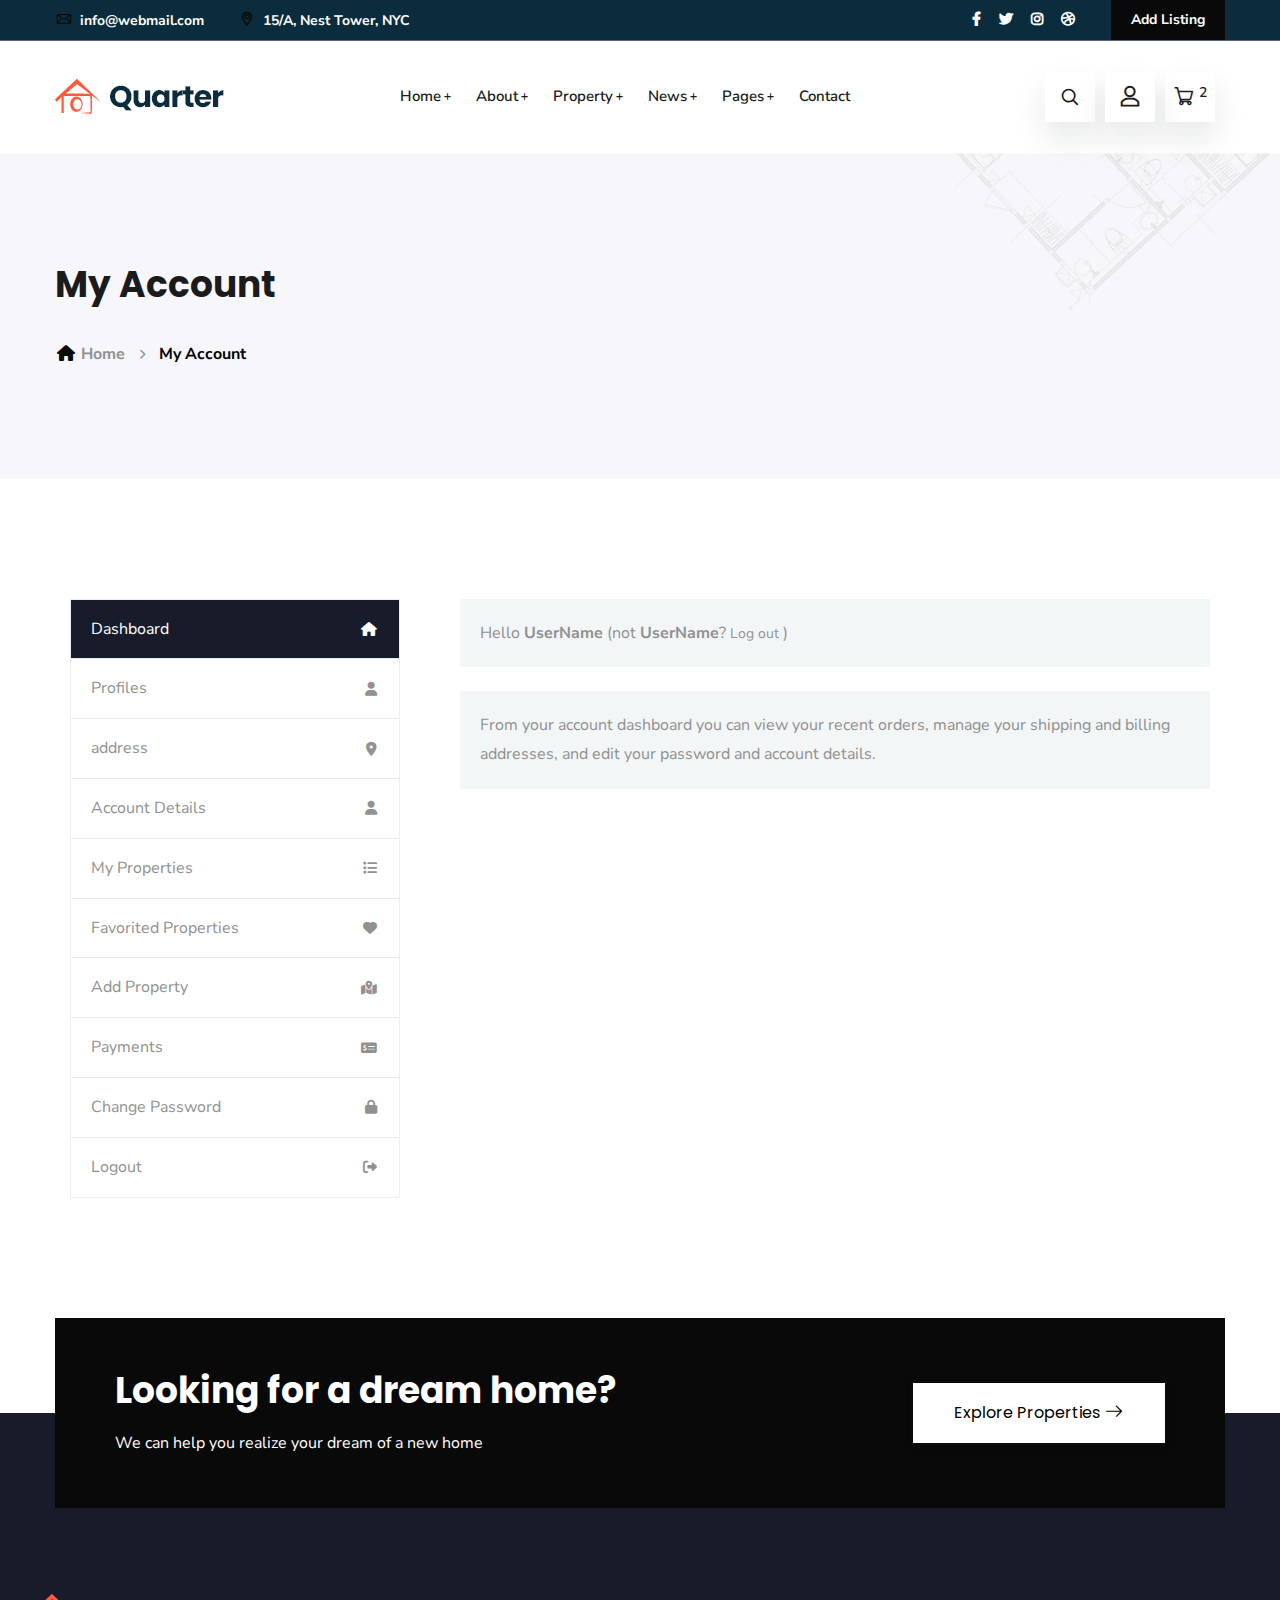
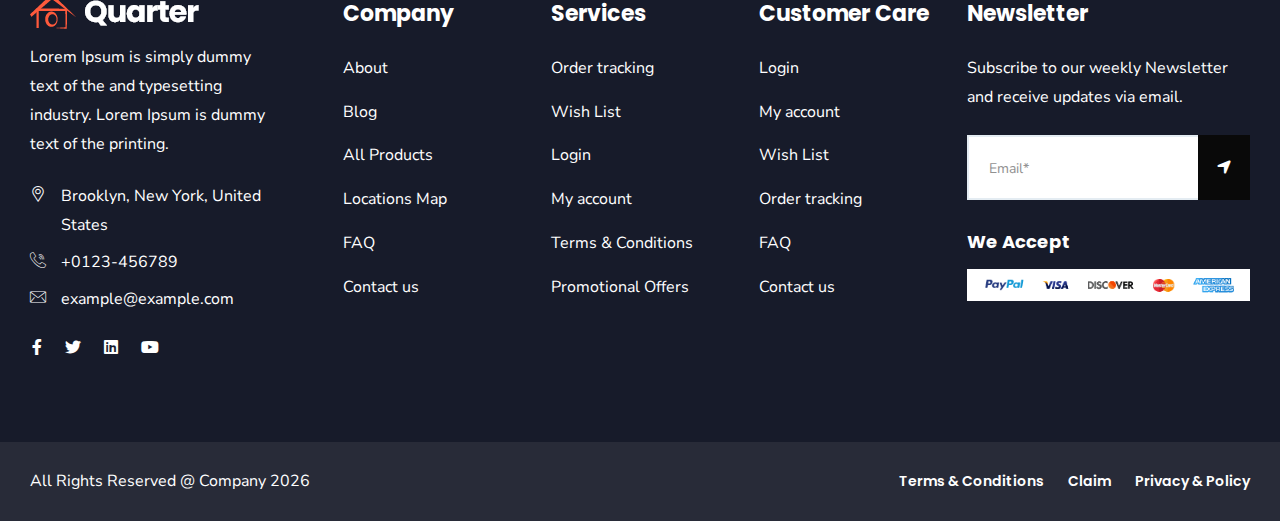
<file: account.html>
<!doctype html>
<html class="no-js" lang="zxx">

<head>
    <meta charset="utf-8">
    <meta http-equiv="x-ua-compatible" content="ie=edge">
    <title>Quarter - Real Estate HTML Template</title>
    <meta name="robots" content="noindex, follow" />
    <meta name="description" content="">
    <meta name="viewport" content="width=device-width, initial-scale=1, shrink-to-fit=no">

    <!-- Place favicon.png in the root directory -->
    <link rel="shortcut icon" href="img/favicon.png" type="image/x-icon" />
    <!-- Font Icons css -->
    <link rel="stylesheet" href="css/font-icons.css">
    <!-- plugins css -->
    <link rel="stylesheet" href="css/plugins.css">
    <!-- Main Stylesheet -->
    <link rel="stylesheet" href="css/style.css">
    <!-- Responsive css -->
    <link rel="stylesheet" href="css/responsive.css">
</head>

<body>
    <!--[if lte IE 9]>
        <p class="browserupgrade">You are using an <strong>outdated</strong> browser. Please <a href="https://browsehappy.com/">upgrade your browser</a> to improve your experience and security.</p>
    <![endif]-->

    <!-- Add your site or application content here -->

<!-- Body main wrapper start -->
<div class="body-wrapper">

    <!-- HEADER AREA START (header-5) -->
    <header class="ltn__header-area ltn__header-5 ltn__header-transparent--- gradient-color-4---">
        <!-- ltn__header-top-area start -->
        <div class="ltn__header-top-area section-bg-6 top-area-color-white---">
            <div class="container">
                <div class="row">
                    <div class="col-md-7">
                        <div class="ltn__top-bar-menu">
                            <ul>
                                <li><a href="mailto:info@webmail.com?Subject=Flower%20greetings%20to%20you"><i class="icon-mail"></i> info@webmail.com</a></li>
                                <li><a href="locations.html"><i class="icon-placeholder"></i> 15/A, Nest Tower, NYC</a></li>
                            </ul>
                        </div>
                    </div>
                    <div class="col-md-5">
                        <div class="top-bar-right text-end">
                            <div class="ltn__top-bar-menu">
                                <ul>
                                    <li class="d-none">
                                        <!-- ltn__language-menu -->
                                        <div class="ltn__drop-menu ltn__currency-menu ltn__language-menu">
                                            <ul>
                                                <li><a href="#" class="dropdown-toggle"><span class="active-currency">English</span></a>
                                                    <ul>
                                                        <li><a href="#">Arabic</a></li>
                                                        <li><a href="#">Bengali</a></li>
                                                        <li><a href="#">Chinese</a></li>
                                                        <li><a href="#">English</a></li>
                                                        <li><a href="#">French</a></li>
                                                        <li><a href="#">Hindi</a></li>
                                                    </ul>
                                                </li>
                                            </ul>
                                        </div>
                                    </li>
                                    <li>
                                        <!-- ltn__social-media -->
                                        <div class="ltn__social-media">
                                            <ul>
                                                <li><a href="#" title="Facebook"><i class="fab fa-facebook-f"></i></a></li>
                                                <li><a href="#" title="Twitter"><i class="fab fa-twitter"></i></a></li>
                                                
                                                <li><a href="#" title="Instagram"><i class="fab fa-instagram"></i></a></li>
                                                <li><a href="#" title="Dribbble"><i class="fab fa-dribbble"></i></a></li>
                                            </ul>
                                        </div>
                                    </li>
                                    <li>
                                        <!-- header-top-btn -->
                                        <div class="header-top-btn">
                                            <a href="add-listing.html">Add Listing</a>
                                        </div>
                                    </li>
                                </ul>
                            </div>
                        </div>
                    </div>
                </div>
            </div>
        </div>
        <!-- ltn__header-top-area end -->
        
        <!-- ltn__header-middle-area start -->
        <div class="ltn__header-middle-area ltn__header-sticky ltn__sticky-bg-white">
            <div class="container">
                <div class="row">
                    <div class="col">
                        <div class="site-logo-wrap">
                            <div class="site-logo">
                                <a href="index.html"><img src="img/logo.png" alt="Logo"></a>
                            </div>
                            <div class="get-support clearfix d-none">
                                <div class="get-support-icon">
                                    <i class="icon-call"></i>
                                </div>
                                <div class="get-support-info">
                                    <h6>Get Support</h6>
                                    <h4><a href="tel:+123456789">123-456-789-10</a></h4>
                                </div>
                            </div>
                        </div>
                    </div>
                    <div class="col header-menu-column">
                        <div class="header-menu d-none d-xl-block">
                            <nav>
                                <div class="ltn__main-menu">
                                    <ul>
                                        <li class="menu-icon"><a href="#">Home</a>
                                            <ul class="sub-menu menu-pages-img-show">
                                                <li>
                                                    <a href="index.html">Home Style 01</a>
                                                    <img src="img/home-demos/home-1.jpg" alt="#">
                                                </li>
                                                <li>
                                                    <a href="index-2.html">Home Style 02</a>
                                                    <img src="img/home-demos/home-2.jpg" alt="#">
                                                </li>
                                                <li>
                                                    <a href="index-3.html">Home Style 03</a>
                                                    <img src="img/home-demos/home-3.jpg" alt="#">
                                                </li>
                                                <li>
                                                    <a href="index-4.html">Home Style 04</a>
                                                    <img src="img/home-demos/home-4.jpg" alt="#">
                                                </li>
                                                <li>
                                                    <a href="index-5.html">Home Style 05 <span class="menu-item-badge">video</span></a>
                                                    <img src="img/home-demos/home-5.jpg" alt="#">
                                                </li>
                                                <li>
                                                    <a href="index-6.html">Home Style 06</a>
                                                    <img src="img/home-demos/home-6.jpg" alt="#">
                                                </li>
                                                <li>
                                                    <a href="index-7.html">Home Style 07</a>
                                                    <img src="img/home-demos/home-7.jpg" alt="#">
                                                </li>
                                                <li>
                                                    <a href="index-8.html">Home Style 08</a>
                                                    <img src="img/home-demos/home-8.jpg" alt="#">
                                                </li>
                                                <li>
                                                    <a href="index-9.html">Home Style 09</a>
                                                    <img src="img/home-demos/home-9.jpg" alt="#">
                                                </li>
                                                <li>
                                                    <a href="index-10.html">Home Style 10 <span class="menu-item-badge">Map</span></a>
                                                    <img src="img/home-demos/home-10.jpg" alt="#">
                                                </li>
                                                <li>
                                                    <a href="index-11.html">Home Style 11</a>
                                                    <img src="img/home-demos/home-11.jpg" alt="#">
                                                </li>
                                            </ul>
                                        </li>
                                        <li class="menu-icon"><a href="about.html">About</a>
                                            <ul>
                                                <li><a href="about.html">About</a></li>
                                                <li><a href="service.html">Services</a></li>
                                                <li><a href="service-details.html">Service Details</a></li>
                                                <li><a href="portfolio.html">Portfolio</a></li>
                                                <li><a href="portfolio-2.html">Portfolio - 02</a></li>
                                                <li><a href="portfolio-details.html">Portfolio Details</a></li>
                                                <li><a href="team.html">Team</a></li>
                                                <li><a href="team-details.html">Team Details</a></li>
                                                <li><a href="faq.html">FAQ</a></li>
                                                <li><a href="locations.html">Google Map Locations</a></li>
                                            </ul>
                                        </li>
                                        <li class="menu-icon"><a href="shop.html">Property</a>
                                            <ul>
                                                <li><a href="shop.html">Property Grid</a></li>
                                                <li><a href="shop-list.html">Property List</a></li>
                                                <li><a href="shop-grid.html">Property No Sidebar</a></li>
                                                <li><a href="shop-left-sidebar.html">Property Left sidebar</a></li>
                                                <li><a href="shop-right-sidebar.html">Property right sidebar</a></li>
                                                <li><a href="product-details.html">Property details </a></li>
                                                <li><a href="#">Other Pages <span class="float-end">>></span></a>
                                                    <ul>
                                                        <li><a href="cart.html">Cart</a></li>
                                                        <li><a href="wishlist.html">Wishlist</a></li>
                                                        <li><a href="checkout.html">Checkout</a></li>
                                                        <li><a href="order-tracking.html">Order Tracking</a></li>
                                                        <li><a href="account.html">My Account</a></li>
                                                        <li><a href="login.html">Sign in</a></li>
                                                        <li><a href="register.html">Register</a></li>
                                                    </ul>
                                                </li>
                                            </ul>
                                        </li>
                                        <li class="menu-icon"><a href="blog.html">News</a>
                                            <ul>
                                                <li><a href="blog.html">News</a></li>
                                                <li><a href="blog-grid.html">News Grid</a></li>
                                                <li><a href="blog-left-sidebar.html">News Left sidebar</a></li>
                                                <li><a href="blog-right-sidebar.html">News Right sidebar</a></li>
                                                <li><a href="blog-details.html">News details</a></li>
                                            </ul>
                                        </li>
                                        <li class="menu-icon"><a href="#">Pages</a>
                                            <ul class="mega-menu">
                                                <li><a href="#">Inner Pages</a>
                                                    <ul>
                                                        <li><a href="portfolio.html">Portfolio</a></li>
                                                        <li><a href="portfolio-2.html">Portfolio - 02</a></li>
                                                        <li><a href="portfolio-details.html">Portfolio Details</a></li>
                                                        <li><a href="team.html">Team</a></li>
                                                        <li><a href="team-details.html">Team Details</a></li>
                                                        <li><a href="faq.html">FAQ</a></li>
                                                    </ul>
                                                </li>
                                                <li><a href="#">Inner Pages</a>
                                                    <ul>
                                                        <li><a href="history.html">History</a></li>
                                                        <li><a href="add-listing.html">Add Listing</a></li>
                                                        <li><a href="locations.html">Google Map Locations</a></li>
                                                        <li><a href="404.html">404</a></li>
                                                        <li><a href="contact.html">Contact</a></li>
                                                        <li><a href="coming-soon.html">Coming Soon</a></li>
                                                    </ul>
                                                </li>
                                                <li><a href="#">Shop Pages</a>
                                                    <ul>
                                                        <li><a href="shop.html">Shop</a></li>
                                                        <li><a href="shop-left-sidebar.html">Shop Left sidebar</a></li>
                                                        <li><a href="shop-right-sidebar.html">Shop right sidebar</a></li>
                                                        <li><a href="shop-grid.html">Shop Grid</a></li>
                                                        <li><a href="product-details.html">Shop details </a></li>
                                                        <li><a href="cart.html">Cart</a></li>
                                                    </ul>
                                                </li>
                                                <li><a href="shop.html"><img src="img/banner/menu-banner-1.jpg" alt="#"></a>
                                                </li>
                                            </ul>
                                        </li>
                                        <li><a href="contact.html">Contact</a></li>
                                    </ul>
                                </div>
                            </nav>
                        </div>
                    </div>
                    <div class="col ltn__header-options ltn__header-options-2 mb-sm-20">
                        <!-- header-search-1 -->
                        <div class="header-search-wrap">
                            <div class="header-search-1">
                                <div class="search-icon">
                                    <i class="icon-search for-search-show"></i>
                                    <i class="icon-cancel  for-search-close"></i>
                                </div>
                            </div>
                            <div class="header-search-1-form">
                                <form id="#" method="get"  action="#">
                                    <input type="text" name="search" value="" placeholder="Search here..."/>
                                    <button type="submit">
                                        <span><i class="icon-search"></i></span>
                                    </button>
                                </form>
                            </div>
                        </div>
                        <!-- user-menu -->
                        <div class="ltn__drop-menu user-menu">
                            <ul>
                                <li>
                                    <a href="#"><i class="icon-user"></i></a>
                                    <ul>
                                        <li><a href="login.html">Sign in</a></li>
                                        <li><a href="register.html">Register</a></li>
                                        <li><a href="account.html">My Account</a></li>
                                        <li><a href="wishlist.html">Wishlist</a></li>
                                    </ul>
                                </li>
                            </ul>
                        </div>
                        <!-- mini-cart -->
                        <div class="mini-cart-icon">
                            <a href="#ltn__utilize-cart-menu" class="ltn__utilize-toggle">
                                <i class="icon-shopping-cart"></i>
                                <sup>2</sup>
                            </a>
                        </div>
                        <!-- mini-cart -->
                        <!-- Mobile Menu Button -->
                        <div class="mobile-menu-toggle d-xl-none">
                            <a href="#ltn__utilize-mobile-menu" class="ltn__utilize-toggle">
                                <svg viewBox="0 0 800 600">
                                    <path d="M300,220 C300,220 520,220 540,220 C740,220 640,540 520,420 C440,340 300,200 300,200" id="top"></path>
                                    <path d="M300,320 L540,320" id="middle"></path>
                                    <path d="M300,210 C300,210 520,210 540,210 C740,210 640,530 520,410 C440,330 300,190 300,190" id="bottom" transform="translate(480, 320) scale(1, -1) translate(-480, -318) "></path>
                                </svg>
                            </a>
                        </div>
                    </div>
                </div>
            </div>
        </div>
        <!-- ltn__header-middle-area end -->
    </header>
    <!-- HEADER AREA END -->

    <!-- Utilize Cart Menu Start -->
    <div id="ltn__utilize-cart-menu" class="ltn__utilize ltn__utilize-cart-menu">
        <div class="ltn__utilize-menu-inner ltn__scrollbar">
            <div class="ltn__utilize-menu-head">
                <span class="ltn__utilize-menu-title">Cart</span>
                <button class="ltn__utilize-close">×</button>
            </div>
            <div class="mini-cart-product-area ltn__scrollbar">
                <div class="mini-cart-item clearfix">
                    <div class="mini-cart-img">
                        <a href="#"><img src="img/product/1.png" alt="Image"></a>
                        <span class="mini-cart-item-delete"><i class="icon-cancel"></i></span>
                    </div>
                    <div class="mini-cart-info">
                        <h6><a href="#">Wheel Bearing Retainer</a></h6>
                        <span class="mini-cart-quantity">1 x $65.00</span>
                    </div>
                </div>
                <div class="mini-cart-item clearfix">
                    <div class="mini-cart-img">
                        <a href="#"><img src="img/product/2.png" alt="Image"></a>
                        <span class="mini-cart-item-delete"><i class="icon-cancel"></i></span>
                    </div>
                    <div class="mini-cart-info">
                        <h6><a href="#">3 Rooms Manhattan</a></h6>
                        <span class="mini-cart-quantity">1 x $85.00</span>
                    </div>
                </div>
                <div class="mini-cart-item clearfix">
                    <div class="mini-cart-img">
                        <a href="#"><img src="img/product/3.png" alt="Image"></a>
                        <span class="mini-cart-item-delete"><i class="icon-cancel"></i></span>
                    </div>
                    <div class="mini-cart-info">
                        <h6><a href="#">OE Replica Wheels</a></h6>
                        <span class="mini-cart-quantity">1 x $92.00</span>
                    </div>
                </div>
                <div class="mini-cart-item clearfix">
                    <div class="mini-cart-img">
                        <a href="#"><img src="img/product/4.png" alt="Image"></a>
                        <span class="mini-cart-item-delete"><i class="icon-cancel"></i></span>
                    </div>
                    <div class="mini-cart-info">
                        <h6><a href="#">Shock Mount Insulator</a></h6>
                        <span class="mini-cart-quantity">1 x $68.00</span>
                    </div>
                </div>
            </div>
            <div class="mini-cart-footer">
                <div class="mini-cart-sub-total">
                    <h5>Subtotal: <span>$310.00</span></h5>
                </div>
                <div class="btn-wrapper">
                    <a href="cart.html" class="theme-btn-1 btn btn-effect-1">View Cart</a>
                    <a href="cart.html" class="theme-btn-2 btn btn-effect-2">Checkout</a>
                </div>
                <p>Free Shipping on All Orders Over $100!</p>
            </div>

        </div>
    </div>
    <!-- Utilize Cart Menu End -->

    <!-- Utilize Mobile Menu Start -->
    <div id="ltn__utilize-mobile-menu" class="ltn__utilize ltn__utilize-mobile-menu">
        <div class="ltn__utilize-menu-inner ltn__scrollbar">
            <div class="ltn__utilize-menu-head">
                <div class="site-logo">
                    <a href="index.html"><img src="img/logo.png" alt="Logo"></a>
                </div>
                <button class="ltn__utilize-close">×</button>
            </div>
            <div class="ltn__utilize-menu-search-form">
                <form action="#">
                    <input type="text" placeholder="Search...">
                    <button><i class="fas fa-search"></i></button>
                </form>
            </div>
            <div class="ltn__utilize-menu">
                <ul>
                    <li><a href="#">Home</a>
                        <ul class="sub-menu">
                            <li><a href="index.html">Home Style 01</a></li>
                            <li><a href="index-2.html">Home Style 02</a></li>
                            <li><a href="index-3.html">Home Style 03</a></li>
                            <li><a href="index-4.html">Home Style 04</a></li>
                            <li><a href="index-5.html">Home Style 05  <span class="menu-item-badge">video</span></a></li>
                            <li><a href="index-6.html">Home Style 06</a></li>
                            <li><a href="index-7.html">Home Style 07</a></li>
                            <li><a href="index-8.html">Home Style 08</a></li>
                            <li><a href="index-9.html">Home Style 09</a></li>
                            <li><a href="index-10.html">Home Style 10 <span class="menu-item-badge">Map</span></a></li>
                            <li><a href="index-11.html">Home Style 11</a></li>
                        </ul>
                    </li>
                    <li><a href="#">About</a>
                        <ul class="sub-menu">
                            <li><a href="about.html">About</a></li>
                            <li><a href="service.html">Services</a></li>
                            <li><a href="service-details.html">Service Details</a></li>
                            <li><a href="portfolio.html">Portfolio</a></li>
                            <li><a href="portfolio-2.html">Portfolio - 02</a></li>
                            <li><a href="portfolio-details.html">Portfolio Details</a></li>
                            <li><a href="team.html">Team</a></li>
                            <li><a href="team-details.html">Team Details</a></li>
                            <li><a href="faq.html">FAQ</a></li>
                            <li><a href="locations.html">Google Map Locations</a></li>
                        </ul>
                    </li>
                    <li><a href="#">Property</a>
                        <ul class="sub-menu">
                            <li><a href="shop.html">Property Grid</a></li>
                            <li><a href="shop-list.html">Property List</a></li>
                            <li><a href="shop-grid.html">Property No Sidebar</a></li>
                            <li><a href="shop-left-sidebar.html">Property Left sidebar</a></li>
                            <li><a href="shop-right-sidebar.html">Property right sidebar</a></li>
                            <li><a href="product-details.html">Property details </a></li>
                            <li><a href="cart.html">Cart</a></li>
                            <li><a href="wishlist.html">Wishlist</a></li>
                            <li><a href="checkout.html">Checkout</a></li>
                            <li><a href="order-tracking.html">Order Tracking</a></li>
                            <li><a href="account.html">My Account</a></li>
                            <li><a href="login.html">Sign in</a></li>
                            <li><a href="register.html">Register</a></li>
                        </ul>
                    </li>
                    <li><a href="#">News</a>
                        <ul class="sub-menu">
                            <li><a href="blog.html">News</a></li>
                            <li><a href="blog-grid.html">News Grid</a></li>
                            <li><a href="blog-left-sidebar.html">News Left sidebar</a></li>
                            <li><a href="blog-right-sidebar.html">News Right sidebar</a></li>
                            <li><a href="blog-details.html">News details</a></li>
                        </ul>
                    </li>
                    <li><a href="#">Pages</a>
                        <ul class="sub-menu">
                            <li><a href="about.html">About</a></li>
                            <li><a href="service.html">Services</a></li>
                            <li><a href="service-details.html">Service Details</a></li>
                            <li><a href="portfolio.html">Portfolio</a></li>
                            <li><a href="portfolio-2.html">Portfolio - 02</a></li>
                            <li><a href="portfolio-details.html">Portfolio Details</a></li>
                            <li><a href="team.html">Team</a></li>
                            <li><a href="team-details.html">Team Details</a></li>
                            <li><a href="faq.html">FAQ</a></li>
                            <li><a href="history.html">History</a></li>
                            <li><a href="add-listing.html">Add Listing</a></li>
                            <li><a href="locations.html">Google Map Locations</a></li>
                            <li><a href="404.html">404</a></li>
                            <li><a href="contact.html">Contact</a></li>
                            <li><a href="coming-soon.html">Coming Soon</a></li>
                        </ul>
                    </li>
                    <li><a href="contact.html">Contact</a></li>
                </ul>
            </div>
            <div class="ltn__utilize-buttons ltn__utilize-buttons-2">
                <ul>
                    <li>
                        <a href="account.html" title="My Account">
                            <span class="utilize-btn-icon">
                                <i class="far fa-user"></i>
                            </span>
                            My Account
                        </a>
                    </li>
                    <li>
                        <a href="wishlist.html" title="Wishlist">
                            <span class="utilize-btn-icon">
                                <i class="far fa-heart"></i>
                                <sup>3</sup>
                            </span>
                            Wishlist
                        </a>
                    </li>
                    <li>
                        <a href="cart.html" title="Shoping Cart">
                            <span class="utilize-btn-icon">
                                <i class="fas fa-shopping-cart"></i>
                                <sup>5</sup>
                            </span>
                            Shoping Cart
                        </a>
                    </li>
                </ul>
            </div>
            <div class="ltn__social-media-2">
                <ul>
                    <li><a href="#" title="Facebook"><i class="fab fa-facebook-f"></i></a></li>
                    <li><a href="#" title="Twitter"><i class="fab fa-twitter"></i></a></li>
                    <li><a href="#" title="Linkedin"><i class="fab fa-linkedin"></i></a></li>
                    <li><a href="#" title="Instagram"><i class="fab fa-instagram"></i></a></li>
                </ul>
            </div>
        </div>
    </div>
    <!-- Utilize Mobile Menu End -->

    <div class="ltn__utilize-overlay"></div>

    <!-- BREADCRUMB AREA START -->
    <div class="ltn__breadcrumb-area text-left bg-overlay-white-30 bg-image "  data-bs-bg="img/bg/14.jpg">
        <div class="container">
            <div class="row">
                <div class="col-lg-12">
                    <div class="ltn__breadcrumb-inner">
                        <h1 class="page-title">My Account</h1>
                        <div class="ltn__breadcrumb-list">
                            <ul>
                                <li><a href="index.html"><span class="ltn__secondary-color"><i class="fas fa-home"></i></span> Home</a></li>
                                <li>My Account</li>
                            </ul>
                        </div>
                    </div>
                </div>
            </div>
        </div>
    </div>
    <!-- BREADCRUMB AREA END -->

    <!-- WISHLIST AREA START -->
    <div class="liton__wishlist-area pb-70">
        <div class="container">
            <div class="row">
                <div class="col-lg-12">
                    <!-- PRODUCT TAB AREA START -->
                    <div class="ltn__product-tab-area">
                        <div class="container">
                            <div class="row">
                                <div class="col-lg-4">
                                    <div class="ltn__tab-menu-list mb-50">
                                        <div class="nav">                                            
                                            <a class="active show" data-bs-toggle="tab" href="#ltn_tab_1_1">Dashboard <i class="fas fa-home"></i></a>
                                            <a data-bs-toggle="tab" href="#ltn_tab_1_2">Profiles <i class="fas fa-user"></i></a>
                                            <a data-bs-toggle="tab" href="#ltn_tab_1_3">address <i class="fas fa-map-marker-alt"></i></a>
                                            <a data-bs-toggle="tab" href="#ltn_tab_1_4">Account Details <i class="fas fa-user"></i></a>
                                            <a data-bs-toggle="tab" href="#ltn_tab_1_5">My Properties <i class="fa-solid fa-list"></i></a>
                                            <a data-bs-toggle="tab" href="#ltn_tab_1_6">Favorited Properties <i class="fa-solid fa-heart"></i></a>
                                            <a data-bs-toggle="tab" href="#ltn_tab_1_7">Add Property <i class="fa-solid fa-map-location-dot"></i></a>
                                            <a data-bs-toggle="tab" href="#ltn_tab_1_8">Payments <i class="fa-solid fa-money-check-dollar"></i></a>
                                            <a data-bs-toggle="tab" href="#ltn_tab_1_9">Change Password <i class="fa-solid fa-lock"></i></a>
                                            <a href="login.html">Logout <i class="fas fa-sign-out-alt"></i></a>
                                        </div>
                                    </div>
                                </div>
                                <div class="col-lg-8">
                                    <div class="tab-content">
                                        <div class="tab-pane fade active show" id="ltn_tab_1_1">
                                            <div class="ltn__myaccount-tab-content-inner">
                                                <p>Hello <strong>UserName</strong> (not <strong>UserName</strong>? <small><a href="login.html">Log out</a></small> )</p>
                                                <p>From your account dashboard you can view your <span>recent orders</span>, manage your <span>shipping and billing addresses</span>, and <span>edit your password and account details</span>.</p>
                                            </div>
                                        </div>
                                        <div class="tab-pane fade" id="ltn_tab_1_2">
                                            <div class="ltn__myaccount-tab-content-inner">
                                                <!-- comment-area -->
                                                <div class="ltn__comment-area mb-50">
                                                    <div class="ltn-author-introducing clearfix">
                                                        <div class="author-img">
                                                            <img src="img/blog/author.jpg" alt="Author Image">
                                                        </div>
                                                        <div class="author-info">
                                                            <h6>Agent of Property</h6>
                                                            <h2>Rosalina D. William</h2>
                                                            <div class="footer-address">
                                                                <ul>
                                                                    <li>
                                                                        <div class="footer-address-icon">
                                                                            <i class="icon-placeholder"></i>
                                                                        </div>
                                                                        <div class="footer-address-info">
                                                                            <p>Brooklyn, New York, United States</p>
                                                                        </div>
                                                                    </li>
                                                                    <li>
                                                                        <div class="footer-address-icon">
                                                                            <i class="icon-call"></i>
                                                                        </div>
                                                                        <div class="footer-address-info">
                                                                            <p><a href="tel:+0123-456789">+0123-456789</a></p>
                                                                        </div>
                                                                    </li>
                                                                    <li>
                                                                        <div class="footer-address-icon">
                                                                            <i class="icon-mail"></i>
                                                                        </div>
                                                                        <div class="footer-address-info">
                                                                            <p><a href="mailto:example@example.com">example@example.com</a></p>
                                                                        </div>
                                                                    </li>
                                                                </ul>
                                                            </div>
                                                        </div>
                                                    </div>
                                                    <div class="ltn__form-box contact-form-box box-shadow white-bg">
                                                        <h4 class="title-2">Get A Quote</h4>
                                                        <form id="contact-form" action="mail.php" method="post">
                                                            <div class="row">
                                                                <div class="col-md-6">
                                                                    <div class="input-item input-item-name ltn__custom-icon">
                                                                        <input type="text" name="name" placeholder="Enter your name">
                                                                    </div>
                                                                </div>
                                                                <div class="col-md-6">
                                                                    <div class="input-item input-item-email ltn__custom-icon">
                                                                        <input type="email" name="email" placeholder="Enter email address">
                                                                    </div>
                                                                </div>
                                                                <div class="col-md-6">
                                                                    <div class="input-item">
                                                                        <select class="nice-select">
                                                                            <option>Select Service Type</option>
                                                                            <option>Property Management </option>
                                                                            <option>Mortgage Service </option>
                                                                            <option>Consulting Service</option>
                                                                            <option>Home Buying</option>
                                                                            <option>Home Selling</option>
                                                                            <option>Escrow Services</option>
                                                                        </select>
                                                                    </div>
                                                                </div>
                                                                <div class="col-md-6">
                                                                    <div class="input-item input-item-phone ltn__custom-icon">
                                                                        <input type="text" name="phone" placeholder="Enter phone number">
                                                                    </div>
                                                                </div>
                                                            </div>
                                                            <div class="input-item input-item-textarea ltn__custom-icon">
                                                                <textarea name="message" placeholder="Enter message"></textarea>
                                                            </div>
                                                            <p><label class="input-info-save mb-0"><input type="checkbox" name="agree"> Save my name, email, and website in this browser for the next time I comment.</label></p>
                                                            <div class="btn-wrapper mt-0">
                                                                <button class="btn theme-btn-1 btn-effect-1 text-uppercase" type="submit">get a free service</button>
                                                            </div>
                                                            <p class="form-messege mb-0 mt-20"></p>
                                                        </form>
                                                    </div>
                                                </div>
                                            </div>
                                        </div>
                                        <div class="tab-pane fade" id="ltn_tab_1_3">
                                            <div class="ltn__myaccount-tab-content-inner">
                                                <p>The following addresses will be used on the checkout page by default.</p>
                                                <div class="row">
                                                    <div class="col-md-6 col-12 learts-mb-30">
                                                        <h4>Billing Address <small><a href="#">edit</a></small></h4>
                                                        <address>
                                                            <p><strong>Alex Tuntuni</strong></p>
                                                            <p>1355 Market St, Suite 900 <br>
                                                                San Francisco, CA 94103</p>
                                                            <p>Mobile: (123) 456-7890</p>
                                                        </address>
                                                    </div>
                                                    <div class="col-md-6 col-12 learts-mb-30">
                                                        <h4>Shipping Address <small><a href="#">edit</a></small></h4>
                                                        <address>
                                                            <p><strong>Alex Tuntuni</strong></p>
                                                            <p>1355 Market St, Suite 900 <br>
                                                                San Francisco, CA 94103</p>
                                                            <p>Mobile: (123) 456-7890</p>
                                                        </address>
                                                    </div>
                                                </div>
                                            </div>
                                        </div>
                                        <div class="tab-pane fade" id="ltn_tab_1_4">
                                            <div class="ltn__myaccount-tab-content-inner">
                                                <p>The following addresses will be used on the checkout page by default.</p>
                                                <div class="ltn__form-box">
                                                    <form action="#">
                                                        <div class="row mb-50">
                                                            <div class="col-md-6">
                                                                <label>First name:</label>
                                                                <input type="text" name="ltn__name">
                                                            </div>
                                                            <div class="col-md-6">
                                                                <label>Last name:</label>
                                                                <input type="text" name="ltn__lastname">
                                                            </div>
                                                            <div class="col-md-6">
                                                                <label>Display Name:</label>
                                                                <input type="text" name="ltn__lastname" placeholder="Ethan">
                                                            </div>
                                                            <div class="col-md-6">
                                                                <label>Display Email:</label>
                                                                <input type="email" name="ltn__lastname" placeholder="example@example.com">
                                                            </div>
                                                        </div>
                                                        <fieldset>
                                                            <legend>Password change</legend>
                                                            <div class="row">
                                                                <div class="col-md-12">
                                                                    <label>Current password (leave blank to leave unchanged):</label>
                                                                    <input type="password" name="ltn__name">
                                                                    <label>New password (leave blank to leave unchanged):</label>
                                                                    <input type="password" name="ltn__lastname">
                                                                    <label>Confirm new password:</label>
                                                                    <input type="password" name="ltn__lastname">
                                                                </div>
                                                            </div>
                                                        </fieldset>
                                                        <div class="btn-wrapper">
                                                            <button type="submit" class="btn theme-btn-1 btn-effect-1 text-uppercase">Save Changes</button>
                                                        </div>
                                                    </form>
                                                </div>
                                            </div>
                                        </div>
                                        <div class="tab-pane fade" id="ltn_tab_1_5">
                                            <div class="ltn__myaccount-tab-content-inner">
                                                <div class="ltn__my-properties-table table-responsive">
                                                    <table class="table">
                                                        <thead>
                                                          <tr>
                                                            <th scope="col">My Properties</th>
                                                            <th scope="col"></th>
                                                            <th scope="col">Date Added</th>
                                                            <th scope="col">Actions</th>
                                                            <th scope="col">Delete</th>
                                                          </tr>
                                                        </thead>
                                                        <tbody>
                                                          <tr>
                                                            <td class="ltn__my-properties-img">
                                                                <a href="product-details.html"><img src="img/product-3/2.jpg" alt="#"></a>
                                                            </td>
                                                            <td>
                                                                <div class="ltn__my-properties-info">
                                                                    <h6 class="mb-10"><a href="product-details.html">sdfasdfdsfsdafs</a></h6>
                                                                    <small><i class="icon-placeholder"></i> Brooklyn, New York, United States</small>
                                                                    <div class="product-ratting">
                                                                        <ul>
                                                                            <li><a href="#"><i class="fas fa-star"></i></a></li>
                                                                            <li><a href="#"><i class="fas fa-star"></i></a></li>
                                                                            <li><a href="#"><i class="fas fa-star"></i></a></li>
                                                                            <li><a href="#"><i class="fas fa-star-half-alt"></i></a></li>
                                                                            <li><a href="#"><i class="far fa-star"></i></a></li>
                                                                            <li class="review-total"> <a href="#"> ( 95 Reviews )</a></li>
                                                                        </ul>
                                                                    </div>
                                                                </div>
                                                            </td>
                                                            <td>Feb 22, 2022</td>
                                                            <td><a href="#">Edit</a></td>
                                                            <td><a href="#"><i class="fa-solid fa-trash-can"></i></a></td>
                                                          </tr>
                                                          <tr>
                                                            <td class="ltn__my-properties-img">
                                                                <a href="product-details.html"><img src="img/product-3/3.jpg" alt="#"></a>
                                                            </td>
                                                            <td>
                                                                <div class="ltn__my-properties-info">
                                                                    <h6 class="mb-10"><a href="product-details.html">sdfasdfdsfsdafs</a></h6>
                                                                    <small><i class="icon-placeholder"></i> Brooklyn, New York, United States</small>
                                                                    <div class="product-ratting">
                                                                        <ul>
                                                                            <li><a href="#"><i class="fas fa-star"></i></a></li>
                                                                            <li><a href="#"><i class="fas fa-star"></i></a></li>
                                                                            <li><a href="#"><i class="fas fa-star"></i></a></li>
                                                                            <li><a href="#"><i class="fas fa-star-half-alt"></i></a></li>
                                                                            <li><a href="#"><i class="far fa-star"></i></a></li>
                                                                            <li class="review-total"> <a href="#"> ( 95 Reviews )</a></li>
                                                                        </ul>
                                                                    </div>
                                                                </div>
                                                            </td>
                                                            <td>Feb 22, 2022</td>
                                                            <td><a href="#">Edit</a></td>
                                                            <td><a href="#"><i class="fa-solid fa-trash-can"></i></a></td>
                                                          </tr>
                                                          <tr>
                                                            <td class="ltn__my-properties-img">
                                                                <a href="product-details.html"><img src="img/product-3/7.jpg" alt="#"></a>
                                                            </td>
                                                            <td>
                                                                <div class="ltn__my-properties-info">
                                                                    <h6 class="mb-10"><a href="product-details.html">sdfasdfdsfsdafs</a></h6>
                                                                    <small><i class="icon-placeholder"></i> Brooklyn, New York, United States</small>
                                                                    <div class="product-ratting">
                                                                        <ul>
                                                                            <li><a href="#"><i class="fas fa-star"></i></a></li>
                                                                            <li><a href="#"><i class="fas fa-star"></i></a></li>
                                                                            <li><a href="#"><i class="fas fa-star"></i></a></li>
                                                                            <li><a href="#"><i class="fas fa-star-half-alt"></i></a></li>
                                                                            <li><a href="#"><i class="far fa-star"></i></a></li>
                                                                            <li class="review-total"> <a href="#"> ( 95 Reviews )</a></li>
                                                                        </ul>
                                                                    </div>
                                                                </div>
                                                            </td>
                                                            <td>Feb 22, 2022</td>
                                                            <td><a href="#">Edit</a></td>
                                                            <td><a href="#"><i class="fa-solid fa-trash-can"></i></a></td>
                                                          </tr>
                                                        </tbody>
                                                      </table>
                                                </div>
                                                <div class="ltn__pagination-area text-center">
                                                    <div class="ltn__pagination">
                                                        <ul>
                                                            <li><a href="#"><i class="fas fa-angle-double-left"></i></a></li>
                                                            <li><a href="#">1</a></li>
                                                            <li class="active"><a href="#">2</a></li>
                                                            <li><a href="#">3</a></li>
                                                            <li><a href="#">...</a></li>
                                                            <li><a href="#">10</a></li>
                                                            <li><a href="#"><i class="fas fa-angle-double-right"></i></a></li>
                                                        </ul>
                                                    </div>
                                                </div>
                                            </div>
                                        </div>
                                        <div class="tab-pane fade" id="ltn_tab_1_6">
                                            <div class="ltn__myaccount-tab-content-inner">
                                                <div class="ltn__my-properties-table table-responsive">
                                                    <table class="table">
                                                        <thead>
                                                          <tr>
                                                            <th scope="col">Top Property</th>
                                                            <th scope="col"></th>
                                                            <th scope="col">Date Added</th>
                                                            <th scope="col">Actions</th>
                                                            <th scope="col">Delete</th>
                                                          </tr>
                                                        </thead>
                                                        <tbody>
                                                          <tr>
                                                            <td class="ltn__my-properties-img">
                                                                <a href="product-details.html"><img src="img/product-3/2.jpg" alt="#"></a>
                                                            </td>
                                                            <td>
                                                                <div class="ltn__my-properties-info">
                                                                    <h6 class="mb-10"><a href="product-details.html">sdfasdfdsfsdafs</a></h6>
                                                                    <small><i class="icon-placeholder"></i> Brooklyn, New York, United States</small>
                                                                    <div class="product-ratting">
                                                                        <ul>
                                                                            <li><a href="#"><i class="fas fa-star"></i></a></li>
                                                                            <li><a href="#"><i class="fas fa-star"></i></a></li>
                                                                            <li><a href="#"><i class="fas fa-star"></i></a></li>
                                                                            <li><a href="#"><i class="fas fa-star-half-alt"></i></a></li>
                                                                            <li><a href="#"><i class="far fa-star"></i></a></li>
                                                                            <li class="review-total"> <a href="#"> ( 95 Reviews )</a></li>
                                                                        </ul>
                                                                    </div>
                                                                </div>
                                                            </td>
                                                            <td>Feb 22, 2022</td>
                                                            <td><a href="#">Edit</a></td>
                                                            <td><a href="#"><i class="fa-solid fa-trash-can"></i></a></td>
                                                          </tr>
                                                          <tr>
                                                            <td class="ltn__my-properties-img">
                                                                <a href="product-details.html"><img src="img/product-3/3.jpg" alt="#"></a>
                                                            </td>
                                                            <td>
                                                                <div class="ltn__my-properties-info">
                                                                    <h6 class="mb-10"><a href="product-details.html">sdfasdfdsfsdafs</a></h6>
                                                                    <small><i class="icon-placeholder"></i> Brooklyn, New York, United States</small>
                                                                    <div class="product-ratting">
                                                                        <ul>
                                                                            <li><a href="#"><i class="fas fa-star"></i></a></li>
                                                                            <li><a href="#"><i class="fas fa-star"></i></a></li>
                                                                            <li><a href="#"><i class="fas fa-star"></i></a></li>
                                                                            <li><a href="#"><i class="fas fa-star-half-alt"></i></a></li>
                                                                            <li><a href="#"><i class="far fa-star"></i></a></li>
                                                                            <li class="review-total"> <a href="#"> ( 95 Reviews )</a></li>
                                                                        </ul>
                                                                    </div>
                                                                </div>
                                                            </td>
                                                            <td>Feb 22, 2022</td>
                                                            <td><a href="#">Edit</a></td>
                                                            <td><a href="#"><i class="fa-solid fa-trash-can"></i></a></td>
                                                          </tr>
                                                          <tr>
                                                            <td class="ltn__my-properties-img">
                                                                <a href="product-details.html"><img src="img/product-3/7.jpg" alt="#"></a>
                                                            </td>
                                                            <td>
                                                                <div class="ltn__my-properties-info">
                                                                    <h6 class="mb-10"><a href="product-details.html">sdfasdfdsfsdafs</a></h6>
                                                                    <small><i class="icon-placeholder"></i> Brooklyn, New York, United States</small>
                                                                    <div class="product-ratting">
                                                                        <ul>
                                                                            <li><a href="#"><i class="fas fa-star"></i></a></li>
                                                                            <li><a href="#"><i class="fas fa-star"></i></a></li>
                                                                            <li><a href="#"><i class="fas fa-star"></i></a></li>
                                                                            <li><a href="#"><i class="fas fa-star-half-alt"></i></a></li>
                                                                            <li><a href="#"><i class="far fa-star"></i></a></li>
                                                                            <li class="review-total"> <a href="#"> ( 95 Reviews )</a></li>
                                                                        </ul>
                                                                    </div>
                                                                </div>
                                                            </td>
                                                            <td>Feb 22, 2022</td>
                                                            <td><a href="#">Edit</a></td>
                                                            <td><a href="#"><i class="fa-solid fa-trash-can"></i></a></td>
                                                          </tr>
                                                        </tbody>
                                                      </table>
                                                </div>
                                                <div class="ltn__pagination-area text-center">
                                                    <div class="ltn__pagination">
                                                        <ul>
                                                            <li><a href="#"><i class="fas fa-angle-double-left"></i></a></li>
                                                            <li><a href="#">1</a></li>
                                                            <li class="active"><a href="#">2</a></li>
                                                            <li><a href="#">3</a></li>
                                                            <li><a href="#">...</a></li>
                                                            <li><a href="#">10</a></li>
                                                            <li><a href="#"><i class="fas fa-angle-double-right"></i></a></li>
                                                        </ul>
                                                    </div>
                                                </div>
                                            </div>
                                        </div>
                                        <div class="tab-pane fade" id="ltn_tab_1_7">
                                            <div class="ltn__myaccount-tab-content-inner">                                                
                                                <h6>Property Description</h6>
                                                <div class="row">
                                                    <div class="col-md-12">
                                                        <div class="input-item input-item-textarea ltn__custom-icon">
                                                            <input type="text" name="ltn__name" placeholder="*Title (mandatory)">
                                                        </div>
                                                        <div class="input-item input-item-textarea ltn__custom-icon">
                                                            <textarea name="ltn__message" placeholder="Description"></textarea>
                                                        </div>
                                                    </div>
                                                </div>
                                                <h6>Property Price</h6>
                                                <div class="row">
                                                    <div class="col-md-6">
                                                        <div class="input-item  input-item-textarea ltn__custom-icon">
                                                            <input type="text" name="ltn__name" placeholder="Price in $ (only numbers)">
                                                        </div>
                                                    </div>
                                                    <div class="col-md-6">
                                                        <div class="input-item input-item-textarea ltn__custom-icon">
                                                            <input type="text" name="ltn__name" placeholder="After Price Label (ex: /month)">
                                                        </div>
                                                    </div>
                                                    <div class="col-md-6">
                                                        <div class="input-item input-item-textarea ltn__custom-icon">
                                                            <input type="text" name="ltn__name" placeholder="Before Price Label (ex: from)">
                                                        </div>
                                                    </div>
                                                    <div class="col-md-6">
                                                        <div class="input-item input-item-textarea ltn__custom-icon">
                                                            <input type="text" name="ltn__name" placeholder="Yearly Tax Rate">
                                                        </div>
                                                    </div>
                                                    <div class="col-md-6">
                                                        <div class="input-item input-item-textarea ltn__custom-icon">
                                                            <input type="text" name="ltn__name" placeholder="Homeowners Association Fee(monthly)">
                                                        </div>
                                                    </div>
                                                </div>
                                                <h6>Select Categories</h6>
                                                <div class="row">
                                                    <div class="col-lg-4 col-md-6">
                                                        <div class="input-item">
                                                            <select class="nice-select">
                                                                <option>None</option>
                                                                <option>Apartments</option>
                                                                <option>Condos</option>
                                                                <option>Duplexes</option>
                                                                <option>Houses</option>
                                                                <option>Industrial</option>
                                                                <option>Land</option>
                                                                <option>Offices</option>
                                                                <option>Retail</option>
                                                                <option>Villas</option>
                                                            </select>
                                                        </div>
                                                    </div>
                                                    <div class="col-lg-4 col-md-6">
                                                        <div class="input-item">
                                                            <select class="nice-select">
                                                                <option>None</option>
                                                                <option>Rentals</option>
                                                                <option>Sales</option>
                                                            </select>
                                                        </div>
                                                    </div>
                                                    <div class="col-lg-4 col-md-6">
                                                        <div class="input-item">
                                                            <select class="nice-select">
                                                                <option>no status</option>
                                                                <option>Active</option>
                                                                <option>hot offer</option>
                                                                <option>new offer</option>
                                                                <option>open house</option>
                                                                <option>sold</option>
                                                            </select>
                                                        </div>
                                                    </div>
                                                </div>                                                
                                                <h6>Listing Media</h6>
                                                <input type="file" id="myFile" name="filename" class="btn theme-btn-3 mb-10"><br>
                                                <p>
                                                    <small>* At least 1 image is required for a valid submission.Minimum size is 500/500px.</small><br>
                                                    <small>* PDF files upload supported as well.</small><br>
                                                    <small>* Images might take longer to be processed.</small>
                                                </p>
                                                <h6>Video Option</h6>
                                                <div class="row">
                                                    <div class="col-md-6">
                                                        <div class="input-item">
                                                            <select class="nice-select">
                                                                <option>Video from</option>
                                                                <option>vimeo</option>
                                                                <option>youtube</option>
                                                            </select>
                                                        </div>
                                                    </div>
                                                    <div class="col-md-6">
                                                        <div class="input-item input-item-textarea ltn__custom-icon">
                                                            <input type="text" name="ltn__name" placeholder="Embed Video ID">
                                                        </div>
                                                    </div>
                                                </div>
                                                <h6>Virtual Tour</h6>
                                                <div class="input-item input-item-textarea ltn__custom-icon">
                                                    <textarea name="ltn__message" placeholder="Virtual Tour:"></textarea>
                                                </div>
                                                <h6>Listing Location</h6>
                                                <div class="row">
                                                    <div class="col-md-6">
                                                        <div class="input-item input-item-textarea ltn__custom-icon">
                                                            <input type="text" name="ltn__name" placeholder="*Address">
                                                        </div>
                                                    </div>
                                                    <div class="col-md-6">
                                                        <div class="input-item input-item-textarea ltn__custom-icon">
                                                            <input type="text" name="ltn__name" placeholder="Country">
                                                        </div>
                                                    </div>
                                                    <div class="col-md-6">
                                                        <div class="input-item input-item-textarea ltn__custom-icon">
                                                            <input type="text" name="ltn__name" placeholder="County / State">
                                                        </div>
                                                    </div>
                                                    <div class="col-md-6">
                                                        <div class="input-item input-item-textarea ltn__custom-icon">
                                                            <input type="text" name="ltn__name" placeholder="City">
                                                        </div>
                                                    </div>
                                                    <div class="col-md-6">
                                                        <div class="input-item input-item-textarea ltn__custom-icon">
                                                            <input type="text" name="ltn__name" placeholder="Neighborhood">
                                                        </div>
                                                    </div>
                                                    <div class="col-md-6">
                                                        <div class="input-item input-item-textarea ltn__custom-icon">
                                                            <input type="text" name="ltn__name" placeholder="Zip">
                                                        </div>
                                                    </div>
                                                    <div class="col-lg-12">
                                                        <div class="property-details-google-map mb-60">
                                                            <iframe src="https://www.google.com/maps/embed?pb=!1m18!1m12!1m3!1d9334.271551495209!2d-73.97198251485975!3d40.668170674982946!2m3!1f0!2f0!3f0!3m2!1i1024!2i768!4f13.1!3m3!1m2!1s0x89c25b0456b5a2e7%3A0x68bdf865dda0b669!2sBrooklyn%20Botanic%20Garden%20Shop!5e0!3m2!1sen!2sbd!4v1590597267201!5m2!1sen!2sbd" width="100%" height="100%" frameborder="0" allowfullscreen="" aria-hidden="false" tabindex="0"></iframe>
                                                        </div>
                                                    </div>
                                                    <div class="col-md-6">
                                                        <div class="input-item input-item-textarea ltn__custom-icon">
                                                            <input type="text" name="ltn__name" placeholder="Latitude (for Google Maps)">
                                                        </div>
                                                    </div>
                                                    <div class="col-md-6">
                                                        <div class="input-item input-item-textarea ltn__custom-icon">
                                                            <input type="text" name="ltn__name" placeholder="Longitude (for Google Maps)">
                                                        </div>
                                                    </div>
                                                    <div class="col-md-6">
                                                        <label class="checkbox-item">Enable Google Street View
                                                            <input type="checkbox">
                                                            <span class="checkmark"></span>
                                                        </label>
                                                    </div>
                                                    <div class="col-md-6">
                                                        <div class="input-item input-item-textarea ltn__custom-icon">
                                                            <input type="text" name="ltn__name" placeholder="Google Street View - Camera Angle (value from 0 to 360)">
                                                        </div>
                                                    </div>
                                                </div>
                                                <h6>Listing Details</h6>
                                                <div class="row">
                                                    <div class="col-md-6">
                                                        <div class="input-item input-item-textarea ltn__custom-icon">
                                                            <input type="text" name="ltn__name" placeholder="Size in ft2 (*only numbers)">
                                                        </div>
                                                    </div>
                                                    <div class="col-md-6">
                                                        <div class="input-item input-item-textarea ltn__custom-icon">
                                                            <input type="text" name="ltn__name" placeholder="Lot Size in ft2 (*only numbers)">
                                                        </div>
                                                    </div>
                                                    <div class="col-md-6">
                                                        <div class="input-item input-item-textarea ltn__custom-icon">
                                                            <input type="text" name="ltn__name" placeholder="Rooms (*only numbers)">
                                                        </div>
                                                    </div>
                                                    <div class="col-md-6">
                                                        <div class="input-item input-item-textarea ltn__custom-icon">
                                                            <input type="text" name="ltn__name" placeholder="Bedrooms (*only numbers)">
                                                        </div>
                                                    </div>
                                                    <div class="col-md-6">
                                                        <div class="input-item input-item-textarea ltn__custom-icon">
                                                            <input type="text" name="ltn__name" placeholder="Bathrooms (*only numbers)">
                                                        </div>
                                                    </div>
                                                    <div class="col-md-6">
                                                        <div class="input-item input-item-textarea ltn__custom-icon">
                                                            <input type="text" name="ltn__name" placeholder="Custom ID (*text)">
                                                        </div>
                                                    </div>
                                                    <div class="col-md-6">
                                                        <div class="input-item input-item-textarea ltn__custom-icon">
                                                            <input type="text" name="ltn__name" placeholder="Garages (*text)">
                                                        </div>
                                                    </div>
                                                    <div class="col-md-6">
                                                        <div class="input-item input-item-textarea ltn__custom-icon">
                                                            <input type="text" name="ltn__name" placeholder="Year Built (*numeric)">
                                                        </div>
                                                    </div>
                                                    <div class="col-md-6">
                                                        <div class="input-item input-item-textarea ltn__custom-icon">
                                                            <input type="text" name="ltn__name" placeholder="Garage Size (*text)">
                                                        </div>
                                                    </div>
                                                    <div class="col-md-6">
                                                        <div class="input-item input-item-textarea ltn__custom-icon">
                                                            <input type="text" name="ltn__name" placeholder="Available from (*date)">
                                                        </div>
                                                    </div>
                                                    <div class="col-md-6">
                                                        <div class="input-item input-item-textarea ltn__custom-icon">
                                                            <input type="text" name="ltn__name" placeholder="Basement (*text)">
                                                        </div>
                                                    </div>
                                                    <div class="col-md-6">
                                                        <div class="input-item input-item-textarea ltn__custom-icon">
                                                            <input type="text" name="ltn__name" placeholder="Extra Details (*text)">
                                                        </div>
                                                    </div>
                                                    <div class="col-md-6">
                                                        <div class="input-item input-item-textarea ltn__custom-icon">
                                                            <input type="text" name="ltn__name" placeholder="Roofing (*text)">
                                                        </div>
                                                    </div>
                                                    <div class="col-md-6">
                                                        <div class="input-item input-item-textarea ltn__custom-icon">
                                                            <input type="text" name="ltn__name" placeholder="Exterior Material (*text)">
                                                        </div>
                                                    </div>
                                                    <div class="col-md-6">
                                                        <div class="input-item">
                                                            <select class="nice-select">
                                                                <option>Structure Type</option>
                                                                <option>Not Available</option>
                                                                <option>Brick</option>
                                                                <option>Wood</option>
                                                                <option>Cement</option>
                                                            </select>
                                                        </div>
                                                    </div>
                                                    <div class="col-md-6">
                                                        <div class="input-item">
                                                            <select class="nice-select">
                                                                <option>Floors No</option>
                                                                <option>Not Available</option>
                                                                <option>1</option>
                                                                <option>2</option>
                                                                <option>3</option>
                                                                <option>4</option>
                                                                <option>5</option>
                                                            </select>
                                                        </div>
                                                    </div>
                                                    <div class="col-lg-12">
                                                        <div class="input-item input-item-textarea ltn__custom-icon">
                                                            <textarea name="ltn__message" placeholder="Owner/Agent notes (*not visible on front end)"></textarea>
                                                        </div>
                                                    </div>
                                                </div>
                                                <h6>Select Energy Class</h6>
                                                <div class="row">
                                                    <div class="col-md-6">
                                                        <div class="input-item">
                                                            <select class="nice-select">
                                                                <option>Select Energy Class (EU regulation)</option>
                                                                <option>A+</option>
                                                                <option>A</option>
                                                                <option>B</option>
                                                                <option>C</option>
                                                                <option>D</option>
                                                                <option>E</option>
                                                            </select>
                                                        </div>
                                                    </div>
                                                    <div class="col-md-6">
                                                        <div class="input-item input-item-textarea ltn__custom-icon">
                                                            <input type="text" name="ltn__name" placeholder="Energy Index in kWh/m2a">
                                                        </div>
                                                    </div>
                                                </div>
                                                <h6>Amenities and Features</h6>  
                                                <h6>Interior Details</h6>                      
                                                <div class="row">                                
                                                    <div class="col-lg-4 col-md-6">
                                                        <label class="checkbox-item">Equipped Kitchen
                                                            <input type="checkbox">
                                                            <span class="checkmark"></span>
                                                        </label>
                                                    </div>
                                                    <div class="col-lg-4 col-md-6">
                                                        <label class="checkbox-item">Gym
                                                            <input type="checkbox">
                                                            <span class="checkmark"></span>
                                                        </label>
                                                    </div>
                                                    <div class="col-lg-4 col-md-6">
                                                        <label class="checkbox-item">Laundry
                                                            <input type="checkbox">
                                                            <span class="checkmark"></span>
                                                        </label>
                                                    </div>
                                                    <div class="col-lg-4 col-md-6">
                                                        <label class="checkbox-item">Media Room
                                                            <input type="checkbox">
                                                            <span class="checkmark"></span>
                                                        </label>
                                                    </div>
                                                </div>  
                                                <h6 class="mt-20">Outdoor Details</h6>                      
                                                <div class="row">                                
                                                    <div class="col-lg-4 col-md-6">
                                                        <label class="checkbox-item">Back yard
                                                            <input type="checkbox">
                                                            <span class="checkmark"></span>
                                                        </label>
                                                    </div>
                                                    <div class="col-lg-4 col-md-6">
                                                        <label class="checkbox-item">Basketball court
                                                            <input type="checkbox">
                                                            <span class="checkmark"></span>
                                                        </label>
                                                    </div>
                                                    <div class="col-lg-4 col-md-6">
                                                        <label class="checkbox-item">Front yard
                                                            <input type="checkbox">
                                                            <span class="checkmark"></span>
                                                        </label>
                                                    </div>
                                                    <div class="col-lg-4 col-md-6">
                                                        <label class="checkbox-item">Garage Attached
                                                            <input type="checkbox">
                                                            <span class="checkmark"></span>
                                                        </label>
                                                    </div>
                                                    <div class="col-lg-4 col-md-6">
                                                        <label class="checkbox-item">Hot Bath
                                                            <input type="checkbox">
                                                            <span class="checkmark"></span>
                                                        </label>
                                                    </div>
                                                    <div class="col-lg-4 col-md-6">
                                                        <label class="checkbox-item">Pool
                                                            <input type="checkbox">
                                                            <span class="checkmark"></span>
                                                        </label>
                                                    </div>
                                                </div> 
                                                <h6 class="mt-20">Utilities</h6>                      
                                                <div class="row">                                
                                                    <div class="col-lg-4 col-md-6">
                                                        <label class="checkbox-item">Central Air
                                                            <input type="checkbox">
                                                            <span class="checkmark"></span>
                                                        </label>
                                                    </div>
                                                    <div class="col-lg-4 col-md-6">
                                                        <label class="checkbox-item">Electricity
                                                            <input type="checkbox">
                                                            <span class="checkmark"></span>
                                                        </label>
                                                    </div>
                                                    <div class="col-lg-4 col-md-6">
                                                        <label class="checkbox-item">Heating
                                                            <input type="checkbox">
                                                            <span class="checkmark"></span>
                                                        </label>
                                                    </div>
                                                    <div class="col-lg-4 col-md-6">
                                                        <label class="checkbox-item">Natural Gas
                                                            <input type="checkbox">
                                                            <span class="checkmark"></span>
                                                        </label>
                                                    </div>
                                                    <div class="col-lg-4 col-md-6">
                                                        <label class="checkbox-item">Ventilation
                                                            <input type="checkbox">
                                                            <span class="checkmark"></span>
                                                        </label>
                                                    </div>
                                                    <div class="col-lg-4 col-md-6">
                                                        <label class="checkbox-item">Water
                                                            <input type="checkbox">
                                                            <span class="checkmark"></span>
                                                        </label>
                                                    </div>
                                                </div> 
                                                <h6 class="mt-20">Other Features</h6>                      
                                                <div class="row">                                
                                                    <div class="col-lg-4 col-md-6">
                                                        <label class="checkbox-item">Chair Accessible
                                                            <input type="checkbox">
                                                            <span class="checkmark"></span>
                                                        </label>
                                                    </div>
                                                    <div class="col-lg-4 col-md-6">
                                                        <label class="checkbox-item">Elevator
                                                            <input type="checkbox">
                                                            <span class="checkmark"></span>
                                                        </label>
                                                    </div>
                                                    <div class="col-lg-4 col-md-6">
                                                        <label class="checkbox-item">Fireplace
                                                            <input type="checkbox">
                                                            <span class="checkmark"></span>
                                                        </label>
                                                    </div>
                                                    <div class="col-lg-4 col-md-6">
                                                        <label class="checkbox-item">Smoke detectors
                                                            <input type="checkbox">
                                                            <span class="checkmark"></span>
                                                        </label>
                                                    </div>
                                                    <div class="col-lg-4 col-md-6">
                                                        <label class="checkbox-item">Washer and dryer
                                                            <input type="checkbox">
                                                            <span class="checkmark"></span>
                                                        </label>
                                                    </div>
                                                    <div class="col-lg-4 col-md-6">
                                                        <label class="checkbox-item">WiFi
                                                            <input type="checkbox">
                                                            <span class="checkmark"></span>
                                                        </label>
                                                    </div>
                                                </div>
                                                <div class="alert alert-warning d-none" role="alert">
                                                    Please note that the date and time you requested may not be available. We will contact you to confirm your actual appointment details.
                                                </div>
                                                <div class="btn-wrapper text-center--- mt-30">
                                                    <button class="btn theme-btn-1 btn-effect-1 text-uppercase" type="submit">Submit Property</button>
                                                </div>
                                            </div>
                                        </div>
                                        <div class="tab-pane fade" id="ltn_tab_1_8">
                                            <div class="ltn__myaccount-tab-content-inner">
                                                <div class="row">
                                                    <div class="col-lg-12">
                                                        <div class="ltn__checkout-inner">
                                                            <div class="ltn__checkout-single-content ltn__returning-customer-wrap">
                                                                <h5>Returning customer? <a class="ltn__secondary-color" href="#ltn__returning-customer-login" data-toggle="collapse">Click here to login</a></h5>
                                                                <div id="ltn__returning-customer-login" class="collapse ltn__checkout-single-content-info">
                                                                    <div class="ltn_coupon-code-form ltn__form-box">
                                                                        <p>Please login your accont.</p>
                                                                        <form action="#" >
                                                                            <div class="row">
                                                                                <div class="col-md-6">
                                                                                    <div class="input-item input-item-name ltn__custom-icon">
                                                                                        <input type="text" name="ltn__name" placeholder="Enter your name">
                                                                                    </div>
                                                                                </div>
                                                                                <div class="col-md-6">
                                                                                    <div class="input-item input-item-email ltn__custom-icon">
                                                                                        <input type="email" name="ltn__email" placeholder="Enter email address">
                                                                                    </div>
                                                                                </div>
                                                                            </div>
                                                                            <button class="btn theme-btn-1 btn-effect-1 text-uppercase">Login</button>
                                                                            <label class="input-info-save mb-0"><input type="checkbox" name="agree"> Remember me</label>
                                                                            <p class="mt-30"><a href="register.html">Lost your password?</a></p>
                                                                        </form>
                                                                    </div>
                                                                </div>
                                                            </div>
                                                            <div class="ltn__checkout-single-content ltn__coupon-code-wrap">
                                                                <h5>Have a coupon? <a class="ltn__secondary-color" href="#ltn__coupon-code" data-toggle="collapse">Click here to enter your code</a></h5>
                                                                <div id="ltn__coupon-code" class="collapse ltn__checkout-single-content-info">
                                                                    <div class="ltn__coupon-code-form">
                                                                        <p>If you have a coupon code, please apply it below.</p>
                                                                        <form action="#" >
                                                                            <input type="text" name="coupon-code" placeholder="Coupon code">
                                                                            <button class="btn theme-btn-2 btn-effect-2 text-uppercase">Apply Coupon</button>
                                                                        </form>
                                                                    </div>
                                                                </div>
                                                            </div>
                                                            <div class="ltn__checkout-single-content mt-50">
                                                                <h4 class="title-2">Billing Details</h4>
                                                                <div class="ltn__checkout-single-content-info">
                                                                    <form action="#" >
                                                                        <h6>Personal Information</h6>
                                                                        <div class="row">
                                                                            <div class="col-md-6">
                                                                                <div class="input-item input-item-name ltn__custom-icon">
                                                                                    <input type="text" name="ltn__name" placeholder="First name">
                                                                                </div>
                                                                            </div>
                                                                            <div class="col-md-6">
                                                                                <div class="input-item input-item-name ltn__custom-icon">
                                                                                    <input type="text" name="ltn__lastname" placeholder="Last name">
                                                                                </div>
                                                                            </div>
                                                                            <div class="col-md-6">
                                                                                <div class="input-item input-item-email ltn__custom-icon">
                                                                                    <input type="email" name="ltn__email" placeholder="email address">
                                                                                </div>
                                                                            </div>
                                                                            <div class="col-md-6">
                                                                                <div class="input-item input-item-phone ltn__custom-icon">
                                                                                    <input type="text" name="ltn__phone" placeholder="phone number">
                                                                                </div>
                                                                            </div>
                                                                            <div class="col-md-6">
                                                                                <div class="input-item input-item-website ltn__custom-icon">
                                                                                    <input type="text" name="ltn__company" placeholder="Company name (optional)">
                                                                                </div>
                                                                            </div>
                                                                            <div class="col-md-6">
                                                                                <div class="input-item input-item-website ltn__custom-icon">
                                                                                    <input type="text" name="ltn__phone" placeholder="Company address (optional)">
                                                                                </div>
                                                                            </div>
                                                                        </div>
                                                                        <div class="row">
                                                                            <div class="col-lg-4 col-md-6">
                                                                                <h6>Country</h6>
                                                                                <div class="input-item">
                                                                                    <select class="nice-select">
                                                                                        <option>Select Country</option>
                                                                                        <option>Australia</option>
                                                                                        <option>Canada</option>
                                                                                        <option>China</option>
                                                                                        <option>Morocco</option>
                                                                                        <option>Saudi Arabia</option>
                                                                                        <option>United Kingdom (UK)</option>
                                                                                        <option>United States (US)</option>
                                                                                    </select>
                                                                                </div>
                                                                            </div>
                                                                            <div class="col-lg-12 col-md-12">
                                                                                <h6>Address</h6>
                                                                                <div class="row">
                                                                                    <div class="col-md-6">
                                                                                        <div class="input-item">
                                                                                            <input type="text" placeholder="House number and street name">
                                                                                        </div>
                                                                                    </div>
                                                                                    <div class="col-md-6">
                                                                                        <div class="input-item">
                                                                                            <input type="text" placeholder="Apartment, suite, unit etc. (optional)">
                                                                                        </div>
                                                                                    </div>
                                                                                </div>
                                                                            </div>
                                                                            <div class="col-lg-4 col-md-6">
                                                                                <h6>Town / City</h6>
                                                                                <div class="input-item">
                                                                                    <input type="text" placeholder="City">
                                                                                </div>
                                                                            </div>
                                                                            <div class="col-lg-4 col-md-6">
                                                                                <h6>State </h6>
                                                                                <div class="input-item">
                                                                                    <input type="text" placeholder="State">
                                                                                </div>
                                                                            </div>
                                                                            <div class="col-lg-4 col-md-6">
                                                                                <h6>Zip</h6>
                                                                                <div class="input-item">
                                                                                    <input type="text" placeholder="Zip">
                                                                                </div>
                                                                            </div>
                                                                        </div>
                                                                        <p><label class="input-info-save mb-0"><input type="checkbox" name="agree"> Create an account?</label></p>
                                                                        <h6>Order Notes (optional)</h6>
                                                                        <div class="input-item input-item-textarea ltn__custom-icon">
                                                                            <textarea name="ltn__message" placeholder="Notes about your order, e.g. special notes for delivery."></textarea>
                                                                        </div>
                                    
                                                                    </form>
                                                                </div>
                                                            </div>
                                                        </div>
                                                    </div>
                                                    <div class="col-lg-6">
                                                        <div class="ltn__checkout-payment-method mt-50">
                                                            <h4 class="title-2">Payment Method</h4>
                                                            <div id="checkout_accordion_1">
                                                                <!-- card -->
                                                                <div class="card">
                                                                    <h5 class="collapsed ltn__card-title" data-toggle="collapse" data-target="#faq-item-2-1" aria-expanded="false">
                                                                        Check payments
                                                                    </h5>
                                                                    <div id="faq-item-2-1" class="collapse" data-parent="#checkout_accordion_1">
                                                                        <div class="card-body">
                                                                            <p>Please send a check to Store Name, Store Street, Store Town, Store State / County, Store Postcode.</p>
                                                                        </div>
                                                                    </div>
                                                                </div>
                                                                <!-- card -->
                                                                <div class="card">
                                                                    <h5 class="ltn__card-title" data-toggle="collapse" data-target="#faq-item-2-2" aria-expanded="true"> 
                                                                        Cash on delivery 
                                                                    </h5>
                                                                    <div id="faq-item-2-2" class="collapse show" data-parent="#checkout_accordion_1">
                                                                        <div class="card-body">
                                                                            <p>Pay with cash upon delivery.</p>
                                                                        </div>
                                                                    </div>
                                                                </div>                          
                                                                <!-- card -->
                                                                <div class="card">
                                                                    <h5 class="collapsed ltn__card-title" data-toggle="collapse" data-target="#faq-item-2-3" aria-expanded="false" >
                                                                        PayPal <img src="img/icons/payment-3.png" alt="#">
                                                                    </h5>
                                                                    <div id="faq-item-2-3" class="collapse" data-parent="#checkout_accordion_1">
                                                                        <div class="card-body">
                                                                            <p>Pay via PayPal; you can pay with your credit card if you don’t have a PayPal account.</p>
                                                                        </div>
                                                                    </div>
                                                                </div>
                                                            </div>
                                                            <div class="ltn__payment-note mt-30 mb-30">
                                                                <p>Your personal data will be used to process your order, support your experience throughout this website, and for other purposes described in our privacy policy.</p>
                                                            </div>
                                                            <button class="btn theme-btn-1 btn-effect-1 text-uppercase" type="submit">Place order</button>
                                                        </div>
                                                    </div>
                                                    <div class="col-lg-6">
                                                        <div class="shoping-cart-total mt-50">
                                                            <h4 class="title-2">Cart Totals</h4>
                                                            <table class="table">
                                                                <tbody>
                                                                    <tr>
                                                                        <td>3 Rooms Manhattan <strong>× 2</strong></td>
                                                                        <td>$298.00</td>
                                                                    </tr>
                                                                    <tr>
                                                                        <td>OE Replica Wheels <strong>× 2</strong></td>
                                                                        <td>$170.00</td>
                                                                    </tr>
                                                                    <tr>
                                                                        <td>Wheel Bearing Retainer <strong>× 2</strong></td>
                                                                        <td>$150.00</td>
                                                                    </tr>
                                                                    <tr>
                                                                        <td>Shipping and Handing</td>
                                                                        <td>$15.00</td>
                                                                    </tr>
                                                                    <tr>
                                                                        <td>Vat</td>
                                                                        <td>$00.00</td>
                                                                    </tr>
                                                                    <tr>
                                                                        <td><strong>Order Total</strong></td>
                                                                        <td><strong>$633.00</strong></td>
                                                                    </tr>
                                                                </tbody>
                                                            </table>
                                                        </div>
                                                    </div>
                                                </div>
                                            </div>
                                        </div>
                                        <div class="tab-pane fade" id="ltn_tab_1_9">
                                            <div class="ltn__myaccount-tab-content-inner">
                                                <div class="account-login-inner">
                                                    <form action="#" class="ltn__form-box contact-form-box">
                                                        <h5 class="mb-30">Change Password</h5>
                                                        <input type="password" name="password" placeholder="Current Password*">
                                                        <input type="password" name="password" placeholder="New Password*">
                                                        <input type="password" name="password" placeholder="Confirm New Password*">
                                                        <div class="btn-wrapper mt-0">
                                                            <button class="theme-btn-1 btn btn-block" type="submit">Save Changes</button>
                                                        </div>
                                                    </form>
                                                </div>
                                            </div>
                                        </div>
                                    </div>
                                </div>
                            </div>
                        </div>
                    </div>
                    <!-- PRODUCT TAB AREA END -->
                </div>
            </div>
        </div>
    </div>
    <!-- WISHLIST AREA START -->

    <!-- CALL TO ACTION START (call-to-action-6) -->
    <div class="ltn__call-to-action-area call-to-action-6 before-bg-bottom" data-bs-bg="img/1.jpg--">
        <div class="container">
            <div class="row">
                <div class="col-lg-12">
                    <div class="call-to-action-inner call-to-action-inner-6 ltn__secondary-bg position-relative text-center---">
                        <div class="coll-to-info text-color-white">
                            <h1>Looking for a dream home?</h1>
                            <p>We can help you realize your dream of a new home</p>
                        </div>
                        <div class="btn-wrapper">
                            <a class="btn btn-effect-3 btn-white" href="contact.html">Explore Properties <i class="icon-next"></i></a>
                        </div>
                    </div>
                </div>
            </div>
        </div>
    </div>
    <!-- CALL TO ACTION END -->

    <!-- FOOTER AREA START -->
    <footer class="ltn__footer-area  ">
        <div class="footer-top-area  section-bg-2 plr--5">
            <div class="container-fluid">
                <div class="row">
                    <div class="col-xl-3 col-md-6 col-sm-6 col-12">
                        <div class="footer-widget footer-about-widget">
                            <div class="footer-logo">
                                <div class="site-logo">
                                    <img src="img/logo-2.png" alt="Logo">
                                </div>
                            </div>
                            <p>Lorem Ipsum is simply dummy text of the and typesetting industry. Lorem Ipsum is dummy text of the printing.</p>
                            <div class="footer-address">
                                <ul>
                                    <li>
                                        <div class="footer-address-icon">
                                            <i class="icon-placeholder"></i>
                                        </div>
                                        <div class="footer-address-info">
                                            <p>Brooklyn, New York, United States</p>
                                        </div>
                                    </li>
                                    <li>
                                        <div class="footer-address-icon">
                                            <i class="icon-call"></i>
                                        </div>
                                        <div class="footer-address-info">
                                            <p><a href="tel:+0123-456789">+0123-456789</a></p>
                                        </div>
                                    </li>
                                    <li>
                                        <div class="footer-address-icon">
                                            <i class="icon-mail"></i>
                                        </div>
                                        <div class="footer-address-info">
                                            <p><a href="mailto:example@example.com">example@example.com</a></p>
                                        </div>
                                    </li>
                                </ul>
                            </div>
                            <div class="ltn__social-media mt-20">
                                <ul>
                                    <li><a href="#" title="Facebook"><i class="fab fa-facebook-f"></i></a></li>
                                    <li><a href="#" title="Twitter"><i class="fab fa-twitter"></i></a></li>
                                    <li><a href="#" title="Linkedin"><i class="fab fa-linkedin"></i></a></li>
                                    <li><a href="#" title="Youtube"><i class="fab fa-youtube"></i></a></li>
                                </ul>
                            </div>
                        </div>
                    </div>
                    <div class="col-xl-2 col-md-6 col-sm-6 col-12">
                        <div class="footer-widget footer-menu-widget clearfix">
                            <h4 class="footer-title">Company</h4>
                            <div class="footer-menu">
                                <ul>
                                    <li><a href="about.html">About</a></li>
                                    <li><a href="blog.html">Blog</a></li>
                                    <li><a href="shop.html">All Products</a></li>
                                    <li><a href="locations.html">Locations Map</a></li>
                                    <li><a href="faq.html">FAQ</a></li>
                                    <li><a href="contact.html">Contact us</a></li>
                                </ul>
                            </div>
                        </div>
                    </div>
                    <div class="col-xl-2 col-md-6 col-sm-6 col-12">
                        <div class="footer-widget footer-menu-widget clearfix">
                            <h4 class="footer-title">Services</h4>
                            <div class="footer-menu">
                                <ul>
                                    <li><a href="order-tracking.html">Order tracking</a></li>
                                    <li><a href="wishlist.html">Wish List</a></li>
                                    <li><a href="login.html">Login</a></li>
                                    <li><a href="account.html">My account</a></li>
                                    <li><a href="about.html">Terms & Conditions</a></li>
                                    <li><a href="about.html">Promotional Offers</a></li>
                                </ul>
                            </div>
                        </div>
                    </div>
                    <div class="col-xl-2 col-md-6 col-sm-6 col-12">
                        <div class="footer-widget footer-menu-widget clearfix">
                            <h4 class="footer-title">Customer Care</h4>
                            <div class="footer-menu">
                                <ul>
                                    <li><a href="login.html">Login</a></li>
                                    <li><a href="account.html">My account</a></li>
                                    <li><a href="wishlist.html">Wish List</a></li>
                                    <li><a href="order-tracking.html">Order tracking</a></li>
                                    <li><a href="faq.html">FAQ</a></li>
                                    <li><a href="contact.html">Contact us</a></li>
                                </ul>
                            </div>
                        </div>
                    </div>
                    <div class="col-xl-3 col-md-6 col-sm-12 col-12">
                        <div class="footer-widget footer-newsletter-widget">
                            <h4 class="footer-title">Newsletter</h4>
                            <p>Subscribe to our weekly Newsletter and receive updates via email.</p>
                            <div class="footer-newsletter">
                                <form action="#">
                                    <input type="email" name="email" placeholder="Email*">
                                    <div class="btn-wrapper">
                                        <button class="theme-btn-1 btn" type="submit"><i class="fas fa-location-arrow"></i></button>
                                    </div>
                                </form>
                            </div>
                            <h5 class="mt-30">We Accept</h5>
                            <img src="img/icons/payment-4.png" alt="Payment Image">
                        </div>
                    </div>
                </div>
            </div>
        </div>
        <div class="ltn__copyright-area ltn__copyright-2 section-bg-7  plr--5">
            <div class="container-fluid ltn__border-top-2">
                <div class="row">
                    <div class="col-md-6 col-12">
                        <div class="ltn__copyright-design clearfix">
                            <p>All Rights Reserved @ Company <span class="current-year"></span></p>
                        </div>
                    </div>
                    <div class="col-md-6 col-12 align-self-center">
                        <div class="ltn__copyright-menu text-end">
                            <ul>
                                <li><a href="#">Terms & Conditions</a></li>
                                <li><a href="#">Claim</a></li>
                                <li><a href="#">Privacy & Policy</a></li>
                            </ul>
                        </div>
                    </div>
                </div>
            </div>
        </div>
    </footer>
    <!-- FOOTER AREA END -->
</div>
<!-- Body main wrapper end -->

    <!-- All JS Plugins -->
    <script src="js/plugins.js"></script>
    <!-- Main JS -->
    <script src="js/main.js"></script>
  
</body>
</html>
</file>
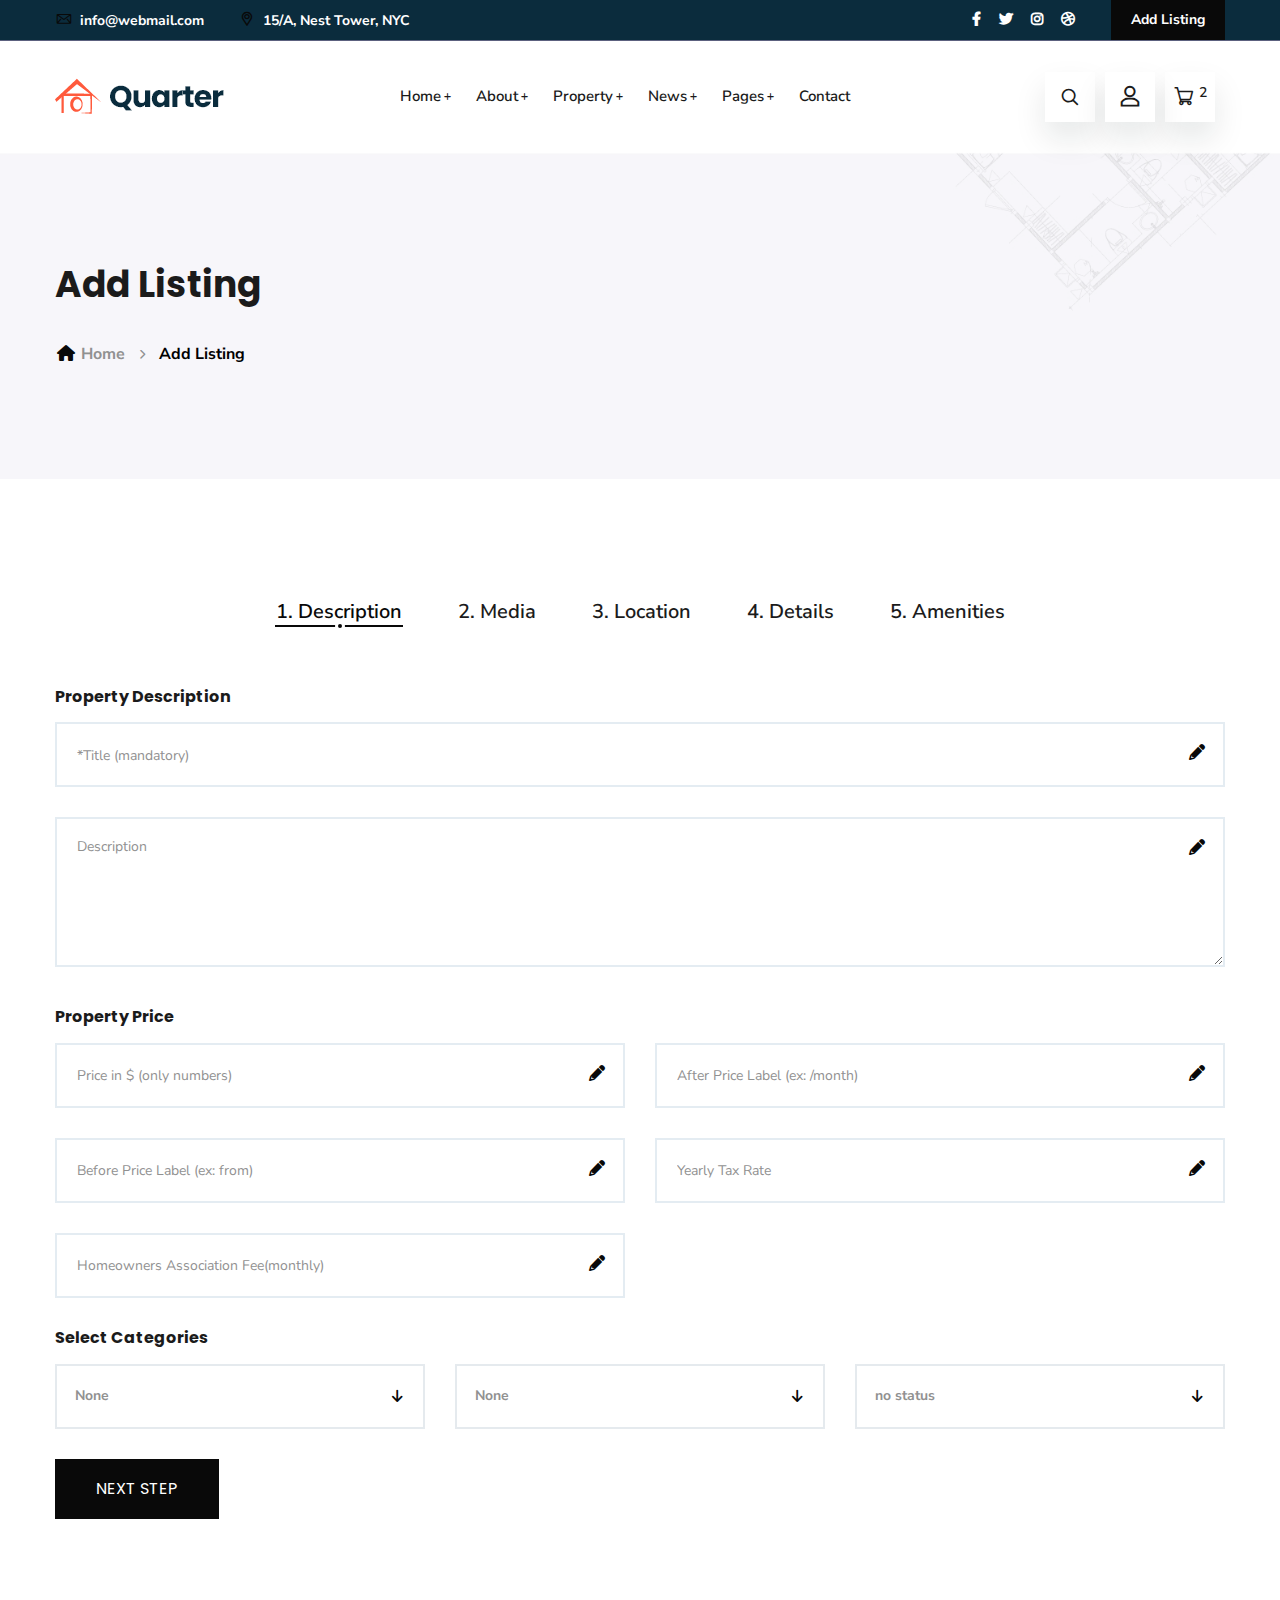
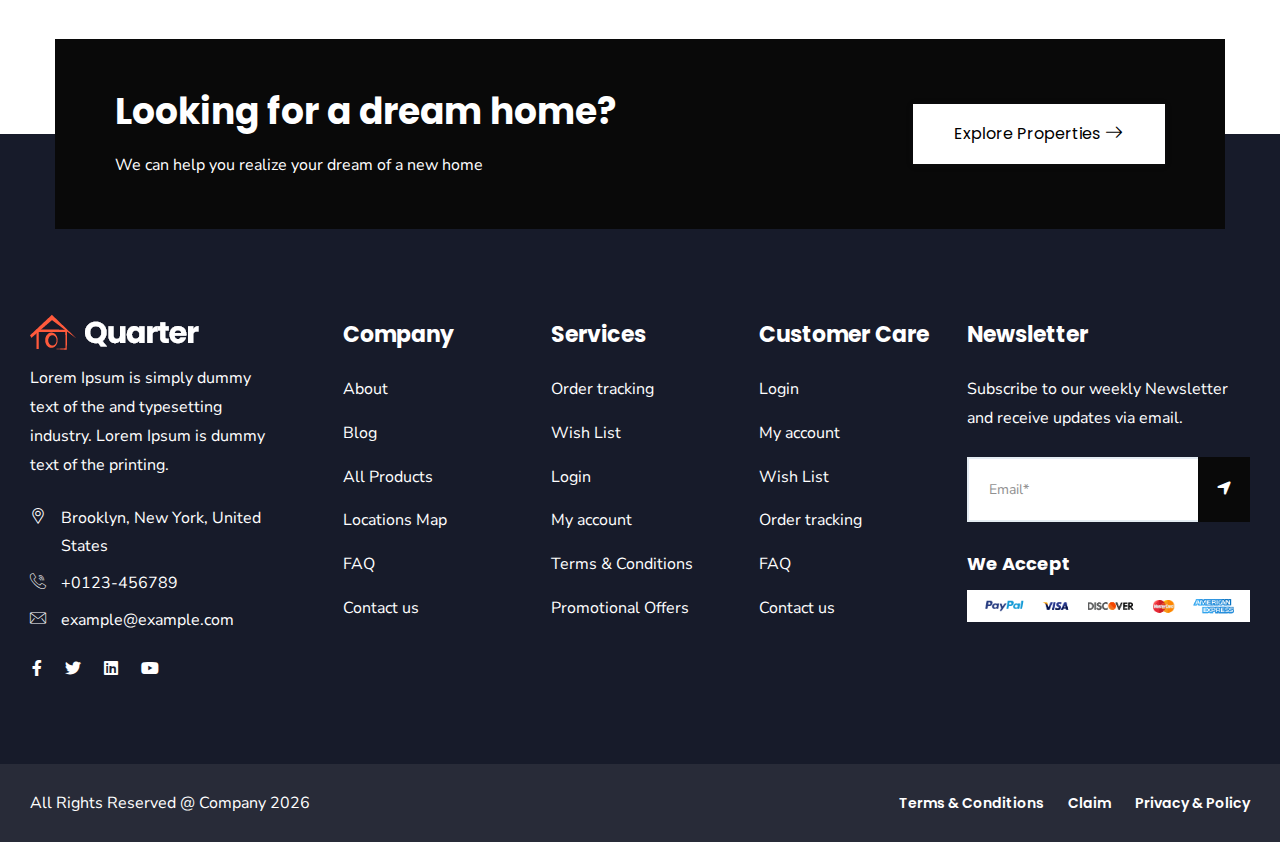
<file: add-listing.html>
<!doctype html>
<html class="no-js" lang="zxx">

<head>
    <meta charset="utf-8">
    <meta http-equiv="x-ua-compatible" content="ie=edge">
    <title>Quarter - Real Estate HTML Template</title>
    <meta name="robots" content="noindex, follow" />
    <meta name="description" content="">
    <meta name="viewport" content="width=device-width, initial-scale=1, shrink-to-fit=no">

    <!-- Place favicon.png in the root directory -->
    <link rel="shortcut icon" href="img/favicon.png" type="image/x-icon" />
    <!-- Font Icons css -->
    <link rel="stylesheet" href="css/font-icons.css">
    <!-- plugins css -->
    <link rel="stylesheet" href="css/plugins.css">
    <!-- Main Stylesheet -->
    <link rel="stylesheet" href="css/style.css">
    <!-- Responsive css -->
    <link rel="stylesheet" href="css/responsive.css">
</head>

<body>
    <!--[if lte IE 9]>
        <p class="browserupgrade">You are using an <strong>outdated</strong> browser. Please <a href="https://browsehappy.com/">upgrade your browser</a> to improve your experience and security.</p>
    <![endif]-->

    <!-- Add your site or application content here -->

<!-- Body main wrapper start -->
<div class="body-wrapper">

    <!-- HEADER AREA START (header-5) -->
    <header class="ltn__header-area ltn__header-5 ltn__header-transparent--- gradient-color-4---">
        <!-- ltn__header-top-area start -->
        <div class="ltn__header-top-area section-bg-6 top-area-color-white---">
            <div class="container">
                <div class="row">
                    <div class="col-md-7">
                        <div class="ltn__top-bar-menu">
                            <ul>
                                <li><a href="mailto:info@webmail.com?Subject=Flower%20greetings%20to%20you"><i class="icon-mail"></i> info@webmail.com</a></li>
                                <li><a href="locations.html"><i class="icon-placeholder"></i> 15/A, Nest Tower, NYC</a></li>
                            </ul>
                        </div>
                    </div>
                    <div class="col-md-5">
                        <div class="top-bar-right text-end">
                            <div class="ltn__top-bar-menu">
                                <ul>
                                    <li class="d-none">
                                        <!-- ltn__language-menu -->
                                        <div class="ltn__drop-menu ltn__currency-menu ltn__language-menu">
                                            <ul>
                                                <li><a href="#" class="dropdown-toggle"><span class="active-currency">English</span></a>
                                                    <ul>
                                                        <li><a href="#">Arabic</a></li>
                                                        <li><a href="#">Bengali</a></li>
                                                        <li><a href="#">Chinese</a></li>
                                                        <li><a href="#">English</a></li>
                                                        <li><a href="#">French</a></li>
                                                        <li><a href="#">Hindi</a></li>
                                                    </ul>
                                                </li>
                                            </ul>
                                        </div>
                                    </li>
                                    <li>
                                        <!-- ltn__social-media -->
                                        <div class="ltn__social-media">
                                            <ul>
                                                <li><a href="#" title="Facebook"><i class="fab fa-facebook-f"></i></a></li>
                                                <li><a href="#" title="Twitter"><i class="fab fa-twitter"></i></a></li>
                                                
                                                <li><a href="#" title="Instagram"><i class="fab fa-instagram"></i></a></li>
                                                <li><a href="#" title="Dribbble"><i class="fab fa-dribbble"></i></a></li>
                                            </ul>
                                        </div>
                                    </li>
                                    <li>
                                        <!-- header-top-btn -->
                                        <div class="header-top-btn">
                                            <a href="add-listing.html">Add Listing</a>
                                        </div>
                                    </li>
                                </ul>
                            </div>
                        </div>
                    </div>
                </div>
            </div>
        </div>
        <!-- ltn__header-top-area end -->
        
        <!-- ltn__header-middle-area start -->
        <div class="ltn__header-middle-area ltn__header-sticky ltn__sticky-bg-white">
            <div class="container">
                <div class="row">
                    <div class="col">
                        <div class="site-logo-wrap">
                            <div class="site-logo">
                                <a href="index.html"><img src="img/logo.png" alt="Logo"></a>
                            </div>
                            <div class="get-support clearfix d-none">
                                <div class="get-support-icon">
                                    <i class="icon-call"></i>
                                </div>
                                <div class="get-support-info">
                                    <h6>Get Support</h6>
                                    <h4><a href="tel:+123456789">123-456-789-10</a></h4>
                                </div>
                            </div>
                        </div>
                    </div>
                    <div class="col header-menu-column">
                        <div class="header-menu d-none d-xl-block">
                            <nav>
                                <div class="ltn__main-menu">
                                    <ul>
                                        <li class="menu-icon"><a href="#">Home</a>
                                            <ul class="sub-menu menu-pages-img-show">
                                                <li>
                                                    <a href="index.html">Home Style 01</a>
                                                    <img src="img/home-demos/home-1.jpg" alt="#">
                                                </li>
                                                <li>
                                                    <a href="index-2.html">Home Style 02</a>
                                                    <img src="img/home-demos/home-2.jpg" alt="#">
                                                </li>
                                                <li>
                                                    <a href="index-3.html">Home Style 03</a>
                                                    <img src="img/home-demos/home-3.jpg" alt="#">
                                                </li>
                                                <li>
                                                    <a href="index-4.html">Home Style 04</a>
                                                    <img src="img/home-demos/home-4.jpg" alt="#">
                                                </li>
                                                <li>
                                                    <a href="index-5.html">Home Style 05 <span class="menu-item-badge">video</span></a>
                                                    <img src="img/home-demos/home-5.jpg" alt="#">
                                                </li>
                                                <li>
                                                    <a href="index-6.html">Home Style 06</a>
                                                    <img src="img/home-demos/home-6.jpg" alt="#">
                                                </li>
                                                <li>
                                                    <a href="index-7.html">Home Style 07</a>
                                                    <img src="img/home-demos/home-7.jpg" alt="#">
                                                </li>
                                                <li>
                                                    <a href="index-8.html">Home Style 08</a>
                                                    <img src="img/home-demos/home-8.jpg" alt="#">
                                                </li>
                                                <li>
                                                    <a href="index-9.html">Home Style 09</a>
                                                    <img src="img/home-demos/home-9.jpg" alt="#">
                                                </li>
                                                <li>
                                                    <a href="index-10.html">Home Style 10 <span class="menu-item-badge">Map</span></a>
                                                    <img src="img/home-demos/home-10.jpg" alt="#">
                                                </li>
                                                <li>
                                                    <a href="index-11.html">Home Style 11</a>
                                                    <img src="img/home-demos/home-11.jpg" alt="#">
                                                </li>
                                            </ul>
                                        </li>
                                        <li class="menu-icon"><a href="about.html">About</a>
                                            <ul>
                                                <li><a href="about.html">About</a></li>
                                                <li><a href="service.html">Services</a></li>
                                                <li><a href="service-details.html">Service Details</a></li>
                                                <li><a href="portfolio.html">Portfolio</a></li>
                                                <li><a href="portfolio-2.html">Portfolio - 02</a></li>
                                                <li><a href="portfolio-details.html">Portfolio Details</a></li>
                                                <li><a href="team.html">Team</a></li>
                                                <li><a href="team-details.html">Team Details</a></li>
                                                <li><a href="faq.html">FAQ</a></li>
                                                <li><a href="locations.html">Google Map Locations</a></li>
                                            </ul>
                                        </li>
                                        <li class="menu-icon"><a href="shop.html">Property</a>
                                            <ul>
                                                <li><a href="shop.html">Property Grid</a></li>
                                                <li><a href="shop-list.html">Property List</a></li>
                                                <li><a href="shop-grid.html">Property No Sidebar</a></li>
                                                <li><a href="shop-left-sidebar.html">Property Left sidebar</a></li>
                                                <li><a href="shop-right-sidebar.html">Property right sidebar</a></li>
                                                <li><a href="product-details.html">Property details </a></li>
                                                <li><a href="#">Other Pages <span class="float-end">>></span></a>
                                                    <ul>
                                                        <li><a href="cart.html">Cart</a></li>
                                                        <li><a href="wishlist.html">Wishlist</a></li>
                                                        <li><a href="checkout.html">Checkout</a></li>
                                                        <li><a href="order-tracking.html">Order Tracking</a></li>
                                                        <li><a href="account.html">My Account</a></li>
                                                        <li><a href="login.html">Sign in</a></li>
                                                        <li><a href="register.html">Register</a></li>
                                                    </ul>
                                                </li>
                                            </ul>
                                        </li>
                                        <li class="menu-icon"><a href="blog.html">News</a>
                                            <ul>
                                                <li><a href="blog.html">News</a></li>
                                                <li><a href="blog-grid.html">News Grid</a></li>
                                                <li><a href="blog-left-sidebar.html">News Left sidebar</a></li>
                                                <li><a href="blog-right-sidebar.html">News Right sidebar</a></li>
                                                <li><a href="blog-details.html">News details</a></li>
                                            </ul>
                                        </li>
                                        <li class="menu-icon"><a href="#">Pages</a>
                                            <ul class="mega-menu">
                                                <li><a href="#">Inner Pages</a>
                                                    <ul>
                                                        <li><a href="portfolio.html">Portfolio</a></li>
                                                        <li><a href="portfolio-2.html">Portfolio - 02</a></li>
                                                        <li><a href="portfolio-details.html">Portfolio Details</a></li>
                                                        <li><a href="team.html">Team</a></li>
                                                        <li><a href="team-details.html">Team Details</a></li>
                                                        <li><a href="faq.html">FAQ</a></li>
                                                    </ul>
                                                </li>
                                                <li><a href="#">Inner Pages</a>
                                                    <ul>
                                                        <li><a href="history.html">History</a></li>
                                                        <li><a href="add-listing.html">Add Listing</a></li>
                                                        <li><a href="locations.html">Google Map Locations</a></li>
                                                        <li><a href="404.html">404</a></li>
                                                        <li><a href="contact.html">Contact</a></li>
                                                        <li><a href="coming-soon.html">Coming Soon</a></li>
                                                    </ul>
                                                </li>
                                                <li><a href="#">Shop Pages</a>
                                                    <ul>
                                                        <li><a href="shop.html">Shop</a></li>
                                                        <li><a href="shop-left-sidebar.html">Shop Left sidebar</a></li>
                                                        <li><a href="shop-right-sidebar.html">Shop right sidebar</a></li>
                                                        <li><a href="shop-grid.html">Shop Grid</a></li>
                                                        <li><a href="product-details.html">Shop details </a></li>
                                                        <li><a href="cart.html">Cart</a></li>
                                                    </ul>
                                                </li>
                                                <li><a href="shop.html"><img src="img/banner/menu-banner-1.jpg" alt="#"></a>
                                                </li>
                                            </ul>
                                        </li>
                                        <li><a href="contact.html">Contact</a></li>
                                    </ul>
                                </div>
                            </nav>
                        </div>
                    </div>
                    <div class="col ltn__header-options ltn__header-options-2 mb-sm-20">
                        <!-- header-search-1 -->
                        <div class="header-search-wrap">
                            <div class="header-search-1">
                                <div class="search-icon">
                                    <i class="icon-search for-search-show"></i>
                                    <i class="icon-cancel  for-search-close"></i>
                                </div>
                            </div>
                            <div class="header-search-1-form">
                                <form id="#" method="get"  action="#">
                                    <input type="text" name="search" value="" placeholder="Search here..."/>
                                    <button type="submit">
                                        <span><i class="icon-search"></i></span>
                                    </button>
                                </form>
                            </div>
                        </div>
                        <!-- user-menu -->
                        <div class="ltn__drop-menu user-menu">
                            <ul>
                                <li>
                                    <a href="#"><i class="icon-user"></i></a>
                                    <ul>
                                        <li><a href="login.html">Sign in</a></li>
                                        <li><a href="register.html">Register</a></li>
                                        <li><a href="account.html">My Account</a></li>
                                        <li><a href="wishlist.html">Wishlist</a></li>
                                    </ul>
                                </li>
                            </ul>
                        </div>
                        <!-- mini-cart -->
                        <div class="mini-cart-icon">
                            <a href="#ltn__utilize-cart-menu" class="ltn__utilize-toggle">
                                <i class="icon-shopping-cart"></i>
                                <sup>2</sup>
                            </a>
                        </div>
                        <!-- mini-cart -->
                        <!-- Mobile Menu Button -->
                        <div class="mobile-menu-toggle d-xl-none">
                            <a href="#ltn__utilize-mobile-menu" class="ltn__utilize-toggle">
                                <svg viewBox="0 0 800 600">
                                    <path d="M300,220 C300,220 520,220 540,220 C740,220 640,540 520,420 C440,340 300,200 300,200" id="top"></path>
                                    <path d="M300,320 L540,320" id="middle"></path>
                                    <path d="M300,210 C300,210 520,210 540,210 C740,210 640,530 520,410 C440,330 300,190 300,190" id="bottom" transform="translate(480, 320) scale(1, -1) translate(-480, -318) "></path>
                                </svg>
                            </a>
                        </div>
                    </div>
                </div>
            </div>
        </div>
        <!-- ltn__header-middle-area end -->
    </header>
    <!-- HEADER AREA END -->

    <!-- Utilize Cart Menu Start -->
    <div id="ltn__utilize-cart-menu" class="ltn__utilize ltn__utilize-cart-menu">
        <div class="ltn__utilize-menu-inner ltn__scrollbar">
            <div class="ltn__utilize-menu-head">
                <span class="ltn__utilize-menu-title">Cart</span>
                <button class="ltn__utilize-close">×</button>
            </div>
            <div class="mini-cart-product-area ltn__scrollbar">
                <div class="mini-cart-item clearfix">
                    <div class="mini-cart-img">
                        <a href="#"><img src="img/product/1.png" alt="Image"></a>
                        <span class="mini-cart-item-delete"><i class="icon-cancel"></i></span>
                    </div>
                    <div class="mini-cart-info">
                        <h6><a href="#">Wheel Bearing Retainer</a></h6>
                        <span class="mini-cart-quantity">1 x $65.00</span>
                    </div>
                </div>
                <div class="mini-cart-item clearfix">
                    <div class="mini-cart-img">
                        <a href="#"><img src="img/product/2.png" alt="Image"></a>
                        <span class="mini-cart-item-delete"><i class="icon-cancel"></i></span>
                    </div>
                    <div class="mini-cart-info">
                        <h6><a href="#">3 Rooms Manhattan</a></h6>
                        <span class="mini-cart-quantity">1 x $85.00</span>
                    </div>
                </div>
                <div class="mini-cart-item clearfix">
                    <div class="mini-cart-img">
                        <a href="#"><img src="img/product/3.png" alt="Image"></a>
                        <span class="mini-cart-item-delete"><i class="icon-cancel"></i></span>
                    </div>
                    <div class="mini-cart-info">
                        <h6><a href="#">OE Replica Wheels</a></h6>
                        <span class="mini-cart-quantity">1 x $92.00</span>
                    </div>
                </div>
                <div class="mini-cart-item clearfix">
                    <div class="mini-cart-img">
                        <a href="#"><img src="img/product/4.png" alt="Image"></a>
                        <span class="mini-cart-item-delete"><i class="icon-cancel"></i></span>
                    </div>
                    <div class="mini-cart-info">
                        <h6><a href="#">Shock Mount Insulator</a></h6>
                        <span class="mini-cart-quantity">1 x $68.00</span>
                    </div>
                </div>
            </div>
            <div class="mini-cart-footer">
                <div class="mini-cart-sub-total">
                    <h5>Subtotal: <span>$310.00</span></h5>
                </div>
                <div class="btn-wrapper">
                    <a href="cart.html" class="theme-btn-1 btn btn-effect-1">View Cart</a>
                    <a href="cart.html" class="theme-btn-2 btn btn-effect-2">Checkout</a>
                </div>
                <p>Free Shipping on All Orders Over $100!</p>
            </div>

        </div>
    </div>
    <!-- Utilize Cart Menu End -->

    <!-- Utilize Mobile Menu Start -->
    <div id="ltn__utilize-mobile-menu" class="ltn__utilize ltn__utilize-mobile-menu">
        <div class="ltn__utilize-menu-inner ltn__scrollbar">
            <div class="ltn__utilize-menu-head">
                <div class="site-logo">
                    <a href="index.html"><img src="img/logo.png" alt="Logo"></a>
                </div>
                <button class="ltn__utilize-close">×</button>
            </div>
            <div class="ltn__utilize-menu-search-form">
                <form action="#">
                    <input type="text" placeholder="Search...">
                    <button><i class="fas fa-search"></i></button>
                </form>
            </div>
            <div class="ltn__utilize-menu">
                <ul>
                    <li><a href="#">Home</a>
                        <ul class="sub-menu">
                            <li><a href="index.html">Home Style 01</a></li>
                            <li><a href="index-2.html">Home Style 02</a></li>
                            <li><a href="index-3.html">Home Style 03</a></li>
                            <li><a href="index-4.html">Home Style 04</a></li>
                            <li><a href="index-5.html">Home Style 05  <span class="menu-item-badge">video</span></a></li>
                            <li><a href="index-6.html">Home Style 06</a></li>
                            <li><a href="index-7.html">Home Style 07</a></li>
                            <li><a href="index-8.html">Home Style 08</a></li>
                            <li><a href="index-9.html">Home Style 09</a></li>
                            <li><a href="index-10.html">Home Style 10 <span class="menu-item-badge">Map</span></a></li>
                            <li><a href="index-11.html">Home Style 11</a></li>
                        </ul>
                    </li>
                    <li><a href="#">About</a>
                        <ul class="sub-menu">
                            <li><a href="about.html">About</a></li>
                            <li><a href="service.html">Services</a></li>
                            <li><a href="service-details.html">Service Details</a></li>
                            <li><a href="portfolio.html">Portfolio</a></li>
                            <li><a href="portfolio-2.html">Portfolio - 02</a></li>
                            <li><a href="portfolio-details.html">Portfolio Details</a></li>
                            <li><a href="team.html">Team</a></li>
                            <li><a href="team-details.html">Team Details</a></li>
                            <li><a href="faq.html">FAQ</a></li>
                            <li><a href="locations.html">Google Map Locations</a></li>
                        </ul>
                    </li>
                    <li><a href="#">Property</a>
                        <ul class="sub-menu">
                            <li><a href="shop.html">Property Grid</a></li>
                            <li><a href="shop-list.html">Property List</a></li>
                            <li><a href="shop-grid.html">Property No Sidebar</a></li>
                            <li><a href="shop-left-sidebar.html">Property Left sidebar</a></li>
                            <li><a href="shop-right-sidebar.html">Property right sidebar</a></li>
                            <li><a href="product-details.html">Property details </a></li>
                            <li><a href="cart.html">Cart</a></li>
                            <li><a href="wishlist.html">Wishlist</a></li>
                            <li><a href="checkout.html">Checkout</a></li>
                            <li><a href="order-tracking.html">Order Tracking</a></li>
                            <li><a href="account.html">My Account</a></li>
                            <li><a href="login.html">Sign in</a></li>
                            <li><a href="register.html">Register</a></li>
                        </ul>
                    </li>
                    <li><a href="#">News</a>
                        <ul class="sub-menu">
                            <li><a href="blog.html">News</a></li>
                            <li><a href="blog-grid.html">News Grid</a></li>
                            <li><a href="blog-left-sidebar.html">News Left sidebar</a></li>
                            <li><a href="blog-right-sidebar.html">News Right sidebar</a></li>
                            <li><a href="blog-details.html">News details</a></li>
                        </ul>
                    </li>
                    <li><a href="#">Pages</a>
                        <ul class="sub-menu">
                            <li><a href="about.html">About</a></li>
                            <li><a href="service.html">Services</a></li>
                            <li><a href="service-details.html">Service Details</a></li>
                            <li><a href="portfolio.html">Portfolio</a></li>
                            <li><a href="portfolio-2.html">Portfolio - 02</a></li>
                            <li><a href="portfolio-details.html">Portfolio Details</a></li>
                            <li><a href="team.html">Team</a></li>
                            <li><a href="team-details.html">Team Details</a></li>
                            <li><a href="faq.html">FAQ</a></li>
                            <li><a href="history.html">History</a></li>
                            <li><a href="add-listing.html">Add Listing</a></li>
                            <li><a href="locations.html">Google Map Locations</a></li>
                            <li><a href="404.html">404</a></li>
                            <li><a href="contact.html">Contact</a></li>
                            <li><a href="coming-soon.html">Coming Soon</a></li>
                        </ul>
                    </li>
                    <li><a href="contact.html">Contact</a></li>
                </ul>
            </div>
            <div class="ltn__utilize-buttons ltn__utilize-buttons-2">
                <ul>
                    <li>
                        <a href="account.html" title="My Account">
                            <span class="utilize-btn-icon">
                                <i class="far fa-user"></i>
                            </span>
                            My Account
                        </a>
                    </li>
                    <li>
                        <a href="wishlist.html" title="Wishlist">
                            <span class="utilize-btn-icon">
                                <i class="far fa-heart"></i>
                                <sup>3</sup>
                            </span>
                            Wishlist
                        </a>
                    </li>
                    <li>
                        <a href="cart.html" title="Shoping Cart">
                            <span class="utilize-btn-icon">
                                <i class="fas fa-shopping-cart"></i>
                                <sup>5</sup>
                            </span>
                            Shoping Cart
                        </a>
                    </li>
                </ul>
            </div>
            <div class="ltn__social-media-2">
                <ul>
                    <li><a href="#" title="Facebook"><i class="fab fa-facebook-f"></i></a></li>
                    <li><a href="#" title="Twitter"><i class="fab fa-twitter"></i></a></li>
                    <li><a href="#" title="Linkedin"><i class="fab fa-linkedin"></i></a></li>
                    <li><a href="#" title="Instagram"><i class="fab fa-instagram"></i></a></li>
                </ul>
            </div>
        </div>
    </div>
    <!-- Utilize Mobile Menu End -->

    <div class="ltn__utilize-overlay"></div>

    <!-- BREADCRUMB AREA START -->
    <div class="ltn__breadcrumb-area text-left bg-overlay-white-30 bg-image "  data-bs-bg="img/bg/14.jpg">
        <div class="container">
            <div class="row">
                <div class="col-lg-12">
                    <div class="ltn__breadcrumb-inner">
                        <h1 class="page-title">Add Listing</h1>
                        <div class="ltn__breadcrumb-list">
                            <ul>
                                <li><a href="index.html"><span class="ltn__secondary-color"><i class="fas fa-home"></i></span> Home</a></li>
                                <li>Add Listing</li>
                            </ul>
                        </div>
                    </div>
                </div>
            </div>
        </div>
    </div>
    <!-- BREADCRUMB AREA END -->

    <!-- APPOINTMENT AREA START -->
    <div class="ltn__appointment-area pt-115--- pb-120">
        <div class="container">
            <div class="row">
                <div class="col-lg-12">                    
                    <form action="#">
                        <div class="ltn__tab-menu ltn__tab-menu-3 ltn__tab-menu-top-right-- text-uppercase--- text-center">
                            <div class="nav">
                                <a class="active show" data-bs-toggle="tab" href="#liton_tab_3_1">1. Description</a>
                                <a data-bs-toggle="tab" href="#liton_tab_3_2" class="">2. Media</a>
                                <a data-bs-toggle="tab" href="#liton_tab_3_3" class="">3. Location</a>
                                <a data-bs-toggle="tab" href="#liton_tab_3_4" class="">4. Details</a>
                                <a data-bs-toggle="tab" href="#liton_tab_3_5" class="">5. Amenities</a>
                            </div>
                        </div>
                        <div class="tab-content">
                            <div class="tab-pane fade active show" id="liton_tab_3_1">
                                <div class="ltn__apartments-tab-content-inner">
                                    <h6>Property Description</h6>
                                    <div class="row">
                                        <div class="col-md-12">
                                            <div class="input-item input-item-textarea ltn__custom-icon">
                                                <input type="text" name="ltn__name" placeholder="*Title (mandatory)">
                                            </div>
                                            <div class="input-item input-item-textarea ltn__custom-icon">
                                                <textarea name="ltn__message" placeholder="Description"></textarea>
                                            </div>
                                        </div>
                                    </div>
                                    <h6>Property Price</h6>
                                    <div class="row">
                                        <div class="col-md-6">
                                            <div class="input-item  input-item-textarea ltn__custom-icon">
                                                <input type="text" name="ltn__name" placeholder="Price in $ (only numbers)">
                                            </div>
                                        </div>
                                        <div class="col-md-6">
                                            <div class="input-item input-item-textarea ltn__custom-icon">
                                                <input type="text" name="ltn__name" placeholder="After Price Label (ex: /month)">
                                            </div>
                                        </div>
                                        <div class="col-md-6">
                                            <div class="input-item input-item-textarea ltn__custom-icon">
                                                <input type="text" name="ltn__name" placeholder="Before Price Label (ex: from)">
                                            </div>
                                        </div>
                                        <div class="col-md-6">
                                            <div class="input-item input-item-textarea ltn__custom-icon">
                                                <input type="text" name="ltn__name" placeholder="Yearly Tax Rate">
                                            </div>
                                        </div>
                                        <div class="col-md-6">
                                            <div class="input-item input-item-textarea ltn__custom-icon">
                                                <input type="text" name="ltn__name" placeholder="Homeowners Association Fee(monthly)">
                                            </div>
                                        </div>
                                    </div>
                                    <h6>Select Categories</h6>
                                    <div class="row">
                                        <div class="col-lg-4 col-md-6">
                                            <div class="input-item">
                                                <select class="nice-select">
                                                    <option>None</option>
                                                    <option>Apartments</option>
                                                    <option>Condos</option>
                                                    <option>Duplexes</option>
                                                    <option>Houses</option>
                                                    <option>Industrial</option>
                                                    <option>Land</option>
                                                    <option>Offices</option>
                                                    <option>Retail</option>
                                                    <option>Villas</option>
                                                </select>
                                            </div>
                                        </div>
                                        <div class="col-lg-4 col-md-6">
                                            <div class="input-item">
                                                <select class="nice-select">
                                                    <option>None</option>
                                                    <option>Rentals</option>
                                                    <option>Sales</option>
                                                </select>
                                            </div>
                                        </div>
                                        <div class="col-lg-4 col-md-6">
                                            <div class="input-item">
                                                <select class="nice-select">
                                                    <option>no status</option>
                                                    <option>Active</option>
                                                    <option>hot offer</option>
                                                    <option>new offer</option>
                                                    <option>open house</option>
                                                    <option>sold</option>
                                                </select>
                                            </div>
                                        </div>
                                    </div>
                                    <div class="btn-wrapper text-center--- mt-0">
                                        <!-- <button type="submit" class="btn theme-btn-1 btn-effect-1 text-uppercase" >Next Step</button> -->
                                        <a href="#" class="btn theme-btn-1 btn-effect-1 text-uppercase" >Next Step</a>
                                    </div>
                                </div>
                            </div>
                            <div class="tab-pane fade" id="liton_tab_3_2">
                                <div class="ltn__product-tab-content-inner">
                                    <h6>Listing Media</h6>
                                    <input type="file" id="myFile" name="filename" class="btn theme-btn-3 mb-10"><br>
                                    <p>
                                        <small>* At least 1 image is required for a valid submission.Minimum size is 500/500px.</small><br>
                                        <small>* PDF files upload supported as well.</small><br>
                                        <small>* Images might take longer to be processed.</small>
                                    </p>
                                    <h6>Video Option</h6>
                                    <div class="row">
                                        <div class="col-md-6">
                                            <div class="input-item">
                                                <select class="nice-select">
                                                    <option>Video from</option>
                                                    <option>vimeo</option>
                                                    <option>youtube</option>
                                                </select>
                                            </div>
                                        </div>
                                        <div class="col-md-6">
                                            <div class="input-item input-item-textarea ltn__custom-icon">
                                                <input type="text" name="ltn__name" placeholder="Embed Video ID">
                                            </div>
                                        </div>
                                    </div>
                                    <h6>Virtual Tour</h6>
                                    <div class="input-item input-item-textarea ltn__custom-icon">
                                        <textarea name="ltn__message" placeholder="Virtual Tour:"></textarea>
                                    </div>
                                    <div class="btn-wrapper text-center--- mt-0">
                                        <!-- <button type="submit" class="btn theme-btn-1 btn-effect-1 text-uppercase" >Next Step</button> -->
                                        <a href="#" class="btn theme-btn-1 btn-effect-1 text-uppercase" >Prev Step</a>
                                        <a href="#" class="btn theme-btn-1 btn-effect-1 text-uppercase" >Next Step</a>
                                    </div>
                                </div>
                            </div>
                            <div class="tab-pane fade" id="liton_tab_3_3">
                                <div class="ltn__product-tab-content-inner">
                                    <h6>Listing Location</h6>
                                    <div class="row">
                                        <div class="col-md-6">
                                            <div class="input-item input-item-textarea ltn__custom-icon">
                                                <input type="text" name="ltn__name" placeholder="*Address">
                                            </div>
                                        </div>
                                        <div class="col-md-6">
                                            <div class="input-item input-item-textarea ltn__custom-icon">
                                                <input type="text" name="ltn__name" placeholder="Country">
                                            </div>
                                        </div>
                                        <div class="col-md-6">
                                            <div class="input-item input-item-textarea ltn__custom-icon">
                                                <input type="text" name="ltn__name" placeholder="County / State">
                                            </div>
                                        </div>
                                        <div class="col-md-6">
                                            <div class="input-item input-item-textarea ltn__custom-icon">
                                                <input type="text" name="ltn__name" placeholder="City">
                                            </div>
                                        </div>
                                        <div class="col-md-6">
                                            <div class="input-item input-item-textarea ltn__custom-icon">
                                                <input type="text" name="ltn__name" placeholder="Neighborhood">
                                            </div>
                                        </div>
                                        <div class="col-md-6">
                                            <div class="input-item input-item-textarea ltn__custom-icon">
                                                <input type="text" name="ltn__name" placeholder="Zip">
                                            </div>
                                        </div>
                                        <div class="col-lg-12">
                                            <div class="property-details-google-map mb-60">
                                                <iframe src="https://www.google.com/maps/embed?pb=!1m18!1m12!1m3!1d9334.271551495209!2d-73.97198251485975!3d40.668170674982946!2m3!1f0!2f0!3f0!3m2!1i1024!2i768!4f13.1!3m3!1m2!1s0x89c25b0456b5a2e7%3A0x68bdf865dda0b669!2sBrooklyn%20Botanic%20Garden%20Shop!5e0!3m2!1sen!2sbd!4v1590597267201!5m2!1sen!2sbd" width="100%" height="100%" frameborder="0" allowfullscreen="" aria-hidden="false" tabindex="0"></iframe>
                                            </div>
                                        </div>
                                        <div class="col-md-6">
                                            <div class="input-item input-item-textarea ltn__custom-icon">
                                                <input type="text" name="ltn__name" placeholder="Latitude (for Google Maps)">
                                            </div>
                                        </div>
                                        <div class="col-md-6">
                                            <div class="input-item input-item-textarea ltn__custom-icon">
                                                <input type="text" name="ltn__name" placeholder="Longitude (for Google Maps)">
                                            </div>
                                        </div>
                                        <div class="col-md-6">
                                            <label class="checkbox-item">Enable Google Street View
                                                <input type="checkbox">
                                                <span class="checkmark"></span>
                                            </label>
                                        </div>
                                        <div class="col-md-6">
                                            <div class="input-item input-item-textarea ltn__custom-icon">
                                                <input type="text" name="ltn__name" placeholder="Google Street View - Camera Angle (value from 0 to 360)">
                                            </div>
                                        </div>
                                    </div>
                                    <div class="btn-wrapper text-center--- mt-0">
                                        <!-- <button type="submit" class="btn theme-btn-1 btn-effect-1 text-uppercase" >Next Step</button> -->
                                        <a href="#" class="btn theme-btn-1 btn-effect-1 text-uppercase" >Prev Step</a>
                                        <a href="#" class="btn theme-btn-1 btn-effect-1 text-uppercase" >Next Step</a>
                                    </div>
                                </div>
                            </div>
                            <div class="tab-pane fade" id="liton_tab_3_4">
                                <div class="ltn__product-tab-content-inner">
                                    <h6>Listing Details</h6>
                                    <div class="row">
                                        <div class="col-md-6">
                                            <div class="input-item input-item-textarea ltn__custom-icon">
                                                <input type="text" name="ltn__name" placeholder="Size in ft2 (*only numbers)">
                                            </div>
                                        </div>
                                        <div class="col-md-6">
                                            <div class="input-item input-item-textarea ltn__custom-icon">
                                                <input type="text" name="ltn__name" placeholder="Lot Size in ft2 (*only numbers)">
                                            </div>
                                        </div>
                                        <div class="col-md-6">
                                            <div class="input-item input-item-textarea ltn__custom-icon">
                                                <input type="text" name="ltn__name" placeholder="Rooms (*only numbers)">
                                            </div>
                                        </div>
                                        <div class="col-md-6">
                                            <div class="input-item input-item-textarea ltn__custom-icon">
                                                <input type="text" name="ltn__name" placeholder="Bedrooms (*only numbers)">
                                            </div>
                                        </div>
                                        <div class="col-md-6">
                                            <div class="input-item input-item-textarea ltn__custom-icon">
                                                <input type="text" name="ltn__name" placeholder="Bathrooms (*only numbers)">
                                            </div>
                                        </div>
                                        <div class="col-md-6">
                                            <div class="input-item input-item-textarea ltn__custom-icon">
                                                <input type="text" name="ltn__name" placeholder="Custom ID (*text)">
                                            </div>
                                        </div>
                                        <div class="col-md-6">
                                            <div class="input-item input-item-textarea ltn__custom-icon">
                                                <input type="text" name="ltn__name" placeholder="Garages (*text)">
                                            </div>
                                        </div>
                                        <div class="col-md-6">
                                            <div class="input-item input-item-textarea ltn__custom-icon">
                                                <input type="text" name="ltn__name" placeholder="Year Built (*numeric)">
                                            </div>
                                        </div>
                                        <div class="col-md-6">
                                            <div class="input-item input-item-textarea ltn__custom-icon">
                                                <input type="text" name="ltn__name" placeholder="Garage Size (*text)">
                                            </div>
                                        </div>
                                        <div class="col-md-6">
                                            <div class="input-item input-item-textarea ltn__custom-icon">
                                                <input type="text" name="ltn__name" placeholder="Available from (*date)">
                                            </div>
                                        </div>
                                        <div class="col-md-6">
                                            <div class="input-item input-item-textarea ltn__custom-icon">
                                                <input type="text" name="ltn__name" placeholder="Basement (*text)">
                                            </div>
                                        </div>
                                        <div class="col-md-6">
                                            <div class="input-item input-item-textarea ltn__custom-icon">
                                                <input type="text" name="ltn__name" placeholder="Extra Details (*text)">
                                            </div>
                                        </div>
                                        <div class="col-md-6">
                                            <div class="input-item input-item-textarea ltn__custom-icon">
                                                <input type="text" name="ltn__name" placeholder="Roofing (*text)">
                                            </div>
                                        </div>
                                        <div class="col-md-6">
                                            <div class="input-item input-item-textarea ltn__custom-icon">
                                                <input type="text" name="ltn__name" placeholder="Exterior Material (*text)">
                                            </div>
                                        </div>
                                        <div class="col-md-6">
                                            <div class="input-item">
                                                <select class="nice-select">
                                                    <option>Structure Type</option>
                                                    <option>Not Available</option>
                                                    <option>Brick</option>
                                                    <option>Wood</option>
                                                    <option>Cement</option>
                                                </select>
                                            </div>
                                        </div>
                                        <div class="col-md-6">
                                            <div class="input-item">
                                                <select class="nice-select">
                                                    <option>Floors No</option>
                                                    <option>Not Available</option>
                                                    <option>1</option>
                                                    <option>2</option>
                                                    <option>3</option>
                                                    <option>4</option>
                                                    <option>5</option>
                                                </select>
                                            </div>
                                        </div>
                                        <div class="col-lg-12">
                                            <div class="input-item input-item-textarea ltn__custom-icon">
                                                <textarea name="ltn__message" placeholder="Owner/Agent notes (*not visible on front end)"></textarea>
                                            </div>
                                        </div>
                                    </div>
                                    <h6>Select Energy Class</h6>
                                    <div class="row">
                                        <div class="col-md-6">
                                            <div class="input-item">
                                                <select class="nice-select">
                                                    <option>Select Energy Class (EU regulation)</option>
                                                    <option>A+</option>
                                                    <option>A</option>
                                                    <option>B</option>
                                                    <option>C</option>
                                                    <option>D</option>
                                                    <option>E</option>
                                                </select>
                                            </div>
                                        </div>
                                        <div class="col-md-6">
                                            <div class="input-item input-item-textarea ltn__custom-icon">
                                                <input type="text" name="ltn__name" placeholder="Energy Index in kWh/m2a">
                                            </div>
                                        </div>
                                    </div>
                                    <div class="btn-wrapper text-center--- mt-0">
                                        <!-- <button type="submit" class="btn theme-btn-1 btn-effect-1 text-uppercase" >Next Step</button> -->
                                        <a href="#" class="btn theme-btn-1 btn-effect-1 text-uppercase" >Prev Step</a>
                                        <a href="#" class="btn theme-btn-1 btn-effect-1 text-uppercase" >Next Step</a>
                                    </div>
                                </div>
                            </div>
                            <div class="tab-pane fade" id="liton_tab_3_5">
                                <div class="ltn__product-tab-content-inner">
                                    <h6>Amenities and Features</h6>  
                                    <h6>Interior Details</h6>                      
                                    <div class="row">                                
                                        <div class="col-lg-4 col-md-6">
                                            <label class="checkbox-item">Equipped Kitchen
                                                <input type="checkbox">
                                                <span class="checkmark"></span>
                                            </label>
                                        </div>
                                        <div class="col-lg-4 col-md-6">
                                            <label class="checkbox-item">Gym
                                                <input type="checkbox">
                                                <span class="checkmark"></span>
                                            </label>
                                        </div>
                                        <div class="col-lg-4 col-md-6">
                                            <label class="checkbox-item">Laundry
                                                <input type="checkbox">
                                                <span class="checkmark"></span>
                                            </label>
                                        </div>
                                        <div class="col-lg-4 col-md-6">
                                            <label class="checkbox-item">Media Room
                                                <input type="checkbox">
                                                <span class="checkmark"></span>
                                            </label>
                                        </div>
                                    </div>  
                                    <h6 class="mt-20">Outdoor Details</h6>                      
                                    <div class="row">                                
                                        <div class="col-lg-4 col-md-6">
                                            <label class="checkbox-item">Back yard
                                                <input type="checkbox">
                                                <span class="checkmark"></span>
                                            </label>
                                        </div>
                                        <div class="col-lg-4 col-md-6">
                                            <label class="checkbox-item">Basketball court
                                                <input type="checkbox">
                                                <span class="checkmark"></span>
                                            </label>
                                        </div>
                                        <div class="col-lg-4 col-md-6">
                                            <label class="checkbox-item">Front yard
                                                <input type="checkbox">
                                                <span class="checkmark"></span>
                                            </label>
                                        </div>
                                        <div class="col-lg-4 col-md-6">
                                            <label class="checkbox-item">Garage Attached
                                                <input type="checkbox">
                                                <span class="checkmark"></span>
                                            </label>
                                        </div>
                                        <div class="col-lg-4 col-md-6">
                                            <label class="checkbox-item">Hot Bath
                                                <input type="checkbox">
                                                <span class="checkmark"></span>
                                            </label>
                                        </div>
                                        <div class="col-lg-4 col-md-6">
                                            <label class="checkbox-item">Pool
                                                <input type="checkbox">
                                                <span class="checkmark"></span>
                                            </label>
                                        </div>
                                    </div> 
                                    <h6 class="mt-20">Utilities</h6>                      
                                    <div class="row">                                
                                        <div class="col-lg-4 col-md-6">
                                            <label class="checkbox-item">Central Air
                                                <input type="checkbox">
                                                <span class="checkmark"></span>
                                            </label>
                                        </div>
                                        <div class="col-lg-4 col-md-6">
                                            <label class="checkbox-item">Electricity
                                                <input type="checkbox">
                                                <span class="checkmark"></span>
                                            </label>
                                        </div>
                                        <div class="col-lg-4 col-md-6">
                                            <label class="checkbox-item">Heating
                                                <input type="checkbox">
                                                <span class="checkmark"></span>
                                            </label>
                                        </div>
                                        <div class="col-lg-4 col-md-6">
                                            <label class="checkbox-item">Natural Gas
                                                <input type="checkbox">
                                                <span class="checkmark"></span>
                                            </label>
                                        </div>
                                        <div class="col-lg-4 col-md-6">
                                            <label class="checkbox-item">Ventilation
                                                <input type="checkbox">
                                                <span class="checkmark"></span>
                                            </label>
                                        </div>
                                        <div class="col-lg-4 col-md-6">
                                            <label class="checkbox-item">Water
                                                <input type="checkbox">
                                                <span class="checkmark"></span>
                                            </label>
                                        </div>
                                    </div> 
                                    <h6 class="mt-20">Other Features</h6>                      
                                    <div class="row">                                
                                        <div class="col-lg-4 col-md-6">
                                            <label class="checkbox-item">Chair Accessible
                                                <input type="checkbox">
                                                <span class="checkmark"></span>
                                            </label>
                                        </div>
                                        <div class="col-lg-4 col-md-6">
                                            <label class="checkbox-item">Elevator
                                                <input type="checkbox">
                                                <span class="checkmark"></span>
                                            </label>
                                        </div>
                                        <div class="col-lg-4 col-md-6">
                                            <label class="checkbox-item">Fireplace
                                                <input type="checkbox">
                                                <span class="checkmark"></span>
                                            </label>
                                        </div>
                                        <div class="col-lg-4 col-md-6">
                                            <label class="checkbox-item">Smoke detectors
                                                <input type="checkbox">
                                                <span class="checkmark"></span>
                                            </label>
                                        </div>
                                        <div class="col-lg-4 col-md-6">
                                            <label class="checkbox-item">Washer and dryer
                                                <input type="checkbox">
                                                <span class="checkmark"></span>
                                            </label>
                                        </div>
                                        <div class="col-lg-4 col-md-6">
                                            <label class="checkbox-item">WiFi
                                                <input type="checkbox">
                                                <span class="checkmark"></span>
                                            </label>
                                        </div>
                                    </div>
                                    <div class="alert alert-warning d-none" role="alert">
                                        Please note that the date and time you requested may not be available. We will contact you to confirm your actual appointment details.
                                    </div>
                                    <div class="btn-wrapper text-center--- mt-30">
                                        <a href="#" class="btn theme-btn-1 btn-effect-1 text-uppercase" >Prev Step</a>
                                        <button class="btn theme-btn-1 btn-effect-1 text-uppercase" type="submit">Submit Property</button>
                                    </div>
                                </div>
                            </div>
                        </div>
                    </form>
                </div>
            </div>
        </div>
    </div>
    <!-- APPOINTMENT AREA END -->

    <!-- APPOINTMENT AREA START -->
    <div class="ltn__appointment-area pb-120 d-none">
        <div class="container">
            <div class="row">
                <div class="col-lg-12">
                    <div class="ltn__appointment-inner">
                        <form action="#">
                            <h2>1. Description</h2>
                            <p><small>These fields are mandatory: Title, Property Media</small></p>
                            <h6>Property Description</h6>
                            <div class="row">
                                <div class="col-md-12">
                                    <div class="input-item input-item-name ltn__custom-icon">
                                        <input type="text" name="ltn__name" placeholder="*Title (mandatory)">
                                    </div>
                                    <div class="input-item input-item-textarea ltn__custom-icon">
                                        <textarea name="ltn__message" placeholder="Description"></textarea>
                                    </div>
                                </div>
                            </div>
                            <h6>Property Price</h6>
                            <div class="row">
                                <div class="col-md-6">
                                    <div class="input-item input-item-name ltn__custom-icon">
                                        <input type="text" name="ltn__name" placeholder="Price in $ (only numbers)">
                                    </div>
                                </div>
                                <div class="col-md-6">
                                    <div class="input-item input-item-name ltn__custom-icon">
                                        <input type="text" name="ltn__name" placeholder="After Price Label (ex: /month)">
                                    </div>
                                </div>
                                <div class="col-md-6">
                                    <div class="input-item input-item-name ltn__custom-icon">
                                        <input type="text" name="ltn__name" placeholder="Before Price Label (ex: from)">
                                    </div>
                                </div>
                                <div class="col-md-6">
                                    <div class="input-item input-item-name ltn__custom-icon">
                                        <input type="text" name="ltn__name" placeholder="Yearly Tax Rate">
                                    </div>
                                </div>
                                <div class="col-md-6">
                                    <div class="input-item input-item-name ltn__custom-icon">
                                        <input type="text" name="ltn__name" placeholder="Homeowners Association Fee(monthly)">
                                    </div>
                                </div>
                            </div>
                            <h6>Select Categories</h6>
                            <div class="row">
                                <div class="col-lg-4 col-md-6">
                                    <div class="input-item">
                                        <select class="nice-select">
                                            <option>None</option>
                                            <option>Apartments</option>
                                            <option>Condos</option>
                                            <option>Duplexes</option>
                                            <option>Houses</option>
                                            <option>Industrial</option>
                                            <option>Land</option>
                                            <option>Offices</option>
                                            <option>Retail</option>
                                            <option>Villas</option>
                                        </select>
                                    </div>
                                </div>
                                <div class="col-lg-4 col-md-6">
                                    <div class="input-item">
                                        <select class="nice-select">
                                            <option>None</option>
                                            <option>Rentals</option>
                                            <option>Sales</option>
                                        </select>
                                    </div>
                                </div>
                                <div class="col-lg-4 col-md-6">
                                    <div class="input-item">
                                        <select class="nice-select">
                                            <option>no status</option>
                                            <option>Active</option>
                                            <option>hot offer</option>
                                            <option>new offer</option>
                                            <option>open house</option>
                                            <option>sold</option>
                                        </select>
                                    </div>
                                </div>
                            </div>
                            
                            <h2>2. Media</h2>
                            <h6>Listing Media</h6>
                            <input type="file" id="myFile" name="filename" class="btn theme-btn-3 mb-10"><br>
                            <p>
                                <small>* At least 1 image is required for a valid submission.Minimum size is 500/500px.</small><br>
                                <small>* PDF files upload supported as well.</small><br>
                                <small>* Images might take longer to be processed.</small>
                            </p>
                            <h6>Video Option</h6>
                            <div class="row">
                                <div class="col-md-6">
                                    <div class="input-item">
                                        <select class="nice-select">
                                            <option>Video from</option>
                                            <option>vimeo</option>
                                            <option>youtube</option>
                                        </select>
                                    </div>
                                </div>
                                <div class="col-md-6">
                                    <div class="input-item input-item-name ltn__custom-icon">
                                        <input type="text" name="ltn__name" placeholder="Embed Video ID">
                                    </div>
                                </div>
                            </div>
                            <h6>Virtual Tour</h6>
                            <div class="input-item input-item-textarea ltn__custom-icon">
                                <textarea name="ltn__message" placeholder="Virtual Tour:"></textarea>
                            </div>
                            <h2>3. Location</h2>
                            <h6>Listing Location</h6>
                            <div class="row">
                                <div class="col-md-6">
                                    <div class="input-item input-item-name ltn__custom-icon">
                                        <input type="text" name="ltn__name" placeholder="*Address">
                                    </div>
                                </div>
                                <div class="col-md-6">
                                    <div class="input-item input-item-name ltn__custom-icon">
                                        <input type="text" name="ltn__name" placeholder="Country">
                                    </div>
                                </div>
                                <div class="col-md-6">
                                    <div class="input-item input-item-name ltn__custom-icon">
                                        <input type="text" name="ltn__name" placeholder="County / State">
                                    </div>
                                </div>
                                <div class="col-md-6">
                                    <div class="input-item input-item-name ltn__custom-icon">
                                        <input type="text" name="ltn__name" placeholder="City">
                                    </div>
                                </div>
                                <div class="col-md-6">
                                    <div class="input-item input-item-name ltn__custom-icon">
                                        <input type="text" name="ltn__name" placeholder="Neighborhood">
                                    </div>
                                </div>
                                <div class="col-md-6">
                                    <div class="input-item input-item-name ltn__custom-icon">
                                        <input type="text" name="ltn__name" placeholder="Zip">
                                    </div>
                                </div>
                                <div class="col-lg-12">
                                    <div class="property-details-google-map mb-60">
                                        <iframe src="https://www.google.com/maps/embed?pb=!1m18!1m12!1m3!1d9334.271551495209!2d-73.97198251485975!3d40.668170674982946!2m3!1f0!2f0!3f0!3m2!1i1024!2i768!4f13.1!3m3!1m2!1s0x89c25b0456b5a2e7%3A0x68bdf865dda0b669!2sBrooklyn%20Botanic%20Garden%20Shop!5e0!3m2!1sen!2sbd!4v1590597267201!5m2!1sen!2sbd" width="100%" height="100%" frameborder="0" allowfullscreen="" aria-hidden="false" tabindex="0"></iframe>
                                    </div>
                                </div>
                                <div class="col-md-6">
                                    <div class="input-item input-item-name ltn__custom-icon">
                                        <input type="text" name="ltn__name" placeholder="Latitude (for Google Maps)">
                                    </div>
                                </div>
                                <div class="col-md-6">
                                    <div class="input-item input-item-name ltn__custom-icon">
                                        <input type="text" name="ltn__name" placeholder="Longitude (for Google Maps)">
                                    </div>
                                </div>
                                <div class="col-md-6">
                                    <label class="checkbox-item">Enable Google Street View
                                        <input type="checkbox">
                                        <span class="checkmark"></span>
                                    </label>
                                </div>
                                <div class="col-md-6">
                                    <div class="input-item input-item-name ltn__custom-icon">
                                        <input type="text" name="ltn__name" placeholder="Google Street View - Camera Angle (value from 0 to 360)">
                                    </div>
                                </div>
                            </div>
                            <h2>4. Details</h2>
                            <h6>Listing Details</h6>
                            <div class="row">
                                <div class="col-md-6">
                                    <div class="input-item input-item-name ltn__custom-icon">
                                        <input type="text" name="ltn__name" placeholder="Size in ft2 (*only numbers)">
                                    </div>
                                </div>
                                <div class="col-md-6">
                                    <div class="input-item input-item-name ltn__custom-icon">
                                        <input type="text" name="ltn__name" placeholder="Lot Size in ft2 (*only numbers)">
                                    </div>
                                </div>
                                <div class="col-md-6">
                                    <div class="input-item input-item-name ltn__custom-icon">
                                        <input type="text" name="ltn__name" placeholder="Rooms (*only numbers)">
                                    </div>
                                </div>
                                <div class="col-md-6">
                                    <div class="input-item input-item-name ltn__custom-icon">
                                        <input type="text" name="ltn__name" placeholder="Bedrooms (*only numbers)">
                                    </div>
                                </div>
                                <div class="col-md-6">
                                    <div class="input-item input-item-name ltn__custom-icon">
                                        <input type="text" name="ltn__name" placeholder="Bathrooms (*only numbers)">
                                    </div>
                                </div>
                                <div class="col-md-6">
                                    <div class="input-item input-item-name ltn__custom-icon">
                                        <input type="text" name="ltn__name" placeholder="Custom ID (*text)">
                                    </div>
                                </div>
                                <div class="col-md-6">
                                    <div class="input-item input-item-name ltn__custom-icon">
                                        <input type="text" name="ltn__name" placeholder="Garages (*text)">
                                    </div>
                                </div>
                                <div class="col-md-6">
                                    <div class="input-item input-item-name ltn__custom-icon">
                                        <input type="text" name="ltn__name" placeholder="Year Built (*numeric)">
                                    </div>
                                </div>
                                <div class="col-md-6">
                                    <div class="input-item input-item-name ltn__custom-icon">
                                        <input type="text" name="ltn__name" placeholder="Garage Size (*text)">
                                    </div>
                                </div>
                                <div class="col-md-6">
                                    <div class="input-item input-item-name ltn__custom-icon">
                                        <input type="text" name="ltn__name" placeholder="Available from (*date)">
                                    </div>
                                </div>
                                <div class="col-md-6">
                                    <div class="input-item input-item-name ltn__custom-icon">
                                        <input type="text" name="ltn__name" placeholder="Basement (*text)">
                                    </div>
                                </div>
                                <div class="col-md-6">
                                    <div class="input-item input-item-name ltn__custom-icon">
                                        <input type="text" name="ltn__name" placeholder="Extra Details (*text)">
                                    </div>
                                </div>
                                <div class="col-md-6">
                                    <div class="input-item input-item-name ltn__custom-icon">
                                        <input type="text" name="ltn__name" placeholder="Roofing (*text)">
                                    </div>
                                </div>
                                <div class="col-md-6">
                                    <div class="input-item input-item-name ltn__custom-icon">
                                        <input type="text" name="ltn__name" placeholder="Exterior Material (*text)">
                                    </div>
                                </div>
                                <div class="col-md-6">
                                    <div class="input-item">
                                        <select class="nice-select">
                                            <option>Structure Type</option>
                                            <option>Not Available</option>
                                            <option>Brick</option>
                                            <option>Wood</option>
                                            <option>Cement</option>
                                        </select>
                                    </div>
                                </div>
                                <div class="col-md-6">
                                    <div class="input-item">
                                        <select class="nice-select">
                                            <option>Floors No</option>
                                            <option>Not Available</option>
                                            <option>1</option>
                                            <option>2</option>
                                            <option>3</option>
                                            <option>4</option>
                                            <option>5</option>
                                        </select>
                                    </div>
                                </div>
                                <div class="col-lg-12">
                                    <div class="input-item input-item-textarea ltn__custom-icon">
                                        <textarea name="ltn__message" placeholder="Owner/Agent notes (*not visible on front end)"></textarea>
                                    </div>
                                </div>
                            </div>
                            <h6>Select Energy Class</h6>
                            <div class="row">
                                <div class="col-md-6">
                                    <div class="input-item">
                                        <select class="nice-select">
                                            <option>Select Energy Class (EU regulation)</option>
                                            <option>A+</option>
                                            <option>A</option>
                                            <option>B</option>
                                            <option>C</option>
                                            <option>D</option>
                                            <option>E</option>
                                        </select>
                                    </div>
                                </div>
                                <div class="col-md-6">
                                    <div class="input-item input-item-name ltn__custom-icon">
                                        <input type="text" name="ltn__name" placeholder="Energy Index in kWh/m2a">
                                    </div>
                                </div>
                            </div>
                            <h2>5. Amenities</h2>
                            <h6>Amenities and Features</h6>  
                            <h6>Interior Details</h6>                      
                            <div class="row">                                
                                <div class="col-lg-4 col-md-6">
                                    <label class="checkbox-item">Equipped Kitchen
                                        <input type="checkbox">
                                        <span class="checkmark"></span>
                                    </label>
                                </div>
                                <div class="col-lg-4 col-md-6">
                                    <label class="checkbox-item">Gym
                                        <input type="checkbox">
                                        <span class="checkmark"></span>
                                    </label>
                                </div>
                                <div class="col-lg-4 col-md-6">
                                    <label class="checkbox-item">Laundry
                                        <input type="checkbox">
                                        <span class="checkmark"></span>
                                    </label>
                                </div>
                                <div class="col-lg-4 col-md-6">
                                    <label class="checkbox-item">Media Room
                                        <input type="checkbox">
                                        <span class="checkmark"></span>
                                    </label>
                                </div>
                            </div>  
                            <h6 class="mt-20">Outdoor Details</h6>                      
                            <div class="row">                                
                                <div class="col-lg-4 col-md-6">
                                    <label class="checkbox-item">Back yard
                                        <input type="checkbox">
                                        <span class="checkmark"></span>
                                    </label>
                                </div>
                                <div class="col-lg-4 col-md-6">
                                    <label class="checkbox-item">Basketball court
                                        <input type="checkbox">
                                        <span class="checkmark"></span>
                                    </label>
                                </div>
                                <div class="col-lg-4 col-md-6">
                                    <label class="checkbox-item">Front yard
                                        <input type="checkbox">
                                        <span class="checkmark"></span>
                                    </label>
                                </div>
                                <div class="col-lg-4 col-md-6">
                                    <label class="checkbox-item">Garage Attached
                                        <input type="checkbox">
                                        <span class="checkmark"></span>
                                    </label>
                                </div>
                                <div class="col-lg-4 col-md-6">
                                    <label class="checkbox-item">Hot Bath
                                        <input type="checkbox">
                                        <span class="checkmark"></span>
                                    </label>
                                </div>
                                <div class="col-lg-4 col-md-6">
                                    <label class="checkbox-item">Pool
                                        <input type="checkbox">
                                        <span class="checkmark"></span>
                                    </label>
                                </div>
                            </div> 
                            <h6 class="mt-20">Utilities</h6>                      
                            <div class="row">                                
                                <div class="col-lg-4 col-md-6">
                                    <label class="checkbox-item">Central Air
                                        <input type="checkbox">
                                        <span class="checkmark"></span>
                                    </label>
                                </div>
                                <div class="col-lg-4 col-md-6">
                                    <label class="checkbox-item">Electricity
                                        <input type="checkbox">
                                        <span class="checkmark"></span>
                                    </label>
                                </div>
                                <div class="col-lg-4 col-md-6">
                                    <label class="checkbox-item">Heating
                                        <input type="checkbox">
                                        <span class="checkmark"></span>
                                    </label>
                                </div>
                                <div class="col-lg-4 col-md-6">
                                    <label class="checkbox-item">Natural Gas
                                        <input type="checkbox">
                                        <span class="checkmark"></span>
                                    </label>
                                </div>
                                <div class="col-lg-4 col-md-6">
                                    <label class="checkbox-item">Ventilation
                                        <input type="checkbox">
                                        <span class="checkmark"></span>
                                    </label>
                                </div>
                                <div class="col-lg-4 col-md-6">
                                    <label class="checkbox-item">Water
                                        <input type="checkbox">
                                        <span class="checkmark"></span>
                                    </label>
                                </div>
                            </div> 
                            <h6 class="mt-20">Other Features</h6>                      
                            <div class="row">                                
                                <div class="col-lg-4 col-md-6">
                                    <label class="checkbox-item">Chair Accessible
                                        <input type="checkbox">
                                        <span class="checkmark"></span>
                                    </label>
                                </div>
                                <div class="col-lg-4 col-md-6">
                                    <label class="checkbox-item">Elevator
                                        <input type="checkbox">
                                        <span class="checkmark"></span>
                                    </label>
                                </div>
                                <div class="col-lg-4 col-md-6">
                                    <label class="checkbox-item">Fireplace
                                        <input type="checkbox">
                                        <span class="checkmark"></span>
                                    </label>
                                </div>
                                <div class="col-lg-4 col-md-6">
                                    <label class="checkbox-item">Smoke detectors
                                        <input type="checkbox">
                                        <span class="checkmark"></span>
                                    </label>
                                </div>
                                <div class="col-lg-4 col-md-6">
                                    <label class="checkbox-item">Washer and dryer
                                        <input type="checkbox">
                                        <span class="checkmark"></span>
                                    </label>
                                </div>
                                <div class="col-lg-4 col-md-6">
                                    <label class="checkbox-item">WiFi
                                        <input type="checkbox">
                                        <span class="checkmark"></span>
                                    </label>
                                </div>
                            </div>
                            <div class="alert alert-warning d-none" role="alert">
                                Please note that the date and time you requested may not be available. We will contact you to confirm your actual appointment details.
                            </div>
                              <div class="btn-wrapper text-center mt-30">
                                <button class="btn theme-btn-1 btn-effect-1 text-uppercase" type="submit">Submit Property</button>
                            </div>
                        </form>
                    </div>
                </div>
            </div>
        </div>
    </div>
    <!-- APPOINTMENT AREA END -->

    <!-- CALL TO ACTION START (call-to-action-6) -->
    <div class="ltn__call-to-action-area call-to-action-6 before-bg-bottom" data-bs-bg="img/1.jpg--">
        <div class="container">
            <div class="row">
                <div class="col-lg-12">
                    <div class="call-to-action-inner call-to-action-inner-6 ltn__secondary-bg position-relative text-center---">
                        <div class="coll-to-info text-color-white">
                            <h1>Looking for a dream home?</h1>
                            <p>We can help you realize your dream of a new home</p>
                        </div>
                        <div class="btn-wrapper">
                            <a class="btn btn-effect-3 btn-white" href="contact.html">Explore Properties <i class="icon-next"></i></a>
                        </div>
                    </div>
                </div>
            </div>
        </div>
    </div>
    <!-- CALL TO ACTION END -->

    <!-- FOOTER AREA START -->
    <footer class="ltn__footer-area  ">
        <div class="footer-top-area  section-bg-2 plr--5">
            <div class="container-fluid">
                <div class="row">
                    <div class="col-xl-3 col-md-6 col-sm-6 col-12">
                        <div class="footer-widget footer-about-widget">
                            <div class="footer-logo">
                                <div class="site-logo">
                                    <img src="img/logo-2.png" alt="Logo">
                                </div>
                            </div>
                            <p>Lorem Ipsum is simply dummy text of the and typesetting industry. Lorem Ipsum is dummy text of the printing.</p>
                            <div class="footer-address">
                                <ul>
                                    <li>
                                        <div class="footer-address-icon">
                                            <i class="icon-placeholder"></i>
                                        </div>
                                        <div class="footer-address-info">
                                            <p>Brooklyn, New York, United States</p>
                                        </div>
                                    </li>
                                    <li>
                                        <div class="footer-address-icon">
                                            <i class="icon-call"></i>
                                        </div>
                                        <div class="footer-address-info">
                                            <p><a href="tel:+0123-456789">+0123-456789</a></p>
                                        </div>
                                    </li>
                                    <li>
                                        <div class="footer-address-icon">
                                            <i class="icon-mail"></i>
                                        </div>
                                        <div class="footer-address-info">
                                            <p><a href="mailto:example@example.com">example@example.com</a></p>
                                        </div>
                                    </li>
                                </ul>
                            </div>
                            <div class="ltn__social-media mt-20">
                                <ul>
                                    <li><a href="#" title="Facebook"><i class="fab fa-facebook-f"></i></a></li>
                                    <li><a href="#" title="Twitter"><i class="fab fa-twitter"></i></a></li>
                                    <li><a href="#" title="Linkedin"><i class="fab fa-linkedin"></i></a></li>
                                    <li><a href="#" title="Youtube"><i class="fab fa-youtube"></i></a></li>
                                </ul>
                            </div>
                        </div>
                    </div>
                    <div class="col-xl-2 col-md-6 col-sm-6 col-12">
                        <div class="footer-widget footer-menu-widget clearfix">
                            <h4 class="footer-title">Company</h4>
                            <div class="footer-menu">
                                <ul>
                                    <li><a href="about.html">About</a></li>
                                    <li><a href="blog.html">Blog</a></li>
                                    <li><a href="shop.html">All Products</a></li>
                                    <li><a href="locations.html">Locations Map</a></li>
                                    <li><a href="faq.html">FAQ</a></li>
                                    <li><a href="contact.html">Contact us</a></li>
                                </ul>
                            </div>
                        </div>
                    </div>
                    <div class="col-xl-2 col-md-6 col-sm-6 col-12">
                        <div class="footer-widget footer-menu-widget clearfix">
                            <h4 class="footer-title">Services</h4>
                            <div class="footer-menu">
                                <ul>
                                    <li><a href="order-tracking.html">Order tracking</a></li>
                                    <li><a href="wishlist.html">Wish List</a></li>
                                    <li><a href="login.html">Login</a></li>
                                    <li><a href="account.html">My account</a></li>
                                    <li><a href="about.html">Terms & Conditions</a></li>
                                    <li><a href="about.html">Promotional Offers</a></li>
                                </ul>
                            </div>
                        </div>
                    </div>
                    <div class="col-xl-2 col-md-6 col-sm-6 col-12">
                        <div class="footer-widget footer-menu-widget clearfix">
                            <h4 class="footer-title">Customer Care</h4>
                            <div class="footer-menu">
                                <ul>
                                    <li><a href="login.html">Login</a></li>
                                    <li><a href="account.html">My account</a></li>
                                    <li><a href="wishlist.html">Wish List</a></li>
                                    <li><a href="order-tracking.html">Order tracking</a></li>
                                    <li><a href="faq.html">FAQ</a></li>
                                    <li><a href="contact.html">Contact us</a></li>
                                </ul>
                            </div>
                        </div>
                    </div>
                    <div class="col-xl-3 col-md-6 col-sm-12 col-12">
                        <div class="footer-widget footer-newsletter-widget">
                            <h4 class="footer-title">Newsletter</h4>
                            <p>Subscribe to our weekly Newsletter and receive updates via email.</p>
                            <div class="footer-newsletter">
                                <form action="#">
                                    <input type="email" name="email" placeholder="Email*">
                                    <div class="btn-wrapper">
                                        <button class="theme-btn-1 btn" type="submit"><i class="fas fa-location-arrow"></i></button>
                                    </div>
                                </form>
                            </div>
                            <h5 class="mt-30">We Accept</h5>
                            <img src="img/icons/payment-4.png" alt="Payment Image">
                        </div>
                    </div>
                </div>
            </div>
        </div>
        <div class="ltn__copyright-area ltn__copyright-2 section-bg-7  plr--5">
            <div class="container-fluid ltn__border-top-2">
                <div class="row">
                    <div class="col-md-6 col-12">
                        <div class="ltn__copyright-design clearfix">
                            <p>All Rights Reserved @ Company <span class="current-year"></span></p>
                        </div>
                    </div>
                    <div class="col-md-6 col-12 align-self-center">
                        <div class="ltn__copyright-menu text-end">
                            <ul>
                                <li><a href="#">Terms & Conditions</a></li>
                                <li><a href="#">Claim</a></li>
                                <li><a href="#">Privacy & Policy</a></li>
                            </ul>
                        </div>
                    </div>
                </div>
            </div>
        </div>
    </footer>
    <!-- FOOTER AREA END -->

</div>
<!-- Body main wrapper end -->

    <!-- All JS Plugins -->
    <script src="js/plugins.js"></script>
    <!-- Main JS -->
    <script src="js/main.js"></script>
  
</body>
</html>
</file>
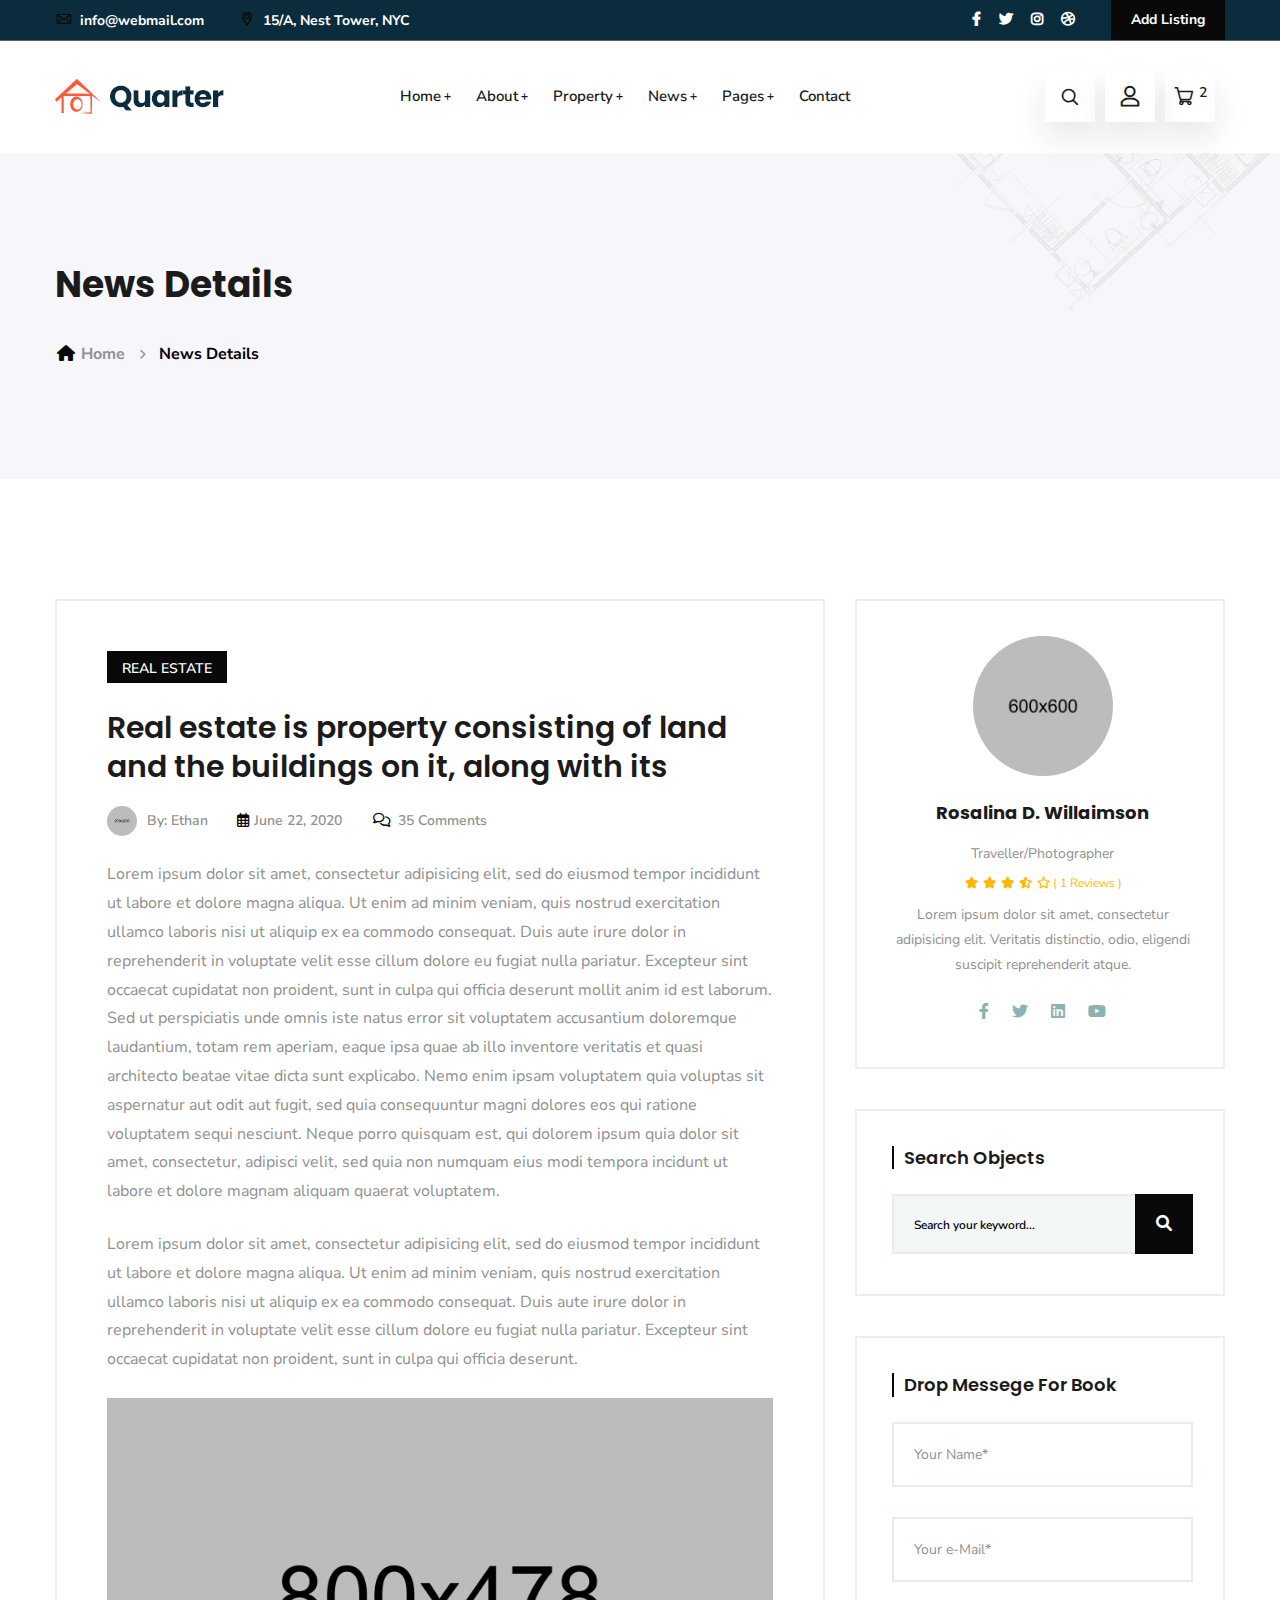
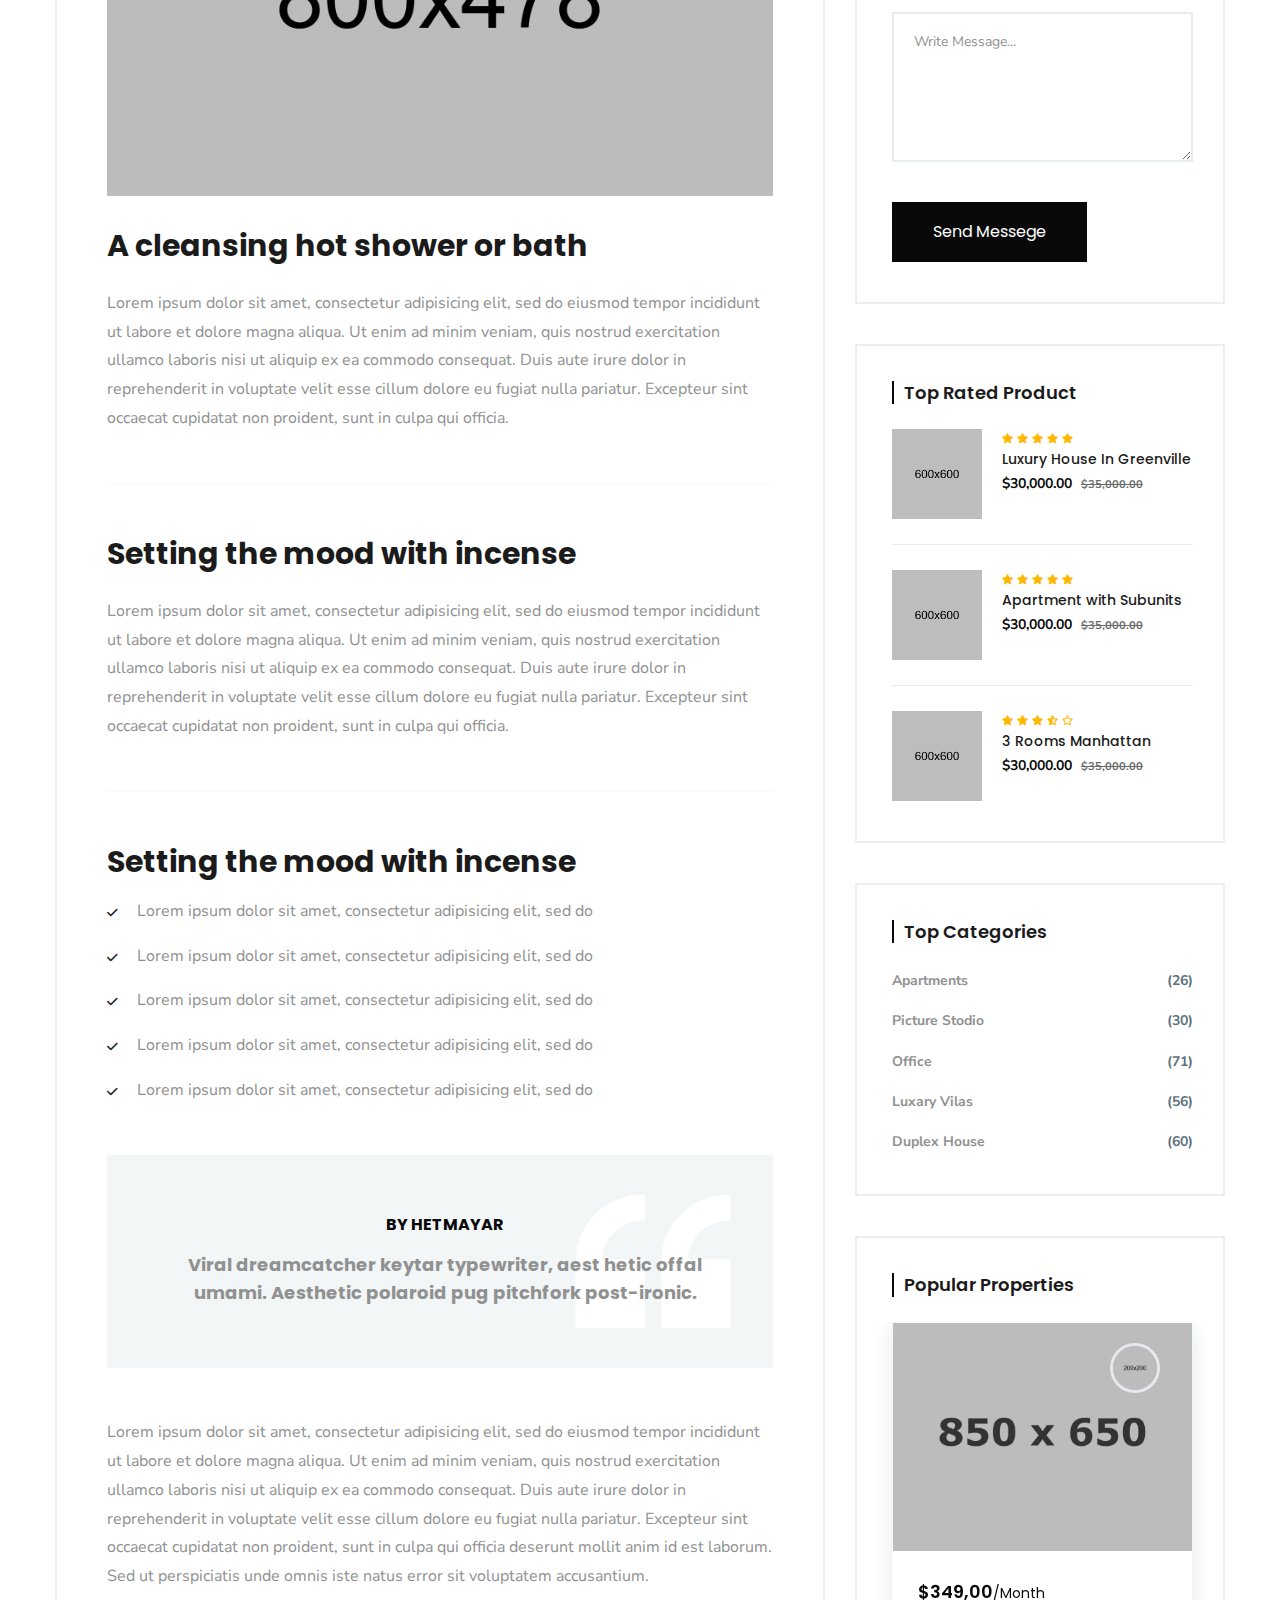
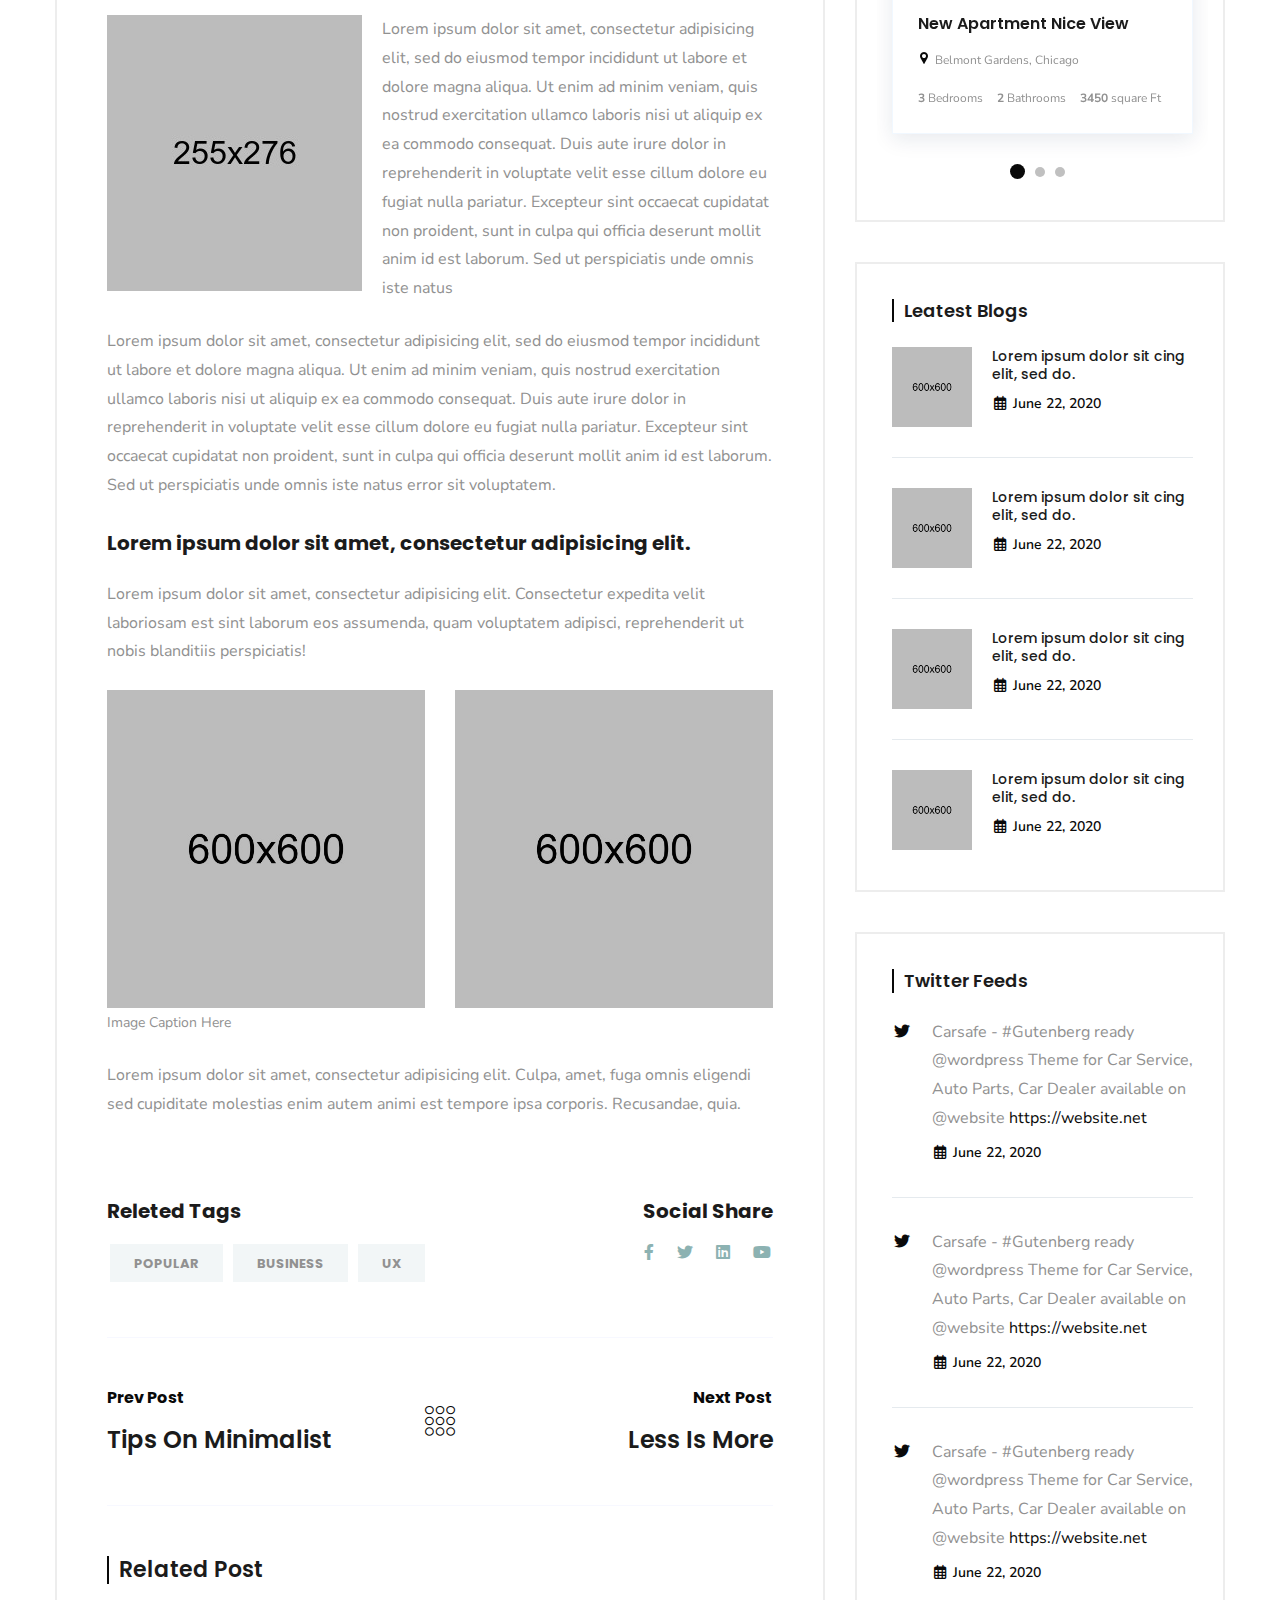
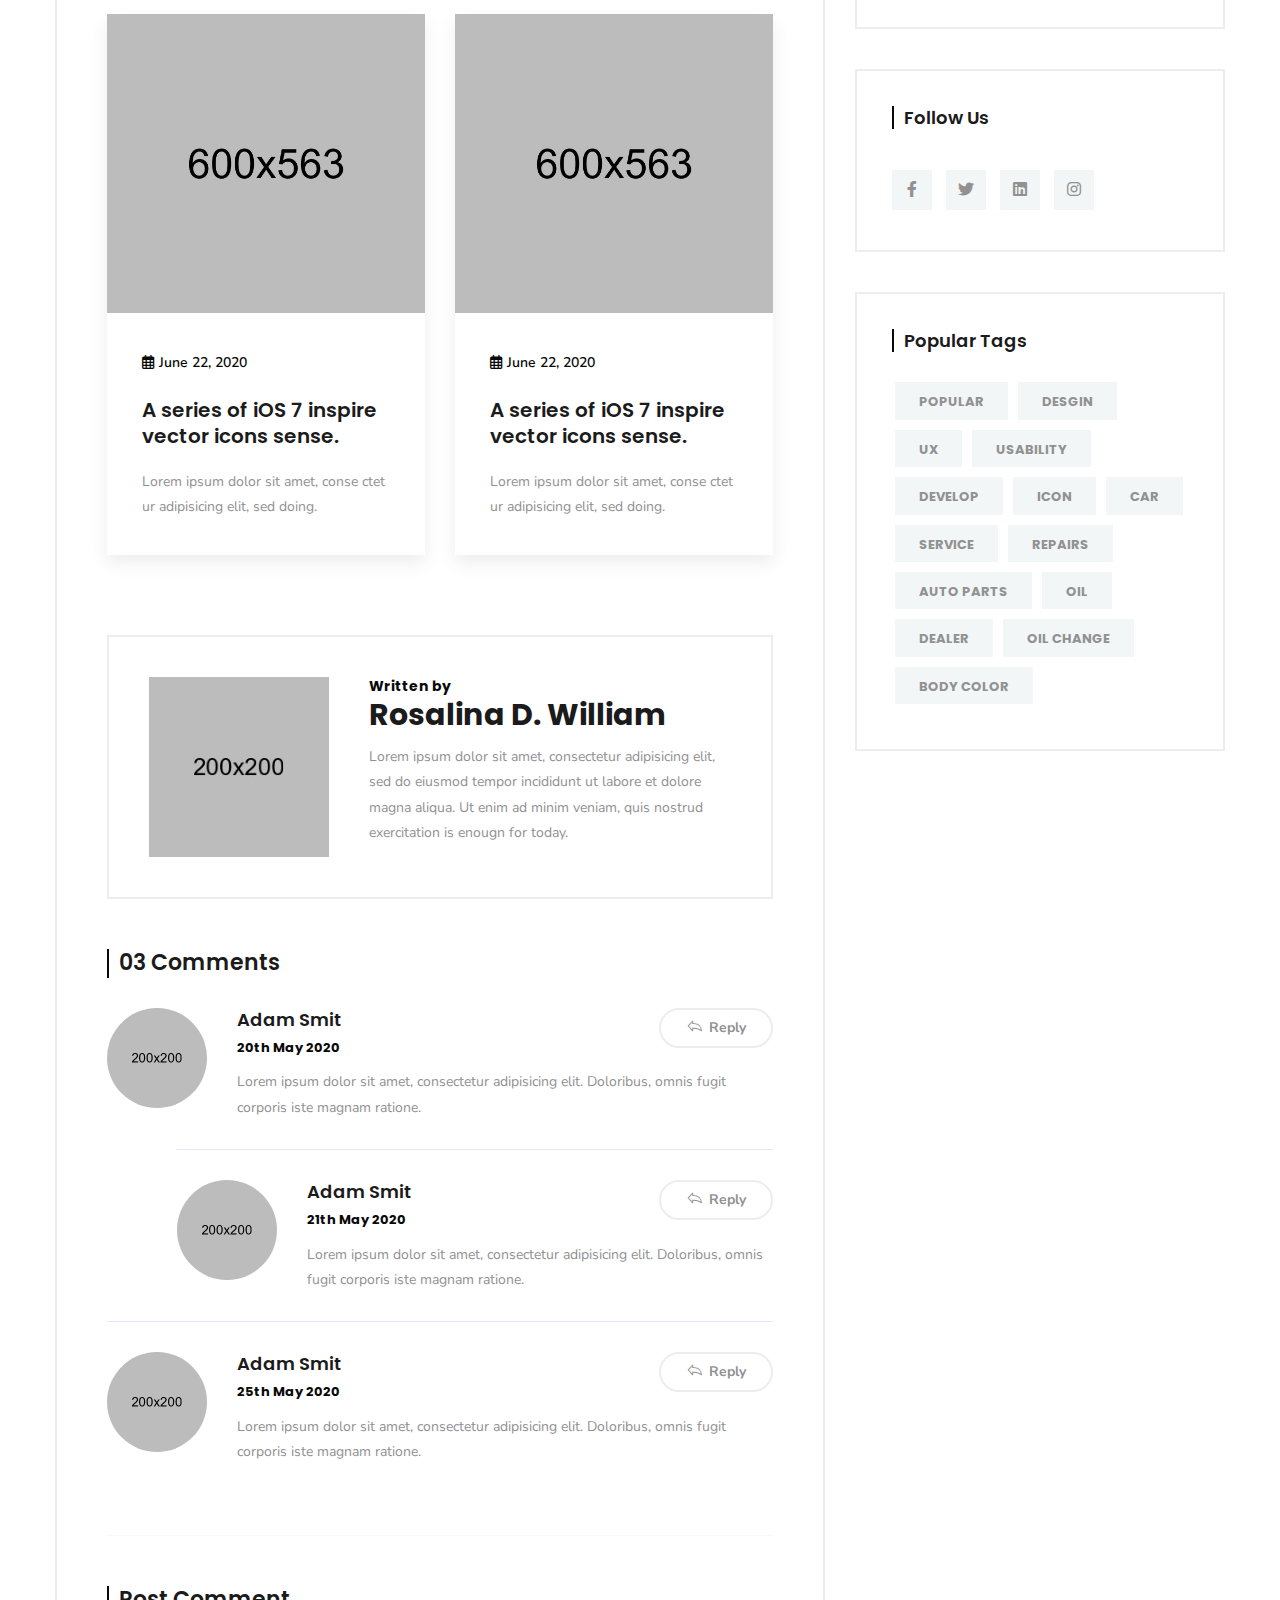
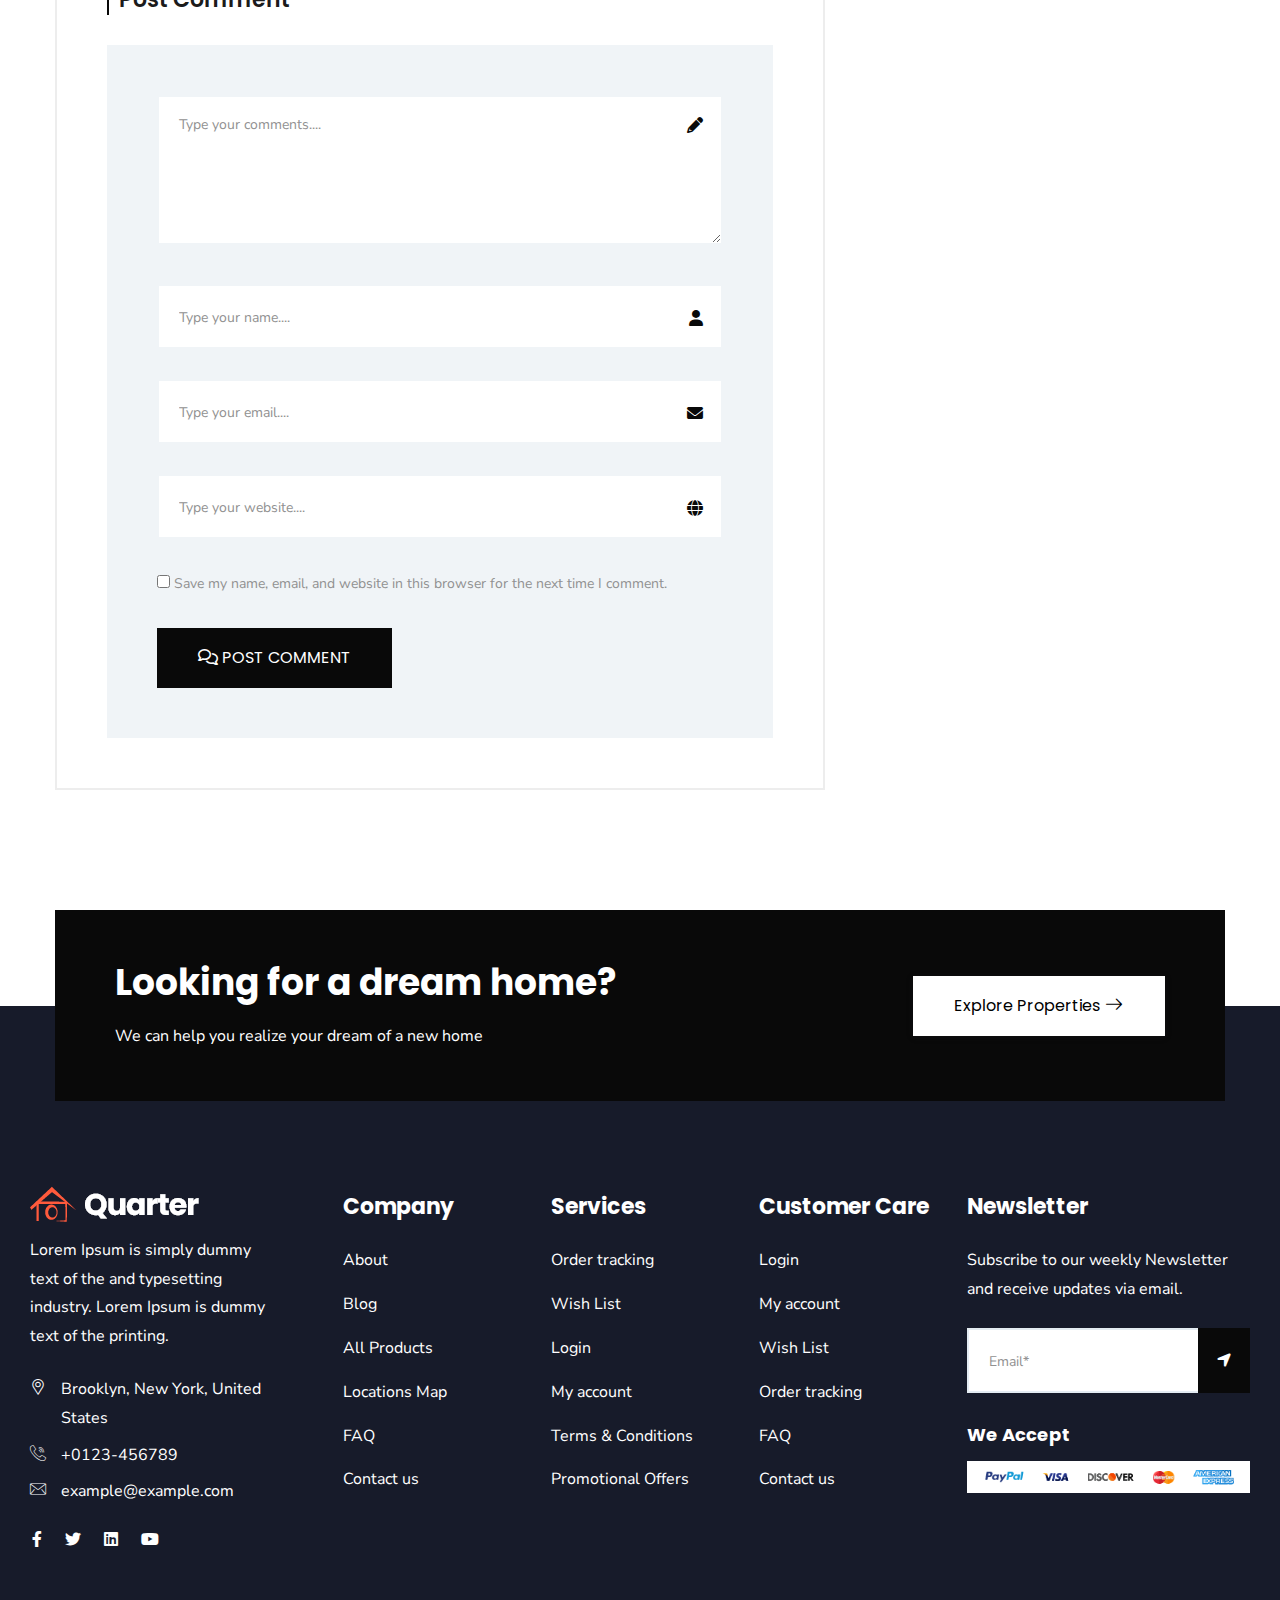
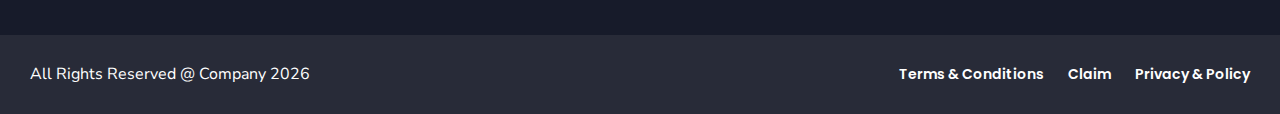
<file: blog-details.html>
<!doctype html>
<html class="no-js" lang="zxx">

<head>
    <meta charset="utf-8">
    <meta http-equiv="x-ua-compatible" content="ie=edge">
    <title>Quarter - Real Estate HTML Template</title>
    <meta name="robots" content="noindex, follow" />
    <meta name="description" content="">
    <meta name="viewport" content="width=device-width, initial-scale=1, shrink-to-fit=no">

    <!-- Place favicon.png in the root directory -->
    <link rel="shortcut icon" href="img/favicon.png" type="image/x-icon" />
    <!-- Font Icons css -->
    <link rel="stylesheet" href="css/font-icons.css">
    <!-- plugins css -->
    <link rel="stylesheet" href="css/plugins.css">
    <!-- Main Stylesheet -->
    <link rel="stylesheet" href="css/style.css">
    <!-- Responsive css -->
    <link rel="stylesheet" href="css/responsive.css">
</head>

<body>
    <!--[if lte IE 9]>
        <p class="browserupgrade">You are using an <strong>outdated</strong> browser. Please <a href="https://browsehappy.com/">upgrade your browser</a> to improve your experience and security.</p>
    <![endif]-->

    <!-- Add your site or application content here -->

<!-- Body main wrapper start -->
<div class="body-wrapper">

    <!-- HEADER AREA START (header-5) -->
    <header class="ltn__header-area ltn__header-5 ltn__header-transparent--- gradient-color-4---">
        <!-- ltn__header-top-area start -->
        <div class="ltn__header-top-area section-bg-6 top-area-color-white---">
            <div class="container">
                <div class="row">
                    <div class="col-md-7">
                        <div class="ltn__top-bar-menu">
                            <ul>
                                <li><a href="mailto:info@webmail.com?Subject=Flower%20greetings%20to%20you"><i class="icon-mail"></i> info@webmail.com</a></li>
                                <li><a href="locations.html"><i class="icon-placeholder"></i> 15/A, Nest Tower, NYC</a></li>
                            </ul>
                        </div>
                    </div>
                    <div class="col-md-5">
                        <div class="top-bar-right text-end">
                            <div class="ltn__top-bar-menu">
                                <ul>
                                    <li class="d-none">
                                        <!-- ltn__language-menu -->
                                        <div class="ltn__drop-menu ltn__currency-menu ltn__language-menu">
                                            <ul>
                                                <li><a href="#" class="dropdown-toggle"><span class="active-currency">English</span></a>
                                                    <ul>
                                                        <li><a href="#">Arabic</a></li>
                                                        <li><a href="#">Bengali</a></li>
                                                        <li><a href="#">Chinese</a></li>
                                                        <li><a href="#">English</a></li>
                                                        <li><a href="#">French</a></li>
                                                        <li><a href="#">Hindi</a></li>
                                                    </ul>
                                                </li>
                                            </ul>
                                        </div>
                                    </li>
                                    <li>
                                        <!-- ltn__social-media -->
                                        <div class="ltn__social-media">
                                            <ul>
                                                <li><a href="#" title="Facebook"><i class="fab fa-facebook-f"></i></a></li>
                                                <li><a href="#" title="Twitter"><i class="fab fa-twitter"></i></a></li>
                                                
                                                <li><a href="#" title="Instagram"><i class="fab fa-instagram"></i></a></li>
                                                <li><a href="#" title="Dribbble"><i class="fab fa-dribbble"></i></a></li>
                                            </ul>
                                        </div>
                                    </li>
                                    <li>
                                        <!-- header-top-btn -->
                                        <div class="header-top-btn">
                                            <a href="add-listing.html">Add Listing</a>
                                        </div>
                                    </li>
                                </ul>
                            </div>
                        </div>
                    </div>
                </div>
            </div>
        </div>
        <!-- ltn__header-top-area end -->
        
        <!-- ltn__header-middle-area start -->
        <div class="ltn__header-middle-area ltn__header-sticky ltn__sticky-bg-white">
            <div class="container">
                <div class="row">
                    <div class="col">
                        <div class="site-logo-wrap">
                            <div class="site-logo">
                                <a href="index.html"><img src="img/logo.png" alt="Logo"></a>
                            </div>
                            <div class="get-support clearfix d-none">
                                <div class="get-support-icon">
                                    <i class="icon-call"></i>
                                </div>
                                <div class="get-support-info">
                                    <h6>Get Support</h6>
                                    <h4><a href="tel:+123456789">123-456-789-10</a></h4>
                                </div>
                            </div>
                        </div>
                    </div>
                    <div class="col header-menu-column">
                        <div class="header-menu d-none d-xl-block">
                            <nav>
                                <div class="ltn__main-menu">
                                    <ul>
                                        <li class="menu-icon"><a href="#">Home</a>
                                            <ul class="sub-menu menu-pages-img-show">
                                                <li>
                                                    <a href="index.html">Home Style 01</a>
                                                    <img src="img/home-demos/home-1.jpg" alt="#">
                                                </li>
                                                <li>
                                                    <a href="index-2.html">Home Style 02</a>
                                                    <img src="img/home-demos/home-2.jpg" alt="#">
                                                </li>
                                                <li>
                                                    <a href="index-3.html">Home Style 03</a>
                                                    <img src="img/home-demos/home-3.jpg" alt="#">
                                                </li>
                                                <li>
                                                    <a href="index-4.html">Home Style 04</a>
                                                    <img src="img/home-demos/home-4.jpg" alt="#">
                                                </li>
                                                <li>
                                                    <a href="index-5.html">Home Style 05 <span class="menu-item-badge">video</span></a>
                                                    <img src="img/home-demos/home-5.jpg" alt="#">
                                                </li>
                                                <li>
                                                    <a href="index-6.html">Home Style 06</a>
                                                    <img src="img/home-demos/home-6.jpg" alt="#">
                                                </li>
                                                <li>
                                                    <a href="index-7.html">Home Style 07</a>
                                                    <img src="img/home-demos/home-7.jpg" alt="#">
                                                </li>
                                                <li>
                                                    <a href="index-8.html">Home Style 08</a>
                                                    <img src="img/home-demos/home-8.jpg" alt="#">
                                                </li>
                                                <li>
                                                    <a href="index-9.html">Home Style 09</a>
                                                    <img src="img/home-demos/home-9.jpg" alt="#">
                                                </li>
                                                <li>
                                                    <a href="index-10.html">Home Style 10 <span class="menu-item-badge">Map</span></a>
                                                    <img src="img/home-demos/home-10.jpg" alt="#">
                                                </li>
                                                <li>
                                                    <a href="index-11.html">Home Style 11</a>
                                                    <img src="img/home-demos/home-11.jpg" alt="#">
                                                </li>
                                            </ul>
                                        </li>
                                        <li class="menu-icon"><a href="about.html">About</a>
                                            <ul>
                                                <li><a href="about.html">About</a></li>
                                                <li><a href="service.html">Services</a></li>
                                                <li><a href="service-details.html">Service Details</a></li>
                                                <li><a href="portfolio.html">Portfolio</a></li>
                                                <li><a href="portfolio-2.html">Portfolio - 02</a></li>
                                                <li><a href="portfolio-details.html">Portfolio Details</a></li>
                                                <li><a href="team.html">Team</a></li>
                                                <li><a href="team-details.html">Team Details</a></li>
                                                <li><a href="faq.html">FAQ</a></li>
                                                <li><a href="locations.html">Google Map Locations</a></li>
                                            </ul>
                                        </li>
                                        <li class="menu-icon"><a href="shop.html">Property</a>
                                            <ul>
                                                <li><a href="shop.html">Property Grid</a></li>
                                                <li><a href="shop-list.html">Property List</a></li>
                                                <li><a href="shop-grid.html">Property No Sidebar</a></li>
                                                <li><a href="shop-left-sidebar.html">Property Left sidebar</a></li>
                                                <li><a href="shop-right-sidebar.html">Property right sidebar</a></li>
                                                <li><a href="product-details.html">Property details </a></li>
                                                <li><a href="#">Other Pages <span class="float-end">>></span></a>
                                                    <ul>
                                                        <li><a href="cart.html">Cart</a></li>
                                                        <li><a href="wishlist.html">Wishlist</a></li>
                                                        <li><a href="checkout.html">Checkout</a></li>
                                                        <li><a href="order-tracking.html">Order Tracking</a></li>
                                                        <li><a href="account.html">My Account</a></li>
                                                        <li><a href="login.html">Sign in</a></li>
                                                        <li><a href="register.html">Register</a></li>
                                                    </ul>
                                                </li>
                                            </ul>
                                        </li>
                                        <li class="menu-icon"><a href="blog.html">News</a>
                                            <ul>
                                                <li><a href="blog.html">News</a></li>
                                                <li><a href="blog-grid.html">News Grid</a></li>
                                                <li><a href="blog-left-sidebar.html">News Left sidebar</a></li>
                                                <li><a href="blog-right-sidebar.html">News Right sidebar</a></li>
                                                <li><a href="blog-details.html">News details</a></li>
                                            </ul>
                                        </li>
                                        <li class="menu-icon"><a href="#">Pages</a>
                                            <ul class="mega-menu">
                                                <li><a href="#">Inner Pages</a>
                                                    <ul>
                                                        <li><a href="portfolio.html">Portfolio</a></li>
                                                        <li><a href="portfolio-2.html">Portfolio - 02</a></li>
                                                        <li><a href="portfolio-details.html">Portfolio Details</a></li>
                                                        <li><a href="team.html">Team</a></li>
                                                        <li><a href="team-details.html">Team Details</a></li>
                                                        <li><a href="faq.html">FAQ</a></li>
                                                    </ul>
                                                </li>
                                                <li><a href="#">Inner Pages</a>
                                                    <ul>
                                                        <li><a href="history.html">History</a></li>
                                                        <li><a href="add-listing.html">Add Listing</a></li>
                                                        <li><a href="locations.html">Google Map Locations</a></li>
                                                        <li><a href="404.html">404</a></li>
                                                        <li><a href="contact.html">Contact</a></li>
                                                        <li><a href="coming-soon.html">Coming Soon</a></li>
                                                    </ul>
                                                </li>
                                                <li><a href="#">Shop Pages</a>
                                                    <ul>
                                                        <li><a href="shop.html">Shop</a></li>
                                                        <li><a href="shop-left-sidebar.html">Shop Left sidebar</a></li>
                                                        <li><a href="shop-right-sidebar.html">Shop right sidebar</a></li>
                                                        <li><a href="shop-grid.html">Shop Grid</a></li>
                                                        <li><a href="product-details.html">Shop details </a></li>
                                                        <li><a href="cart.html">Cart</a></li>
                                                    </ul>
                                                </li>
                                                <li><a href="shop.html"><img src="img/banner/menu-banner-1.jpg" alt="#"></a>
                                                </li>
                                            </ul>
                                        </li>
                                        <li><a href="contact.html">Contact</a></li>
                                    </ul>
                                </div>
                            </nav>
                        </div>
                    </div>
                    <div class="col ltn__header-options ltn__header-options-2 mb-sm-20">
                        <!-- header-search-1 -->
                        <div class="header-search-wrap">
                            <div class="header-search-1">
                                <div class="search-icon">
                                    <i class="icon-search for-search-show"></i>
                                    <i class="icon-cancel  for-search-close"></i>
                                </div>
                            </div>
                            <div class="header-search-1-form">
                                <form id="#" method="get"  action="#">
                                    <input type="text" name="search" value="" placeholder="Search here..."/>
                                    <button type="submit">
                                        <span><i class="icon-search"></i></span>
                                    </button>
                                </form>
                            </div>
                        </div>
                        <!-- user-menu -->
                        <div class="ltn__drop-menu user-menu">
                            <ul>
                                <li>
                                    <a href="#"><i class="icon-user"></i></a>
                                    <ul>
                                        <li><a href="login.html">Sign in</a></li>
                                        <li><a href="register.html">Register</a></li>
                                        <li><a href="account.html">My Account</a></li>
                                        <li><a href="wishlist.html">Wishlist</a></li>
                                    </ul>
                                </li>
                            </ul>
                        </div>
                        <!-- mini-cart -->
                        <div class="mini-cart-icon">
                            <a href="#ltn__utilize-cart-menu" class="ltn__utilize-toggle">
                                <i class="icon-shopping-cart"></i>
                                <sup>2</sup>
                            </a>
                        </div>
                        <!-- mini-cart -->
                        <!-- Mobile Menu Button -->
                        <div class="mobile-menu-toggle d-xl-none">
                            <a href="#ltn__utilize-mobile-menu" class="ltn__utilize-toggle">
                                <svg viewBox="0 0 800 600">
                                    <path d="M300,220 C300,220 520,220 540,220 C740,220 640,540 520,420 C440,340 300,200 300,200" id="top"></path>
                                    <path d="M300,320 L540,320" id="middle"></path>
                                    <path d="M300,210 C300,210 520,210 540,210 C740,210 640,530 520,410 C440,330 300,190 300,190" id="bottom" transform="translate(480, 320) scale(1, -1) translate(-480, -318) "></path>
                                </svg>
                            </a>
                        </div>
                    </div>
                </div>
            </div>
        </div>
        <!-- ltn__header-middle-area end -->
    </header>
    <!-- HEADER AREA END -->

    <!-- Utilize Cart Menu Start -->
    <div id="ltn__utilize-cart-menu" class="ltn__utilize ltn__utilize-cart-menu">
        <div class="ltn__utilize-menu-inner ltn__scrollbar">
            <div class="ltn__utilize-menu-head">
                <span class="ltn__utilize-menu-title">Cart</span>
                <button class="ltn__utilize-close">×</button>
            </div>
            <div class="mini-cart-product-area ltn__scrollbar">
                <div class="mini-cart-item clearfix">
                    <div class="mini-cart-img">
                        <a href="#"><img src="img/product/1.png" alt="Image"></a>
                        <span class="mini-cart-item-delete"><i class="icon-cancel"></i></span>
                    </div>
                    <div class="mini-cart-info">
                        <h6><a href="#">Wheel Bearing Retainer</a></h6>
                        <span class="mini-cart-quantity">1 x $65.00</span>
                    </div>
                </div>
                <div class="mini-cart-item clearfix">
                    <div class="mini-cart-img">
                        <a href="#"><img src="img/product/2.png" alt="Image"></a>
                        <span class="mini-cart-item-delete"><i class="icon-cancel"></i></span>
                    </div>
                    <div class="mini-cart-info">
                        <h6><a href="#">3 Rooms Manhattan</a></h6>
                        <span class="mini-cart-quantity">1 x $85.00</span>
                    </div>
                </div>
                <div class="mini-cart-item clearfix">
                    <div class="mini-cart-img">
                        <a href="#"><img src="img/product/3.png" alt="Image"></a>
                        <span class="mini-cart-item-delete"><i class="icon-cancel"></i></span>
                    </div>
                    <div class="mini-cart-info">
                        <h6><a href="#">OE Replica Wheels</a></h6>
                        <span class="mini-cart-quantity">1 x $92.00</span>
                    </div>
                </div>
                <div class="mini-cart-item clearfix">
                    <div class="mini-cart-img">
                        <a href="#"><img src="img/product/4.png" alt="Image"></a>
                        <span class="mini-cart-item-delete"><i class="icon-cancel"></i></span>
                    </div>
                    <div class="mini-cart-info">
                        <h6><a href="#">Shock Mount Insulator</a></h6>
                        <span class="mini-cart-quantity">1 x $68.00</span>
                    </div>
                </div>
            </div>
            <div class="mini-cart-footer">
                <div class="mini-cart-sub-total">
                    <h5>Subtotal: <span>$310.00</span></h5>
                </div>
                <div class="btn-wrapper">
                    <a href="cart.html" class="theme-btn-1 btn btn-effect-1">View Cart</a>
                    <a href="cart.html" class="theme-btn-2 btn btn-effect-2">Checkout</a>
                </div>
                <p>Free Shipping on All Orders Over $100!</p>
            </div>

        </div>
    </div>
    <!-- Utilize Cart Menu End -->

    <!-- Utilize Mobile Menu Start -->
    <div id="ltn__utilize-mobile-menu" class="ltn__utilize ltn__utilize-mobile-menu">
        <div class="ltn__utilize-menu-inner ltn__scrollbar">
            <div class="ltn__utilize-menu-head">
                <div class="site-logo">
                    <a href="index.html"><img src="img/logo.png" alt="Logo"></a>
                </div>
                <button class="ltn__utilize-close">×</button>
            </div>
            <div class="ltn__utilize-menu-search-form">
                <form action="#">
                    <input type="text" placeholder="Search...">
                    <button><i class="fas fa-search"></i></button>
                </form>
            </div>
            <div class="ltn__utilize-menu">
                <ul>
                    <li><a href="#">Home</a>
                        <ul class="sub-menu">
                            <li><a href="index.html">Home Style 01</a></li>
                            <li><a href="index-2.html">Home Style 02</a></li>
                            <li><a href="index-3.html">Home Style 03</a></li>
                            <li><a href="index-4.html">Home Style 04</a></li>
                            <li><a href="index-5.html">Home Style 05  <span class="menu-item-badge">video</span></a></li>
                            <li><a href="index-6.html">Home Style 06</a></li>
                            <li><a href="index-7.html">Home Style 07</a></li>
                            <li><a href="index-8.html">Home Style 08</a></li>
                            <li><a href="index-9.html">Home Style 09</a></li>
                            <li><a href="index-10.html">Home Style 10 <span class="menu-item-badge">Map</span></a></li>
                            <li><a href="index-11.html">Home Style 11</a></li>
                        </ul>
                    </li>
                    <li><a href="#">About</a>
                        <ul class="sub-menu">
                            <li><a href="about.html">About</a></li>
                            <li><a href="service.html">Services</a></li>
                            <li><a href="service-details.html">Service Details</a></li>
                            <li><a href="portfolio.html">Portfolio</a></li>
                            <li><a href="portfolio-2.html">Portfolio - 02</a></li>
                            <li><a href="portfolio-details.html">Portfolio Details</a></li>
                            <li><a href="team.html">Team</a></li>
                            <li><a href="team-details.html">Team Details</a></li>
                            <li><a href="faq.html">FAQ</a></li>
                            <li><a href="locations.html">Google Map Locations</a></li>
                        </ul>
                    </li>
                    <li><a href="#">Property</a>
                        <ul class="sub-menu">
                            <li><a href="shop.html">Property Grid</a></li>
                            <li><a href="shop-list.html">Property List</a></li>
                            <li><a href="shop-grid.html">Property No Sidebar</a></li>
                            <li><a href="shop-left-sidebar.html">Property Left sidebar</a></li>
                            <li><a href="shop-right-sidebar.html">Property right sidebar</a></li>
                            <li><a href="product-details.html">Property details </a></li>
                            <li><a href="cart.html">Cart</a></li>
                            <li><a href="wishlist.html">Wishlist</a></li>
                            <li><a href="checkout.html">Checkout</a></li>
                            <li><a href="order-tracking.html">Order Tracking</a></li>
                            <li><a href="account.html">My Account</a></li>
                            <li><a href="login.html">Sign in</a></li>
                            <li><a href="register.html">Register</a></li>
                        </ul>
                    </li>
                    <li><a href="#">News</a>
                        <ul class="sub-menu">
                            <li><a href="blog.html">News</a></li>
                            <li><a href="blog-grid.html">News Grid</a></li>
                            <li><a href="blog-left-sidebar.html">News Left sidebar</a></li>
                            <li><a href="blog-right-sidebar.html">News Right sidebar</a></li>
                            <li><a href="blog-details.html">News details</a></li>
                        </ul>
                    </li>
                    <li><a href="#">Pages</a>
                        <ul class="sub-menu">
                            <li><a href="about.html">About</a></li>
                            <li><a href="service.html">Services</a></li>
                            <li><a href="service-details.html">Service Details</a></li>
                            <li><a href="portfolio.html">Portfolio</a></li>
                            <li><a href="portfolio-2.html">Portfolio - 02</a></li>
                            <li><a href="portfolio-details.html">Portfolio Details</a></li>
                            <li><a href="team.html">Team</a></li>
                            <li><a href="team-details.html">Team Details</a></li>
                            <li><a href="faq.html">FAQ</a></li>
                            <li><a href="history.html">History</a></li>
                            <li><a href="add-listing.html">Add Listing</a></li>
                            <li><a href="locations.html">Google Map Locations</a></li>
                            <li><a href="404.html">404</a></li>
                            <li><a href="contact.html">Contact</a></li>
                            <li><a href="coming-soon.html">Coming Soon</a></li>
                        </ul>
                    </li>
                    <li><a href="contact.html">Contact</a></li>
                </ul>
            </div>
            <div class="ltn__utilize-buttons ltn__utilize-buttons-2">
                <ul>
                    <li>
                        <a href="account.html" title="My Account">
                            <span class="utilize-btn-icon">
                                <i class="far fa-user"></i>
                            </span>
                            My Account
                        </a>
                    </li>
                    <li>
                        <a href="wishlist.html" title="Wishlist">
                            <span class="utilize-btn-icon">
                                <i class="far fa-heart"></i>
                                <sup>3</sup>
                            </span>
                            Wishlist
                        </a>
                    </li>
                    <li>
                        <a href="cart.html" title="Shoping Cart">
                            <span class="utilize-btn-icon">
                                <i class="fas fa-shopping-cart"></i>
                                <sup>5</sup>
                            </span>
                            Shoping Cart
                        </a>
                    </li>
                </ul>
            </div>
            <div class="ltn__social-media-2">
                <ul>
                    <li><a href="#" title="Facebook"><i class="fab fa-facebook-f"></i></a></li>
                    <li><a href="#" title="Twitter"><i class="fab fa-twitter"></i></a></li>
                    <li><a href="#" title="Linkedin"><i class="fab fa-linkedin"></i></a></li>
                    <li><a href="#" title="Instagram"><i class="fab fa-instagram"></i></a></li>
                </ul>
            </div>
        </div>
    </div>
    <!-- Utilize Mobile Menu End -->

    <div class="ltn__utilize-overlay"></div>

    <!-- BREADCRUMB AREA START -->
    <div class="ltn__breadcrumb-area text-left bg-overlay-white-30 bg-image "  data-bs-bg="img/bg/14.jpg">
        <div class="container">
            <div class="row">
                <div class="col-lg-12">
                    <div class="ltn__breadcrumb-inner">
                        <h1 class="page-title">News Details</h1>
                        <div class="ltn__breadcrumb-list">
                            <ul>
                                <li><a href="index.html"><span class="ltn__secondary-color"><i class="fas fa-home"></i></span> Home</a></li>
                                <li>News Details</li>
                            </ul>
                        </div>
                    </div>
                </div>
            </div>
        </div>
    </div>
    <!-- BREADCRUMB AREA END -->

    <!-- PAGE DETAILS AREA START (blog-details) -->
    <div class="ltn__page-details-area ltn__blog-details-area mb-120">
        <div class="container">
            <div class="row">
                <div class="col-lg-8">
                    <div class="ltn__blog-details-wrap">
                        <div class="ltn__page-details-inner ltn__blog-details-inner">
                            <div class="ltn__blog-meta">
                                <ul>
                                    <li class="ltn__blog-category">
                                        <a href="#">Real Estate</a>
                                    </li>
                                </ul>
                            </div>
                            <h2 class="ltn__blog-title">Real estate is property consisting of land and the buildings on it, 
                                along with its
                            </h2>
                            <div class="ltn__blog-meta">
                                <ul>
                                    <li class="ltn__blog-author">
                                        <a href="#"><img src="img/blog/author.jpg" alt="#">By: Ethan</a>
                                    </li>
                                    <li class="ltn__blog-date">
                                        <i class="far fa-calendar-alt"></i>June 22, 2020
                                    </li>
                                    <li>
                                        <a href="#"><i class="far fa-comments"></i>35 Comments</a>
                                    </li>
                                </ul>
                            </div>
                            <p>Lorem ipsum dolor sit amet, consectetur adipisicing elit, sed do eiusmod tempor incididunt ut labore et dolore magna aliqua. Ut enim ad minim veniam, quis nostrud exercitation ullamco laboris nisi ut aliquip ex ea commodo consequat. Duis aute irure dolor in reprehenderit in voluptate velit esse cillum dolore eu fugiat nulla pariatur. Excepteur sint occaecat cupidatat non proident, sunt in culpa qui officia deserunt mollit anim id est laborum. Sed ut perspiciatis unde omnis iste natus error sit voluptatem accusantium doloremque laudantium, totam rem aperiam, eaque ipsa quae ab illo inventore veritatis et quasi architecto beatae vitae dicta sunt explicabo. Nemo enim ipsam voluptatem quia voluptas sit aspernatur aut odit aut fugit, sed quia consequuntur magni dolores eos qui ratione voluptatem sequi nesciunt. Neque porro quisquam est, qui dolorem ipsum quia dolor sit amet, consectetur, adipisci velit, sed quia non numquam eius modi tempora incidunt ut labore et dolore magnam aliquam quaerat voluptatem.</p>
                            <p>Lorem ipsum dolor sit amet, consectetur adipisicing elit, sed do eiusmod tempor incididunt ut labore et dolore magna aliqua. Ut enim ad minim veniam, quis nostrud exercitation ullamco laboris nisi ut aliquip ex ea commodo consequat. Duis aute irure dolor in reprehenderit in voluptate velit esse cillum dolore eu fugiat nulla pariatur. Excepteur sint occaecat cupidatat non proident, sunt in culpa qui officia deserunt.</p>
                            <img src="img/blog/35.jpg" alt="Image">
                            <h2>A cleansing hot shower or bath</h2>
                            <p>Lorem ipsum dolor sit amet, consectetur adipisicing elit, sed do eiusmod tempor incididunt ut labore et dolore magna aliqua. Ut enim ad minim veniam, quis nostrud exercitation ullamco laboris nisi ut aliquip ex ea commodo consequat. Duis aute irure dolor in reprehenderit in voluptate velit esse cillum dolore eu fugiat nulla pariatur. Excepteur sint occaecat cupidatat non proident, sunt in culpa qui officia. </p>
                            <hr>
                            <h2>Setting the mood with incense</h2>
                            <p>Lorem ipsum dolor sit amet, consectetur adipisicing elit, sed do eiusmod tempor incididunt ut labore et dolore magna aliqua. Ut enim ad minim veniam, quis nostrud exercitation ullamco laboris nisi ut aliquip ex ea commodo consequat. Duis aute irure dolor in reprehenderit in voluptate velit esse cillum dolore eu fugiat nulla pariatur. Excepteur sint occaecat cupidatat non proident, sunt in culpa qui officia. </p>
                            <hr>
                            <h2>Setting the mood with incense</h2>
                            <div class="list-item-with-icon-2">
                                <ul>
                                    <li>Lorem ipsum dolor sit amet, consectetur adipisicing elit, sed do</li>
                                    <li>Lorem ipsum dolor sit amet, consectetur adipisicing elit, sed do</li>
                                    <li>Lorem ipsum dolor sit amet, consectetur adipisicing elit, sed do</li>
                                    <li>Lorem ipsum dolor sit amet, consectetur adipisicing elit, sed do</li>
                                    <li>Lorem ipsum dolor sit amet, consectetur adipisicing elit, sed do</li>
                                </ul>
                            </div>
                            <blockquote>
                                <h6 class="ltn__secondary-color mt-0">BY HETMAYAR</h6>
                                Viral dreamcatcher keytar typewriter, aest hetic offal umami. Aesthetic polaroid pug pitchfork post-ironic.
                            </blockquote>
                            <p>Lorem ipsum dolor sit amet, consectetur adipisicing elit, sed do eiusmod tempor incididunt ut labore et dolore magna aliqua. Ut enim ad minim veniam, quis nostrud exercitation ullamco laboris nisi ut aliquip ex ea commodo consequat. Duis aute irure dolor in reprehenderit in voluptate velit esse cillum dolore eu fugiat nulla pariatur. Excepteur sint occaecat cupidatat non proident, sunt in culpa qui officia deserunt mollit anim id est laborum. Sed ut perspiciatis unde omnis iste natus error sit voluptatem accusantium. </p>

                            <img class="alignleft" src="img/blog/blog-details/1.jpg" alt="Image">
                            <p>Lorem ipsum dolor sit amet, consectetur adipisicing elit, sed do eiusmod tempor incididunt ut labore et dolore magna aliqua. Ut enim ad minim veniam, quis nostrud exercitation ullamco laboris nisi ut aliquip ex ea commodo consequat. Duis aute irure dolor in reprehenderit in voluptate velit esse cillum dolore eu fugiat nulla pariatur. Excepteur sint occaecat cupidatat non proident, sunt in culpa qui officia deserunt mollit anim id est laborum. Sed ut perspiciatis unde omnis iste natus</p>
                            <p>Lorem ipsum dolor sit amet, consectetur adipisicing elit, sed do eiusmod tempor incididunt ut labore et dolore magna aliqua. Ut enim ad minim veniam, quis nostrud exercitation ullamco laboris nisi ut aliquip ex ea commodo consequat. Duis aute irure dolor in reprehenderit in voluptate velit esse cillum dolore eu fugiat nulla pariatur. Excepteur sint occaecat cupidatat non proident, sunt in culpa qui officia deserunt mollit anim id est laborum. Sed ut perspiciatis unde omnis iste natus error sit voluptatem.  </p>


                            <h4>Lorem ipsum dolor sit amet, consectetur adipisicing elit.</h4>
                            <p>Lorem ipsum dolor sit amet, consectetur adipisicing elit. Consectetur expedita velit laboriosam est sint laborum eos assumenda, quam voluptatem adipisci, reprehenderit ut nobis blanditiis perspiciatis!</p>
                            <div class="row">
                                <div class="col-lg-6">
                                    <img src="img/service/31.jpg" alt="Image">
                                    <label>Image Caption Here</label>
                                </div>
                                <div class="col-lg-6">
                                    <img src="img/service/32.jpg" alt="Image">
                                </div>
                            </div>
                            <p>Lorem ipsum dolor sit amet, consectetur adipisicing elit. Culpa, amet, fuga omnis eligendi sed cupiditate molestias enim autem animi est tempore ipsa corporis. Recusandae, quia.</p>
                            
                        </div>
                        <!-- blog-tags-social-media -->
                        <div class="ltn__blog-tags-social-media mt-80 row">
                            <div class="ltn__tagcloud-widget col-lg-8">
                                <h4>Releted Tags</h4>
                                <ul>
                                    <li>
                                        <a href="#">Popular</a>
                                    </li>
                                    <li>
                                        <a href="#">Business</a>
                                    </li>
                                    <li>
                                        <a href="#">ux</a>
                                    </li>
                                </ul>
                            </div>
                            <div class="ltn__social-media text-right text-end col-lg-4">
                                <h4>Social Share</h4>
                                <ul>
                                    <li><a href="#" title="Facebook"><i class="fab fa-facebook-f"></i></a></li>
                                    <li><a href="#" title="Twitter"><i class="fab fa-twitter"></i></a></li>
                                    <li><a href="#" title="Linkedin"><i class="fab fa-linkedin"></i></a></li>
                                    
                                    <li><a href="#" title="Youtube"><i class="fab fa-youtube"></i></a></li>
                                </ul>
                            </div>
                        </div>
                        <hr>
                        <!-- prev-next-btn -->
                        <div class="ltn__prev-next-btn row mb-50">
                            <div class="blog-prev col-lg-6">
                                <h6>Prev Post</h6>
                                <h3 class="ltn__blog-title"><a href="#">Tips On Minimalist</a></h3>
                            </div>
                            <div class="blog-prev blog-next text-right text-end col-lg-6">
                                <h6>Next Post</h6>
                                <h3 class="ltn__blog-title"><a href="#">Less Is More</a></h3>
                            </div>
                        </div>
                        <hr>
                        <!-- related-post -->
                        <div class="related-post-area mb-50">
                            <h4 class="title-2">Related Post</h4>
                            <div class="row">
                                <div class="col-md-6">
                                    <!-- Blog Item -->
                                    <div class="ltn__blog-item ltn__blog-item-6">
                                        <div class="ltn__blog-img">
                                            <a href="blog-details.html"><img src="img/blog/blog-details/11.jpg" alt="Image"></a>
                                        </div>
                                        <div class="ltn__blog-brief">
                                            <div class="ltn__blog-meta">
                                                <ul>
                                                    <li class="ltn__blog-date ltn__secondary-color">
                                                        <i class="far fa-calendar-alt"></i>June 22, 2020
                                                    </li>
                                                </ul>
                                            </div>
                                            <h3 class="ltn__blog-title"><a href="blog-details.html">A series of iOS 7 inspire
                                                vector icons sense.</a></h3>
                                            <p>Lorem ipsum dolor sit amet, conse ctet ur adipisicing elit, sed doing.</p>
                                        </div>
                                    </div>
                                </div>
                                <div class="col-md-6">
                                    <!-- Blog Item -->
                                    <div class="ltn__blog-item ltn__blog-item-6">
                                        <div class="ltn__blog-img">
                                            <a href="blog-details.html"><img src="img/blog/blog-details/12.jpg" alt="Image"></a>
                                        </div>
                                        <div class="ltn__blog-brief">
                                            <div class="ltn__blog-meta">
                                                <ul>
                                                    <li class="ltn__blog-date ltn__secondary-color">
                                                        <i class="far fa-calendar-alt"></i>June 22, 2020
                                                    </li>
                                                </ul>
                                            </div>
                                            <h3 class="ltn__blog-title"><a href="blog-details.html">A series of iOS 7 inspire
                                                vector icons sense.</a></h3>
                                            <p>Lorem ipsum dolor sit amet, conse ctet ur adipisicing elit, sed doing.</p>
                                        </div>
                                    </div>
                                </div>
                            </div>
                        </div>
                        <!-- comment-area -->
                        <div class="ltn__comment-area mb-50">
                            <div class="ltn-author-introducing clearfix">
                                <div class="author-img">
                                    <img src="img/blog/author.jpg" alt="Author Image">
                                </div>
                                <div class="author-info">
                                    <h6>Written by</h6>
                                    <h2>Rosalina D. William</h2>
                                    <p>Lorem ipsum dolor sit amet, consectetur adipisicing elit, sed do eiusmod tempor incididunt ut labore et dolore magna aliqua. Ut enim ad minim veniam, quis nostrud exercitation is enougn for today.</p>
                                </div>
                            </div>
                            <h4 class="title-2">03 Comments</h4>
                            <div class="ltn__comment-inner">
                                <ul>
                                    <li>
                                        <div class="ltn__comment-item clearfix">
                                            <div class="ltn__commenter-img">
                                                <img src="img/testimonial/1.jpg" alt="Image">
                                            </div>
                                            <div class="ltn__commenter-comment">
                                                <h6><a href="#">Adam Smit</a></h6>
                                                <span class="comment-date">20th May 2020</span>
                                                <p>Lorem ipsum dolor sit amet, consectetur adipisicing elit. Doloribus, omnis fugit corporis iste magnam ratione.</p>
                                                <a href="#" class="ltn__comment-reply-btn"><i class="icon-reply-1"></i>Reply</a>
                                            </div>
                                        </div>
                                        <ul>
                                            <li>
                                                <div class="ltn__comment-item clearfix">
                                                    <div class="ltn__commenter-img">
                                                        <img src="img/testimonial/3.jpg" alt="Image">
                                                    </div>
                                                    <div class="ltn__commenter-comment">
                                                        <h6><a href="#">Adam Smit</a></h6>
                                                        <span class="comment-date">21th May 2020</span>
                                                        <p>Lorem ipsum dolor sit amet, consectetur adipisicing elit. Doloribus, omnis fugit corporis iste magnam ratione.</p>
                                                        <a href="#" class="ltn__comment-reply-btn"><i class="icon-reply-1"></i>Reply</a>
                                                    </div>
                                                </div>
                                            </li>
                                        </ul>
                                    </li>
                                    <li>
                                        <div class="ltn__comment-item clearfix">
                                            <div class="ltn__commenter-img">
                                                <img src="img/testimonial/4.jpg" alt="Image">
                                            </div>
                                            <div class="ltn__commenter-comment">
                                                <h6><a href="#">Adam Smit</a></h6>
                                                <span class="comment-date">25th May 2020</span>
                                                <p>Lorem ipsum dolor sit amet, consectetur adipisicing elit. Doloribus, omnis fugit corporis iste magnam ratione.</p>
                                                <a href="#" class="ltn__comment-reply-btn"><i class="icon-reply-1"></i>Reply</a>
                                            </div>
                                        </div>
                                    </li>
                                </ul>
                            </div>
                        </div>
                        <hr>
                        <!-- comment-reply -->
                        <div class="ltn__comment-reply-area ltn__form-box mb-60---">
                            <h4 class="title-2">Post Comment</h4>
                            <form action="#">
                                <div class="input-item input-item-textarea ltn__custom-icon">
                                    <textarea placeholder="Type your comments...."></textarea>
                                </div>
                                <div class="input-item input-item-name ltn__custom-icon">
                                    <input type="text" placeholder="Type your name....">
                                </div>
                                <div class="input-item input-item-email ltn__custom-icon">
                                    <input type="email" placeholder="Type your email....">
                                </div>
                                <div class="input-item input-item-website ltn__custom-icon">
                                    <input type="text" name="website" placeholder="Type your website....">
                                </div>
                                <label class="mb-0 input-info-save"><input type="checkbox" name="agree"> Save my name, email, and website in this browser for the next time I comment.</label>
                                <div class="btn-wrapper">
                                    <button class="btn theme-btn-1 btn-effect-1 text-uppercase" type="submit"><i class="far fa-comments"></i> Post Comment</button>
                                </div>
                            </form>
                        </div>
                    </div>
                </div>
                <div class="col-lg-4">
                    <aside class="sidebar-area blog-sidebar ltn__right-sidebar">
                        <!-- Author Widget -->
                        <div class="widget ltn__author-widget">
                            <div class="ltn__author-widget-inner text-center">
                                <img src="img/team/4.jpg" alt="Image">
                                <h5>Rosalina D. Willaimson</h5>
                                <small>Traveller/Photographer</small>
                                <div class="product-ratting">
                                    <ul>
                                        <li><a href="#"><i class="fas fa-star"></i></a></li>
                                        <li><a href="#"><i class="fas fa-star"></i></a></li>
                                        <li><a href="#"><i class="fas fa-star"></i></a></li>
                                        <li><a href="#"><i class="fas fa-star-half-alt"></i></a></li>
                                        <li><a href="#"><i class="far fa-star"></i></a></li>
                                        <li class="review-total"> <a href="#"> ( 1 Reviews )</a></li>
                                    </ul>
                                </div>
                                <p>Lorem ipsum dolor sit amet, consectetur adipisicing elit. Veritatis distinctio, odio, eligendi suscipit reprehenderit atque.</p>
                                <div class="ltn__social-media">
                                    <ul>
                                        <li><a href="#" title="Facebook"><i class="fab fa-facebook-f"></i></a></li>
                                        <li><a href="#" title="Twitter"><i class="fab fa-twitter"></i></a></li>
                                        <li><a href="#" title="Linkedin"><i class="fab fa-linkedin"></i></a></li>
                                        
                                        <li><a href="#" title="Youtube"><i class="fab fa-youtube"></i></a></li>
                                    </ul>
                                </div>
                            </div>
                        </div>
                        <!-- Search Widget -->
                        <div class="widget ltn__search-widget">
                            <h4 class="ltn__widget-title ltn__widget-title-border-2">Search Objects</h4>
                            <form action="#">
                                <input type="text" name="search" placeholder="Search your keyword...">
                                <button type="submit"><i class="fas fa-search"></i></button>
                            </form>
                        </div>
                        <!-- Form Widget -->
                        <div class="widget ltn__form-widget">
                            <h4 class="ltn__widget-title ltn__widget-title-border-2">Drop Messege For Book</h4>
                            <form action="#">
                                <input type="text" name="yourname" placeholder="Your Name*">
                                <input type="text" name="youremail" placeholder="Your e-Mail*">
                                <textarea name="yourmessage" placeholder="Write Message..."></textarea>
                                <button type="submit" class="btn theme-btn-1">Send Messege</button>
                            </form>
                        </div>
                        <!-- Top Rated Product Widget -->
                        <div class="widget ltn__top-rated-product-widget">
                            <h4 class="ltn__widget-title ltn__widget-title-border-2">Top Rated Product</h4>
                            <ul>
                                <li>
                                    <div class="top-rated-product-item clearfix">
                                        <div class="top-rated-product-img">
                                            <a href="product-details.html"><img src="img/product/1.png" alt="#"></a>
                                        </div>
                                        <div class="top-rated-product-info">
                                            <div class="product-ratting">
                                                <ul>
                                                    <li><a href="#"><i class="fas fa-star"></i></a></li>
                                                    <li><a href="#"><i class="fas fa-star"></i></a></li>
                                                    <li><a href="#"><i class="fas fa-star"></i></a></li>
                                                    <li><a href="#"><i class="fas fa-star"></i></a></li>
                                                    <li><a href="#"><i class="fas fa-star"></i></a></li>
                                                </ul>
                                            </div>
                                            <h6><a href="product-details.html">Luxury House In Greenville </a></h6>
                                            <div class="product-price">
                                                <span>$30,000.00</span>
                                                <del>$35,000.00</del>
                                            </div>
                                        </div>
                                    </div>
                                </li>
                                <li>
                                    <div class="top-rated-product-item clearfix">
                                        <div class="top-rated-product-img">
                                            <a href="product-details.html"><img src="img/product/2.png" alt="#"></a>
                                        </div>
                                        <div class="top-rated-product-info">
                                            <div class="product-ratting">
                                                <ul>
                                                    <li><a href="#"><i class="fas fa-star"></i></a></li>
                                                    <li><a href="#"><i class="fas fa-star"></i></a></li>
                                                    <li><a href="#"><i class="fas fa-star"></i></a></li>
                                                    <li><a href="#"><i class="fas fa-star"></i></a></li>
                                                    <li><a href="#"><i class="fas fa-star"></i></a></li>
                                                </ul>
                                            </div>
                                            <h6><a href="product-details.html">Apartment with Subunits</a></h6>
                                            <div class="product-price">
                                                <span>$30,000.00</span>
                                                <del>$35,000.00</del>
                                            </div>
                                        </div>
                                    </div>
                                </li>
                                <li>
                                    <div class="top-rated-product-item clearfix">
                                        <div class="top-rated-product-img">
                                            <a href="product-details.html"><img src="img/product/3.png" alt="#"></a>
                                        </div>
                                        <div class="top-rated-product-info">
                                            <div class="product-ratting">
                                                <ul>
                                                    <li><a href="#"><i class="fas fa-star"></i></a></li>
                                                    <li><a href="#"><i class="fas fa-star"></i></a></li>
                                                    <li><a href="#"><i class="fas fa-star"></i></a></li>
                                                    <li><a href="#"><i class="fas fa-star-half-alt"></i></a></li>
                                                    <li><a href="#"><i class="far fa-star"></i></a></li>
                                                </ul>
                                            </div>
                                            <h6><a href="product-details.html">3 Rooms Manhattan</a></h6>
                                            <div class="product-price">
                                                <span>$30,000.00</span>
                                                <del>$35,000.00</del>
                                            </div>
                                        </div>
                                    </div>
                                </li>
                            </ul>
                        </div>
                        <!-- Menu Widget (Category) -->
                        <div class="widget ltn__menu-widget ltn__menu-widget-2--- ltn__menu-widget-2-color-2---">
                            <h4 class="ltn__widget-title ltn__widget-title-border-2">Top Categories</h4>
                            <ul>
                                <li><a href="#">Apartments <span>(26)</span></a></li>
                                <li><a href="#">Picture Stodio <span>(30)</span></a></li>
                                <li><a href="#">Office  <span>(71)</span></a></li>
                                <li><a href="#">Luxary Vilas <span>(56)</span></a></li>
                                <li><a href="#">Duplex House <span>(60)</span></a></li>
                            </ul>
                        </div>
                        <!-- Popular Product Widget -->
                        <div class="widget ltn__popular-product-widget">       
                            <h4 class="ltn__widget-title ltn__widget-title-border-2">Popular Properties</h4>                     
                            <div class="row ltn__popular-product-widget-active slick-arrow-1">
                                <!-- ltn__product-item -->
                                <div class="col-12">
                                    <div class="ltn__product-item ltn__product-item-4 ltn__product-item-5 text-center---">
                                        <div class="product-img">
                                            <a href="product-details.html"><img src="img/product-3/6.jpg" alt="#"></a>
                                            <div class="real-estate-agent">
                                                <div class="agent-img">
                                                    <a href="team-details.html"><img src="img/blog/author.jpg" alt="#"></a>
                                                </div>
                                            </div>
                                        </div>
                                        <div class="product-info">
                                            <div class="product-price">
                                                <span>$349,00<label>/Month</label></span>
                                            </div>
                                            <h2 class="product-title"><a href="product-details.html">New Apartment Nice View</a></h2>
                                            <div class="product-img-location">
                                                <ul>
                                                    <li>
                                                        <a href="product-details.html"><i class="flaticon-pin"></i> Belmont Gardens, Chicago</a>
                                                    </li>
                                                </ul>
                                            </div>
                                            <ul class="ltn__list-item-2--- ltn__list-item-2-before--- ltn__plot-brief">
                                                <li><span>3 </span>
                                                    Bedrooms
                                                </li>
                                                <li><span>2 </span>
                                                    Bathrooms
                                                </li>
                                                <li><span>3450 </span>
                                                    square Ft
                                                </li>
                                            </ul>
                                        </div>
                                    </div>
                                </div>
                                <!-- ltn__product-item -->
                                <div class="col-12">
                                    <div class="ltn__product-item ltn__product-item-4 ltn__product-item-5 text-center---">
                                        <div class="product-img">
                                            <a href="product-details.html"><img src="img/product-3/4.jpg" alt="#"></a>
                                            <div class="real-estate-agent">
                                                <div class="agent-img">
                                                    <a href="team-details.html"><img src="img/blog/author.jpg" alt="#"></a>
                                                </div>
                                            </div>
                                        </div>
                                        <div class="product-info">
                                            <div class="product-price">
                                                <span>$349,00<label>/Month</label></span>
                                            </div>
                                            <h2 class="product-title"><a href="product-details.html">New Apartment Nice View</a></h2>
                                            <div class="product-img-location">
                                                <ul>
                                                    <li>
                                                        <a href="product-details.html"><i class="flaticon-pin"></i> Belmont Gardens, Chicago</a>
                                                    </li>
                                                </ul>
                                            </div>
                                            <ul class="ltn__list-item-2--- ltn__list-item-2-before--- ltn__plot-brief">
                                                <li><span>3 </span>
                                                    Bedrooms
                                                </li>
                                                <li><span>2 </span>
                                                    Bathrooms
                                                </li>
                                                <li><span>3450 </span>
                                                    square Ft
                                                </li>
                                            </ul>
                                        </div>
                                    </div>
                                </div>
                                <!-- ltn__product-item -->
                                <div class="col-12">
                                    <div class="ltn__product-item ltn__product-item-4 ltn__product-item-5 text-center---">
                                        <div class="product-img">
                                            <a href="product-details.html"><img src="img/product-3/5.jpg" alt="#"></a>
                                            <div class="real-estate-agent">
                                                <div class="agent-img">
                                                    <a href="team-details.html"><img src="img/blog/author.jpg" alt="#"></a>
                                                </div>
                                            </div>
                                        </div>
                                        <div class="product-info">
                                            <div class="product-price">
                                                <span>$349,00<label>/Month</label></span>
                                            </div>
                                            <h2 class="product-title"><a href="product-details.html">New Apartment Nice View</a></h2>
                                            <div class="product-img-location">
                                                <ul>
                                                    <li>
                                                        <a href="product-details.html"><i class="flaticon-pin"></i> Belmont Gardens, Chicago</a>
                                                    </li>
                                                </ul>
                                            </div>
                                            <ul class="ltn__list-item-2--- ltn__list-item-2-before--- ltn__plot-brief">
                                                <li><span>3 </span>
                                                    Bedrooms
                                                </li>
                                                <li><span>2 </span>
                                                    Bathrooms
                                                </li>
                                                <li><span>3450 </span>
                                                    square Ft
                                                </li>
                                            </ul>
                                        </div>
                                    </div>
                                </div>
                                <!--  -->
                            </div>
                        </div>
                        <!-- Popular Post Widget -->
                        <div class="widget ltn__popular-post-widget">
                            <h4 class="ltn__widget-title ltn__widget-title-border-2">Leatest Blogs</h4>
                            <ul>
                                <li>
                                    <div class="popular-post-widget-item clearfix">
                                        <div class="popular-post-widget-img">
                                            <a href="blog-details.html"><img src="img/team/5.jpg" alt="#"></a>
                                        </div>
                                        <div class="popular-post-widget-brief">
                                            <h6><a href="blog-details.html">Lorem ipsum dolor sit
                                                cing elit, sed do.</a></h6>
                                            <div class="ltn__blog-meta">
                                                <ul>
                                                    <li class="ltn__blog-date">
                                                        <a href="#"><i class="far fa-calendar-alt"></i>June 22, 2020</a>
                                                    </li>
                                                </ul>
                                            </div>
                                        </div>
                                    </div>
                                </li>
                                <li>
                                    <div class="popular-post-widget-item clearfix">
                                        <div class="popular-post-widget-img">
                                            <a href="blog-details.html"><img src="img/team/6.jpg" alt="#"></a>
                                        </div>
                                        <div class="popular-post-widget-brief">
                                            <h6><a href="blog-details.html">Lorem ipsum dolor sit
                                                cing elit, sed do.</a></h6>
                                            <div class="ltn__blog-meta">
                                                <ul>
                                                    <li class="ltn__blog-date">
                                                        <a href="#"><i class="far fa-calendar-alt"></i>June 22, 2020</a>
                                                    </li>
                                                </ul>
                                            </div>
                                        </div>
                                    </div>
                                </li>
                                <li>
                                    <div class="popular-post-widget-item clearfix">
                                        <div class="popular-post-widget-img">
                                            <a href="blog-details.html"><img src="img/team/7.jpg" alt="#"></a>
                                        </div>
                                        <div class="popular-post-widget-brief">
                                            <h6><a href="blog-details.html">Lorem ipsum dolor sit
                                                cing elit, sed do.</a></h6>
                                            <div class="ltn__blog-meta">
                                                <ul>
                                                    <li class="ltn__blog-date">
                                                        <a href="#"><i class="far fa-calendar-alt"></i>June 22, 2020</a>
                                                    </li>
                                                </ul>
                                            </div>
                                        </div>
                                    </div>
                                </li>
                                <li>
                                    <div class="popular-post-widget-item clearfix">
                                        <div class="popular-post-widget-img">
                                            <a href="blog-details.html"><img src="img/team/8.jpg" alt="#"></a>
                                        </div>
                                        <div class="popular-post-widget-brief">
                                            <h6><a href="blog-details.html">Lorem ipsum dolor sit
                                                cing elit, sed do.</a></h6>
                                            <div class="ltn__blog-meta">
                                                <ul>
                                                    <li class="ltn__blog-date">
                                                        <a href="#"><i class="far fa-calendar-alt"></i>June 22, 2020</a>
                                                    </li>
                                                </ul>
                                            </div>
                                        </div>
                                    </div>
                                </li>
                            </ul>
                        </div>
                        <!-- Popular Post Widget (Twitter Post) -->
                        <div class="widget ltn__popular-post-widget ltn__twitter-post-widget">
                            <h4 class="ltn__widget-title ltn__widget-title-border-2">Twitter Feeds</h4>
                            <ul>
                                <li>
                                    <div class="popular-post-widget-item clearfix">
                                        <div class="popular-post-widget-img">
                                            <a href="blog-details.html"><i class="fab fa-twitter"></i></a>
                                        </div>
                                        <div class="popular-post-widget-brief">
                                            <p>Carsafe - #Gutenberg ready 
                                                @wordpress
                                                 Theme for Car Service, Auto Parts, Car Dealer available on 
                                                @website
                                                <a href="https://website.net">https://website.net</a></p>
                                            <div class="ltn__blog-meta">
                                                <ul>
                                                    <li class="ltn__blog-date">
                                                        <a href="#"><i class="far fa-calendar-alt"></i>June 22, 2020</a>
                                                    </li>
                                                </ul>
                                            </div>
                                        </div>
                                    </div>
                                </li>
                                <li>
                                    <div class="popular-post-widget-item clearfix">
                                        <div class="popular-post-widget-img">
                                            <a href="blog-details.html"><i class="fab fa-twitter"></i></a>
                                        </div>
                                        <div class="popular-post-widget-brief">
                                            <p>Carsafe - #Gutenberg ready 
                                                @wordpress
                                                 Theme for Car Service, Auto Parts, Car Dealer available on 
                                                @website
                                                <a href="https://website.net">https://website.net</a></p>
                                            <div class="ltn__blog-meta">
                                                <ul>
                                                    <li class="ltn__blog-date">
                                                        <a href="#"><i class="far fa-calendar-alt"></i>June 22, 2020</a>
                                                    </li>
                                                </ul>
                                            </div>
                                        </div>
                                    </div>
                                </li>
                                <li>
                                    <div class="popular-post-widget-item clearfix">
                                        <div class="popular-post-widget-img">
                                            <a href="blog-details.html"><i class="fab fa-twitter"></i></a>
                                        </div>
                                        <div class="popular-post-widget-brief">
                                            <p>Carsafe - #Gutenberg ready 
                                                @wordpress
                                                 Theme for Car Service, Auto Parts, Car Dealer available on 
                                                @website
                                                <a href="https://website.net">https://website.net</a></p>
                                            <div class="ltn__blog-meta">
                                                <ul>
                                                    <li class="ltn__blog-date">
                                                        <a href="#"><i class="far fa-calendar-alt"></i>June 22, 2020</a>
                                                    </li>
                                                </ul>
                                            </div>
                                        </div>
                                    </div>
                                </li>
                            </ul>
                        </div>
                        <!-- Social Media Widget -->
                        <div class="widget ltn__social-media-widget">
                            <h4 class="ltn__widget-title ltn__widget-title-border-2">Follow us</h4>
                            <div class="ltn__social-media-2">
                                <ul>
                                    <li><a href="#" title="Facebook"><i class="fab fa-facebook-f"></i></a></li>
                                    <li><a href="#" title="Twitter"><i class="fab fa-twitter"></i></a></li>
                                    <li><a href="#" title="Linkedin"><i class="fab fa-linkedin"></i></a></li>
                                    <li><a href="#" title="Instagram"><i class="fab fa-instagram"></i></a></li>
                                    
                                </ul>
                            </div>
                        </div>
                        <!-- Tagcloud Widget -->
                        <div class="widget ltn__tagcloud-widget">
                            <h4 class="ltn__widget-title ltn__widget-title-border-2">Popular Tags</h4>
                            <ul>
                                <li><a href="#">Popular</a></li>
                                <li><a href="#">desgin</a></li>
                                <li><a href="#">ux</a></li>
                                <li><a href="#">usability</a></li>
                                <li><a href="#">develop</a></li>
                                <li><a href="#">icon</a></li>
                                <li><a href="#">Car</a></li>
                                <li><a href="#">Service</a></li>
                                <li><a href="#">Repairs</a></li>
                                <li><a href="#">Auto Parts</a></li>
                                <li><a href="#">Oil</a></li>
                                <li><a href="#">Dealer</a></li>
                                <li><a href="#">Oil Change</a></li>
                                <li><a href="#">Body Color</a></li>
                            </ul>
                        </div>
                        <!-- Banner Widget -->
                        <div class="widget ltn__banner-widget d-none">
                            <a href="shop.html"><img src="img/banner/2.jpg" alt="#"></a>
                        </div>
                        <!-- Instagram Widget -->
                        <div class="widget ltn__instagram-widget d-none">
                            <h4 class="ltn__widget-title ltn__widget-title-border">Instagram Feeds</h4>
                            <div class="ltn__instafeed ltn__instafeed-grid insta-grid-gutter"></div>
                        </div>
                        
                    </aside>
                </div>
            </div>
        </div>
    </div>
    <!-- PAGE DETAILS AREA END -->

    <!-- CALL TO ACTION START (call-to-action-6) -->
    <div class="ltn__call-to-action-area call-to-action-6 before-bg-bottom" data-bs-bg="img/1.jpg--">
        <div class="container">
            <div class="row">
                <div class="col-lg-12">
                    <div class="call-to-action-inner call-to-action-inner-6 ltn__secondary-bg position-relative text-center---">
                        <div class="coll-to-info text-color-white">
                            <h1>Looking for a dream home?</h1>
                            <p>We can help you realize your dream of a new home</p>
                        </div>
                        <div class="btn-wrapper">
                            <a class="btn btn-effect-3 btn-white" href="contact.html">Explore Properties <i class="icon-next"></i></a>
                        </div>
                    </div>
                </div>
            </div>
        </div>
    </div>
    <!-- CALL TO ACTION END -->

    <!-- FOOTER AREA START -->
    <footer class="ltn__footer-area  ">
        <div class="footer-top-area  section-bg-2 plr--5">
            <div class="container-fluid">
                <div class="row">
                    <div class="col-xl-3 col-md-6 col-sm-6 col-12">
                        <div class="footer-widget footer-about-widget">
                            <div class="footer-logo">
                                <div class="site-logo">
                                    <img src="img/logo-2.png" alt="Logo">
                                </div>
                            </div>
                            <p>Lorem Ipsum is simply dummy text of the and typesetting industry. Lorem Ipsum is dummy text of the printing.</p>
                            <div class="footer-address">
                                <ul>
                                    <li>
                                        <div class="footer-address-icon">
                                            <i class="icon-placeholder"></i>
                                        </div>
                                        <div class="footer-address-info">
                                            <p>Brooklyn, New York, United States</p>
                                        </div>
                                    </li>
                                    <li>
                                        <div class="footer-address-icon">
                                            <i class="icon-call"></i>
                                        </div>
                                        <div class="footer-address-info">
                                            <p><a href="tel:+0123-456789">+0123-456789</a></p>
                                        </div>
                                    </li>
                                    <li>
                                        <div class="footer-address-icon">
                                            <i class="icon-mail"></i>
                                        </div>
                                        <div class="footer-address-info">
                                            <p><a href="mailto:example@example.com">example@example.com</a></p>
                                        </div>
                                    </li>
                                </ul>
                            </div>
                            <div class="ltn__social-media mt-20">
                                <ul>
                                    <li><a href="#" title="Facebook"><i class="fab fa-facebook-f"></i></a></li>
                                    <li><a href="#" title="Twitter"><i class="fab fa-twitter"></i></a></li>
                                    <li><a href="#" title="Linkedin"><i class="fab fa-linkedin"></i></a></li>
                                    <li><a href="#" title="Youtube"><i class="fab fa-youtube"></i></a></li>
                                </ul>
                            </div>
                        </div>
                    </div>
                    <div class="col-xl-2 col-md-6 col-sm-6 col-12">
                        <div class="footer-widget footer-menu-widget clearfix">
                            <h4 class="footer-title">Company</h4>
                            <div class="footer-menu">
                                <ul>
                                    <li><a href="about.html">About</a></li>
                                    <li><a href="blog.html">Blog</a></li>
                                    <li><a href="shop.html">All Products</a></li>
                                    <li><a href="locations.html">Locations Map</a></li>
                                    <li><a href="faq.html">FAQ</a></li>
                                    <li><a href="contact.html">Contact us</a></li>
                                </ul>
                            </div>
                        </div>
                    </div>
                    <div class="col-xl-2 col-md-6 col-sm-6 col-12">
                        <div class="footer-widget footer-menu-widget clearfix">
                            <h4 class="footer-title">Services</h4>
                            <div class="footer-menu">
                                <ul>
                                    <li><a href="order-tracking.html">Order tracking</a></li>
                                    <li><a href="wishlist.html">Wish List</a></li>
                                    <li><a href="login.html">Login</a></li>
                                    <li><a href="account.html">My account</a></li>
                                    <li><a href="about.html">Terms & Conditions</a></li>
                                    <li><a href="about.html">Promotional Offers</a></li>
                                </ul>
                            </div>
                        </div>
                    </div>
                    <div class="col-xl-2 col-md-6 col-sm-6 col-12">
                        <div class="footer-widget footer-menu-widget clearfix">
                            <h4 class="footer-title">Customer Care</h4>
                            <div class="footer-menu">
                                <ul>
                                    <li><a href="login.html">Login</a></li>
                                    <li><a href="account.html">My account</a></li>
                                    <li><a href="wishlist.html">Wish List</a></li>
                                    <li><a href="order-tracking.html">Order tracking</a></li>
                                    <li><a href="faq.html">FAQ</a></li>
                                    <li><a href="contact.html">Contact us</a></li>
                                </ul>
                            </div>
                        </div>
                    </div>
                    <div class="col-xl-3 col-md-6 col-sm-12 col-12">
                        <div class="footer-widget footer-newsletter-widget">
                            <h4 class="footer-title">Newsletter</h4>
                            <p>Subscribe to our weekly Newsletter and receive updates via email.</p>
                            <div class="footer-newsletter">
                                <form action="#">
                                    <input type="email" name="email" placeholder="Email*">
                                    <div class="btn-wrapper">
                                        <button class="theme-btn-1 btn" type="submit"><i class="fas fa-location-arrow"></i></button>
                                    </div>
                                </form>
                            </div>
                            <h5 class="mt-30">We Accept</h5>
                            <img src="img/icons/payment-4.png" alt="Payment Image">
                        </div>
                    </div>
                </div>
            </div>
        </div>
        <div class="ltn__copyright-area ltn__copyright-2 section-bg-7  plr--5">
            <div class="container-fluid ltn__border-top-2">
                <div class="row">
                    <div class="col-md-6 col-12">
                        <div class="ltn__copyright-design clearfix">
                            <p>All Rights Reserved @ Company <span class="current-year"></span></p>
                        </div>
                    </div>
                    <div class="col-md-6 col-12 align-self-center">
                        <div class="ltn__copyright-menu text-end">
                            <ul>
                                <li><a href="#">Terms & Conditions</a></li>
                                <li><a href="#">Claim</a></li>
                                <li><a href="#">Privacy & Policy</a></li>
                            </ul>
                        </div>
                    </div>
                </div>
            </div>
        </div>
    </footer>
    <!-- FOOTER AREA END -->

</div>
<!-- Body main wrapper end -->

    <!-- All JS Plugins -->
    <script src="js/plugins.js"></script>
    <!-- Main JS -->
    <script src="js/main.js"></script>
  
</body>
</html>
</file>
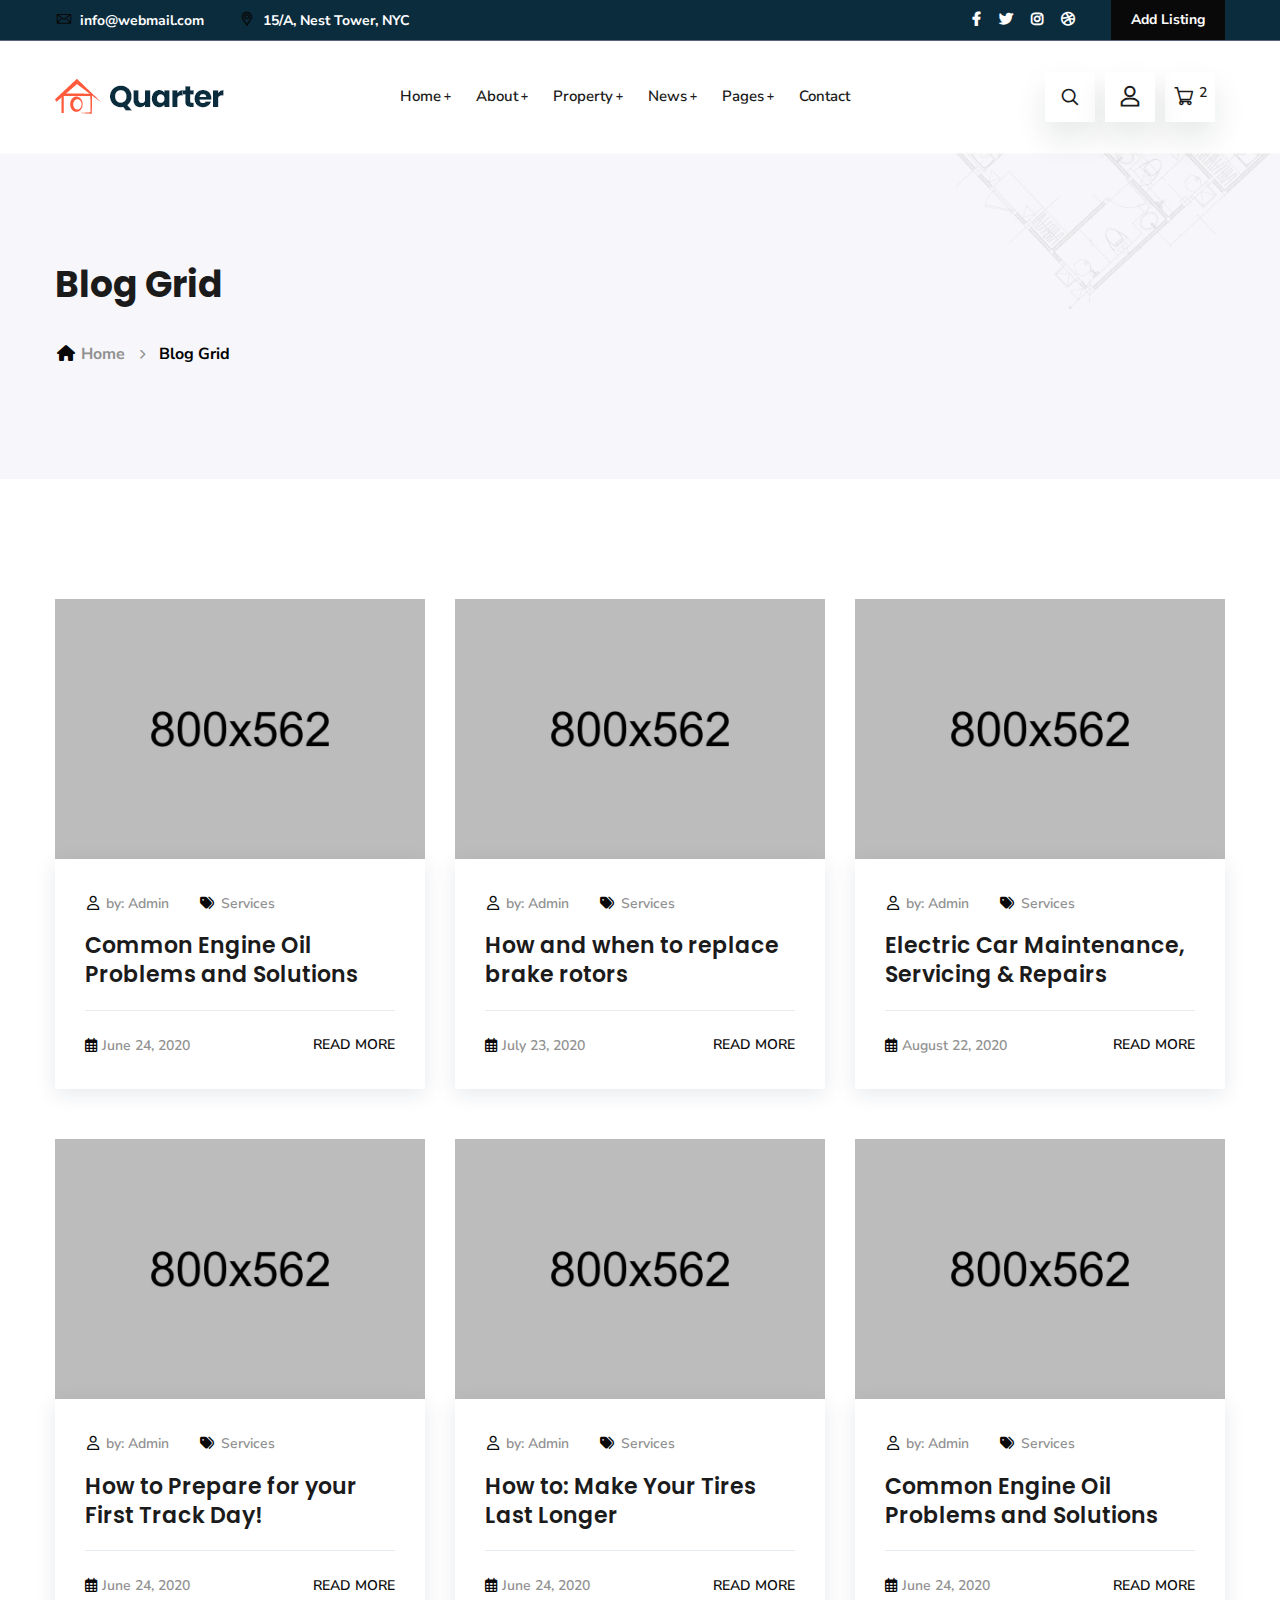
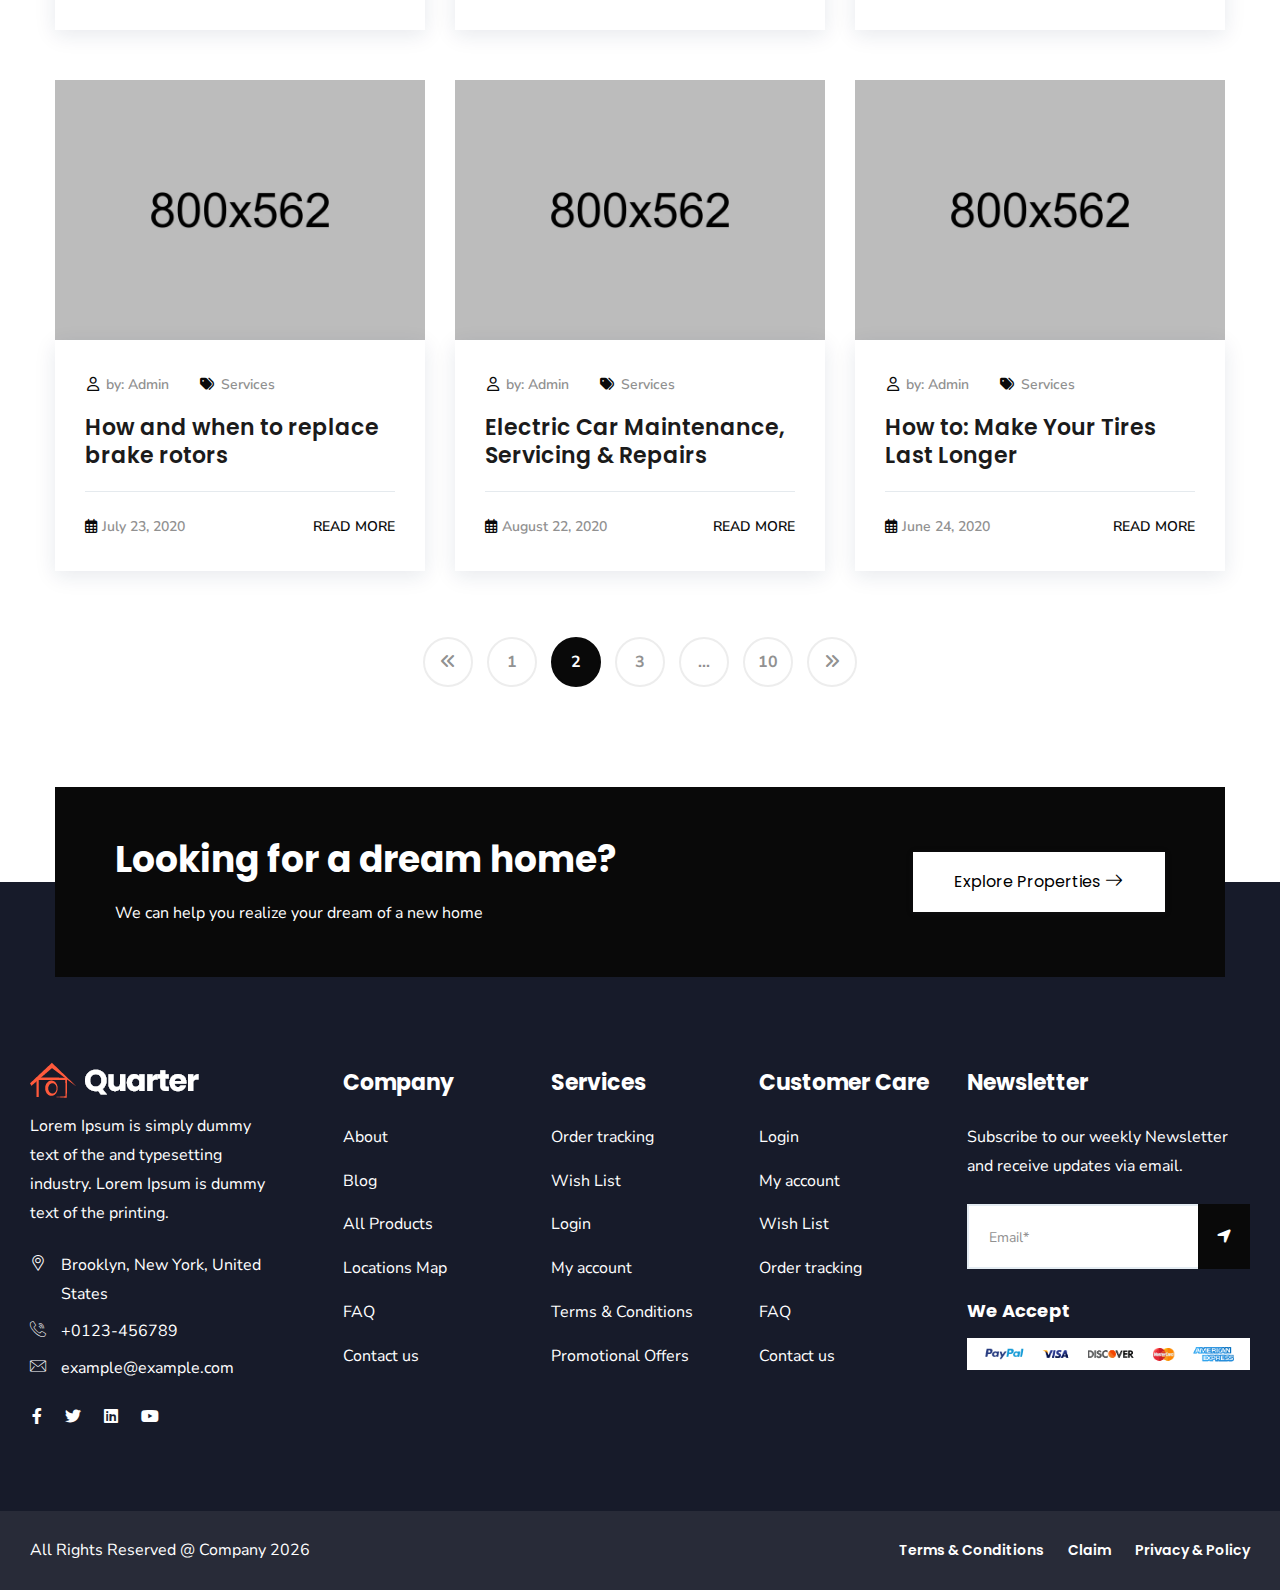
<file: blog-grid.html>
<!doctype html>
<html class="no-js" lang="zxx">

<head>
    <meta charset="utf-8">
    <meta http-equiv="x-ua-compatible" content="ie=edge">
    <title>Quarter - Real Estate HTML Template</title>
    <meta name="robots" content="noindex, follow" />
    <meta name="description" content="">
    <meta name="viewport" content="width=device-width, initial-scale=1, shrink-to-fit=no">

    <!-- Place favicon.png in the root directory -->
    <link rel="shortcut icon" href="img/favicon.png" type="image/x-icon" />
    <!-- Font Icons css -->
    <link rel="stylesheet" href="css/font-icons.css">
    <!-- plugins css -->
    <link rel="stylesheet" href="css/plugins.css">
    <!-- Main Stylesheet -->
    <link rel="stylesheet" href="css/style.css">
    <!-- Responsive css -->
    <link rel="stylesheet" href="css/responsive.css">
</head>

<body>
    <!--[if lte IE 9]>
        <p class="browserupgrade">You are using an <strong>outdated</strong> browser. Please <a href="https://browsehappy.com/">upgrade your browser</a> to improve your experience and security.</p>
    <![endif]-->

    <!-- Add your site or application content here -->

<!-- Body main wrapper start -->
<div class="body-wrapper">

    <!-- HEADER AREA START (header-5) -->
    <header class="ltn__header-area ltn__header-5 ltn__header-transparent--- gradient-color-4---">
        <!-- ltn__header-top-area start -->
        <div class="ltn__header-top-area section-bg-6 top-area-color-white---">
            <div class="container">
                <div class="row">
                    <div class="col-md-7">
                        <div class="ltn__top-bar-menu">
                            <ul>
                                <li><a href="mailto:info@webmail.com?Subject=Flower%20greetings%20to%20you"><i class="icon-mail"></i> info@webmail.com</a></li>
                                <li><a href="locations.html"><i class="icon-placeholder"></i> 15/A, Nest Tower, NYC</a></li>
                            </ul>
                        </div>
                    </div>
                    <div class="col-md-5">
                        <div class="top-bar-right text-end">
                            <div class="ltn__top-bar-menu">
                                <ul>
                                    <li class="d-none">
                                        <!-- ltn__language-menu -->
                                        <div class="ltn__drop-menu ltn__currency-menu ltn__language-menu">
                                            <ul>
                                                <li><a href="#" class="dropdown-toggle"><span class="active-currency">English</span></a>
                                                    <ul>
                                                        <li><a href="#">Arabic</a></li>
                                                        <li><a href="#">Bengali</a></li>
                                                        <li><a href="#">Chinese</a></li>
                                                        <li><a href="#">English</a></li>
                                                        <li><a href="#">French</a></li>
                                                        <li><a href="#">Hindi</a></li>
                                                    </ul>
                                                </li>
                                            </ul>
                                        </div>
                                    </li>
                                    <li>
                                        <!-- ltn__social-media -->
                                        <div class="ltn__social-media">
                                            <ul>
                                                <li><a href="#" title="Facebook"><i class="fab fa-facebook-f"></i></a></li>
                                                <li><a href="#" title="Twitter"><i class="fab fa-twitter"></i></a></li>
                                                
                                                <li><a href="#" title="Instagram"><i class="fab fa-instagram"></i></a></li>
                                                <li><a href="#" title="Dribbble"><i class="fab fa-dribbble"></i></a></li>
                                            </ul>
                                        </div>
                                    </li>
                                    <li>
                                        <!-- header-top-btn -->
                                        <div class="header-top-btn">
                                            <a href="add-listing.html">Add Listing</a>
                                        </div>
                                    </li>
                                </ul>
                            </div>
                        </div>
                    </div>
                </div>
            </div>
        </div>
        <!-- ltn__header-top-area end -->
        
        <!-- ltn__header-middle-area start -->
        <div class="ltn__header-middle-area ltn__header-sticky ltn__sticky-bg-white">
            <div class="container">
                <div class="row">
                    <div class="col">
                        <div class="site-logo-wrap">
                            <div class="site-logo">
                                <a href="index.html"><img src="img/logo.png" alt="Logo"></a>
                            </div>
                            <div class="get-support clearfix d-none">
                                <div class="get-support-icon">
                                    <i class="icon-call"></i>
                                </div>
                                <div class="get-support-info">
                                    <h6>Get Support</h6>
                                    <h4><a href="tel:+123456789">123-456-789-10</a></h4>
                                </div>
                            </div>
                        </div>
                    </div>
                    <div class="col header-menu-column">
                        <div class="header-menu d-none d-xl-block">
                            <nav>
                                <div class="ltn__main-menu">
                                    <ul>
                                        <li class="menu-icon"><a href="#">Home</a>
                                            <ul class="sub-menu menu-pages-img-show">
                                                <li>
                                                    <a href="index.html">Home Style 01</a>
                                                    <img src="img/home-demos/home-1.jpg" alt="#">
                                                </li>
                                                <li>
                                                    <a href="index-2.html">Home Style 02</a>
                                                    <img src="img/home-demos/home-2.jpg" alt="#">
                                                </li>
                                                <li>
                                                    <a href="index-3.html">Home Style 03</a>
                                                    <img src="img/home-demos/home-3.jpg" alt="#">
                                                </li>
                                                <li>
                                                    <a href="index-4.html">Home Style 04</a>
                                                    <img src="img/home-demos/home-4.jpg" alt="#">
                                                </li>
                                                <li>
                                                    <a href="index-5.html">Home Style 05 <span class="menu-item-badge">video</span></a>
                                                    <img src="img/home-demos/home-5.jpg" alt="#">
                                                </li>
                                                <li>
                                                    <a href="index-6.html">Home Style 06</a>
                                                    <img src="img/home-demos/home-6.jpg" alt="#">
                                                </li>
                                                <li>
                                                    <a href="index-7.html">Home Style 07</a>
                                                    <img src="img/home-demos/home-7.jpg" alt="#">
                                                </li>
                                                <li>
                                                    <a href="index-8.html">Home Style 08</a>
                                                    <img src="img/home-demos/home-8.jpg" alt="#">
                                                </li>
                                                <li>
                                                    <a href="index-9.html">Home Style 09</a>
                                                    <img src="img/home-demos/home-9.jpg" alt="#">
                                                </li>
                                                <li>
                                                    <a href="index-10.html">Home Style 10 <span class="menu-item-badge">Map</span></a>
                                                    <img src="img/home-demos/home-10.jpg" alt="#">
                                                </li>
                                                <li>
                                                    <a href="index-11.html">Home Style 11</a>
                                                    <img src="img/home-demos/home-11.jpg" alt="#">
                                                </li>
                                            </ul>
                                        </li>
                                        <li class="menu-icon"><a href="about.html">About</a>
                                            <ul>
                                                <li><a href="about.html">About</a></li>
                                                <li><a href="service.html">Services</a></li>
                                                <li><a href="service-details.html">Service Details</a></li>
                                                <li><a href="portfolio.html">Portfolio</a></li>
                                                <li><a href="portfolio-2.html">Portfolio - 02</a></li>
                                                <li><a href="portfolio-details.html">Portfolio Details</a></li>
                                                <li><a href="team.html">Team</a></li>
                                                <li><a href="team-details.html">Team Details</a></li>
                                                <li><a href="faq.html">FAQ</a></li>
                                                <li><a href="locations.html">Google Map Locations</a></li>
                                            </ul>
                                        </li>
                                        <li class="menu-icon"><a href="shop.html">Property</a>
                                            <ul>
                                                <li><a href="shop.html">Property Grid</a></li>
                                                <li><a href="shop-list.html">Property List</a></li>
                                                <li><a href="shop-grid.html">Property No Sidebar</a></li>
                                                <li><a href="shop-left-sidebar.html">Property Left sidebar</a></li>
                                                <li><a href="shop-right-sidebar.html">Property right sidebar</a></li>
                                                <li><a href="product-details.html">Property details </a></li>
                                                <li><a href="#">Other Pages <span class="float-end">>></span></a>
                                                    <ul>
                                                        <li><a href="cart.html">Cart</a></li>
                                                        <li><a href="wishlist.html">Wishlist</a></li>
                                                        <li><a href="checkout.html">Checkout</a></li>
                                                        <li><a href="order-tracking.html">Order Tracking</a></li>
                                                        <li><a href="account.html">My Account</a></li>
                                                        <li><a href="login.html">Sign in</a></li>
                                                        <li><a href="register.html">Register</a></li>
                                                    </ul>
                                                </li>
                                            </ul>
                                        </li>
                                        <li class="menu-icon"><a href="blog.html">News</a>
                                            <ul>
                                                <li><a href="blog.html">News</a></li>
                                                <li><a href="blog-grid.html">News Grid</a></li>
                                                <li><a href="blog-left-sidebar.html">News Left sidebar</a></li>
                                                <li><a href="blog-right-sidebar.html">News Right sidebar</a></li>
                                                <li><a href="blog-details.html">News details</a></li>
                                            </ul>
                                        </li>
                                        <li class="menu-icon"><a href="#">Pages</a>
                                            <ul class="mega-menu">
                                                <li><a href="#">Inner Pages</a>
                                                    <ul>
                                                        <li><a href="portfolio.html">Portfolio</a></li>
                                                        <li><a href="portfolio-2.html">Portfolio - 02</a></li>
                                                        <li><a href="portfolio-details.html">Portfolio Details</a></li>
                                                        <li><a href="team.html">Team</a></li>
                                                        <li><a href="team-details.html">Team Details</a></li>
                                                        <li><a href="faq.html">FAQ</a></li>
                                                    </ul>
                                                </li>
                                                <li><a href="#">Inner Pages</a>
                                                    <ul>
                                                        <li><a href="history.html">History</a></li>
                                                        <li><a href="add-listing.html">Add Listing</a></li>
                                                        <li><a href="locations.html">Google Map Locations</a></li>
                                                        <li><a href="404.html">404</a></li>
                                                        <li><a href="contact.html">Contact</a></li>
                                                        <li><a href="coming-soon.html">Coming Soon</a></li>
                                                    </ul>
                                                </li>
                                                <li><a href="#">Shop Pages</a>
                                                    <ul>
                                                        <li><a href="shop.html">Shop</a></li>
                                                        <li><a href="shop-left-sidebar.html">Shop Left sidebar</a></li>
                                                        <li><a href="shop-right-sidebar.html">Shop right sidebar</a></li>
                                                        <li><a href="shop-grid.html">Shop Grid</a></li>
                                                        <li><a href="product-details.html">Shop details </a></li>
                                                        <li><a href="cart.html">Cart</a></li>
                                                    </ul>
                                                </li>
                                                <li><a href="shop.html"><img src="img/banner/menu-banner-1.jpg" alt="#"></a>
                                                </li>
                                            </ul>
                                        </li>
                                        <li><a href="contact.html">Contact</a></li>
                                    </ul>
                                </div>
                            </nav>
                        </div>
                    </div>
                    <div class="col ltn__header-options ltn__header-options-2 mb-sm-20">
                        <!-- header-search-1 -->
                        <div class="header-search-wrap">
                            <div class="header-search-1">
                                <div class="search-icon">
                                    <i class="icon-search for-search-show"></i>
                                    <i class="icon-cancel  for-search-close"></i>
                                </div>
                            </div>
                            <div class="header-search-1-form">
                                <form id="#" method="get"  action="#">
                                    <input type="text" name="search" value="" placeholder="Search here..."/>
                                    <button type="submit">
                                        <span><i class="icon-search"></i></span>
                                    </button>
                                </form>
                            </div>
                        </div>
                        <!-- user-menu -->
                        <div class="ltn__drop-menu user-menu">
                            <ul>
                                <li>
                                    <a href="#"><i class="icon-user"></i></a>
                                    <ul>
                                        <li><a href="login.html">Sign in</a></li>
                                        <li><a href="register.html">Register</a></li>
                                        <li><a href="account.html">My Account</a></li>
                                        <li><a href="wishlist.html">Wishlist</a></li>
                                    </ul>
                                </li>
                            </ul>
                        </div>
                        <!-- mini-cart -->
                        <div class="mini-cart-icon">
                            <a href="#ltn__utilize-cart-menu" class="ltn__utilize-toggle">
                                <i class="icon-shopping-cart"></i>
                                <sup>2</sup>
                            </a>
                        </div>
                        <!-- mini-cart -->
                        <!-- Mobile Menu Button -->
                        <div class="mobile-menu-toggle d-xl-none">
                            <a href="#ltn__utilize-mobile-menu" class="ltn__utilize-toggle">
                                <svg viewBox="0 0 800 600">
                                    <path d="M300,220 C300,220 520,220 540,220 C740,220 640,540 520,420 C440,340 300,200 300,200" id="top"></path>
                                    <path d="M300,320 L540,320" id="middle"></path>
                                    <path d="M300,210 C300,210 520,210 540,210 C740,210 640,530 520,410 C440,330 300,190 300,190" id="bottom" transform="translate(480, 320) scale(1, -1) translate(-480, -318) "></path>
                                </svg>
                            </a>
                        </div>
                    </div>
                </div>
            </div>
        </div>
        <!-- ltn__header-middle-area end -->
    </header>
    <!-- HEADER AREA END -->

    <!-- Utilize Cart Menu Start -->
    <div id="ltn__utilize-cart-menu" class="ltn__utilize ltn__utilize-cart-menu">
        <div class="ltn__utilize-menu-inner ltn__scrollbar">
            <div class="ltn__utilize-menu-head">
                <span class="ltn__utilize-menu-title">Cart</span>
                <button class="ltn__utilize-close">×</button>
            </div>
            <div class="mini-cart-product-area ltn__scrollbar">
                <div class="mini-cart-item clearfix">
                    <div class="mini-cart-img">
                        <a href="#"><img src="img/product/1.png" alt="Image"></a>
                        <span class="mini-cart-item-delete"><i class="icon-cancel"></i></span>
                    </div>
                    <div class="mini-cart-info">
                        <h6><a href="#">Wheel Bearing Retainer</a></h6>
                        <span class="mini-cart-quantity">1 x $65.00</span>
                    </div>
                </div>
                <div class="mini-cart-item clearfix">
                    <div class="mini-cart-img">
                        <a href="#"><img src="img/product/2.png" alt="Image"></a>
                        <span class="mini-cart-item-delete"><i class="icon-cancel"></i></span>
                    </div>
                    <div class="mini-cart-info">
                        <h6><a href="#">3 Rooms Manhattan</a></h6>
                        <span class="mini-cart-quantity">1 x $85.00</span>
                    </div>
                </div>
                <div class="mini-cart-item clearfix">
                    <div class="mini-cart-img">
                        <a href="#"><img src="img/product/3.png" alt="Image"></a>
                        <span class="mini-cart-item-delete"><i class="icon-cancel"></i></span>
                    </div>
                    <div class="mini-cart-info">
                        <h6><a href="#">OE Replica Wheels</a></h6>
                        <span class="mini-cart-quantity">1 x $92.00</span>
                    </div>
                </div>
                <div class="mini-cart-item clearfix">
                    <div class="mini-cart-img">
                        <a href="#"><img src="img/product/4.png" alt="Image"></a>
                        <span class="mini-cart-item-delete"><i class="icon-cancel"></i></span>
                    </div>
                    <div class="mini-cart-info">
                        <h6><a href="#">Shock Mount Insulator</a></h6>
                        <span class="mini-cart-quantity">1 x $68.00</span>
                    </div>
                </div>
            </div>
            <div class="mini-cart-footer">
                <div class="mini-cart-sub-total">
                    <h5>Subtotal: <span>$310.00</span></h5>
                </div>
                <div class="btn-wrapper">
                    <a href="cart.html" class="theme-btn-1 btn btn-effect-1">View Cart</a>
                    <a href="cart.html" class="theme-btn-2 btn btn-effect-2">Checkout</a>
                </div>
                <p>Free Shipping on All Orders Over $100!</p>
            </div>

        </div>
    </div>
    <!-- Utilize Cart Menu End -->

    <!-- Utilize Mobile Menu Start -->
    <div id="ltn__utilize-mobile-menu" class="ltn__utilize ltn__utilize-mobile-menu">
        <div class="ltn__utilize-menu-inner ltn__scrollbar">
            <div class="ltn__utilize-menu-head">
                <div class="site-logo">
                    <a href="index.html"><img src="img/logo.png" alt="Logo"></a>
                </div>
                <button class="ltn__utilize-close">×</button>
            </div>
            <div class="ltn__utilize-menu-search-form">
                <form action="#">
                    <input type="text" placeholder="Search...">
                    <button><i class="fas fa-search"></i></button>
                </form>
            </div>
            <div class="ltn__utilize-menu">
                <ul>
                    <li><a href="#">Home</a>
                        <ul class="sub-menu">
                            <li><a href="index.html">Home Style 01</a></li>
                            <li><a href="index-2.html">Home Style 02</a></li>
                            <li><a href="index-3.html">Home Style 03</a></li>
                            <li><a href="index-4.html">Home Style 04</a></li>
                            <li><a href="index-5.html">Home Style 05  <span class="menu-item-badge">video</span></a></li>
                            <li><a href="index-6.html">Home Style 06</a></li>
                            <li><a href="index-7.html">Home Style 07</a></li>
                            <li><a href="index-8.html">Home Style 08</a></li>
                            <li><a href="index-9.html">Home Style 09</a></li>
                            <li><a href="index-10.html">Home Style 10 <span class="menu-item-badge">Map</span></a></li>
                            <li><a href="index-11.html">Home Style 11</a></li>
                        </ul>
                    </li>
                    <li><a href="#">About</a>
                        <ul class="sub-menu">
                            <li><a href="about.html">About</a></li>
                            <li><a href="service.html">Services</a></li>
                            <li><a href="service-details.html">Service Details</a></li>
                            <li><a href="portfolio.html">Portfolio</a></li>
                            <li><a href="portfolio-2.html">Portfolio - 02</a></li>
                            <li><a href="portfolio-details.html">Portfolio Details</a></li>
                            <li><a href="team.html">Team</a></li>
                            <li><a href="team-details.html">Team Details</a></li>
                            <li><a href="faq.html">FAQ</a></li>
                            <li><a href="locations.html">Google Map Locations</a></li>
                        </ul>
                    </li>
                    <li><a href="#">Property</a>
                        <ul class="sub-menu">
                            <li><a href="shop.html">Property Grid</a></li>
                            <li><a href="shop-list.html">Property List</a></li>
                            <li><a href="shop-grid.html">Property No Sidebar</a></li>
                            <li><a href="shop-left-sidebar.html">Property Left sidebar</a></li>
                            <li><a href="shop-right-sidebar.html">Property right sidebar</a></li>
                            <li><a href="product-details.html">Property details </a></li>
                            <li><a href="cart.html">Cart</a></li>
                            <li><a href="wishlist.html">Wishlist</a></li>
                            <li><a href="checkout.html">Checkout</a></li>
                            <li><a href="order-tracking.html">Order Tracking</a></li>
                            <li><a href="account.html">My Account</a></li>
                            <li><a href="login.html">Sign in</a></li>
                            <li><a href="register.html">Register</a></li>
                        </ul>
                    </li>
                    <li><a href="#">News</a>
                        <ul class="sub-menu">
                            <li><a href="blog.html">News</a></li>
                            <li><a href="blog-grid.html">News Grid</a></li>
                            <li><a href="blog-left-sidebar.html">News Left sidebar</a></li>
                            <li><a href="blog-right-sidebar.html">News Right sidebar</a></li>
                            <li><a href="blog-details.html">News details</a></li>
                        </ul>
                    </li>
                    <li><a href="#">Pages</a>
                        <ul class="sub-menu">
                            <li><a href="about.html">About</a></li>
                            <li><a href="service.html">Services</a></li>
                            <li><a href="service-details.html">Service Details</a></li>
                            <li><a href="portfolio.html">Portfolio</a></li>
                            <li><a href="portfolio-2.html">Portfolio - 02</a></li>
                            <li><a href="portfolio-details.html">Portfolio Details</a></li>
                            <li><a href="team.html">Team</a></li>
                            <li><a href="team-details.html">Team Details</a></li>
                            <li><a href="faq.html">FAQ</a></li>
                            <li><a href="history.html">History</a></li>
                            <li><a href="add-listing.html">Add Listing</a></li>
                            <li><a href="locations.html">Google Map Locations</a></li>
                            <li><a href="404.html">404</a></li>
                            <li><a href="contact.html">Contact</a></li>
                            <li><a href="coming-soon.html">Coming Soon</a></li>
                        </ul>
                    </li>
                    <li><a href="contact.html">Contact</a></li>
                </ul>
            </div>
            <div class="ltn__utilize-buttons ltn__utilize-buttons-2">
                <ul>
                    <li>
                        <a href="account.html" title="My Account">
                            <span class="utilize-btn-icon">
                                <i class="far fa-user"></i>
                            </span>
                            My Account
                        </a>
                    </li>
                    <li>
                        <a href="wishlist.html" title="Wishlist">
                            <span class="utilize-btn-icon">
                                <i class="far fa-heart"></i>
                                <sup>3</sup>
                            </span>
                            Wishlist
                        </a>
                    </li>
                    <li>
                        <a href="cart.html" title="Shoping Cart">
                            <span class="utilize-btn-icon">
                                <i class="fas fa-shopping-cart"></i>
                                <sup>5</sup>
                            </span>
                            Shoping Cart
                        </a>
                    </li>
                </ul>
            </div>
            <div class="ltn__social-media-2">
                <ul>
                    <li><a href="#" title="Facebook"><i class="fab fa-facebook-f"></i></a></li>
                    <li><a href="#" title="Twitter"><i class="fab fa-twitter"></i></a></li>
                    <li><a href="#" title="Linkedin"><i class="fab fa-linkedin"></i></a></li>
                    <li><a href="#" title="Instagram"><i class="fab fa-instagram"></i></a></li>
                </ul>
            </div>
        </div>
    </div>
    <!-- Utilize Mobile Menu End -->

    <div class="ltn__utilize-overlay"></div>

    <!-- BREADCRUMB AREA START -->
    <div class="ltn__breadcrumb-area text-left bg-overlay-white-30 bg-image "  data-bs-bg="img/bg/14.jpg">
        <div class="container">
            <div class="row">
                <div class="col-lg-12">
                    <div class="ltn__breadcrumb-inner">
                        <h1 class="page-title">Blog Grid</h1>
                        <div class="ltn__breadcrumb-list">
                            <ul>
                                <li><a href="index.html"><span class="ltn__secondary-color"><i class="fas fa-home"></i></span> Home</a></li>
                                <li>Blog Grid</li>
                            </ul>
                        </div>
                    </div>
                </div>
            </div>
        </div>
    </div>
    <!-- BREADCRUMB AREA END -->

    <!-- BLOG AREA START -->
    <div class="ltn__blog-area ltn__blog-item-3-normal mb-100">
        <div class="container">
            <div class="row">
                <!-- Blog Item -->
                <div class="col-lg-4 col-sm-6 col-12">
                    <div class="ltn__blog-item ltn__blog-item-3">
                        <div class="ltn__blog-img">
                            <a href="blog-details.html"><img src="img/blog/1.jpg" alt="#"></a>
                        </div>
                        <div class="ltn__blog-brief">
                            <div class="ltn__blog-meta">
                                <ul>
                                    <li class="ltn__blog-author">
                                        <a href="#"><i class="far fa-user"></i>by: Admin</a>
                                    </li>
                                    <li class="ltn__blog-tags">
                                        <a href="#"><i class="fas fa-tags"></i>Services</a>
                                    </li>
                                </ul>
                            </div>
                            <h3 class="ltn__blog-title"><a href="blog-details.html">Common Engine Oil Problems and Solutions</a></h3>
                            <div class="ltn__blog-meta-btn">
                                <div class="ltn__blog-meta">
                                    <ul>
                                        <li class="ltn__blog-date"><i class="far fa-calendar-alt"></i>June 24, 2020</li>
                                    </ul>
                                </div>
                                <div class="ltn__blog-btn">
                                    <a href="blog-details.html">Read more</a>
                                </div>
                            </div>
                        </div>
                    </div>
                </div>
                <!-- Blog Item -->
                <div class="col-lg-4 col-sm-6 col-12">
                    <div class="ltn__blog-item ltn__blog-item-3">
                        <div class="ltn__blog-img">
                            <a href="blog-details.html"><img src="img/blog/2.jpg" alt="#"></a>
                        </div>
                        <div class="ltn__blog-brief">
                            <div class="ltn__blog-meta">
                                <ul>
                                    <li class="ltn__blog-author">
                                        <a href="#"><i class="far fa-user"></i>by: Admin</a>
                                    </li>
                                    <li class="ltn__blog-tags">
                                        <a href="#"><i class="fas fa-tags"></i>Services</a>
                                    </li>
                                </ul>
                            </div>
                            <h3 class="ltn__blog-title"><a href="blog-details.html">How and when to replace brake rotors</a></h3>
                            <div class="ltn__blog-meta-btn">
                                <div class="ltn__blog-meta">
                                    <ul>
                                        <li class="ltn__blog-date"><i class="far fa-calendar-alt"></i>July 23, 2020</li>
                                    </ul>
                                </div>
                                <div class="ltn__blog-btn">
                                    <a href="blog-details.html">Read more</a>
                                </div>
                            </div>
                        </div>
                    </div>
                </div>
                <!-- Blog Item -->
                <div class="col-lg-4 col-sm-6 col-12">
                    <div class="ltn__blog-item ltn__blog-item-3">
                        <div class="ltn__blog-img">
                            <a href="blog-details.html"><img src="img/blog/3.jpg" alt="#"></a>
                        </div>
                        <div class="ltn__blog-brief">
                            <div class="ltn__blog-meta">
                                <ul>
                                    <li class="ltn__blog-author">
                                        <a href="#"><i class="far fa-user"></i>by: Admin</a>
                                    </li>
                                    <li class="ltn__blog-tags">
                                        <a href="#"><i class="fas fa-tags"></i>Services</a>
                                    </li>
                                </ul>
                            </div>
                            <h3 class="ltn__blog-title"><a href="blog-details.html">Electric Car Maintenance, Servicing & Repairs</a></h3>
                            <div class="ltn__blog-meta-btn">
                                <div class="ltn__blog-meta">
                                    <ul>
                                        <li class="ltn__blog-date"><i class="far fa-calendar-alt"></i>August 22, 2020</li>
                                    </ul>
                                </div>
                                <div class="ltn__blog-btn">
                                    <a href="blog-details.html">Read more</a>
                                </div>
                            </div>
                        </div>
                    </div>
                </div>
                <!-- Blog Item -->
                <div class="col-lg-4 col-sm-6 col-12">
                    <div class="ltn__blog-item ltn__blog-item-3">
                        <div class="ltn__blog-img">
                            <a href="blog-details.html"><img src="img/blog/4.jpg" alt="#"></a>
                        </div>
                        <div class="ltn__blog-brief">
                            <div class="ltn__blog-meta">
                                <ul>
                                    <li class="ltn__blog-author">
                                        <a href="#"><i class="far fa-user"></i>by: Admin</a>
                                    </li>
                                    <li class="ltn__blog-tags">
                                        <a href="#"><i class="fas fa-tags"></i>Services</a>
                                    </li>
                                </ul>
                            </div>
                            <h3 class="ltn__blog-title"><a href="blog-details.html">How to Prepare for your First Track Day!</a></h3>
                            <div class="ltn__blog-meta-btn">
                                <div class="ltn__blog-meta">
                                    <ul>
                                        <li class="ltn__blog-date"><i class="far fa-calendar-alt"></i>June 24, 2020</li>
                                    </ul>
                                </div>
                                <div class="ltn__blog-btn">
                                    <a href="blog-details.html">Read more</a>
                                </div>
                            </div>
                        </div>
                    </div>
                </div>
                <!-- Blog Item -->
                <div class="col-lg-4 col-sm-6 col-12">
                    <div class="ltn__blog-item ltn__blog-item-3">
                        <div class="ltn__blog-img">
                            <a href="blog-details.html"><img src="img/blog/5.jpg" alt="#"></a>
                        </div>
                        <div class="ltn__blog-brief">
                            <div class="ltn__blog-meta">
                                <ul>
                                    <li class="ltn__blog-author">
                                        <a href="#"><i class="far fa-user"></i>by: Admin</a>
                                    </li>
                                    <li class="ltn__blog-tags">
                                        <a href="#"><i class="fas fa-tags"></i>Services</a>
                                    </li>
                                </ul>
                            </div>
                            <h3 class="ltn__blog-title"><a href="blog-details.html">How to: Make Your Tires Last Longer</a></h3>
                            <div class="ltn__blog-meta-btn">
                                <div class="ltn__blog-meta">
                                    <ul>
                                        <li class="ltn__blog-date"><i class="far fa-calendar-alt"></i>June 24, 2020</li>
                                    </ul>
                                </div>
                                <div class="ltn__blog-btn">
                                    <a href="blog-details.html">Read more</a>
                                </div>
                            </div>
                        </div>
                    </div>
                </div>
                <!-- Blog Item -->
                <div class="col-lg-4 col-sm-6 col-12">
                    <div class="ltn__blog-item ltn__blog-item-3">
                        <div class="ltn__blog-img">
                            <a href="blog-details.html"><img src="img/blog/6.jpg" alt="#"></a>
                        </div>
                        <div class="ltn__blog-brief">
                            <div class="ltn__blog-meta">
                                <ul>
                                    <li class="ltn__blog-author">
                                        <a href="#"><i class="far fa-user"></i>by: Admin</a>
                                    </li>
                                    <li class="ltn__blog-tags">
                                        <a href="#"><i class="fas fa-tags"></i>Services</a>
                                    </li>
                                </ul>
                            </div>
                            <h3 class="ltn__blog-title"><a href="blog-details.html">Common Engine Oil Problems and Solutions</a></h3>
                            <div class="ltn__blog-meta-btn">
                                <div class="ltn__blog-meta">
                                    <ul>
                                        <li class="ltn__blog-date"><i class="far fa-calendar-alt"></i>June 24, 2020</li>
                                    </ul>
                                </div>
                                <div class="ltn__blog-btn">
                                    <a href="blog-details.html">Read more</a>
                                </div>
                            </div>
                        </div>
                    </div>
                </div>
                <!-- Blog Item -->
                <div class="col-lg-4 col-sm-6 col-12">
                    <div class="ltn__blog-item ltn__blog-item-3">
                        <div class="ltn__blog-img">
                            <a href="blog-details.html"><img src="img/blog/7.jpg" alt="#"></a>
                        </div>
                        <div class="ltn__blog-brief">
                            <div class="ltn__blog-meta">
                                <ul>
                                    <li class="ltn__blog-author">
                                        <a href="#"><i class="far fa-user"></i>by: Admin</a>
                                    </li>
                                    <li class="ltn__blog-tags">
                                        <a href="#"><i class="fas fa-tags"></i>Services</a>
                                    </li>
                                </ul>
                            </div>
                            <h3 class="ltn__blog-title"><a href="blog-details.html">How and when to replace brake rotors</a></h3>
                            <div class="ltn__blog-meta-btn">
                                <div class="ltn__blog-meta">
                                    <ul>
                                        <li class="ltn__blog-date"><i class="far fa-calendar-alt"></i>July 23, 2020</li>
                                    </ul>
                                </div>
                                <div class="ltn__blog-btn">
                                    <a href="blog-details.html">Read more</a>
                                </div>
                            </div>
                        </div>
                    </div>
                </div>
                <!-- Blog Item -->
                <div class="col-lg-4 col-sm-6 col-12">
                    <div class="ltn__blog-item ltn__blog-item-3">
                        <div class="ltn__blog-img">
                            <a href="blog-details.html"><img src="img/blog/8.jpg" alt="#"></a>
                        </div>
                        <div class="ltn__blog-brief">
                            <div class="ltn__blog-meta">
                                <ul>
                                    <li class="ltn__blog-author">
                                        <a href="#"><i class="far fa-user"></i>by: Admin</a>
                                    </li>
                                    <li class="ltn__blog-tags">
                                        <a href="#"><i class="fas fa-tags"></i>Services</a>
                                    </li>
                                </ul>
                            </div>
                            <h3 class="ltn__blog-title"><a href="blog-details.html">Electric Car Maintenance, Servicing & Repairs</a></h3>
                            <div class="ltn__blog-meta-btn">
                                <div class="ltn__blog-meta">
                                    <ul>
                                        <li class="ltn__blog-date"><i class="far fa-calendar-alt"></i>August 22, 2020</li>
                                    </ul>
                                </div>
                                <div class="ltn__blog-btn">
                                    <a href="blog-details.html">Read more</a>
                                </div>
                            </div>
                        </div>
                    </div>
                </div>
                <!-- Blog Item -->
                <div class="col-lg-4 col-sm-6 col-12">
                    <div class="ltn__blog-item ltn__blog-item-3">
                        <div class="ltn__blog-img">
                            <a href="blog-details.html"><img src="img/blog/2.jpg" alt="#"></a>
                        </div>
                        <div class="ltn__blog-brief">
                            <div class="ltn__blog-meta">
                                <ul>
                                    <li class="ltn__blog-author">
                                        <a href="#"><i class="far fa-user"></i>by: Admin</a>
                                    </li>
                                    <li class="ltn__blog-tags">
                                        <a href="#"><i class="fas fa-tags"></i>Services</a>
                                    </li>
                                </ul>
                            </div>
                            <h3 class="ltn__blog-title"><a href="blog-details.html">How to: Make Your Tires Last Longer</a></h3>
                            <div class="ltn__blog-meta-btn">
                                <div class="ltn__blog-meta">
                                    <ul>
                                        <li class="ltn__blog-date"><i class="far fa-calendar-alt"></i>June 24, 2020</li>
                                    </ul>
                                </div>
                                <div class="ltn__blog-btn">
                                    <a href="blog-details.html">Read more</a>
                                </div>
                            </div>
                        </div>
                    </div>
                </div>
                <!--  -->
            </div>
            <div class="row">
                <div class="col-lg-12">
                    <div class="ltn__pagination-area text-center">
                        <div class="ltn__pagination">
                            <ul>
                                <li><a href="#"><i class="fas fa-angle-double-left"></i></a></li>
                                <li><a href="#">1</a></li>
                                <li class="active"><a href="#">2</a></li>
                                <li><a href="#">3</a></li>
                                <li><a href="#">...</a></li>
                                <li><a href="#">10</a></li>
                                <li><a href="#"><i class="fas fa-angle-double-right"></i></a></li>
                            </ul>
                        </div>
                    </div>
                </div>
            </div>
        </div>
    </div>
    <!-- BLOG AREA END -->

    <!-- CALL TO ACTION START (call-to-action-6) -->
    <div class="ltn__call-to-action-area call-to-action-6 before-bg-bottom" data-bs-bg="img/1.jpg--">
        <div class="container">
            <div class="row">
                <div class="col-lg-12">
                    <div class="call-to-action-inner call-to-action-inner-6 ltn__secondary-bg position-relative text-center---">
                        <div class="coll-to-info text-color-white">
                            <h1>Looking for a dream home?</h1>
                            <p>We can help you realize your dream of a new home</p>
                        </div>
                        <div class="btn-wrapper">
                            <a class="btn btn-effect-3 btn-white" href="contact.html">Explore Properties <i class="icon-next"></i></a>
                        </div>
                    </div>
                </div>
            </div>
        </div>
    </div>
    <!-- CALL TO ACTION END -->

    <!-- FOOTER AREA START -->
    <footer class="ltn__footer-area  ">
        <div class="footer-top-area  section-bg-2 plr--5">
            <div class="container-fluid">
                <div class="row">
                    <div class="col-xl-3 col-md-6 col-sm-6 col-12">
                        <div class="footer-widget footer-about-widget">
                            <div class="footer-logo">
                                <div class="site-logo">
                                    <img src="img/logo-2.png" alt="Logo">
                                </div>
                            </div>
                            <p>Lorem Ipsum is simply dummy text of the and typesetting industry. Lorem Ipsum is dummy text of the printing.</p>
                            <div class="footer-address">
                                <ul>
                                    <li>
                                        <div class="footer-address-icon">
                                            <i class="icon-placeholder"></i>
                                        </div>
                                        <div class="footer-address-info">
                                            <p>Brooklyn, New York, United States</p>
                                        </div>
                                    </li>
                                    <li>
                                        <div class="footer-address-icon">
                                            <i class="icon-call"></i>
                                        </div>
                                        <div class="footer-address-info">
                                            <p><a href="tel:+0123-456789">+0123-456789</a></p>
                                        </div>
                                    </li>
                                    <li>
                                        <div class="footer-address-icon">
                                            <i class="icon-mail"></i>
                                        </div>
                                        <div class="footer-address-info">
                                            <p><a href="mailto:example@example.com">example@example.com</a></p>
                                        </div>
                                    </li>
                                </ul>
                            </div>
                            <div class="ltn__social-media mt-20">
                                <ul>
                                    <li><a href="#" title="Facebook"><i class="fab fa-facebook-f"></i></a></li>
                                    <li><a href="#" title="Twitter"><i class="fab fa-twitter"></i></a></li>
                                    <li><a href="#" title="Linkedin"><i class="fab fa-linkedin"></i></a></li>
                                    <li><a href="#" title="Youtube"><i class="fab fa-youtube"></i></a></li>
                                </ul>
                            </div>
                        </div>
                    </div>
                    <div class="col-xl-2 col-md-6 col-sm-6 col-12">
                        <div class="footer-widget footer-menu-widget clearfix">
                            <h4 class="footer-title">Company</h4>
                            <div class="footer-menu">
                                <ul>
                                    <li><a href="about.html">About</a></li>
                                    <li><a href="blog.html">Blog</a></li>
                                    <li><a href="shop.html">All Products</a></li>
                                    <li><a href="locations.html">Locations Map</a></li>
                                    <li><a href="faq.html">FAQ</a></li>
                                    <li><a href="contact.html">Contact us</a></li>
                                </ul>
                            </div>
                        </div>
                    </div>
                    <div class="col-xl-2 col-md-6 col-sm-6 col-12">
                        <div class="footer-widget footer-menu-widget clearfix">
                            <h4 class="footer-title">Services</h4>
                            <div class="footer-menu">
                                <ul>
                                    <li><a href="order-tracking.html">Order tracking</a></li>
                                    <li><a href="wishlist.html">Wish List</a></li>
                                    <li><a href="login.html">Login</a></li>
                                    <li><a href="account.html">My account</a></li>
                                    <li><a href="about.html">Terms & Conditions</a></li>
                                    <li><a href="about.html">Promotional Offers</a></li>
                                </ul>
                            </div>
                        </div>
                    </div>
                    <div class="col-xl-2 col-md-6 col-sm-6 col-12">
                        <div class="footer-widget footer-menu-widget clearfix">
                            <h4 class="footer-title">Customer Care</h4>
                            <div class="footer-menu">
                                <ul>
                                    <li><a href="login.html">Login</a></li>
                                    <li><a href="account.html">My account</a></li>
                                    <li><a href="wishlist.html">Wish List</a></li>
                                    <li><a href="order-tracking.html">Order tracking</a></li>
                                    <li><a href="faq.html">FAQ</a></li>
                                    <li><a href="contact.html">Contact us</a></li>
                                </ul>
                            </div>
                        </div>
                    </div>
                    <div class="col-xl-3 col-md-6 col-sm-12 col-12">
                        <div class="footer-widget footer-newsletter-widget">
                            <h4 class="footer-title">Newsletter</h4>
                            <p>Subscribe to our weekly Newsletter and receive updates via email.</p>
                            <div class="footer-newsletter">
                                <form action="#">
                                    <input type="email" name="email" placeholder="Email*">
                                    <div class="btn-wrapper">
                                        <button class="theme-btn-1 btn" type="submit"><i class="fas fa-location-arrow"></i></button>
                                    </div>
                                </form>
                            </div>
                            <h5 class="mt-30">We Accept</h5>
                            <img src="img/icons/payment-4.png" alt="Payment Image">
                        </div>
                    </div>
                </div>
            </div>
        </div>
        <div class="ltn__copyright-area ltn__copyright-2 section-bg-7  plr--5">
            <div class="container-fluid ltn__border-top-2">
                <div class="row">
                    <div class="col-md-6 col-12">
                        <div class="ltn__copyright-design clearfix">
                            <p>All Rights Reserved @ Company <span class="current-year"></span></p>
                        </div>
                    </div>
                    <div class="col-md-6 col-12 align-self-center">
                        <div class="ltn__copyright-menu text-end">
                            <ul>
                                <li><a href="#">Terms & Conditions</a></li>
                                <li><a href="#">Claim</a></li>
                                <li><a href="#">Privacy & Policy</a></li>
                            </ul>
                        </div>
                    </div>
                </div>
            </div>
        </div>
    </footer>
    <!-- FOOTER AREA END -->

</div>
<!-- Body main wrapper end -->

    <!-- All JS Plugins -->
    <script src="js/plugins.js"></script>
    <!-- Main JS -->
    <script src="js/main.js"></script>
  
</body>
</html>
</file>
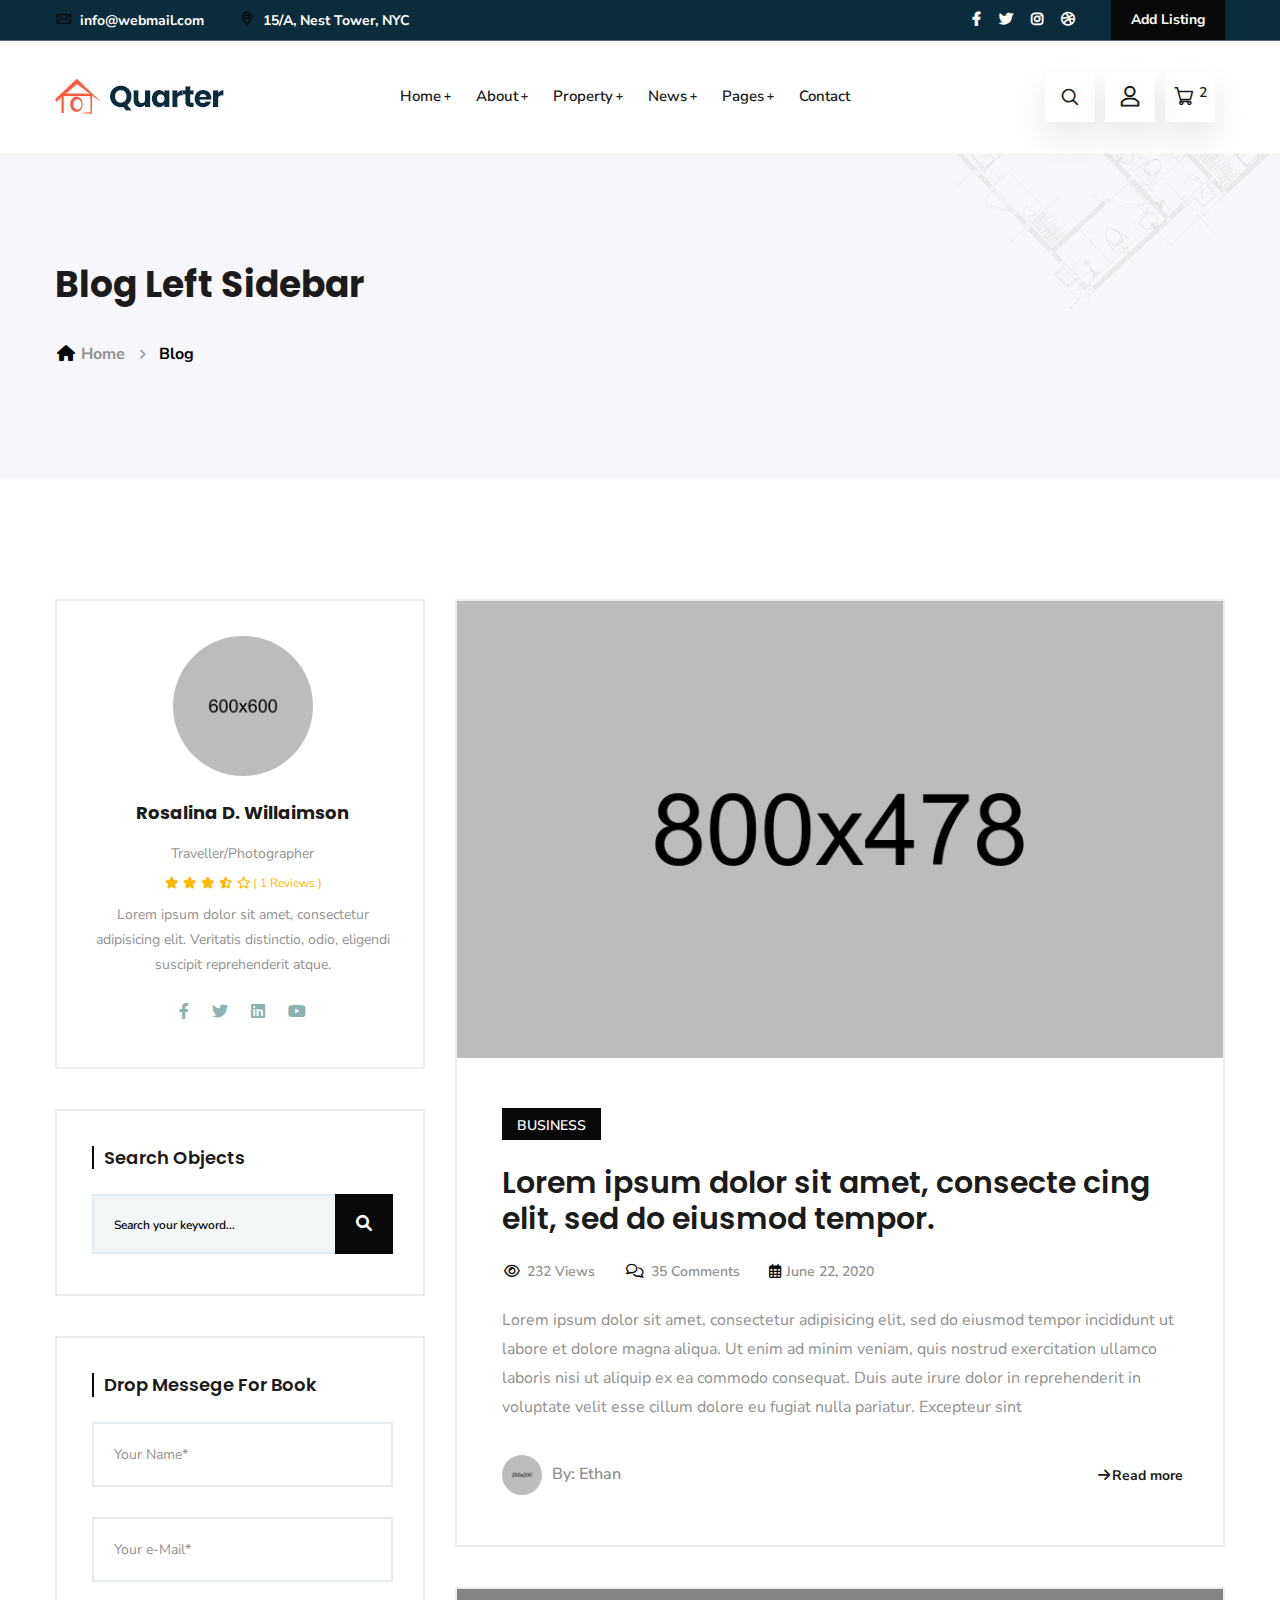
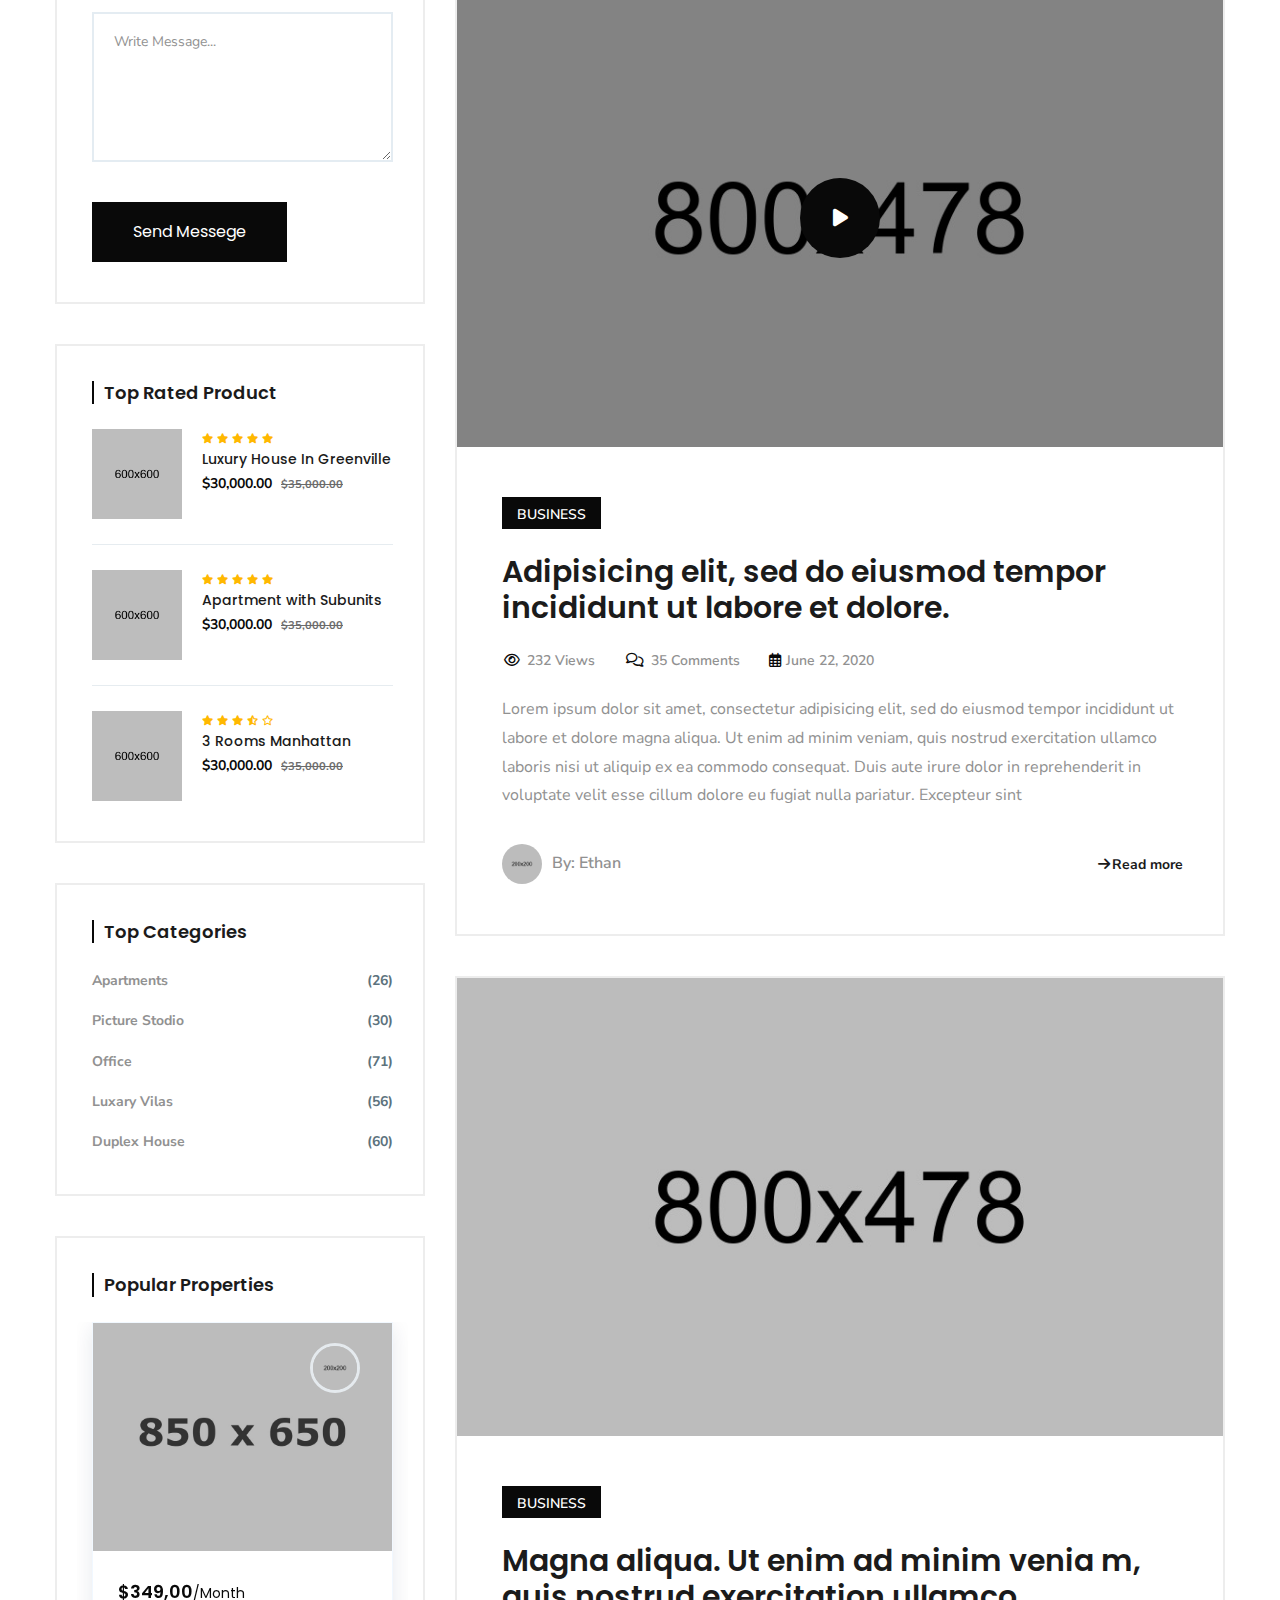
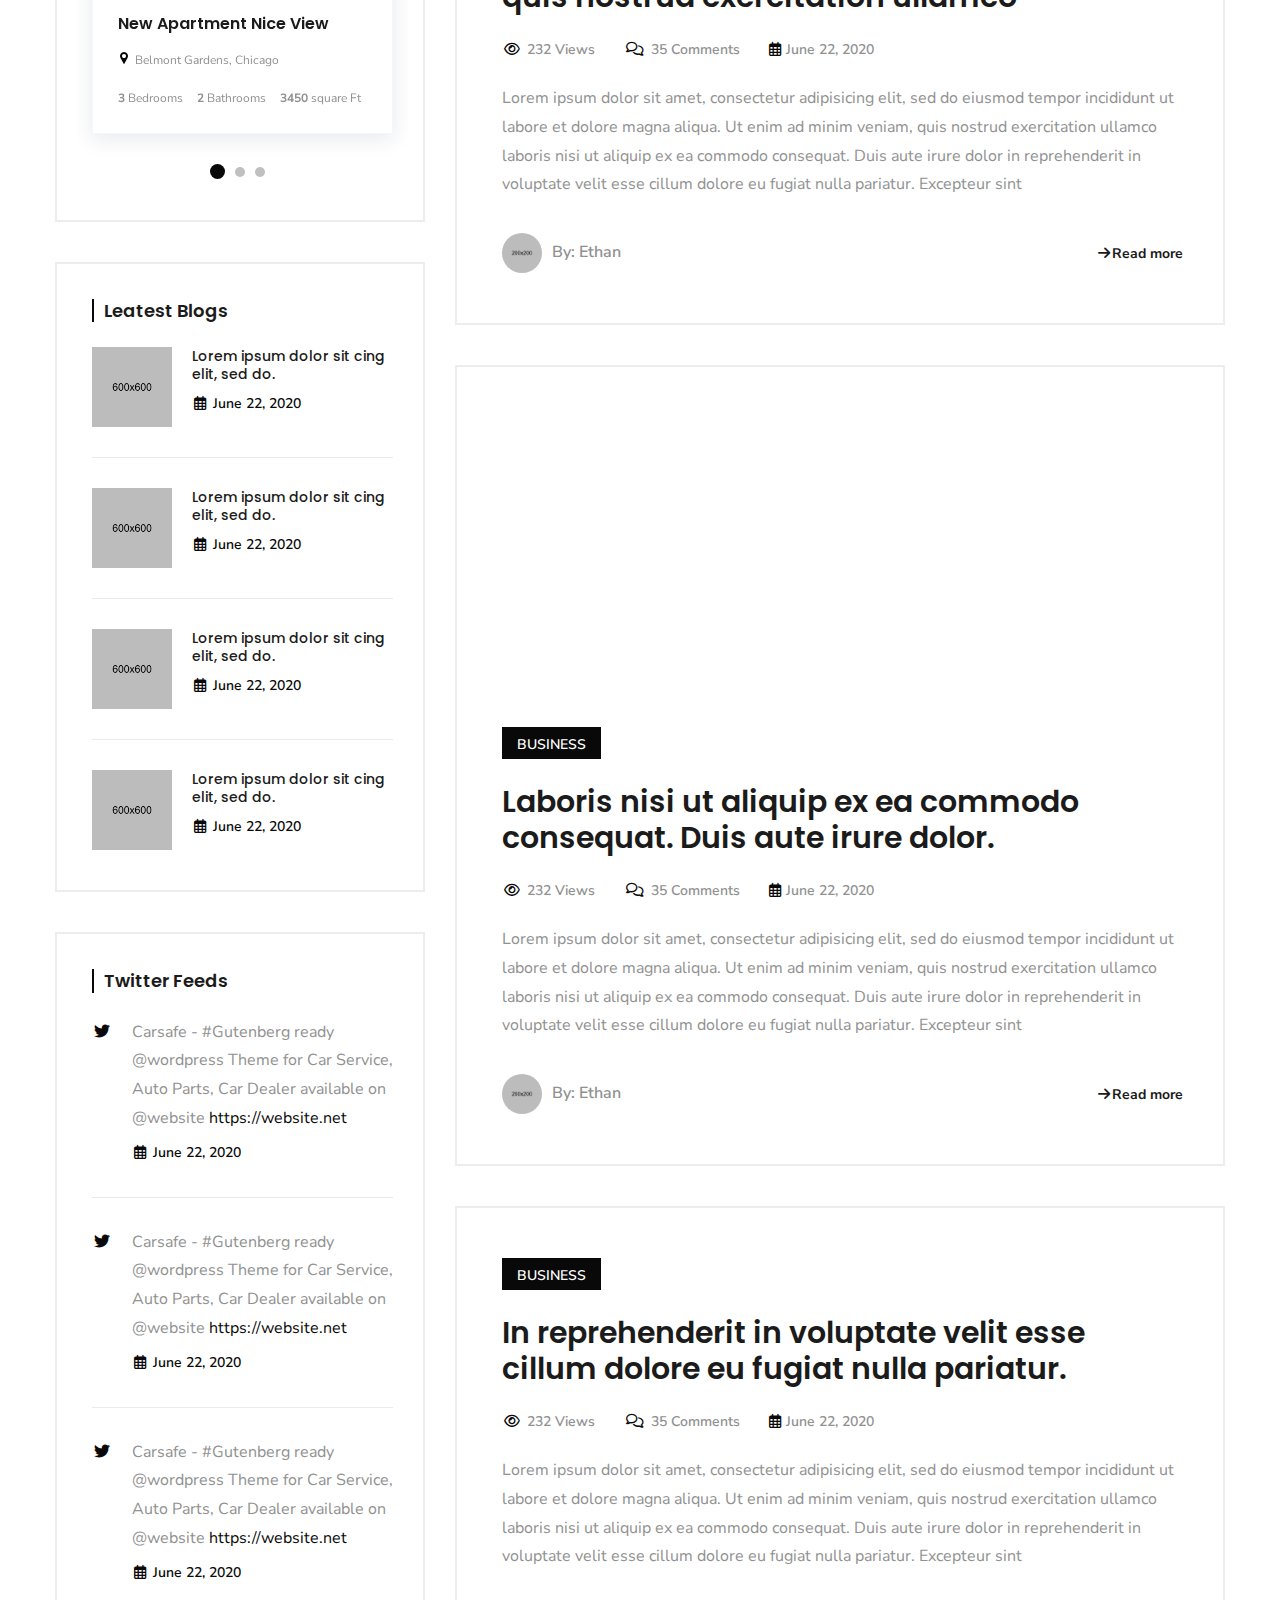
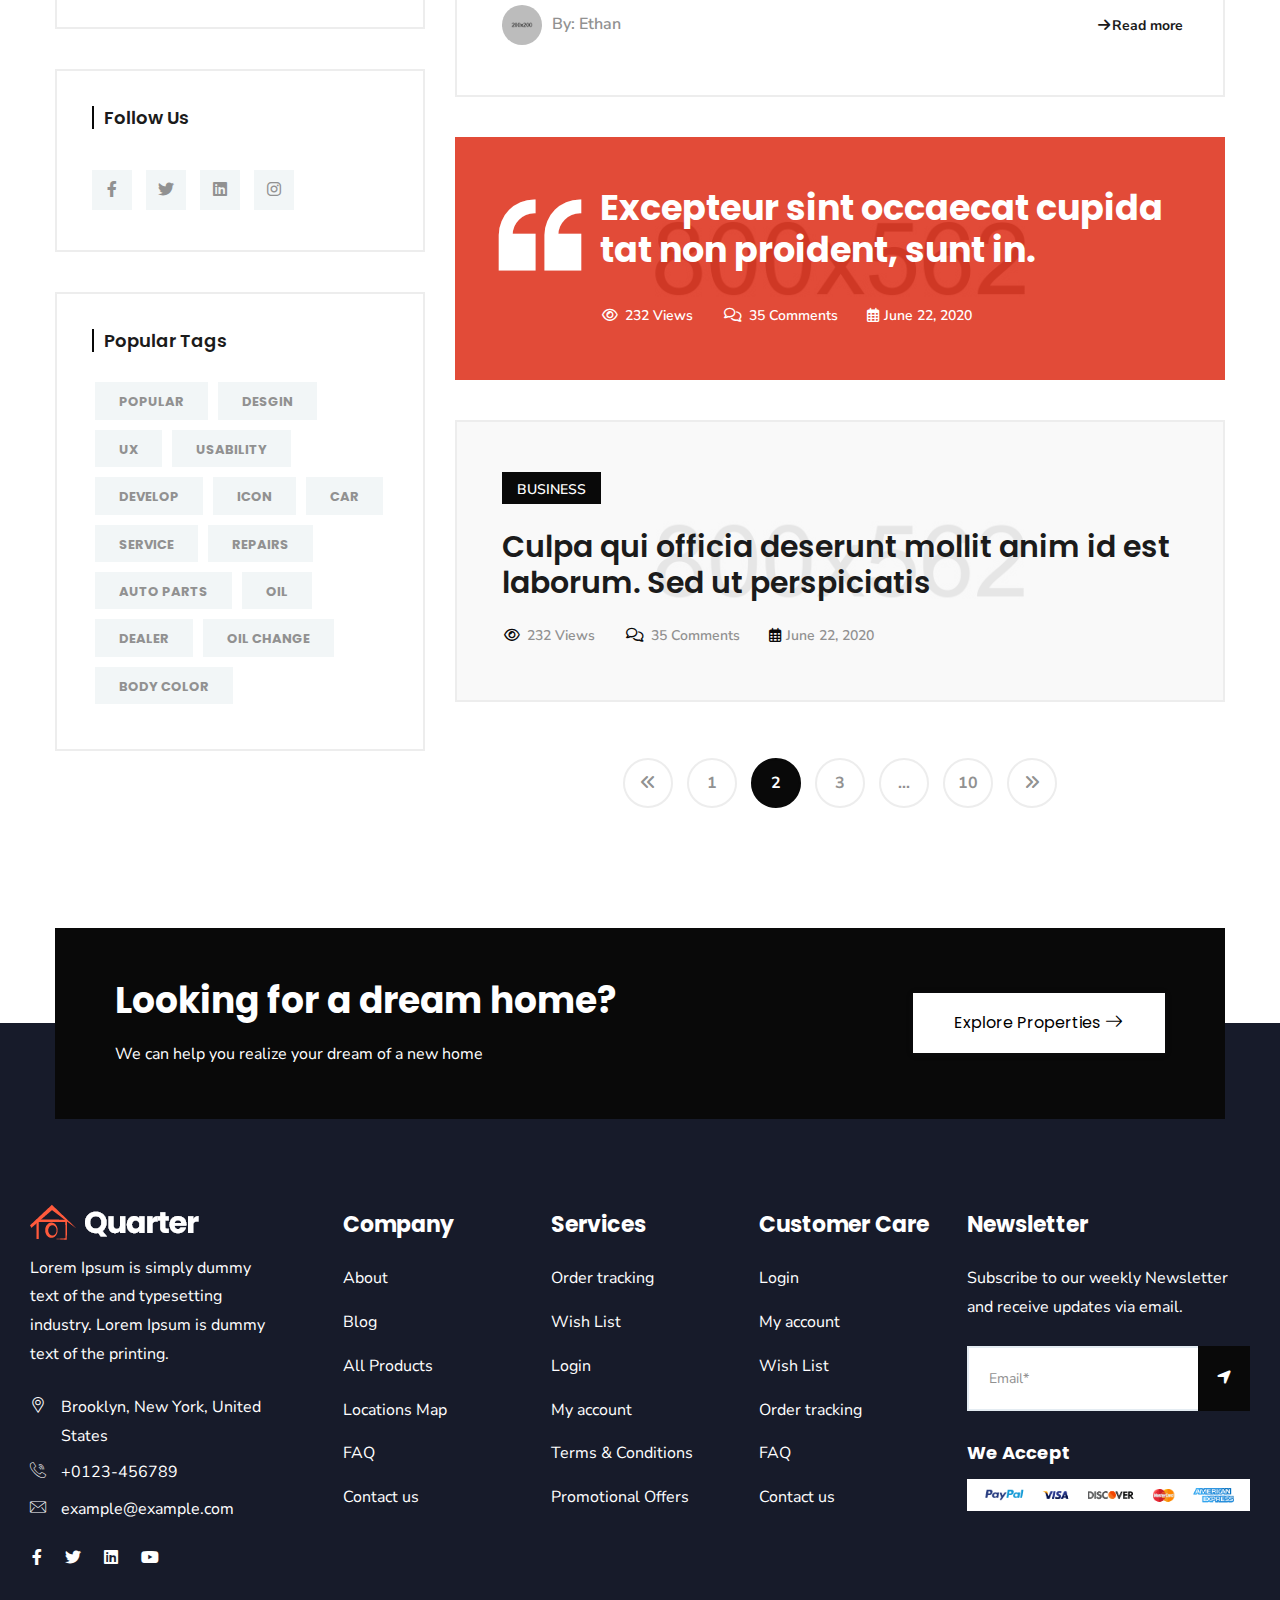
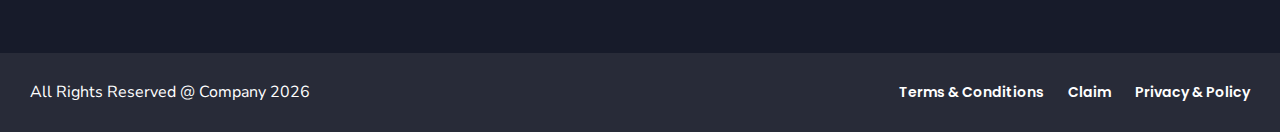
<file: blog-left-sidebar.html>
<!doctype html>
<html class="no-js" lang="zxx">

<head>
    <meta charset="utf-8">
    <meta http-equiv="x-ua-compatible" content="ie=edge">
    <title>Quarter - Real Estate HTML Template</title>
    <meta name="robots" content="noindex, follow" />
    <meta name="description" content="">
    <meta name="viewport" content="width=device-width, initial-scale=1, shrink-to-fit=no">

    <!-- Place favicon.png in the root directory -->
    <link rel="shortcut icon" href="img/favicon.png" type="image/x-icon" />
    <!-- Font Icons css -->
    <link rel="stylesheet" href="css/font-icons.css">
    <!-- plugins css -->
    <link rel="stylesheet" href="css/plugins.css">
    <!-- Main Stylesheet -->
    <link rel="stylesheet" href="css/style.css">
    <!-- Responsive css -->
    <link rel="stylesheet" href="css/responsive.css">
</head>

<body>
    <!--[if lte IE 9]>
        <p class="browserupgrade">You are using an <strong>outdated</strong> browser. Please <a href="https://browsehappy.com/">upgrade your browser</a> to improve your experience and security.</p>
    <![endif]-->

    <!-- Add your site or application content here -->

<!-- Body main wrapper start -->
<div class="body-wrapper">

    <!-- HEADER AREA START (header-5) -->
    <header class="ltn__header-area ltn__header-5 ltn__header-transparent--- gradient-color-4---">
        <!-- ltn__header-top-area start -->
        <div class="ltn__header-top-area section-bg-6 top-area-color-white---">
            <div class="container">
                <div class="row">
                    <div class="col-md-7">
                        <div class="ltn__top-bar-menu">
                            <ul>
                                <li><a href="mailto:info@webmail.com?Subject=Flower%20greetings%20to%20you"><i class="icon-mail"></i> info@webmail.com</a></li>
                                <li><a href="locations.html"><i class="icon-placeholder"></i> 15/A, Nest Tower, NYC</a></li>
                            </ul>
                        </div>
                    </div>
                    <div class="col-md-5">
                        <div class="top-bar-right text-end">
                            <div class="ltn__top-bar-menu">
                                <ul>
                                    <li class="d-none">
                                        <!-- ltn__language-menu -->
                                        <div class="ltn__drop-menu ltn__currency-menu ltn__language-menu">
                                            <ul>
                                                <li><a href="#" class="dropdown-toggle"><span class="active-currency">English</span></a>
                                                    <ul>
                                                        <li><a href="#">Arabic</a></li>
                                                        <li><a href="#">Bengali</a></li>
                                                        <li><a href="#">Chinese</a></li>
                                                        <li><a href="#">English</a></li>
                                                        <li><a href="#">French</a></li>
                                                        <li><a href="#">Hindi</a></li>
                                                    </ul>
                                                </li>
                                            </ul>
                                        </div>
                                    </li>
                                    <li>
                                        <!-- ltn__social-media -->
                                        <div class="ltn__social-media">
                                            <ul>
                                                <li><a href="#" title="Facebook"><i class="fab fa-facebook-f"></i></a></li>
                                                <li><a href="#" title="Twitter"><i class="fab fa-twitter"></i></a></li>
                                                
                                                <li><a href="#" title="Instagram"><i class="fab fa-instagram"></i></a></li>
                                                <li><a href="#" title="Dribbble"><i class="fab fa-dribbble"></i></a></li>
                                            </ul>
                                        </div>
                                    </li>
                                    <li>
                                        <!-- header-top-btn -->
                                        <div class="header-top-btn">
                                            <a href="add-listing.html">Add Listing</a>
                                        </div>
                                    </li>
                                </ul>
                            </div>
                        </div>
                    </div>
                </div>
            </div>
        </div>
        <!-- ltn__header-top-area end -->
        
        <!-- ltn__header-middle-area start -->
        <div class="ltn__header-middle-area ltn__header-sticky ltn__sticky-bg-white">
            <div class="container">
                <div class="row">
                    <div class="col">
                        <div class="site-logo-wrap">
                            <div class="site-logo">
                                <a href="index.html"><img src="img/logo.png" alt="Logo"></a>
                            </div>
                            <div class="get-support clearfix d-none">
                                <div class="get-support-icon">
                                    <i class="icon-call"></i>
                                </div>
                                <div class="get-support-info">
                                    <h6>Get Support</h6>
                                    <h4><a href="tel:+123456789">123-456-789-10</a></h4>
                                </div>
                            </div>
                        </div>
                    </div>
                    <div class="col header-menu-column">
                        <div class="header-menu d-none d-xl-block">
                            <nav>
                                <div class="ltn__main-menu">
                                    <ul>
                                        <li class="menu-icon"><a href="#">Home</a>
                                            <ul class="sub-menu menu-pages-img-show">
                                                <li>
                                                    <a href="index.html">Home Style 01</a>
                                                    <img src="img/home-demos/home-1.jpg" alt="#">
                                                </li>
                                                <li>
                                                    <a href="index-2.html">Home Style 02</a>
                                                    <img src="img/home-demos/home-2.jpg" alt="#">
                                                </li>
                                                <li>
                                                    <a href="index-3.html">Home Style 03</a>
                                                    <img src="img/home-demos/home-3.jpg" alt="#">
                                                </li>
                                                <li>
                                                    <a href="index-4.html">Home Style 04</a>
                                                    <img src="img/home-demos/home-4.jpg" alt="#">
                                                </li>
                                                <li>
                                                    <a href="index-5.html">Home Style 05 <span class="menu-item-badge">video</span></a>
                                                    <img src="img/home-demos/home-5.jpg" alt="#">
                                                </li>
                                                <li>
                                                    <a href="index-6.html">Home Style 06</a>
                                                    <img src="img/home-demos/home-6.jpg" alt="#">
                                                </li>
                                                <li>
                                                    <a href="index-7.html">Home Style 07</a>
                                                    <img src="img/home-demos/home-7.jpg" alt="#">
                                                </li>
                                                <li>
                                                    <a href="index-8.html">Home Style 08</a>
                                                    <img src="img/home-demos/home-8.jpg" alt="#">
                                                </li>
                                                <li>
                                                    <a href="index-9.html">Home Style 09</a>
                                                    <img src="img/home-demos/home-9.jpg" alt="#">
                                                </li>
                                                <li>
                                                    <a href="index-10.html">Home Style 10 <span class="menu-item-badge">Map</span></a>
                                                    <img src="img/home-demos/home-10.jpg" alt="#">
                                                </li>
                                                <li>
                                                    <a href="index-11.html">Home Style 11</a>
                                                    <img src="img/home-demos/home-11.jpg" alt="#">
                                                </li>
                                            </ul>
                                        </li>
                                        <li class="menu-icon"><a href="about.html">About</a>
                                            <ul>
                                                <li><a href="about.html">About</a></li>
                                                <li><a href="service.html">Services</a></li>
                                                <li><a href="service-details.html">Service Details</a></li>
                                                <li><a href="portfolio.html">Portfolio</a></li>
                                                <li><a href="portfolio-2.html">Portfolio - 02</a></li>
                                                <li><a href="portfolio-details.html">Portfolio Details</a></li>
                                                <li><a href="team.html">Team</a></li>
                                                <li><a href="team-details.html">Team Details</a></li>
                                                <li><a href="faq.html">FAQ</a></li>
                                                <li><a href="locations.html">Google Map Locations</a></li>
                                            </ul>
                                        </li>
                                        <li class="menu-icon"><a href="shop.html">Property</a>
                                            <ul>
                                                <li><a href="shop.html">Property Grid</a></li>
                                                <li><a href="shop-list.html">Property List</a></li>
                                                <li><a href="shop-grid.html">Property No Sidebar</a></li>
                                                <li><a href="shop-left-sidebar.html">Property Left sidebar</a></li>
                                                <li><a href="shop-right-sidebar.html">Property right sidebar</a></li>
                                                <li><a href="product-details.html">Property details </a></li>
                                                <li><a href="#">Other Pages <span class="float-end">>></span></a>
                                                    <ul>
                                                        <li><a href="cart.html">Cart</a></li>
                                                        <li><a href="wishlist.html">Wishlist</a></li>
                                                        <li><a href="checkout.html">Checkout</a></li>
                                                        <li><a href="order-tracking.html">Order Tracking</a></li>
                                                        <li><a href="account.html">My Account</a></li>
                                                        <li><a href="login.html">Sign in</a></li>
                                                        <li><a href="register.html">Register</a></li>
                                                    </ul>
                                                </li>
                                            </ul>
                                        </li>
                                        <li class="menu-icon"><a href="blog.html">News</a>
                                            <ul>
                                                <li><a href="blog.html">News</a></li>
                                                <li><a href="blog-grid.html">News Grid</a></li>
                                                <li><a href="blog-left-sidebar.html">News Left sidebar</a></li>
                                                <li><a href="blog-right-sidebar.html">News Right sidebar</a></li>
                                                <li><a href="blog-details.html">News details</a></li>
                                            </ul>
                                        </li>
                                        <li class="menu-icon"><a href="#">Pages</a>
                                            <ul class="mega-menu">
                                                <li><a href="#">Inner Pages</a>
                                                    <ul>
                                                        <li><a href="portfolio.html">Portfolio</a></li>
                                                        <li><a href="portfolio-2.html">Portfolio - 02</a></li>
                                                        <li><a href="portfolio-details.html">Portfolio Details</a></li>
                                                        <li><a href="team.html">Team</a></li>
                                                        <li><a href="team-details.html">Team Details</a></li>
                                                        <li><a href="faq.html">FAQ</a></li>
                                                    </ul>
                                                </li>
                                                <li><a href="#">Inner Pages</a>
                                                    <ul>
                                                        <li><a href="history.html">History</a></li>
                                                        <li><a href="add-listing.html">Add Listing</a></li>
                                                        <li><a href="locations.html">Google Map Locations</a></li>
                                                        <li><a href="404.html">404</a></li>
                                                        <li><a href="contact.html">Contact</a></li>
                                                        <li><a href="coming-soon.html">Coming Soon</a></li>
                                                    </ul>
                                                </li>
                                                <li><a href="#">Shop Pages</a>
                                                    <ul>
                                                        <li><a href="shop.html">Shop</a></li>
                                                        <li><a href="shop-left-sidebar.html">Shop Left sidebar</a></li>
                                                        <li><a href="shop-right-sidebar.html">Shop right sidebar</a></li>
                                                        <li><a href="shop-grid.html">Shop Grid</a></li>
                                                        <li><a href="product-details.html">Shop details </a></li>
                                                        <li><a href="cart.html">Cart</a></li>
                                                    </ul>
                                                </li>
                                                <li><a href="shop.html"><img src="img/banner/menu-banner-1.jpg" alt="#"></a>
                                                </li>
                                            </ul>
                                        </li>
                                        <li><a href="contact.html">Contact</a></li>
                                    </ul>
                                </div>
                            </nav>
                        </div>
                    </div>
                    <div class="col ltn__header-options ltn__header-options-2 mb-sm-20">
                        <!-- header-search-1 -->
                        <div class="header-search-wrap">
                            <div class="header-search-1">
                                <div class="search-icon">
                                    <i class="icon-search for-search-show"></i>
                                    <i class="icon-cancel  for-search-close"></i>
                                </div>
                            </div>
                            <div class="header-search-1-form">
                                <form id="#" method="get"  action="#">
                                    <input type="text" name="search" value="" placeholder="Search here..."/>
                                    <button type="submit">
                                        <span><i class="icon-search"></i></span>
                                    </button>
                                </form>
                            </div>
                        </div>
                        <!-- user-menu -->
                        <div class="ltn__drop-menu user-menu">
                            <ul>
                                <li>
                                    <a href="#"><i class="icon-user"></i></a>
                                    <ul>
                                        <li><a href="login.html">Sign in</a></li>
                                        <li><a href="register.html">Register</a></li>
                                        <li><a href="account.html">My Account</a></li>
                                        <li><a href="wishlist.html">Wishlist</a></li>
                                    </ul>
                                </li>
                            </ul>
                        </div>
                        <!-- mini-cart -->
                        <div class="mini-cart-icon">
                            <a href="#ltn__utilize-cart-menu" class="ltn__utilize-toggle">
                                <i class="icon-shopping-cart"></i>
                                <sup>2</sup>
                            </a>
                        </div>
                        <!-- mini-cart -->
                        <!-- Mobile Menu Button -->
                        <div class="mobile-menu-toggle d-xl-none">
                            <a href="#ltn__utilize-mobile-menu" class="ltn__utilize-toggle">
                                <svg viewBox="0 0 800 600">
                                    <path d="M300,220 C300,220 520,220 540,220 C740,220 640,540 520,420 C440,340 300,200 300,200" id="top"></path>
                                    <path d="M300,320 L540,320" id="middle"></path>
                                    <path d="M300,210 C300,210 520,210 540,210 C740,210 640,530 520,410 C440,330 300,190 300,190" id="bottom" transform="translate(480, 320) scale(1, -1) translate(-480, -318) "></path>
                                </svg>
                            </a>
                        </div>
                    </div>
                </div>
            </div>
        </div>
        <!-- ltn__header-middle-area end -->
    </header>
    <!-- HEADER AREA END -->

    <!-- Utilize Cart Menu Start -->
    <div id="ltn__utilize-cart-menu" class="ltn__utilize ltn__utilize-cart-menu">
        <div class="ltn__utilize-menu-inner ltn__scrollbar">
            <div class="ltn__utilize-menu-head">
                <span class="ltn__utilize-menu-title">Cart</span>
                <button class="ltn__utilize-close">×</button>
            </div>
            <div class="mini-cart-product-area ltn__scrollbar">
                <div class="mini-cart-item clearfix">
                    <div class="mini-cart-img">
                        <a href="#"><img src="img/product/1.png" alt="Image"></a>
                        <span class="mini-cart-item-delete"><i class="icon-cancel"></i></span>
                    </div>
                    <div class="mini-cart-info">
                        <h6><a href="#">Wheel Bearing Retainer</a></h6>
                        <span class="mini-cart-quantity">1 x $65.00</span>
                    </div>
                </div>
                <div class="mini-cart-item clearfix">
                    <div class="mini-cart-img">
                        <a href="#"><img src="img/product/2.png" alt="Image"></a>
                        <span class="mini-cart-item-delete"><i class="icon-cancel"></i></span>
                    </div>
                    <div class="mini-cart-info">
                        <h6><a href="#">3 Rooms Manhattan</a></h6>
                        <span class="mini-cart-quantity">1 x $85.00</span>
                    </div>
                </div>
                <div class="mini-cart-item clearfix">
                    <div class="mini-cart-img">
                        <a href="#"><img src="img/product/3.png" alt="Image"></a>
                        <span class="mini-cart-item-delete"><i class="icon-cancel"></i></span>
                    </div>
                    <div class="mini-cart-info">
                        <h6><a href="#">OE Replica Wheels</a></h6>
                        <span class="mini-cart-quantity">1 x $92.00</span>
                    </div>
                </div>
                <div class="mini-cart-item clearfix">
                    <div class="mini-cart-img">
                        <a href="#"><img src="img/product/4.png" alt="Image"></a>
                        <span class="mini-cart-item-delete"><i class="icon-cancel"></i></span>
                    </div>
                    <div class="mini-cart-info">
                        <h6><a href="#">Shock Mount Insulator</a></h6>
                        <span class="mini-cart-quantity">1 x $68.00</span>
                    </div>
                </div>
            </div>
            <div class="mini-cart-footer">
                <div class="mini-cart-sub-total">
                    <h5>Subtotal: <span>$310.00</span></h5>
                </div>
                <div class="btn-wrapper">
                    <a href="cart.html" class="theme-btn-1 btn btn-effect-1">View Cart</a>
                    <a href="cart.html" class="theme-btn-2 btn btn-effect-2">Checkout</a>
                </div>
                <p>Free Shipping on All Orders Over $100!</p>
            </div>

        </div>
    </div>
    <!-- Utilize Cart Menu End -->

    <!-- Utilize Mobile Menu Start -->
    <div id="ltn__utilize-mobile-menu" class="ltn__utilize ltn__utilize-mobile-menu">
        <div class="ltn__utilize-menu-inner ltn__scrollbar">
            <div class="ltn__utilize-menu-head">
                <div class="site-logo">
                    <a href="index.html"><img src="img/logo.png" alt="Logo"></a>
                </div>
                <button class="ltn__utilize-close">×</button>
            </div>
            <div class="ltn__utilize-menu-search-form">
                <form action="#">
                    <input type="text" placeholder="Search...">
                    <button><i class="fas fa-search"></i></button>
                </form>
            </div>
            <div class="ltn__utilize-menu">
                <ul>
                    <li><a href="#">Home</a>
                        <ul class="sub-menu">
                            <li><a href="index.html">Home Style 01</a></li>
                            <li><a href="index-2.html">Home Style 02</a></li>
                            <li><a href="index-3.html">Home Style 03</a></li>
                            <li><a href="index-4.html">Home Style 04</a></li>
                            <li><a href="index-5.html">Home Style 05  <span class="menu-item-badge">video</span></a></li>
                            <li><a href="index-6.html">Home Style 06</a></li>
                            <li><a href="index-7.html">Home Style 07</a></li>
                            <li><a href="index-8.html">Home Style 08</a></li>
                            <li><a href="index-9.html">Home Style 09</a></li>
                            <li><a href="index-10.html">Home Style 10 <span class="menu-item-badge">Map</span></a></li>
                            <li><a href="index-11.html">Home Style 11</a></li>
                        </ul>
                    </li>
                    <li><a href="#">About</a>
                        <ul class="sub-menu">
                            <li><a href="about.html">About</a></li>
                            <li><a href="service.html">Services</a></li>
                            <li><a href="service-details.html">Service Details</a></li>
                            <li><a href="portfolio.html">Portfolio</a></li>
                            <li><a href="portfolio-2.html">Portfolio - 02</a></li>
                            <li><a href="portfolio-details.html">Portfolio Details</a></li>
                            <li><a href="team.html">Team</a></li>
                            <li><a href="team-details.html">Team Details</a></li>
                            <li><a href="faq.html">FAQ</a></li>
                            <li><a href="locations.html">Google Map Locations</a></li>
                        </ul>
                    </li>
                    <li><a href="#">Property</a>
                        <ul class="sub-menu">
                            <li><a href="shop.html">Property Grid</a></li>
                            <li><a href="shop-list.html">Property List</a></li>
                            <li><a href="shop-grid.html">Property No Sidebar</a></li>
                            <li><a href="shop-left-sidebar.html">Property Left sidebar</a></li>
                            <li><a href="shop-right-sidebar.html">Property right sidebar</a></li>
                            <li><a href="product-details.html">Property details </a></li>
                            <li><a href="cart.html">Cart</a></li>
                            <li><a href="wishlist.html">Wishlist</a></li>
                            <li><a href="checkout.html">Checkout</a></li>
                            <li><a href="order-tracking.html">Order Tracking</a></li>
                            <li><a href="account.html">My Account</a></li>
                            <li><a href="login.html">Sign in</a></li>
                            <li><a href="register.html">Register</a></li>
                        </ul>
                    </li>
                    <li><a href="#">News</a>
                        <ul class="sub-menu">
                            <li><a href="blog.html">News</a></li>
                            <li><a href="blog-grid.html">News Grid</a></li>
                            <li><a href="blog-left-sidebar.html">News Left sidebar</a></li>
                            <li><a href="blog-right-sidebar.html">News Right sidebar</a></li>
                            <li><a href="blog-details.html">News details</a></li>
                        </ul>
                    </li>
                    <li><a href="#">Pages</a>
                        <ul class="sub-menu">
                            <li><a href="about.html">About</a></li>
                            <li><a href="service.html">Services</a></li>
                            <li><a href="service-details.html">Service Details</a></li>
                            <li><a href="portfolio.html">Portfolio</a></li>
                            <li><a href="portfolio-2.html">Portfolio - 02</a></li>
                            <li><a href="portfolio-details.html">Portfolio Details</a></li>
                            <li><a href="team.html">Team</a></li>
                            <li><a href="team-details.html">Team Details</a></li>
                            <li><a href="faq.html">FAQ</a></li>
                            <li><a href="history.html">History</a></li>
                            <li><a href="add-listing.html">Add Listing</a></li>
                            <li><a href="locations.html">Google Map Locations</a></li>
                            <li><a href="404.html">404</a></li>
                            <li><a href="contact.html">Contact</a></li>
                            <li><a href="coming-soon.html">Coming Soon</a></li>
                        </ul>
                    </li>
                    <li><a href="contact.html">Contact</a></li>
                </ul>
            </div>
            <div class="ltn__utilize-buttons ltn__utilize-buttons-2">
                <ul>
                    <li>
                        <a href="account.html" title="My Account">
                            <span class="utilize-btn-icon">
                                <i class="far fa-user"></i>
                            </span>
                            My Account
                        </a>
                    </li>
                    <li>
                        <a href="wishlist.html" title="Wishlist">
                            <span class="utilize-btn-icon">
                                <i class="far fa-heart"></i>
                                <sup>3</sup>
                            </span>
                            Wishlist
                        </a>
                    </li>
                    <li>
                        <a href="cart.html" title="Shoping Cart">
                            <span class="utilize-btn-icon">
                                <i class="fas fa-shopping-cart"></i>
                                <sup>5</sup>
                            </span>
                            Shoping Cart
                        </a>
                    </li>
                </ul>
            </div>
            <div class="ltn__social-media-2">
                <ul>
                    <li><a href="#" title="Facebook"><i class="fab fa-facebook-f"></i></a></li>
                    <li><a href="#" title="Twitter"><i class="fab fa-twitter"></i></a></li>
                    <li><a href="#" title="Linkedin"><i class="fab fa-linkedin"></i></a></li>
                    <li><a href="#" title="Instagram"><i class="fab fa-instagram"></i></a></li>
                </ul>
            </div>
        </div>
    </div>
    <!-- Utilize Mobile Menu End -->

    <div class="ltn__utilize-overlay"></div>

    <!-- BREADCRUMB AREA START -->
    <div class="ltn__breadcrumb-area text-left bg-overlay-white-30 bg-image "  data-bs-bg="img/bg/14.jpg">
        <div class="container">
            <div class="row">
                <div class="col-lg-12">
                    <div class="ltn__breadcrumb-inner">
                        <h1 class="page-title">Blog Left Sidebar</h1>
                        <div class="ltn__breadcrumb-list">
                            <ul>
                                <li><a href="index.html"><span class="ltn__secondary-color"><i class="fas fa-home"></i></span> Home</a></li>
                                <li>Blog</li>
                            </ul>
                        </div>
                    </div>
                </div>
            </div>
        </div>
    </div>
    <!-- BREADCRUMB AREA END -->

    <!-- BLOG AREA START -->
    <div class="ltn__blog-area mb-120">
        <div class="container">
            <div class="row">
                <div class="col-lg-8 order-lg-2">
                    <div class="ltn__blog-list-wrap">
                        <!-- Blog Item -->
                        <div class="ltn__blog-item ltn__blog-item-5">
                            <div class="ltn__blog-img">
                                <a href="blog-details.html"><img src="img/blog/31.jpg" alt="Image"></a>
                            </div>
                            <div class="ltn__blog-brief">
                                <div class="ltn__blog-meta">
                                    <ul>
                                        <li class="ltn__blog-category">
                                            <a href="#">Business</a>
                                        </li>
                                    </ul>
                                </div>
                                <h3 class="ltn__blog-title"><a href="blog-details.html">Lorem ipsum dolor sit amet, consecte
                                    cing elit, sed do eiusmod tempor.</a></h3>
                                <div class="ltn__blog-meta">
                                    <ul>
                                        <li>
                                            <a href="#"><i class="far fa-eye"></i>232 Views</a>
                                        </li>
                                        <li>
                                            <a href="#"><i class="far fa-comments"></i>35 Comments</a>
                                        </li>
                                        <li class="ltn__blog-date">
                                            <i class="far fa-calendar-alt"></i>June 22, 2020
                                        </li>
                                    </ul>
                                </div>
                                <p>Lorem ipsum dolor sit amet, consectetur adipisicing elit, sed do eiusmod tempor incididunt ut labore et dolore magna aliqua. Ut enim ad minim veniam, quis nostrud exercitation ullamco laboris nisi ut aliquip ex ea commodo consequat. Duis aute irure dolor in reprehenderit in voluptate velit esse cillum dolore eu fugiat nulla pariatur. Excepteur sint</p>
                                <div class="ltn__blog-meta-btn">
                                    <div class="ltn__blog-meta">
                                        <ul>
                                            <li class="ltn__blog-author">
                                                <a href="#"><img src="img/blog/author.jpg" alt="#">By: Ethan</a>
                                            </li>
                                        </ul>
                                    </div>
                                    <div class="ltn__blog-btn">
                                        <a href="blog-details.html"><i class="fas fa-arrow-right"></i>Read more</a>
                                    </div>
                                </div>
                            </div>
                        </div>
                        <!-- Blog Item (Video) -->
                        <div class="ltn__blog-item ltn__blog-item-5 ltn__blog-item-video">
                            <div class="ltn__video-img">
                                <img src="img/blog/32.jpg" alt="video popup bg image">
                                <a class="ltn__video-icon-2 ltn__secondary-bg ltn__video-icon-2-border---" href="https://www.youtube.com/embed/X7R-q9rsrtU?autoplay=1&showinfo=0"  data-rel="lightcase:myCollection">
                                    <i class="fa fa-play"></i>
                                </a>
                            </div>
                            <div class="ltn__blog-brief">
                                <div class="ltn__blog-meta">
                                    <ul>
                                        <li class="ltn__blog-category">
                                            <a href="#">Business</a>
                                        </li>
                                    </ul>
                                </div>
                                <h3 class="ltn__blog-title"><a href="blog-details.html">Adipisicing elit, sed do eiusmod tempor
                                    incididunt ut labore et dolore.</a></h3>
                                <div class="ltn__blog-meta">
                                    <ul>
                                        <li>
                                            <a href="#"><i class="far fa-eye"></i>232 Views</a>
                                        </li>
                                        <li>
                                            <a href="#"><i class="far fa-comments"></i>35 Comments</a>
                                        </li>
                                        <li class="ltn__blog-date">
                                            <i class="far fa-calendar-alt"></i>June 22, 2020
                                        </li>
                                    </ul>
                                </div>
                                <p>Lorem ipsum dolor sit amet, consectetur adipisicing elit, sed do eiusmod tempor incididunt ut labore et dolore magna aliqua. Ut enim ad minim veniam, quis nostrud exercitation ullamco laboris nisi ut aliquip ex ea commodo consequat. Duis aute irure dolor in reprehenderit in voluptate velit esse cillum dolore eu fugiat nulla pariatur. Excepteur sint</p>
                                <div class="ltn__blog-meta-btn">
                                    <div class="ltn__blog-meta">
                                        <ul>
                                            <li class="ltn__blog-author">
                                                <a href="#"><img src="img/blog/author.jpg" alt="#">By: Ethan</a>
                                            </li>
                                        </ul>
                                    </div>
                                    <div class="ltn__blog-btn">
                                        <a href="blog-details.html"><i class="fas fa-arrow-right"></i>Read more</a>
                                    </div>
                                </div>
                            </div>
                        </div>
                        <!-- Blog Item (Gallery) -->
                        <div class="ltn__blog-item ltn__blog-item-5 ltn__blog-item-gallery">
                            <div class="ltn__blog-gallery-active slick-arrow-1 slick-arrow-1-inner">
                                <div class="ltn__blog-gallery-item">
                                    <a href="blog-details.html"><img src="img/blog/33.jpg" alt="Image"></a>
                                </div>
                                <div class="ltn__blog-gallery-item">
                                    <a href="blog-details.html"><img src="img/blog/34.jpg" alt="Image"></a>
                                </div>
                                <div class="ltn__blog-gallery-item">
                                    <a href="blog-details.html"><img src="img/blog/31.jpg" alt="Image"></a>
                                </div>
                            </div>
                            <div class="ltn__blog-brief">
                                <div class="ltn__blog-meta">
                                    <ul>
                                        <li class="ltn__blog-category">
                                            <a href="#">Business</a>
                                        </li>
                                    </ul>
                                </div>
                                <h3 class="ltn__blog-title"><a href="blog-details.html">Magna aliqua. Ut enim ad minim venia
                                    m, quis nostrud exercitation ullamco</a></h3>
                                <div class="ltn__blog-meta">
                                    <ul>
                                        <li>
                                            <a href="#"><i class="far fa-eye"></i>232 Views</a>
                                        </li>
                                        <li>
                                            <a href="#"><i class="far fa-comments"></i>35 Comments</a>
                                        </li>
                                        <li class="ltn__blog-date">
                                            <i class="far fa-calendar-alt"></i>June 22, 2020
                                        </li>
                                    </ul>
                                </div>
                                <p>Lorem ipsum dolor sit amet, consectetur adipisicing elit, sed do eiusmod tempor incididunt ut labore et dolore magna aliqua. Ut enim ad minim veniam, quis nostrud exercitation ullamco laboris nisi ut aliquip ex ea commodo consequat. Duis aute irure dolor in reprehenderit in voluptate velit esse cillum dolore eu fugiat nulla pariatur. Excepteur sint</p>
                                <div class="ltn__blog-meta-btn">
                                    <div class="ltn__blog-meta">
                                        <ul>
                                            <li class="ltn__blog-author">
                                                <a href="#"><img src="img/blog/author.jpg" alt="#">By: Ethan</a>
                                            </li>
                                        </ul>
                                    </div>
                                    <div class="ltn__blog-btn">
                                        <a href="blog-details.html"><i class="fas fa-arrow-right"></i>Read more</a>
                                    </div>
                                </div>
                            </div>
                        </div>
                        <!-- Blog Item (Audio) -->
                        <div class="ltn__blog-item ltn__blog-item-5 ltn__blog-item-audio">
                            <div class="post-audio embed-responsive embed-responsive-16by9">
                                <iframe src="https://w.soundcloud.com/player/?url=https%3A//api.soundcloud.com/tracks/837045328&color=%23ff5500&auto_play=false&hide_related=false&show_comments=true&show_user=true&show_reposts=false&show_teaser=true&visual=true"></iframe>
                                
                            </div>
                            <div class="ltn__blog-brief">
                                <div class="ltn__blog-meta">
                                    <ul>
                                        <li class="ltn__blog-category">
                                            <a href="#">Business</a>
                                        </li>
                                    </ul>
                                </div>
                                <h3 class="ltn__blog-title"><a href="blog-details.html">Laboris nisi ut aliquip ex ea commodo
                                    consequat. Duis aute irure dolor.</a></h3>
                                <div class="ltn__blog-meta">
                                    <ul>
                                        <li>
                                            <a href="#"><i class="far fa-eye"></i>232 Views</a>
                                        </li>
                                        <li>
                                            <a href="#"><i class="far fa-comments"></i>35 Comments</a>
                                        </li>
                                        <li class="ltn__blog-date">
                                            <i class="far fa-calendar-alt"></i>June 22, 2020
                                        </li>
                                    </ul>
                                </div>
                                <p>Lorem ipsum dolor sit amet, consectetur adipisicing elit, sed do eiusmod tempor incididunt ut labore et dolore magna aliqua. Ut enim ad minim veniam, quis nostrud exercitation ullamco laboris nisi ut aliquip ex ea commodo consequat. Duis aute irure dolor in reprehenderit in voluptate velit esse cillum dolore eu fugiat nulla pariatur. Excepteur sint</p>
                                <div class="ltn__blog-meta-btn">
                                    <div class="ltn__blog-meta">
                                        <ul>
                                            <li class="ltn__blog-author">
                                                <a href="#"><img src="img/blog/author.jpg" alt="#">By: Ethan</a>
                                            </li>
                                        </ul>
                                    </div>
                                    <div class="ltn__blog-btn">
                                        <a href="blog-details.html"><i class="fas fa-arrow-right"></i>Read more</a>
                                    </div>
                                </div>
                            </div>
                        </div>
                        <!-- Blog Item (No Image) -->
                        <div class="ltn__blog-item ltn__blog-item-5 ltn__blog-item-no-image">
                            <div class="ltn__blog-brief">
                                <div class="ltn__blog-meta">
                                    <ul>
                                        <li class="ltn__blog-category">
                                            <a href="#">Business</a>
                                        </li>
                                    </ul>
                                </div>
                                <h3 class="ltn__blog-title"><a href="blog-details.html">In reprehenderit in voluptate velit esse
                                    cillum dolore eu fugiat nulla pariatur.</a></h3>
                                <div class="ltn__blog-meta">
                                    <ul>
                                        <li>
                                            <a href="#"><i class="far fa-eye"></i>232 Views</a>
                                        </li>
                                        <li>
                                            <a href="#"><i class="far fa-comments"></i>35 Comments</a>
                                        </li>
                                        <li class="ltn__blog-date">
                                            <i class="far fa-calendar-alt"></i>June 22, 2020
                                        </li>
                                    </ul>
                                </div>
                                <p>Lorem ipsum dolor sit amet, consectetur adipisicing elit, sed do eiusmod tempor incididunt ut labore et dolore magna aliqua. Ut enim ad minim veniam, quis nostrud exercitation ullamco laboris nisi ut aliquip ex ea commodo consequat. Duis aute irure dolor in reprehenderit in voluptate velit esse cillum dolore eu fugiat nulla pariatur. Excepteur sint</p>
                                <div class="ltn__blog-meta-btn">
                                    <div class="ltn__blog-meta">
                                        <ul>
                                            <li class="ltn__blog-author">
                                                <a href="#"><img src="img/blog/author.jpg" alt="#">By: Ethan</a>
                                            </li>
                                        </ul>
                                    </div>
                                    <div class="ltn__blog-btn">
                                        <a href="blog-details.html"><i class="fas fa-arrow-right"></i>Read more</a>
                                    </div>
                                </div>
                            </div>
                        </div>
                        <!-- Blog Item (Quote) -->
                        <div class="ltn__blog-item ltn__blog-item-5 ltn__blog-item-quote bg-image bg-overlay-theme-90" data-bs-bg="img/blog/3.jpg">
                            <div class="ltn__blog-brief">
                                <blockquote>
                                    <a href="blog-details.html">Excepteur sint occaecat cupida
                                        tat non proident, sunt in.</a>
                                </blockquote>
                                <div class="ltn__blog-meta mb-0">
                                    <ul>
                                        <li>
                                            <a href="#"><i class="far fa-eye"></i>232 Views</a>
                                        </li>
                                        <li>
                                            <a href="#"><i class="far fa-comments"></i>35 Comments</a>
                                        </li>
                                        <li class="ltn__blog-date">
                                            <i class="far fa-calendar-alt"></i>June 22, 2020
                                        </li>
                                    </ul>
                                </div>
                            </div>
                        </div>
                        <!-- Blog Item (Background Image) -->
                        <div class="ltn__blog-item ltn__blog-item-5 ltn__blog-item-bg-image bg-image bg-overlay-white-90" data-bs-bg="img/blog/2.jpg">
                            <div class="ltn__blog-brief">
                                <div class="ltn__blog-meta">
                                    <ul>
                                        <li class="ltn__blog-category">
                                            <a href="#">Business</a>
                                        </li>
                                    </ul>
                                </div>
                                <h3 class="ltn__blog-title"><a href="blog-details.html">Culpa qui officia deserunt mollit anim
                                    id est laborum. Sed ut perspiciatis</a></h3>
                                <div class="ltn__blog-meta mb-0">
                                    <ul>
                                        <li>
                                            <a href="#"><i class="far fa-eye"></i>232 Views</a>
                                        </li>
                                        <li>
                                            <a href="#"><i class="far fa-comments"></i>35 Comments</a>
                                        </li>
                                        <li class="ltn__blog-date">
                                            <i class="far fa-calendar-alt"></i>June 22, 2020
                                        </li>
                                    </ul>
                                </div>
                            </div>
                        </div>
                        <!--  -->
                    </div>
                    <div class="row">
                        <div class="col-lg-12">
                            <div class="ltn__pagination-area text-center">
                                <div class="ltn__pagination">
                                    <ul>
                                        <li><a href="#"><i class="fas fa-angle-double-left"></i></a></li>
                                        <li><a href="#">1</a></li>
                                        <li class="active"><a href="#">2</a></li>
                                        <li><a href="#">3</a></li>
                                        <li><a href="#">...</a></li>
                                        <li><a href="#">10</a></li>
                                        <li><a href="#"><i class="fas fa-angle-double-right"></i></a></li>
                                    </ul>
                                </div>
                            </div>
                        </div>
                    </div>
                </div>
                <div class="col-lg-4">
                    <aside class="sidebar-area blog-sidebar ltn__right-sidebar">
                        <!-- Author Widget -->
                        <div class="widget ltn__author-widget">
                            <div class="ltn__author-widget-inner text-center">
                                <img src="img/team/4.jpg" alt="Image">
                                <h5>Rosalina D. Willaimson</h5>
                                <small>Traveller/Photographer</small>
                                <div class="product-ratting">
                                    <ul>
                                        <li><a href="#"><i class="fas fa-star"></i></a></li>
                                        <li><a href="#"><i class="fas fa-star"></i></a></li>
                                        <li><a href="#"><i class="fas fa-star"></i></a></li>
                                        <li><a href="#"><i class="fas fa-star-half-alt"></i></a></li>
                                        <li><a href="#"><i class="far fa-star"></i></a></li>
                                        <li class="review-total"> <a href="#"> ( 1 Reviews )</a></li>
                                    </ul>
                                </div>
                                <p>Lorem ipsum dolor sit amet, consectetur adipisicing elit. Veritatis distinctio, odio, eligendi suscipit reprehenderit atque.</p>
                                <div class="ltn__social-media">
                                    <ul>
                                        <li><a href="#" title="Facebook"><i class="fab fa-facebook-f"></i></a></li>
                                        <li><a href="#" title="Twitter"><i class="fab fa-twitter"></i></a></li>
                                        <li><a href="#" title="Linkedin"><i class="fab fa-linkedin"></i></a></li>
                                        
                                        <li><a href="#" title="Youtube"><i class="fab fa-youtube"></i></a></li>
                                    </ul>
                                </div>
                            </div>
                        </div>
                        <!-- Search Widget -->
                        <div class="widget ltn__search-widget">
                            <h4 class="ltn__widget-title ltn__widget-title-border-2">Search Objects</h4>
                            <form action="#">
                                <input type="text" name="search" placeholder="Search your keyword...">
                                <button type="submit"><i class="fas fa-search"></i></button>
                            </form>
                        </div>
                        <!-- Form Widget -->
                        <div class="widget ltn__form-widget">
                            <h4 class="ltn__widget-title ltn__widget-title-border-2">Drop Messege For Book</h4>
                            <form action="#">
                                <input type="text" name="yourname" placeholder="Your Name*">
                                <input type="text" name="youremail" placeholder="Your e-Mail*">
                                <textarea name="yourmessage" placeholder="Write Message..."></textarea>
                                <button type="submit" class="btn theme-btn-1">Send Messege</button>
                            </form>
                        </div>
                        <!-- Top Rated Product Widget -->
                        <div class="widget ltn__top-rated-product-widget">
                            <h4 class="ltn__widget-title ltn__widget-title-border-2">Top Rated Product</h4>
                            <ul>
                                <li>
                                    <div class="top-rated-product-item clearfix">
                                        <div class="top-rated-product-img">
                                            <a href="product-details.html"><img src="img/product/1.png" alt="#"></a>
                                        </div>
                                        <div class="top-rated-product-info">
                                            <div class="product-ratting">
                                                <ul>
                                                    <li><a href="#"><i class="fas fa-star"></i></a></li>
                                                    <li><a href="#"><i class="fas fa-star"></i></a></li>
                                                    <li><a href="#"><i class="fas fa-star"></i></a></li>
                                                    <li><a href="#"><i class="fas fa-star"></i></a></li>
                                                    <li><a href="#"><i class="fas fa-star"></i></a></li>
                                                </ul>
                                            </div>
                                            <h6><a href="product-details.html">Luxury House In Greenville </a></h6>
                                            <div class="product-price">
                                                <span>$30,000.00</span>
                                                <del>$35,000.00</del>
                                            </div>
                                        </div>
                                    </div>
                                </li>
                                <li>
                                    <div class="top-rated-product-item clearfix">
                                        <div class="top-rated-product-img">
                                            <a href="product-details.html"><img src="img/product/2.png" alt="#"></a>
                                        </div>
                                        <div class="top-rated-product-info">
                                            <div class="product-ratting">
                                                <ul>
                                                    <li><a href="#"><i class="fas fa-star"></i></a></li>
                                                    <li><a href="#"><i class="fas fa-star"></i></a></li>
                                                    <li><a href="#"><i class="fas fa-star"></i></a></li>
                                                    <li><a href="#"><i class="fas fa-star"></i></a></li>
                                                    <li><a href="#"><i class="fas fa-star"></i></a></li>
                                                </ul>
                                            </div>
                                            <h6><a href="product-details.html">Apartment with Subunits</a></h6>
                                            <div class="product-price">
                                                <span>$30,000.00</span>
                                                <del>$35,000.00</del>
                                            </div>
                                        </div>
                                    </div>
                                </li>
                                <li>
                                    <div class="top-rated-product-item clearfix">
                                        <div class="top-rated-product-img">
                                            <a href="product-details.html"><img src="img/product/3.png" alt="#"></a>
                                        </div>
                                        <div class="top-rated-product-info">
                                            <div class="product-ratting">
                                                <ul>
                                                    <li><a href="#"><i class="fas fa-star"></i></a></li>
                                                    <li><a href="#"><i class="fas fa-star"></i></a></li>
                                                    <li><a href="#"><i class="fas fa-star"></i></a></li>
                                                    <li><a href="#"><i class="fas fa-star-half-alt"></i></a></li>
                                                    <li><a href="#"><i class="far fa-star"></i></a></li>
                                                </ul>
                                            </div>
                                            <h6><a href="product-details.html">3 Rooms Manhattan</a></h6>
                                            <div class="product-price">
                                                <span>$30,000.00</span>
                                                <del>$35,000.00</del>
                                            </div>
                                        </div>
                                    </div>
                                </li>
                            </ul>
                        </div>
                        <!-- Menu Widget (Category) -->
                        <div class="widget ltn__menu-widget ltn__menu-widget-2--- ltn__menu-widget-2-color-2---">
                            <h4 class="ltn__widget-title ltn__widget-title-border-2">Top Categories</h4>
                            <ul>
                                <li><a href="#">Apartments <span>(26)</span></a></li>
                                <li><a href="#">Picture Stodio <span>(30)</span></a></li>
                                <li><a href="#">Office  <span>(71)</span></a></li>
                                <li><a href="#">Luxary Vilas <span>(56)</span></a></li>
                                <li><a href="#">Duplex House <span>(60)</span></a></li>
                            </ul>
                        </div>
                        <!-- Popular Product Widget -->
                        <div class="widget ltn__popular-product-widget">       
                            <h4 class="ltn__widget-title ltn__widget-title-border-2">Popular Properties</h4>                     
                            <div class="row ltn__popular-product-widget-active slick-arrow-1">
                                <!-- ltn__product-item -->
                                <div class="col-12">
                                    <div class="ltn__product-item ltn__product-item-4 ltn__product-item-5 text-center---">
                                        <div class="product-img">
                                            <a href="product-details.html"><img src="img/product-3/6.jpg" alt="#"></a>
                                            <div class="real-estate-agent">
                                                <div class="agent-img">
                                                    <a href="team-details.html"><img src="img/blog/author.jpg" alt="#"></a>
                                                </div>
                                            </div>
                                        </div>
                                        <div class="product-info">
                                            <div class="product-price">
                                                <span>$349,00<label>/Month</label></span>
                                            </div>
                                            <h2 class="product-title"><a href="product-details.html">New Apartment Nice View</a></h2>
                                            <div class="product-img-location">
                                                <ul>
                                                    <li>
                                                        <a href="product-details.html"><i class="flaticon-pin"></i> Belmont Gardens, Chicago</a>
                                                    </li>
                                                </ul>
                                            </div>
                                            <ul class="ltn__list-item-2--- ltn__list-item-2-before--- ltn__plot-brief">
                                                <li><span>3 </span>
                                                    Bedrooms
                                                </li>
                                                <li><span>2 </span>
                                                    Bathrooms
                                                </li>
                                                <li><span>3450 </span>
                                                    square Ft
                                                </li>
                                            </ul>
                                        </div>
                                    </div>
                                </div>
                                <!-- ltn__product-item -->
                                <div class="col-12">
                                    <div class="ltn__product-item ltn__product-item-4 ltn__product-item-5 text-center---">
                                        <div class="product-img">
                                            <a href="product-details.html"><img src="img/product-3/4.jpg" alt="#"></a>
                                            <div class="real-estate-agent">
                                                <div class="agent-img">
                                                    <a href="team-details.html"><img src="img/blog/author.jpg" alt="#"></a>
                                                </div>
                                            </div>
                                        </div>
                                        <div class="product-info">
                                            <div class="product-price">
                                                <span>$349,00<label>/Month</label></span>
                                            </div>
                                            <h2 class="product-title"><a href="product-details.html">New Apartment Nice View</a></h2>
                                            <div class="product-img-location">
                                                <ul>
                                                    <li>
                                                        <a href="product-details.html"><i class="flaticon-pin"></i> Belmont Gardens, Chicago</a>
                                                    </li>
                                                </ul>
                                            </div>
                                            <ul class="ltn__list-item-2--- ltn__list-item-2-before--- ltn__plot-brief">
                                                <li><span>3 </span>
                                                    Bedrooms
                                                </li>
                                                <li><span>2 </span>
                                                    Bathrooms
                                                </li>
                                                <li><span>3450 </span>
                                                    square Ft
                                                </li>
                                            </ul>
                                        </div>
                                    </div>
                                </div>
                                <!-- ltn__product-item -->
                                <div class="col-12">
                                    <div class="ltn__product-item ltn__product-item-4 ltn__product-item-5 text-center---">
                                        <div class="product-img">
                                            <a href="product-details.html"><img src="img/product-3/5.jpg" alt="#"></a>
                                            <div class="real-estate-agent">
                                                <div class="agent-img">
                                                    <a href="team-details.html"><img src="img/blog/author.jpg" alt="#"></a>
                                                </div>
                                            </div>
                                        </div>
                                        <div class="product-info">
                                            <div class="product-price">
                                                <span>$349,00<label>/Month</label></span>
                                            </div>
                                            <h2 class="product-title"><a href="product-details.html">New Apartment Nice View</a></h2>
                                            <div class="product-img-location">
                                                <ul>
                                                    <li>
                                                        <a href="product-details.html"><i class="flaticon-pin"></i> Belmont Gardens, Chicago</a>
                                                    </li>
                                                </ul>
                                            </div>
                                            <ul class="ltn__list-item-2--- ltn__list-item-2-before--- ltn__plot-brief">
                                                <li><span>3 </span>
                                                    Bedrooms
                                                </li>
                                                <li><span>2 </span>
                                                    Bathrooms
                                                </li>
                                                <li><span>3450 </span>
                                                    square Ft
                                                </li>
                                            </ul>
                                        </div>
                                    </div>
                                </div>
                                <!--  -->
                            </div>
                        </div>
                        <!-- Popular Post Widget -->
                        <div class="widget ltn__popular-post-widget">
                            <h4 class="ltn__widget-title ltn__widget-title-border-2">Leatest Blogs</h4>
                            <ul>
                                <li>
                                    <div class="popular-post-widget-item clearfix">
                                        <div class="popular-post-widget-img">
                                            <a href="blog-details.html"><img src="img/team/5.jpg" alt="#"></a>
                                        </div>
                                        <div class="popular-post-widget-brief">
                                            <h6><a href="blog-details.html">Lorem ipsum dolor sit
                                                cing elit, sed do.</a></h6>
                                            <div class="ltn__blog-meta">
                                                <ul>
                                                    <li class="ltn__blog-date">
                                                        <a href="#"><i class="far fa-calendar-alt"></i>June 22, 2020</a>
                                                    </li>
                                                </ul>
                                            </div>
                                        </div>
                                    </div>
                                </li>
                                <li>
                                    <div class="popular-post-widget-item clearfix">
                                        <div class="popular-post-widget-img">
                                            <a href="blog-details.html"><img src="img/team/6.jpg" alt="#"></a>
                                        </div>
                                        <div class="popular-post-widget-brief">
                                            <h6><a href="blog-details.html">Lorem ipsum dolor sit
                                                cing elit, sed do.</a></h6>
                                            <div class="ltn__blog-meta">
                                                <ul>
                                                    <li class="ltn__blog-date">
                                                        <a href="#"><i class="far fa-calendar-alt"></i>June 22, 2020</a>
                                                    </li>
                                                </ul>
                                            </div>
                                        </div>
                                    </div>
                                </li>
                                <li>
                                    <div class="popular-post-widget-item clearfix">
                                        <div class="popular-post-widget-img">
                                            <a href="blog-details.html"><img src="img/team/7.jpg" alt="#"></a>
                                        </div>
                                        <div class="popular-post-widget-brief">
                                            <h6><a href="blog-details.html">Lorem ipsum dolor sit
                                                cing elit, sed do.</a></h6>
                                            <div class="ltn__blog-meta">
                                                <ul>
                                                    <li class="ltn__blog-date">
                                                        <a href="#"><i class="far fa-calendar-alt"></i>June 22, 2020</a>
                                                    </li>
                                                </ul>
                                            </div>
                                        </div>
                                    </div>
                                </li>
                                <li>
                                    <div class="popular-post-widget-item clearfix">
                                        <div class="popular-post-widget-img">
                                            <a href="blog-details.html"><img src="img/team/8.jpg" alt="#"></a>
                                        </div>
                                        <div class="popular-post-widget-brief">
                                            <h6><a href="blog-details.html">Lorem ipsum dolor sit
                                                cing elit, sed do.</a></h6>
                                            <div class="ltn__blog-meta">
                                                <ul>
                                                    <li class="ltn__blog-date">
                                                        <a href="#"><i class="far fa-calendar-alt"></i>June 22, 2020</a>
                                                    </li>
                                                </ul>
                                            </div>
                                        </div>
                                    </div>
                                </li>
                            </ul>
                        </div>
                        <!-- Popular Post Widget (Twitter Post) -->
                        <div class="widget ltn__popular-post-widget ltn__twitter-post-widget">
                            <h4 class="ltn__widget-title ltn__widget-title-border-2">Twitter Feeds</h4>
                            <ul>
                                <li>
                                    <div class="popular-post-widget-item clearfix">
                                        <div class="popular-post-widget-img">
                                            <a href="blog-details.html"><i class="fab fa-twitter"></i></a>
                                        </div>
                                        <div class="popular-post-widget-brief">
                                            <p>Carsafe - #Gutenberg ready 
                                                @wordpress
                                                 Theme for Car Service, Auto Parts, Car Dealer available on 
                                                @website
                                                <a href="https://website.net">https://website.net</a></p>
                                            <div class="ltn__blog-meta">
                                                <ul>
                                                    <li class="ltn__blog-date">
                                                        <a href="#"><i class="far fa-calendar-alt"></i>June 22, 2020</a>
                                                    </li>
                                                </ul>
                                            </div>
                                        </div>
                                    </div>
                                </li>
                                <li>
                                    <div class="popular-post-widget-item clearfix">
                                        <div class="popular-post-widget-img">
                                            <a href="blog-details.html"><i class="fab fa-twitter"></i></a>
                                        </div>
                                        <div class="popular-post-widget-brief">
                                            <p>Carsafe - #Gutenberg ready 
                                                @wordpress
                                                 Theme for Car Service, Auto Parts, Car Dealer available on 
                                                @website
                                                <a href="https://website.net">https://website.net</a></p>
                                            <div class="ltn__blog-meta">
                                                <ul>
                                                    <li class="ltn__blog-date">
                                                        <a href="#"><i class="far fa-calendar-alt"></i>June 22, 2020</a>
                                                    </li>
                                                </ul>
                                            </div>
                                        </div>
                                    </div>
                                </li>
                                <li>
                                    <div class="popular-post-widget-item clearfix">
                                        <div class="popular-post-widget-img">
                                            <a href="blog-details.html"><i class="fab fa-twitter"></i></a>
                                        </div>
                                        <div class="popular-post-widget-brief">
                                            <p>Carsafe - #Gutenberg ready 
                                                @wordpress
                                                 Theme for Car Service, Auto Parts, Car Dealer available on 
                                                @website
                                                <a href="https://website.net">https://website.net</a></p>
                                            <div class="ltn__blog-meta">
                                                <ul>
                                                    <li class="ltn__blog-date">
                                                        <a href="#"><i class="far fa-calendar-alt"></i>June 22, 2020</a>
                                                    </li>
                                                </ul>
                                            </div>
                                        </div>
                                    </div>
                                </li>
                            </ul>
                        </div>
                        <!-- Social Media Widget -->
                        <div class="widget ltn__social-media-widget">
                            <h4 class="ltn__widget-title ltn__widget-title-border-2">Follow us</h4>
                            <div class="ltn__social-media-2">
                                <ul>
                                    <li><a href="#" title="Facebook"><i class="fab fa-facebook-f"></i></a></li>
                                    <li><a href="#" title="Twitter"><i class="fab fa-twitter"></i></a></li>
                                    <li><a href="#" title="Linkedin"><i class="fab fa-linkedin"></i></a></li>
                                    <li><a href="#" title="Instagram"><i class="fab fa-instagram"></i></a></li>
                                    
                                </ul>
                            </div>
                        </div>
                        <!-- Tagcloud Widget -->
                        <div class="widget ltn__tagcloud-widget">
                            <h4 class="ltn__widget-title ltn__widget-title-border-2">Popular Tags</h4>
                            <ul>
                                <li><a href="#">Popular</a></li>
                                <li><a href="#">desgin</a></li>
                                <li><a href="#">ux</a></li>
                                <li><a href="#">usability</a></li>
                                <li><a href="#">develop</a></li>
                                <li><a href="#">icon</a></li>
                                <li><a href="#">Car</a></li>
                                <li><a href="#">Service</a></li>
                                <li><a href="#">Repairs</a></li>
                                <li><a href="#">Auto Parts</a></li>
                                <li><a href="#">Oil</a></li>
                                <li><a href="#">Dealer</a></li>
                                <li><a href="#">Oil Change</a></li>
                                <li><a href="#">Body Color</a></li>
                            </ul>
                        </div>
                        <!-- Banner Widget -->
                        <div class="widget ltn__banner-widget d-none">
                            <a href="shop.html"><img src="img/banner/2.jpg" alt="#"></a>
                        </div>
                        <!-- Instagram Widget -->
                        <div class="widget ltn__instagram-widget d-none">
                            <h4 class="ltn__widget-title ltn__widget-title-border">Instagram Feeds</h4>
                            <div class="ltn__instafeed ltn__instafeed-grid insta-grid-gutter"></div>
                        </div>
                        
                    </aside>
                </div>
            </div>
        </div>
    </div>
    <!-- BLOG AREA END -->

    <!-- CALL TO ACTION START (call-to-action-6) -->
    <div class="ltn__call-to-action-area call-to-action-6 before-bg-bottom" data-bs-bg="img/1.jpg--">
        <div class="container">
            <div class="row">
                <div class="col-lg-12">
                    <div class="call-to-action-inner call-to-action-inner-6 ltn__secondary-bg position-relative text-center---">
                        <div class="coll-to-info text-color-white">
                            <h1>Looking for a dream home?</h1>
                            <p>We can help you realize your dream of a new home</p>
                        </div>
                        <div class="btn-wrapper">
                            <a class="btn btn-effect-3 btn-white" href="contact.html">Explore Properties <i class="icon-next"></i></a>
                        </div>
                    </div>
                </div>
            </div>
        </div>
    </div>
    <!-- CALL TO ACTION END -->

    <!-- FOOTER AREA START -->
    <footer class="ltn__footer-area  ">
        <div class="footer-top-area  section-bg-2 plr--5">
            <div class="container-fluid">
                <div class="row">
                    <div class="col-xl-3 col-md-6 col-sm-6 col-12">
                        <div class="footer-widget footer-about-widget">
                            <div class="footer-logo">
                                <div class="site-logo">
                                    <img src="img/logo-2.png" alt="Logo">
                                </div>
                            </div>
                            <p>Lorem Ipsum is simply dummy text of the and typesetting industry. Lorem Ipsum is dummy text of the printing.</p>
                            <div class="footer-address">
                                <ul>
                                    <li>
                                        <div class="footer-address-icon">
                                            <i class="icon-placeholder"></i>
                                        </div>
                                        <div class="footer-address-info">
                                            <p>Brooklyn, New York, United States</p>
                                        </div>
                                    </li>
                                    <li>
                                        <div class="footer-address-icon">
                                            <i class="icon-call"></i>
                                        </div>
                                        <div class="footer-address-info">
                                            <p><a href="tel:+0123-456789">+0123-456789</a></p>
                                        </div>
                                    </li>
                                    <li>
                                        <div class="footer-address-icon">
                                            <i class="icon-mail"></i>
                                        </div>
                                        <div class="footer-address-info">
                                            <p><a href="mailto:example@example.com">example@example.com</a></p>
                                        </div>
                                    </li>
                                </ul>
                            </div>
                            <div class="ltn__social-media mt-20">
                                <ul>
                                    <li><a href="#" title="Facebook"><i class="fab fa-facebook-f"></i></a></li>
                                    <li><a href="#" title="Twitter"><i class="fab fa-twitter"></i></a></li>
                                    <li><a href="#" title="Linkedin"><i class="fab fa-linkedin"></i></a></li>
                                    <li><a href="#" title="Youtube"><i class="fab fa-youtube"></i></a></li>
                                </ul>
                            </div>
                        </div>
                    </div>
                    <div class="col-xl-2 col-md-6 col-sm-6 col-12">
                        <div class="footer-widget footer-menu-widget clearfix">
                            <h4 class="footer-title">Company</h4>
                            <div class="footer-menu">
                                <ul>
                                    <li><a href="about.html">About</a></li>
                                    <li><a href="blog.html">Blog</a></li>
                                    <li><a href="shop.html">All Products</a></li>
                                    <li><a href="locations.html">Locations Map</a></li>
                                    <li><a href="faq.html">FAQ</a></li>
                                    <li><a href="contact.html">Contact us</a></li>
                                </ul>
                            </div>
                        </div>
                    </div>
                    <div class="col-xl-2 col-md-6 col-sm-6 col-12">
                        <div class="footer-widget footer-menu-widget clearfix">
                            <h4 class="footer-title">Services</h4>
                            <div class="footer-menu">
                                <ul>
                                    <li><a href="order-tracking.html">Order tracking</a></li>
                                    <li><a href="wishlist.html">Wish List</a></li>
                                    <li><a href="login.html">Login</a></li>
                                    <li><a href="account.html">My account</a></li>
                                    <li><a href="about.html">Terms & Conditions</a></li>
                                    <li><a href="about.html">Promotional Offers</a></li>
                                </ul>
                            </div>
                        </div>
                    </div>
                    <div class="col-xl-2 col-md-6 col-sm-6 col-12">
                        <div class="footer-widget footer-menu-widget clearfix">
                            <h4 class="footer-title">Customer Care</h4>
                            <div class="footer-menu">
                                <ul>
                                    <li><a href="login.html">Login</a></li>
                                    <li><a href="account.html">My account</a></li>
                                    <li><a href="wishlist.html">Wish List</a></li>
                                    <li><a href="order-tracking.html">Order tracking</a></li>
                                    <li><a href="faq.html">FAQ</a></li>
                                    <li><a href="contact.html">Contact us</a></li>
                                </ul>
                            </div>
                        </div>
                    </div>
                    <div class="col-xl-3 col-md-6 col-sm-12 col-12">
                        <div class="footer-widget footer-newsletter-widget">
                            <h4 class="footer-title">Newsletter</h4>
                            <p>Subscribe to our weekly Newsletter and receive updates via email.</p>
                            <div class="footer-newsletter">
                                <form action="#">
                                    <input type="email" name="email" placeholder="Email*">
                                    <div class="btn-wrapper">
                                        <button class="theme-btn-1 btn" type="submit"><i class="fas fa-location-arrow"></i></button>
                                    </div>
                                </form>
                            </div>
                            <h5 class="mt-30">We Accept</h5>
                            <img src="img/icons/payment-4.png" alt="Payment Image">
                        </div>
                    </div>
                </div>
            </div>
        </div>
        <div class="ltn__copyright-area ltn__copyright-2 section-bg-7  plr--5">
            <div class="container-fluid ltn__border-top-2">
                <div class="row">
                    <div class="col-md-6 col-12">
                        <div class="ltn__copyright-design clearfix">
                            <p>All Rights Reserved @ Company <span class="current-year"></span></p>
                        </div>
                    </div>
                    <div class="col-md-6 col-12 align-self-center">
                        <div class="ltn__copyright-menu text-end">
                            <ul>
                                <li><a href="#">Terms & Conditions</a></li>
                                <li><a href="#">Claim</a></li>
                                <li><a href="#">Privacy & Policy</a></li>
                            </ul>
                        </div>
                    </div>
                </div>
            </div>
        </div>
    </footer>
    <!-- FOOTER AREA END -->

</div>
<!-- Body main wrapper end -->

    <!-- All JS Plugins -->
    <script src="js/plugins.js"></script>
    <!-- Main JS -->
    <script src="js/main.js"></script>
  
</body>
</html>
</file>
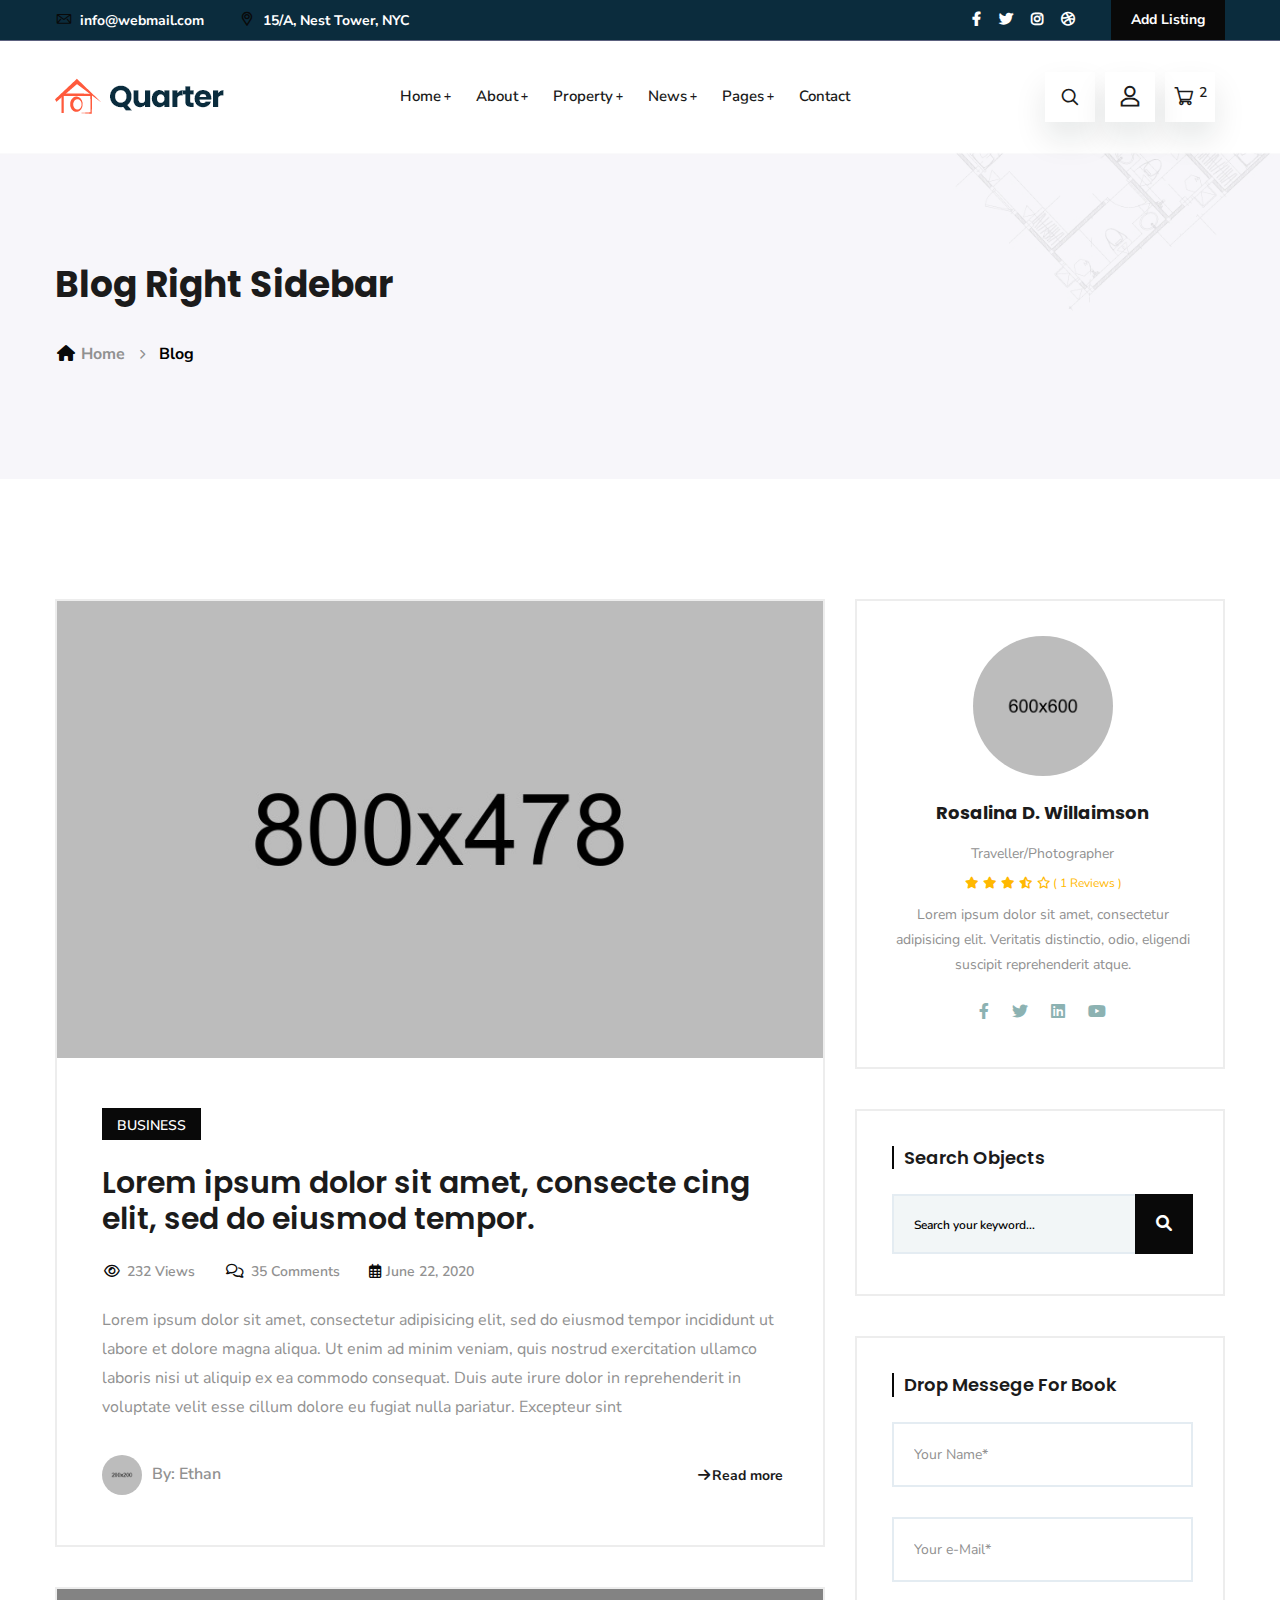
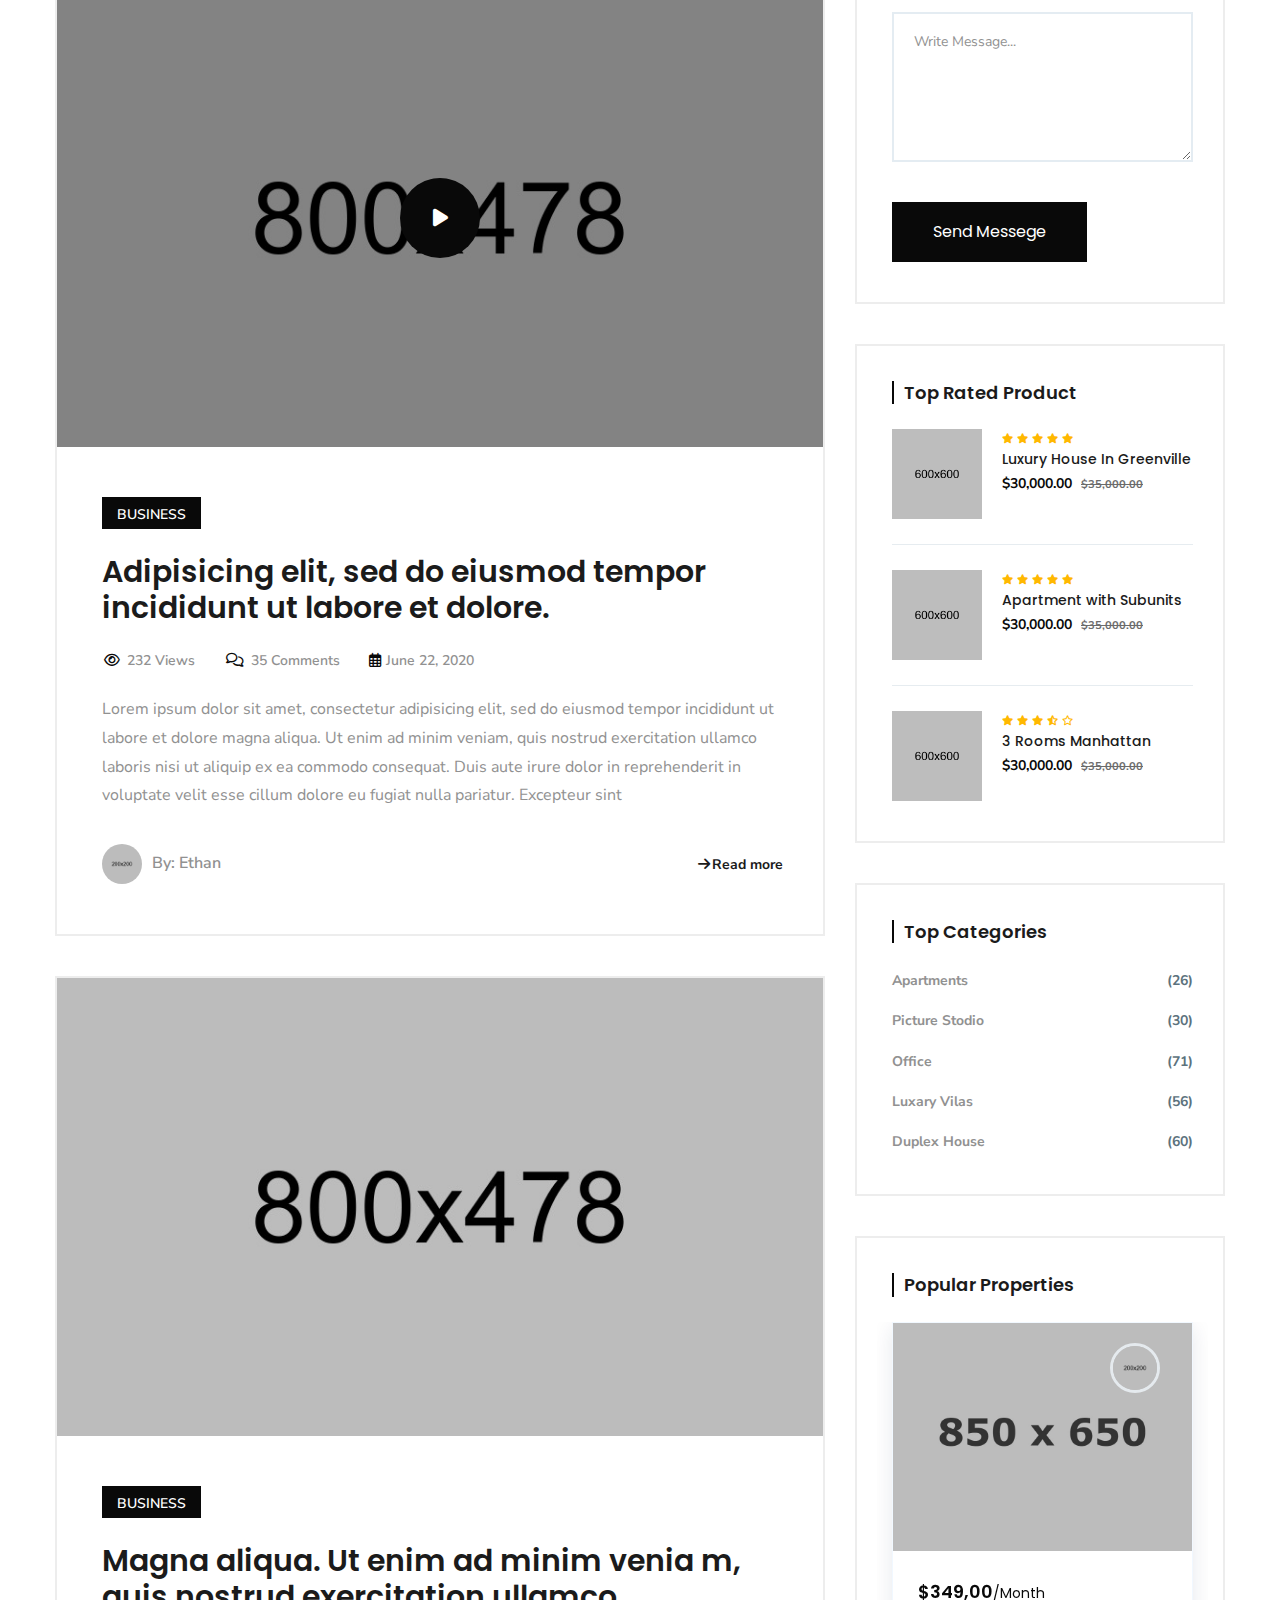
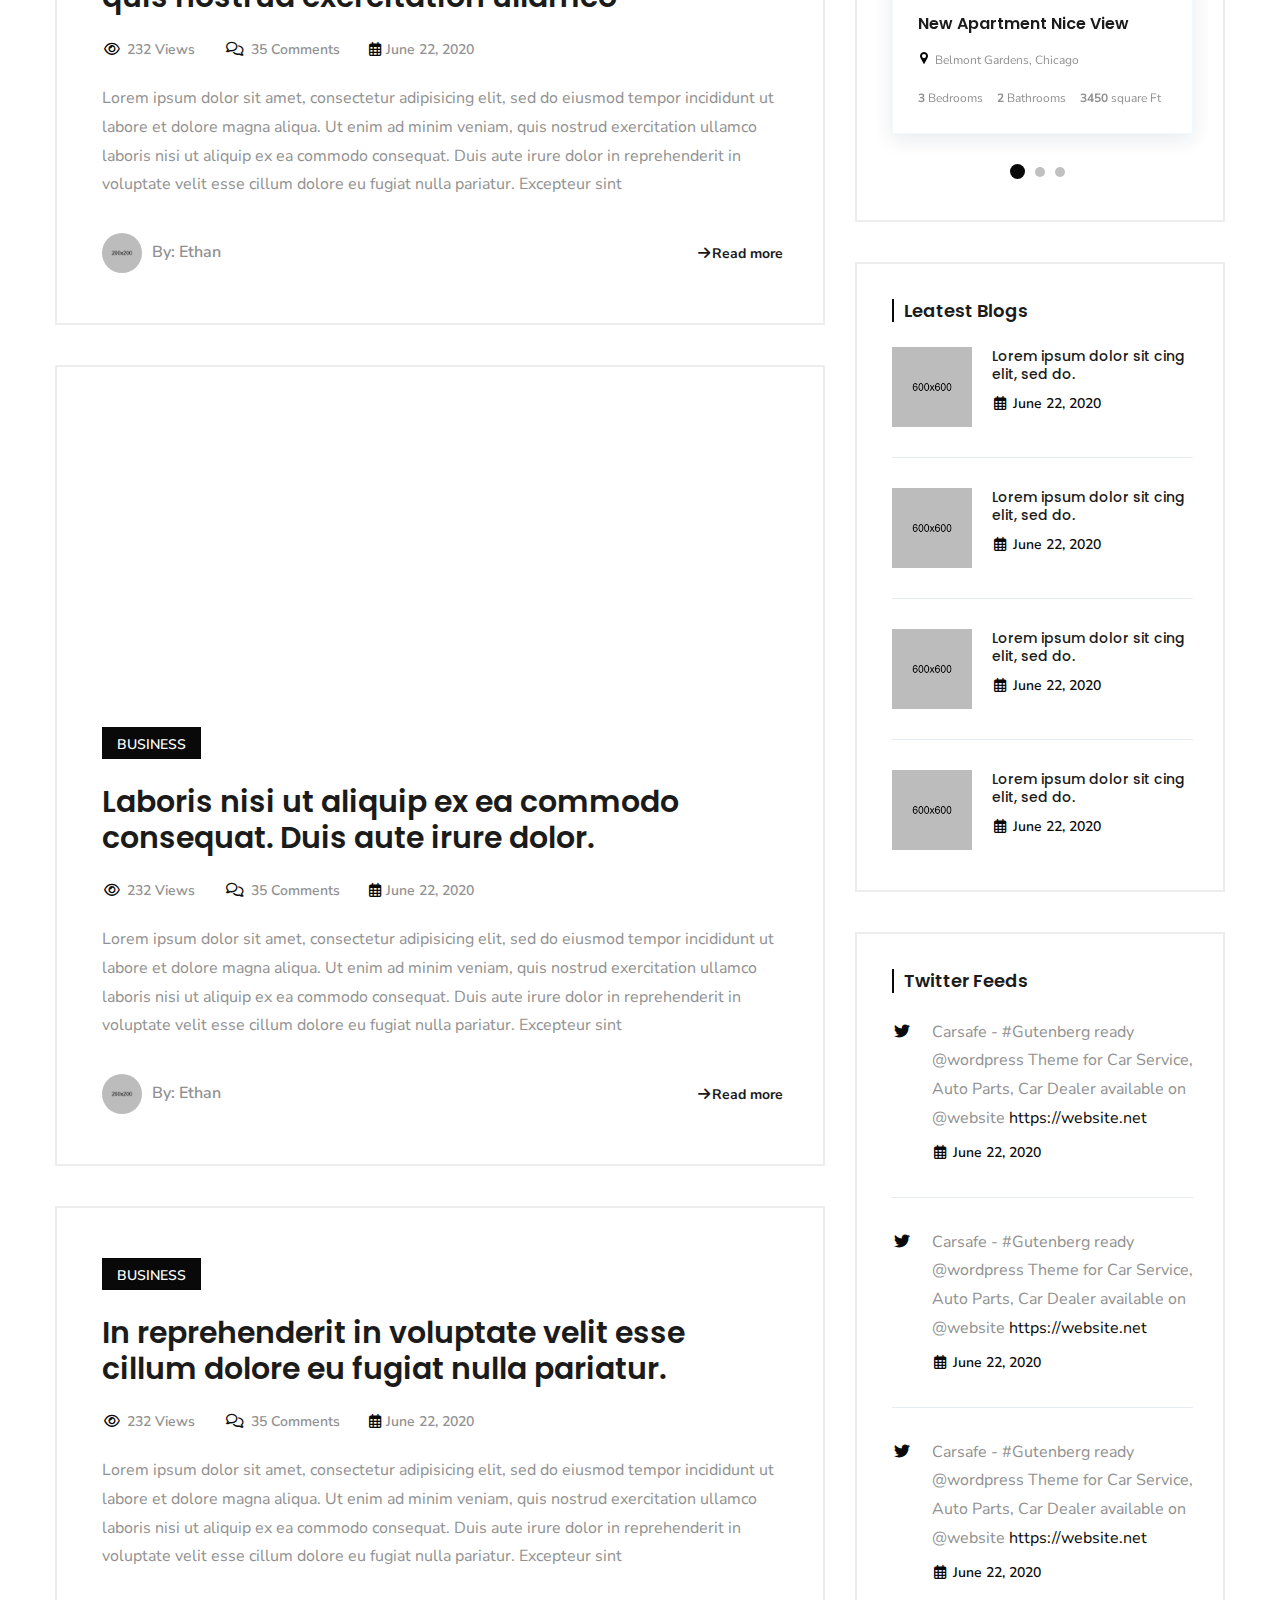
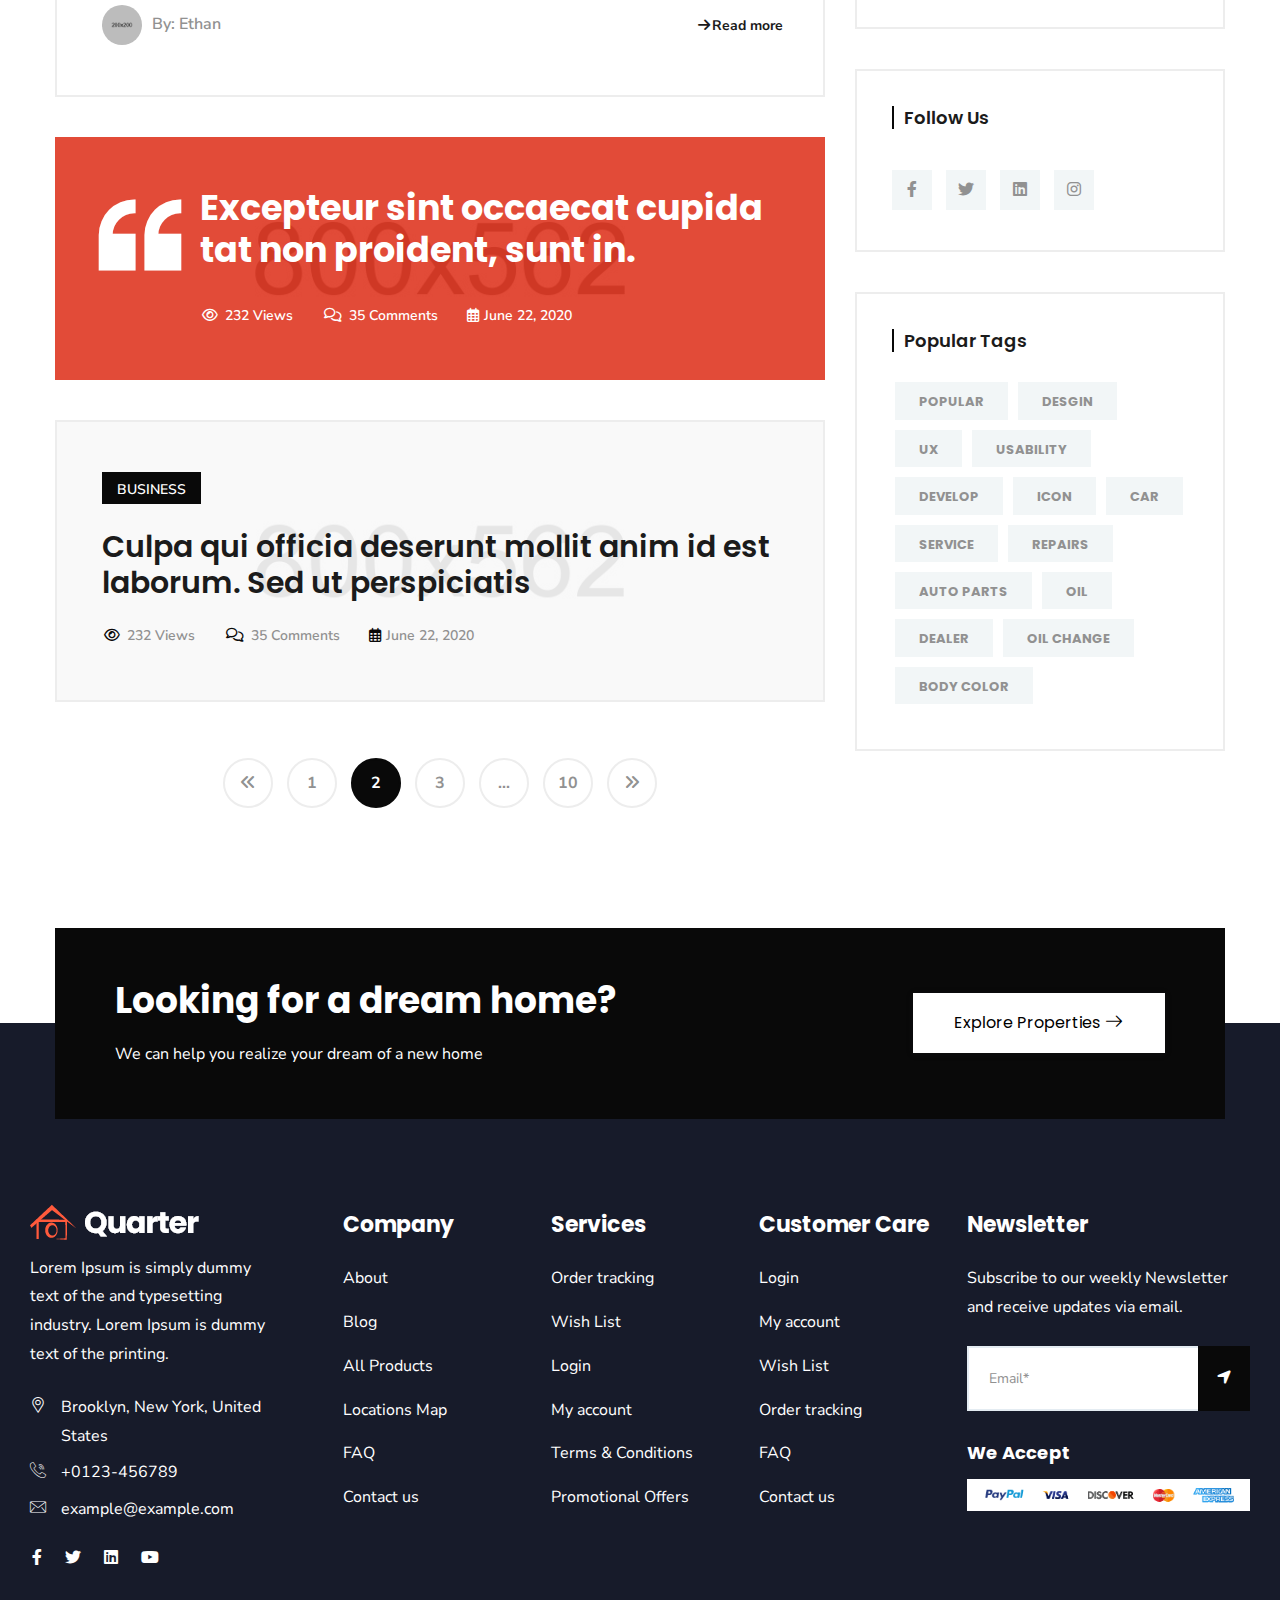
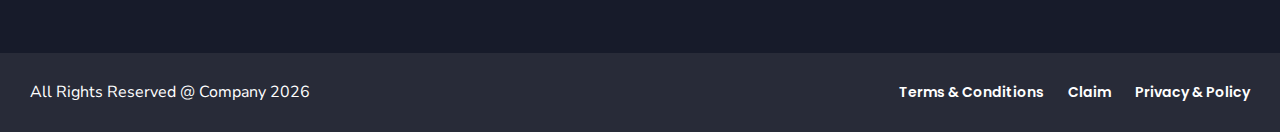
<file: blog-right-sidebar.html>
<!doctype html>
<html class="no-js" lang="zxx">

<head>
    <meta charset="utf-8">
    <meta http-equiv="x-ua-compatible" content="ie=edge">
    <title>Quarter - Real Estate HTML Template</title>
    <meta name="robots" content="noindex, follow" />
    <meta name="description" content="">
    <meta name="viewport" content="width=device-width, initial-scale=1, shrink-to-fit=no">

    <!-- Place favicon.png in the root directory -->
    <link rel="shortcut icon" href="img/favicon.png" type="image/x-icon" />
    <!-- Font Icons css -->
    <link rel="stylesheet" href="css/font-icons.css">
    <!-- plugins css -->
    <link rel="stylesheet" href="css/plugins.css">
    <!-- Main Stylesheet -->
    <link rel="stylesheet" href="css/style.css">
    <!-- Responsive css -->
    <link rel="stylesheet" href="css/responsive.css">
</head>

<body>
    <!--[if lte IE 9]>
        <p class="browserupgrade">You are using an <strong>outdated</strong> browser. Please <a href="https://browsehappy.com/">upgrade your browser</a> to improve your experience and security.</p>
    <![endif]-->

    <!-- Add your site or application content here -->

<!-- Body main wrapper start -->
<div class="body-wrapper">

    <!-- HEADER AREA START (header-5) -->
    <header class="ltn__header-area ltn__header-5 ltn__header-transparent--- gradient-color-4---">
        <!-- ltn__header-top-area start -->
        <div class="ltn__header-top-area section-bg-6 top-area-color-white---">
            <div class="container">
                <div class="row">
                    <div class="col-md-7">
                        <div class="ltn__top-bar-menu">
                            <ul>
                                <li><a href="mailto:info@webmail.com?Subject=Flower%20greetings%20to%20you"><i class="icon-mail"></i> info@webmail.com</a></li>
                                <li><a href="locations.html"><i class="icon-placeholder"></i> 15/A, Nest Tower, NYC</a></li>
                            </ul>
                        </div>
                    </div>
                    <div class="col-md-5">
                        <div class="top-bar-right text-end">
                            <div class="ltn__top-bar-menu">
                                <ul>
                                    <li class="d-none">
                                        <!-- ltn__language-menu -->
                                        <div class="ltn__drop-menu ltn__currency-menu ltn__language-menu">
                                            <ul>
                                                <li><a href="#" class="dropdown-toggle"><span class="active-currency">English</span></a>
                                                    <ul>
                                                        <li><a href="#">Arabic</a></li>
                                                        <li><a href="#">Bengali</a></li>
                                                        <li><a href="#">Chinese</a></li>
                                                        <li><a href="#">English</a></li>
                                                        <li><a href="#">French</a></li>
                                                        <li><a href="#">Hindi</a></li>
                                                    </ul>
                                                </li>
                                            </ul>
                                        </div>
                                    </li>
                                    <li>
                                        <!-- ltn__social-media -->
                                        <div class="ltn__social-media">
                                            <ul>
                                                <li><a href="#" title="Facebook"><i class="fab fa-facebook-f"></i></a></li>
                                                <li><a href="#" title="Twitter"><i class="fab fa-twitter"></i></a></li>
                                                
                                                <li><a href="#" title="Instagram"><i class="fab fa-instagram"></i></a></li>
                                                <li><a href="#" title="Dribbble"><i class="fab fa-dribbble"></i></a></li>
                                            </ul>
                                        </div>
                                    </li>
                                    <li>
                                        <!-- header-top-btn -->
                                        <div class="header-top-btn">
                                            <a href="add-listing.html">Add Listing</a>
                                        </div>
                                    </li>
                                </ul>
                            </div>
                        </div>
                    </div>
                </div>
            </div>
        </div>
        <!-- ltn__header-top-area end -->
        
        <!-- ltn__header-middle-area start -->
        <div class="ltn__header-middle-area ltn__header-sticky ltn__sticky-bg-white">
            <div class="container">
                <div class="row">
                    <div class="col">
                        <div class="site-logo-wrap">
                            <div class="site-logo">
                                <a href="index.html"><img src="img/logo.png" alt="Logo"></a>
                            </div>
                            <div class="get-support clearfix d-none">
                                <div class="get-support-icon">
                                    <i class="icon-call"></i>
                                </div>
                                <div class="get-support-info">
                                    <h6>Get Support</h6>
                                    <h4><a href="tel:+123456789">123-456-789-10</a></h4>
                                </div>
                            </div>
                        </div>
                    </div>
                    <div class="col header-menu-column">
                        <div class="header-menu d-none d-xl-block">
                            <nav>
                                <div class="ltn__main-menu">
                                    <ul>
                                        <li class="menu-icon"><a href="#">Home</a>
                                            <ul class="sub-menu menu-pages-img-show">
                                                <li>
                                                    <a href="index.html">Home Style 01</a>
                                                    <img src="img/home-demos/home-1.jpg" alt="#">
                                                </li>
                                                <li>
                                                    <a href="index-2.html">Home Style 02</a>
                                                    <img src="img/home-demos/home-2.jpg" alt="#">
                                                </li>
                                                <li>
                                                    <a href="index-3.html">Home Style 03</a>
                                                    <img src="img/home-demos/home-3.jpg" alt="#">
                                                </li>
                                                <li>
                                                    <a href="index-4.html">Home Style 04</a>
                                                    <img src="img/home-demos/home-4.jpg" alt="#">
                                                </li>
                                                <li>
                                                    <a href="index-5.html">Home Style 05 <span class="menu-item-badge">video</span></a>
                                                    <img src="img/home-demos/home-5.jpg" alt="#">
                                                </li>
                                                <li>
                                                    <a href="index-6.html">Home Style 06</a>
                                                    <img src="img/home-demos/home-6.jpg" alt="#">
                                                </li>
                                                <li>
                                                    <a href="index-7.html">Home Style 07</a>
                                                    <img src="img/home-demos/home-7.jpg" alt="#">
                                                </li>
                                                <li>
                                                    <a href="index-8.html">Home Style 08</a>
                                                    <img src="img/home-demos/home-8.jpg" alt="#">
                                                </li>
                                                <li>
                                                    <a href="index-9.html">Home Style 09</a>
                                                    <img src="img/home-demos/home-9.jpg" alt="#">
                                                </li>
                                                <li>
                                                    <a href="index-10.html">Home Style 10 <span class="menu-item-badge">Map</span></a>
                                                    <img src="img/home-demos/home-10.jpg" alt="#">
                                                </li>
                                                <li>
                                                    <a href="index-11.html">Home Style 11</a>
                                                    <img src="img/home-demos/home-11.jpg" alt="#">
                                                </li>
                                            </ul>
                                        </li>
                                        <li class="menu-icon"><a href="about.html">About</a>
                                            <ul>
                                                <li><a href="about.html">About</a></li>
                                                <li><a href="service.html">Services</a></li>
                                                <li><a href="service-details.html">Service Details</a></li>
                                                <li><a href="portfolio.html">Portfolio</a></li>
                                                <li><a href="portfolio-2.html">Portfolio - 02</a></li>
                                                <li><a href="portfolio-details.html">Portfolio Details</a></li>
                                                <li><a href="team.html">Team</a></li>
                                                <li><a href="team-details.html">Team Details</a></li>
                                                <li><a href="faq.html">FAQ</a></li>
                                                <li><a href="locations.html">Google Map Locations</a></li>
                                            </ul>
                                        </li>
                                        <li class="menu-icon"><a href="shop.html">Property</a>
                                            <ul>
                                                <li><a href="shop.html">Property Grid</a></li>
                                                <li><a href="shop-list.html">Property List</a></li>
                                                <li><a href="shop-grid.html">Property No Sidebar</a></li>
                                                <li><a href="shop-left-sidebar.html">Property Left sidebar</a></li>
                                                <li><a href="shop-right-sidebar.html">Property right sidebar</a></li>
                                                <li><a href="product-details.html">Property details </a></li>
                                                <li><a href="#">Other Pages <span class="float-end">>></span></a>
                                                    <ul>
                                                        <li><a href="cart.html">Cart</a></li>
                                                        <li><a href="wishlist.html">Wishlist</a></li>
                                                        <li><a href="checkout.html">Checkout</a></li>
                                                        <li><a href="order-tracking.html">Order Tracking</a></li>
                                                        <li><a href="account.html">My Account</a></li>
                                                        <li><a href="login.html">Sign in</a></li>
                                                        <li><a href="register.html">Register</a></li>
                                                    </ul>
                                                </li>
                                            </ul>
                                        </li>
                                        <li class="menu-icon"><a href="blog.html">News</a>
                                            <ul>
                                                <li><a href="blog.html">News</a></li>
                                                <li><a href="blog-grid.html">News Grid</a></li>
                                                <li><a href="blog-left-sidebar.html">News Left sidebar</a></li>
                                                <li><a href="blog-right-sidebar.html">News Right sidebar</a></li>
                                                <li><a href="blog-details.html">News details</a></li>
                                            </ul>
                                        </li>
                                        <li class="menu-icon"><a href="#">Pages</a>
                                            <ul class="mega-menu">
                                                <li><a href="#">Inner Pages</a>
                                                    <ul>
                                                        <li><a href="portfolio.html">Portfolio</a></li>
                                                        <li><a href="portfolio-2.html">Portfolio - 02</a></li>
                                                        <li><a href="portfolio-details.html">Portfolio Details</a></li>
                                                        <li><a href="team.html">Team</a></li>
                                                        <li><a href="team-details.html">Team Details</a></li>
                                                        <li><a href="faq.html">FAQ</a></li>
                                                    </ul>
                                                </li>
                                                <li><a href="#">Inner Pages</a>
                                                    <ul>
                                                        <li><a href="history.html">History</a></li>
                                                        <li><a href="add-listing.html">Add Listing</a></li>
                                                        <li><a href="locations.html">Google Map Locations</a></li>
                                                        <li><a href="404.html">404</a></li>
                                                        <li><a href="contact.html">Contact</a></li>
                                                        <li><a href="coming-soon.html">Coming Soon</a></li>
                                                    </ul>
                                                </li>
                                                <li><a href="#">Shop Pages</a>
                                                    <ul>
                                                        <li><a href="shop.html">Shop</a></li>
                                                        <li><a href="shop-left-sidebar.html">Shop Left sidebar</a></li>
                                                        <li><a href="shop-right-sidebar.html">Shop right sidebar</a></li>
                                                        <li><a href="shop-grid.html">Shop Grid</a></li>
                                                        <li><a href="product-details.html">Shop details </a></li>
                                                        <li><a href="cart.html">Cart</a></li>
                                                    </ul>
                                                </li>
                                                <li><a href="shop.html"><img src="img/banner/menu-banner-1.jpg" alt="#"></a>
                                                </li>
                                            </ul>
                                        </li>
                                        <li><a href="contact.html">Contact</a></li>
                                    </ul>
                                </div>
                            </nav>
                        </div>
                    </div>
                    <div class="col ltn__header-options ltn__header-options-2 mb-sm-20">
                        <!-- header-search-1 -->
                        <div class="header-search-wrap">
                            <div class="header-search-1">
                                <div class="search-icon">
                                    <i class="icon-search for-search-show"></i>
                                    <i class="icon-cancel  for-search-close"></i>
                                </div>
                            </div>
                            <div class="header-search-1-form">
                                <form id="#" method="get"  action="#">
                                    <input type="text" name="search" value="" placeholder="Search here..."/>
                                    <button type="submit">
                                        <span><i class="icon-search"></i></span>
                                    </button>
                                </form>
                            </div>
                        </div>
                        <!-- user-menu -->
                        <div class="ltn__drop-menu user-menu">
                            <ul>
                                <li>
                                    <a href="#"><i class="icon-user"></i></a>
                                    <ul>
                                        <li><a href="login.html">Sign in</a></li>
                                        <li><a href="register.html">Register</a></li>
                                        <li><a href="account.html">My Account</a></li>
                                        <li><a href="wishlist.html">Wishlist</a></li>
                                    </ul>
                                </li>
                            </ul>
                        </div>
                        <!-- mini-cart -->
                        <div class="mini-cart-icon">
                            <a href="#ltn__utilize-cart-menu" class="ltn__utilize-toggle">
                                <i class="icon-shopping-cart"></i>
                                <sup>2</sup>
                            </a>
                        </div>
                        <!-- mini-cart -->
                        <!-- Mobile Menu Button -->
                        <div class="mobile-menu-toggle d-xl-none">
                            <a href="#ltn__utilize-mobile-menu" class="ltn__utilize-toggle">
                                <svg viewBox="0 0 800 600">
                                    <path d="M300,220 C300,220 520,220 540,220 C740,220 640,540 520,420 C440,340 300,200 300,200" id="top"></path>
                                    <path d="M300,320 L540,320" id="middle"></path>
                                    <path d="M300,210 C300,210 520,210 540,210 C740,210 640,530 520,410 C440,330 300,190 300,190" id="bottom" transform="translate(480, 320) scale(1, -1) translate(-480, -318) "></path>
                                </svg>
                            </a>
                        </div>
                    </div>
                </div>
            </div>
        </div>
        <!-- ltn__header-middle-area end -->
    </header>
    <!-- HEADER AREA END -->

    <!-- Utilize Cart Menu Start -->
    <div id="ltn__utilize-cart-menu" class="ltn__utilize ltn__utilize-cart-menu">
        <div class="ltn__utilize-menu-inner ltn__scrollbar">
            <div class="ltn__utilize-menu-head">
                <span class="ltn__utilize-menu-title">Cart</span>
                <button class="ltn__utilize-close">×</button>
            </div>
            <div class="mini-cart-product-area ltn__scrollbar">
                <div class="mini-cart-item clearfix">
                    <div class="mini-cart-img">
                        <a href="#"><img src="img/product/1.png" alt="Image"></a>
                        <span class="mini-cart-item-delete"><i class="icon-cancel"></i></span>
                    </div>
                    <div class="mini-cart-info">
                        <h6><a href="#">Wheel Bearing Retainer</a></h6>
                        <span class="mini-cart-quantity">1 x $65.00</span>
                    </div>
                </div>
                <div class="mini-cart-item clearfix">
                    <div class="mini-cart-img">
                        <a href="#"><img src="img/product/2.png" alt="Image"></a>
                        <span class="mini-cart-item-delete"><i class="icon-cancel"></i></span>
                    </div>
                    <div class="mini-cart-info">
                        <h6><a href="#">3 Rooms Manhattan</a></h6>
                        <span class="mini-cart-quantity">1 x $85.00</span>
                    </div>
                </div>
                <div class="mini-cart-item clearfix">
                    <div class="mini-cart-img">
                        <a href="#"><img src="img/product/3.png" alt="Image"></a>
                        <span class="mini-cart-item-delete"><i class="icon-cancel"></i></span>
                    </div>
                    <div class="mini-cart-info">
                        <h6><a href="#">OE Replica Wheels</a></h6>
                        <span class="mini-cart-quantity">1 x $92.00</span>
                    </div>
                </div>
                <div class="mini-cart-item clearfix">
                    <div class="mini-cart-img">
                        <a href="#"><img src="img/product/4.png" alt="Image"></a>
                        <span class="mini-cart-item-delete"><i class="icon-cancel"></i></span>
                    </div>
                    <div class="mini-cart-info">
                        <h6><a href="#">Shock Mount Insulator</a></h6>
                        <span class="mini-cart-quantity">1 x $68.00</span>
                    </div>
                </div>
            </div>
            <div class="mini-cart-footer">
                <div class="mini-cart-sub-total">
                    <h5>Subtotal: <span>$310.00</span></h5>
                </div>
                <div class="btn-wrapper">
                    <a href="cart.html" class="theme-btn-1 btn btn-effect-1">View Cart</a>
                    <a href="cart.html" class="theme-btn-2 btn btn-effect-2">Checkout</a>
                </div>
                <p>Free Shipping on All Orders Over $100!</p>
            </div>

        </div>
    </div>
    <!-- Utilize Cart Menu End -->

    <!-- Utilize Mobile Menu Start -->
    <div id="ltn__utilize-mobile-menu" class="ltn__utilize ltn__utilize-mobile-menu">
        <div class="ltn__utilize-menu-inner ltn__scrollbar">
            <div class="ltn__utilize-menu-head">
                <div class="site-logo">
                    <a href="index.html"><img src="img/logo.png" alt="Logo"></a>
                </div>
                <button class="ltn__utilize-close">×</button>
            </div>
            <div class="ltn__utilize-menu-search-form">
                <form action="#">
                    <input type="text" placeholder="Search...">
                    <button><i class="fas fa-search"></i></button>
                </form>
            </div>
            <div class="ltn__utilize-menu">
                <ul>
                    <li><a href="#">Home</a>
                        <ul class="sub-menu">
                            <li><a href="index.html">Home Style 01</a></li>
                            <li><a href="index-2.html">Home Style 02</a></li>
                            <li><a href="index-3.html">Home Style 03</a></li>
                            <li><a href="index-4.html">Home Style 04</a></li>
                            <li><a href="index-5.html">Home Style 05  <span class="menu-item-badge">video</span></a></li>
                            <li><a href="index-6.html">Home Style 06</a></li>
                            <li><a href="index-7.html">Home Style 07</a></li>
                            <li><a href="index-8.html">Home Style 08</a></li>
                            <li><a href="index-9.html">Home Style 09</a></li>
                            <li><a href="index-10.html">Home Style 10 <span class="menu-item-badge">Map</span></a></li>
                            <li><a href="index-11.html">Home Style 11</a></li>
                        </ul>
                    </li>
                    <li><a href="#">About</a>
                        <ul class="sub-menu">
                            <li><a href="about.html">About</a></li>
                            <li><a href="service.html">Services</a></li>
                            <li><a href="service-details.html">Service Details</a></li>
                            <li><a href="portfolio.html">Portfolio</a></li>
                            <li><a href="portfolio-2.html">Portfolio - 02</a></li>
                            <li><a href="portfolio-details.html">Portfolio Details</a></li>
                            <li><a href="team.html">Team</a></li>
                            <li><a href="team-details.html">Team Details</a></li>
                            <li><a href="faq.html">FAQ</a></li>
                            <li><a href="locations.html">Google Map Locations</a></li>
                        </ul>
                    </li>
                    <li><a href="#">Property</a>
                        <ul class="sub-menu">
                            <li><a href="shop.html">Property Grid</a></li>
                            <li><a href="shop-list.html">Property List</a></li>
                            <li><a href="shop-grid.html">Property No Sidebar</a></li>
                            <li><a href="shop-left-sidebar.html">Property Left sidebar</a></li>
                            <li><a href="shop-right-sidebar.html">Property right sidebar</a></li>
                            <li><a href="product-details.html">Property details </a></li>
                            <li><a href="cart.html">Cart</a></li>
                            <li><a href="wishlist.html">Wishlist</a></li>
                            <li><a href="checkout.html">Checkout</a></li>
                            <li><a href="order-tracking.html">Order Tracking</a></li>
                            <li><a href="account.html">My Account</a></li>
                            <li><a href="login.html">Sign in</a></li>
                            <li><a href="register.html">Register</a></li>
                        </ul>
                    </li>
                    <li><a href="#">News</a>
                        <ul class="sub-menu">
                            <li><a href="blog.html">News</a></li>
                            <li><a href="blog-grid.html">News Grid</a></li>
                            <li><a href="blog-left-sidebar.html">News Left sidebar</a></li>
                            <li><a href="blog-right-sidebar.html">News Right sidebar</a></li>
                            <li><a href="blog-details.html">News details</a></li>
                        </ul>
                    </li>
                    <li><a href="#">Pages</a>
                        <ul class="sub-menu">
                            <li><a href="about.html">About</a></li>
                            <li><a href="service.html">Services</a></li>
                            <li><a href="service-details.html">Service Details</a></li>
                            <li><a href="portfolio.html">Portfolio</a></li>
                            <li><a href="portfolio-2.html">Portfolio - 02</a></li>
                            <li><a href="portfolio-details.html">Portfolio Details</a></li>
                            <li><a href="team.html">Team</a></li>
                            <li><a href="team-details.html">Team Details</a></li>
                            <li><a href="faq.html">FAQ</a></li>
                            <li><a href="history.html">History</a></li>
                            <li><a href="add-listing.html">Add Listing</a></li>
                            <li><a href="locations.html">Google Map Locations</a></li>
                            <li><a href="404.html">404</a></li>
                            <li><a href="contact.html">Contact</a></li>
                            <li><a href="coming-soon.html">Coming Soon</a></li>
                        </ul>
                    </li>
                    <li><a href="contact.html">Contact</a></li>
                </ul>
            </div>
            <div class="ltn__utilize-buttons ltn__utilize-buttons-2">
                <ul>
                    <li>
                        <a href="account.html" title="My Account">
                            <span class="utilize-btn-icon">
                                <i class="far fa-user"></i>
                            </span>
                            My Account
                        </a>
                    </li>
                    <li>
                        <a href="wishlist.html" title="Wishlist">
                            <span class="utilize-btn-icon">
                                <i class="far fa-heart"></i>
                                <sup>3</sup>
                            </span>
                            Wishlist
                        </a>
                    </li>
                    <li>
                        <a href="cart.html" title="Shoping Cart">
                            <span class="utilize-btn-icon">
                                <i class="fas fa-shopping-cart"></i>
                                <sup>5</sup>
                            </span>
                            Shoping Cart
                        </a>
                    </li>
                </ul>
            </div>
            <div class="ltn__social-media-2">
                <ul>
                    <li><a href="#" title="Facebook"><i class="fab fa-facebook-f"></i></a></li>
                    <li><a href="#" title="Twitter"><i class="fab fa-twitter"></i></a></li>
                    <li><a href="#" title="Linkedin"><i class="fab fa-linkedin"></i></a></li>
                    <li><a href="#" title="Instagram"><i class="fab fa-instagram"></i></a></li>
                </ul>
            </div>
        </div>
    </div>
    <!-- Utilize Mobile Menu End -->

    <div class="ltn__utilize-overlay"></div>

    <!-- BREADCRUMB AREA START -->
    <div class="ltn__breadcrumb-area text-left bg-overlay-white-30 bg-image "  data-bs-bg="img/bg/14.jpg">
        <div class="container">
            <div class="row">
                <div class="col-lg-12">
                    <div class="ltn__breadcrumb-inner">
                        <h1 class="page-title">Blog Right Sidebar</h1>
                        <div class="ltn__breadcrumb-list">
                            <ul>
                                <li><a href="index.html"><span class="ltn__secondary-color"><i class="fas fa-home"></i></span> Home</a></li>
                                <li>Blog</li>
                            </ul>
                        </div>
                    </div>
                </div>
            </div>
        </div>
    </div>
    <!-- BREADCRUMB AREA END -->

    <!-- BLOG AREA START -->
    <div class="ltn__blog-area mb-120">
        <div class="container">
            <div class="row">
                <div class="col-lg-8">
                    <div class="ltn__blog-list-wrap">
                        <!-- Blog Item -->
                        <div class="ltn__blog-item ltn__blog-item-5">
                            <div class="ltn__blog-img">
                                <a href="blog-details.html"><img src="img/blog/31.jpg" alt="Image"></a>
                            </div>
                            <div class="ltn__blog-brief">
                                <div class="ltn__blog-meta">
                                    <ul>
                                        <li class="ltn__blog-category">
                                            <a href="#">Business</a>
                                        </li>
                                    </ul>
                                </div>
                                <h3 class="ltn__blog-title"><a href="blog-details.html">Lorem ipsum dolor sit amet, consecte
                                    cing elit, sed do eiusmod tempor.</a></h3>
                                <div class="ltn__blog-meta">
                                    <ul>
                                        <li>
                                            <a href="#"><i class="far fa-eye"></i>232 Views</a>
                                        </li>
                                        <li>
                                            <a href="#"><i class="far fa-comments"></i>35 Comments</a>
                                        </li>
                                        <li class="ltn__blog-date">
                                            <i class="far fa-calendar-alt"></i>June 22, 2020
                                        </li>
                                    </ul>
                                </div>
                                <p>Lorem ipsum dolor sit amet, consectetur adipisicing elit, sed do eiusmod tempor incididunt ut labore et dolore magna aliqua. Ut enim ad minim veniam, quis nostrud exercitation ullamco laboris nisi ut aliquip ex ea commodo consequat. Duis aute irure dolor in reprehenderit in voluptate velit esse cillum dolore eu fugiat nulla pariatur. Excepteur sint</p>
                                <div class="ltn__blog-meta-btn">
                                    <div class="ltn__blog-meta">
                                        <ul>
                                            <li class="ltn__blog-author">
                                                <a href="#"><img src="img/blog/author.jpg" alt="#">By: Ethan</a>
                                            </li>
                                        </ul>
                                    </div>
                                    <div class="ltn__blog-btn">
                                        <a href="blog-details.html"><i class="fas fa-arrow-right"></i>Read more</a>
                                    </div>
                                </div>
                            </div>
                        </div>
                        <!-- Blog Item (Video) -->
                        <div class="ltn__blog-item ltn__blog-item-5 ltn__blog-item-video">
                            <div class="ltn__video-img">
                                <img src="img/blog/32.jpg" alt="video popup bg image">
                                <a class="ltn__video-icon-2 ltn__secondary-bg ltn__video-icon-2-border---" href="https://www.youtube.com/embed/X7R-q9rsrtU?autoplay=1&showinfo=0"  data-rel="lightcase:myCollection">
                                    <i class="fa fa-play"></i>
                                </a>
                            </div>
                            <div class="ltn__blog-brief">
                                <div class="ltn__blog-meta">
                                    <ul>
                                        <li class="ltn__blog-category">
                                            <a href="#">Business</a>
                                        </li>
                                    </ul>
                                </div>
                                <h3 class="ltn__blog-title"><a href="blog-details.html">Adipisicing elit, sed do eiusmod tempor
                                    incididunt ut labore et dolore.</a></h3>
                                <div class="ltn__blog-meta">
                                    <ul>
                                        <li>
                                            <a href="#"><i class="far fa-eye"></i>232 Views</a>
                                        </li>
                                        <li>
                                            <a href="#"><i class="far fa-comments"></i>35 Comments</a>
                                        </li>
                                        <li class="ltn__blog-date">
                                            <i class="far fa-calendar-alt"></i>June 22, 2020
                                        </li>
                                    </ul>
                                </div>
                                <p>Lorem ipsum dolor sit amet, consectetur adipisicing elit, sed do eiusmod tempor incididunt ut labore et dolore magna aliqua. Ut enim ad minim veniam, quis nostrud exercitation ullamco laboris nisi ut aliquip ex ea commodo consequat. Duis aute irure dolor in reprehenderit in voluptate velit esse cillum dolore eu fugiat nulla pariatur. Excepteur sint</p>
                                <div class="ltn__blog-meta-btn">
                                    <div class="ltn__blog-meta">
                                        <ul>
                                            <li class="ltn__blog-author">
                                                <a href="#"><img src="img/blog/author.jpg" alt="#">By: Ethan</a>
                                            </li>
                                        </ul>
                                    </div>
                                    <div class="ltn__blog-btn">
                                        <a href="blog-details.html"><i class="fas fa-arrow-right"></i>Read more</a>
                                    </div>
                                </div>
                            </div>
                        </div>
                        <!-- Blog Item (Gallery) -->
                        <div class="ltn__blog-item ltn__blog-item-5 ltn__blog-item-gallery">
                            <div class="ltn__blog-gallery-active slick-arrow-1 slick-arrow-1-inner">
                                <div class="ltn__blog-gallery-item">
                                    <a href="blog-details.html"><img src="img/blog/33.jpg" alt="Image"></a>
                                </div>
                                <div class="ltn__blog-gallery-item">
                                    <a href="blog-details.html"><img src="img/blog/34.jpg" alt="Image"></a>
                                </div>
                                <div class="ltn__blog-gallery-item">
                                    <a href="blog-details.html"><img src="img/blog/31.jpg" alt="Image"></a>
                                </div>
                            </div>
                            <div class="ltn__blog-brief">
                                <div class="ltn__blog-meta">
                                    <ul>
                                        <li class="ltn__blog-category">
                                            <a href="#">Business</a>
                                        </li>
                                    </ul>
                                </div>
                                <h3 class="ltn__blog-title"><a href="blog-details.html">Magna aliqua. Ut enim ad minim venia
                                    m, quis nostrud exercitation ullamco</a></h3>
                                <div class="ltn__blog-meta">
                                    <ul>
                                        <li>
                                            <a href="#"><i class="far fa-eye"></i>232 Views</a>
                                        </li>
                                        <li>
                                            <a href="#"><i class="far fa-comments"></i>35 Comments</a>
                                        </li>
                                        <li class="ltn__blog-date">
                                            <i class="far fa-calendar-alt"></i>June 22, 2020
                                        </li>
                                    </ul>
                                </div>
                                <p>Lorem ipsum dolor sit amet, consectetur adipisicing elit, sed do eiusmod tempor incididunt ut labore et dolore magna aliqua. Ut enim ad minim veniam, quis nostrud exercitation ullamco laboris nisi ut aliquip ex ea commodo consequat. Duis aute irure dolor in reprehenderit in voluptate velit esse cillum dolore eu fugiat nulla pariatur. Excepteur sint</p>
                                <div class="ltn__blog-meta-btn">
                                    <div class="ltn__blog-meta">
                                        <ul>
                                            <li class="ltn__blog-author">
                                                <a href="#"><img src="img/blog/author.jpg" alt="#">By: Ethan</a>
                                            </li>
                                        </ul>
                                    </div>
                                    <div class="ltn__blog-btn">
                                        <a href="blog-details.html"><i class="fas fa-arrow-right"></i>Read more</a>
                                    </div>
                                </div>
                            </div>
                        </div>
                        <!-- Blog Item (Audio) -->
                        <div class="ltn__blog-item ltn__blog-item-5 ltn__blog-item-audio">
                            <div class="post-audio embed-responsive embed-responsive-16by9">
                                <iframe src="https://w.soundcloud.com/player/?url=https%3A//api.soundcloud.com/tracks/837045328&color=%23ff5500&auto_play=false&hide_related=false&show_comments=true&show_user=true&show_reposts=false&show_teaser=true&visual=true"></iframe>
                                
                            </div>
                            <div class="ltn__blog-brief">
                                <div class="ltn__blog-meta">
                                    <ul>
                                        <li class="ltn__blog-category">
                                            <a href="#">Business</a>
                                        </li>
                                    </ul>
                                </div>
                                <h3 class="ltn__blog-title"><a href="blog-details.html">Laboris nisi ut aliquip ex ea commodo
                                    consequat. Duis aute irure dolor.</a></h3>
                                <div class="ltn__blog-meta">
                                    <ul>
                                        <li>
                                            <a href="#"><i class="far fa-eye"></i>232 Views</a>
                                        </li>
                                        <li>
                                            <a href="#"><i class="far fa-comments"></i>35 Comments</a>
                                        </li>
                                        <li class="ltn__blog-date">
                                            <i class="far fa-calendar-alt"></i>June 22, 2020
                                        </li>
                                    </ul>
                                </div>
                                <p>Lorem ipsum dolor sit amet, consectetur adipisicing elit, sed do eiusmod tempor incididunt ut labore et dolore magna aliqua. Ut enim ad minim veniam, quis nostrud exercitation ullamco laboris nisi ut aliquip ex ea commodo consequat. Duis aute irure dolor in reprehenderit in voluptate velit esse cillum dolore eu fugiat nulla pariatur. Excepteur sint</p>
                                <div class="ltn__blog-meta-btn">
                                    <div class="ltn__blog-meta">
                                        <ul>
                                            <li class="ltn__blog-author">
                                                <a href="#"><img src="img/blog/author.jpg" alt="#">By: Ethan</a>
                                            </li>
                                        </ul>
                                    </div>
                                    <div class="ltn__blog-btn">
                                        <a href="blog-details.html"><i class="fas fa-arrow-right"></i>Read more</a>
                                    </div>
                                </div>
                            </div>
                        </div>
                        <!-- Blog Item (No Image) -->
                        <div class="ltn__blog-item ltn__blog-item-5 ltn__blog-item-no-image">
                            <div class="ltn__blog-brief">
                                <div class="ltn__blog-meta">
                                    <ul>
                                        <li class="ltn__blog-category">
                                            <a href="#">Business</a>
                                        </li>
                                    </ul>
                                </div>
                                <h3 class="ltn__blog-title"><a href="blog-details.html">In reprehenderit in voluptate velit esse
                                    cillum dolore eu fugiat nulla pariatur.</a></h3>
                                <div class="ltn__blog-meta">
                                    <ul>
                                        <li>
                                            <a href="#"><i class="far fa-eye"></i>232 Views</a>
                                        </li>
                                        <li>
                                            <a href="#"><i class="far fa-comments"></i>35 Comments</a>
                                        </li>
                                        <li class="ltn__blog-date">
                                            <i class="far fa-calendar-alt"></i>June 22, 2020
                                        </li>
                                    </ul>
                                </div>
                                <p>Lorem ipsum dolor sit amet, consectetur adipisicing elit, sed do eiusmod tempor incididunt ut labore et dolore magna aliqua. Ut enim ad minim veniam, quis nostrud exercitation ullamco laboris nisi ut aliquip ex ea commodo consequat. Duis aute irure dolor in reprehenderit in voluptate velit esse cillum dolore eu fugiat nulla pariatur. Excepteur sint</p>
                                <div class="ltn__blog-meta-btn">
                                    <div class="ltn__blog-meta">
                                        <ul>
                                            <li class="ltn__blog-author">
                                                <a href="#"><img src="img/blog/author.jpg" alt="#">By: Ethan</a>
                                            </li>
                                        </ul>
                                    </div>
                                    <div class="ltn__blog-btn">
                                        <a href="blog-details.html"><i class="fas fa-arrow-right"></i>Read more</a>
                                    </div>
                                </div>
                            </div>
                        </div>
                        <!-- Blog Item (Quote) -->
                        <div class="ltn__blog-item ltn__blog-item-5 ltn__blog-item-quote bg-image bg-overlay-theme-90" data-bs-bg="img/blog/3.jpg">
                            <div class="ltn__blog-brief">
                                <blockquote>
                                    <a href="blog-details.html">Excepteur sint occaecat cupida
                                        tat non proident, sunt in.</a>
                                </blockquote>
                                <div class="ltn__blog-meta mb-0">
                                    <ul>
                                        <li>
                                            <a href="#"><i class="far fa-eye"></i>232 Views</a>
                                        </li>
                                        <li>
                                            <a href="#"><i class="far fa-comments"></i>35 Comments</a>
                                        </li>
                                        <li class="ltn__blog-date">
                                            <i class="far fa-calendar-alt"></i>June 22, 2020
                                        </li>
                                    </ul>
                                </div>
                            </div>
                        </div>
                        <!-- Blog Item (Background Image) -->
                        <div class="ltn__blog-item ltn__blog-item-5 ltn__blog-item-bg-image bg-image bg-overlay-white-90" data-bs-bg="img/blog/2.jpg">
                            <div class="ltn__blog-brief">
                                <div class="ltn__blog-meta">
                                    <ul>
                                        <li class="ltn__blog-category">
                                            <a href="#">Business</a>
                                        </li>
                                    </ul>
                                </div>
                                <h3 class="ltn__blog-title"><a href="blog-details.html">Culpa qui officia deserunt mollit anim
                                    id est laborum. Sed ut perspiciatis</a></h3>
                                <div class="ltn__blog-meta mb-0">
                                    <ul>
                                        <li>
                                            <a href="#"><i class="far fa-eye"></i>232 Views</a>
                                        </li>
                                        <li>
                                            <a href="#"><i class="far fa-comments"></i>35 Comments</a>
                                        </li>
                                        <li class="ltn__blog-date">
                                            <i class="far fa-calendar-alt"></i>June 22, 2020
                                        </li>
                                    </ul>
                                </div>
                            </div>
                        </div>
                        <!--  -->
                    </div>
                    <div class="row">
                        <div class="col-lg-12">
                            <div class="ltn__pagination-area text-center">
                                <div class="ltn__pagination">
                                    <ul>
                                        <li><a href="#"><i class="fas fa-angle-double-left"></i></a></li>
                                        <li><a href="#">1</a></li>
                                        <li class="active"><a href="#">2</a></li>
                                        <li><a href="#">3</a></li>
                                        <li><a href="#">...</a></li>
                                        <li><a href="#">10</a></li>
                                        <li><a href="#"><i class="fas fa-angle-double-right"></i></a></li>
                                    </ul>
                                </div>
                            </div>
                        </div>
                    </div>
                </div>
                <div class="col-lg-4">
                    <aside class="sidebar-area blog-sidebar ltn__right-sidebar">
                        <!-- Author Widget -->
                        <div class="widget ltn__author-widget">
                            <div class="ltn__author-widget-inner text-center">
                                <img src="img/team/4.jpg" alt="Image">
                                <h5>Rosalina D. Willaimson</h5>
                                <small>Traveller/Photographer</small>
                                <div class="product-ratting">
                                    <ul>
                                        <li><a href="#"><i class="fas fa-star"></i></a></li>
                                        <li><a href="#"><i class="fas fa-star"></i></a></li>
                                        <li><a href="#"><i class="fas fa-star"></i></a></li>
                                        <li><a href="#"><i class="fas fa-star-half-alt"></i></a></li>
                                        <li><a href="#"><i class="far fa-star"></i></a></li>
                                        <li class="review-total"> <a href="#"> ( 1 Reviews )</a></li>
                                    </ul>
                                </div>
                                <p>Lorem ipsum dolor sit amet, consectetur adipisicing elit. Veritatis distinctio, odio, eligendi suscipit reprehenderit atque.</p>
                                <div class="ltn__social-media">
                                    <ul>
                                        <li><a href="#" title="Facebook"><i class="fab fa-facebook-f"></i></a></li>
                                        <li><a href="#" title="Twitter"><i class="fab fa-twitter"></i></a></li>
                                        <li><a href="#" title="Linkedin"><i class="fab fa-linkedin"></i></a></li>
                                        
                                        <li><a href="#" title="Youtube"><i class="fab fa-youtube"></i></a></li>
                                    </ul>
                                </div>
                            </div>
                        </div>
                        <!-- Search Widget -->
                        <div class="widget ltn__search-widget">
                            <h4 class="ltn__widget-title ltn__widget-title-border-2">Search Objects</h4>
                            <form action="#">
                                <input type="text" name="search" placeholder="Search your keyword...">
                                <button type="submit"><i class="fas fa-search"></i></button>
                            </form>
                        </div>
                        <!-- Form Widget -->
                        <div class="widget ltn__form-widget">
                            <h4 class="ltn__widget-title ltn__widget-title-border-2">Drop Messege For Book</h4>
                            <form action="#">
                                <input type="text" name="yourname" placeholder="Your Name*">
                                <input type="text" name="youremail" placeholder="Your e-Mail*">
                                <textarea name="yourmessage" placeholder="Write Message..."></textarea>
                                <button type="submit" class="btn theme-btn-1">Send Messege</button>
                            </form>
                        </div>
                        <!-- Top Rated Product Widget -->
                        <div class="widget ltn__top-rated-product-widget">
                            <h4 class="ltn__widget-title ltn__widget-title-border-2">Top Rated Product</h4>
                            <ul>
                                <li>
                                    <div class="top-rated-product-item clearfix">
                                        <div class="top-rated-product-img">
                                            <a href="product-details.html"><img src="img/product/1.png" alt="#"></a>
                                        </div>
                                        <div class="top-rated-product-info">
                                            <div class="product-ratting">
                                                <ul>
                                                    <li><a href="#"><i class="fas fa-star"></i></a></li>
                                                    <li><a href="#"><i class="fas fa-star"></i></a></li>
                                                    <li><a href="#"><i class="fas fa-star"></i></a></li>
                                                    <li><a href="#"><i class="fas fa-star"></i></a></li>
                                                    <li><a href="#"><i class="fas fa-star"></i></a></li>
                                                </ul>
                                            </div>
                                            <h6><a href="product-details.html">Luxury House In Greenville </a></h6>
                                            <div class="product-price">
                                                <span>$30,000.00</span>
                                                <del>$35,000.00</del>
                                            </div>
                                        </div>
                                    </div>
                                </li>
                                <li>
                                    <div class="top-rated-product-item clearfix">
                                        <div class="top-rated-product-img">
                                            <a href="product-details.html"><img src="img/product/2.png" alt="#"></a>
                                        </div>
                                        <div class="top-rated-product-info">
                                            <div class="product-ratting">
                                                <ul>
                                                    <li><a href="#"><i class="fas fa-star"></i></a></li>
                                                    <li><a href="#"><i class="fas fa-star"></i></a></li>
                                                    <li><a href="#"><i class="fas fa-star"></i></a></li>
                                                    <li><a href="#"><i class="fas fa-star"></i></a></li>
                                                    <li><a href="#"><i class="fas fa-star"></i></a></li>
                                                </ul>
                                            </div>
                                            <h6><a href="product-details.html">Apartment with Subunits</a></h6>
                                            <div class="product-price">
                                                <span>$30,000.00</span>
                                                <del>$35,000.00</del>
                                            </div>
                                        </div>
                                    </div>
                                </li>
                                <li>
                                    <div class="top-rated-product-item clearfix">
                                        <div class="top-rated-product-img">
                                            <a href="product-details.html"><img src="img/product/3.png" alt="#"></a>
                                        </div>
                                        <div class="top-rated-product-info">
                                            <div class="product-ratting">
                                                <ul>
                                                    <li><a href="#"><i class="fas fa-star"></i></a></li>
                                                    <li><a href="#"><i class="fas fa-star"></i></a></li>
                                                    <li><a href="#"><i class="fas fa-star"></i></a></li>
                                                    <li><a href="#"><i class="fas fa-star-half-alt"></i></a></li>
                                                    <li><a href="#"><i class="far fa-star"></i></a></li>
                                                </ul>
                                            </div>
                                            <h6><a href="product-details.html">3 Rooms Manhattan</a></h6>
                                            <div class="product-price">
                                                <span>$30,000.00</span>
                                                <del>$35,000.00</del>
                                            </div>
                                        </div>
                                    </div>
                                </li>
                            </ul>
                        </div>
                        <!-- Menu Widget (Category) -->
                        <div class="widget ltn__menu-widget ltn__menu-widget-2--- ltn__menu-widget-2-color-2---">
                            <h4 class="ltn__widget-title ltn__widget-title-border-2">Top Categories</h4>
                            <ul>
                                <li><a href="#">Apartments <span>(26)</span></a></li>
                                <li><a href="#">Picture Stodio <span>(30)</span></a></li>
                                <li><a href="#">Office  <span>(71)</span></a></li>
                                <li><a href="#">Luxary Vilas <span>(56)</span></a></li>
                                <li><a href="#">Duplex House <span>(60)</span></a></li>
                            </ul>
                        </div>
                        <!-- Popular Product Widget -->
                        <div class="widget ltn__popular-product-widget">       
                            <h4 class="ltn__widget-title ltn__widget-title-border-2">Popular Properties</h4>                     
                            <div class="row ltn__popular-product-widget-active slick-arrow-1">
                                <!-- ltn__product-item -->
                                <div class="col-12">
                                    <div class="ltn__product-item ltn__product-item-4 ltn__product-item-5 text-center---">
                                        <div class="product-img">
                                            <a href="product-details.html"><img src="img/product-3/6.jpg" alt="#"></a>
                                            <div class="real-estate-agent">
                                                <div class="agent-img">
                                                    <a href="team-details.html"><img src="img/blog/author.jpg" alt="#"></a>
                                                </div>
                                            </div>
                                        </div>
                                        <div class="product-info">
                                            <div class="product-price">
                                                <span>$349,00<label>/Month</label></span>
                                            </div>
                                            <h2 class="product-title"><a href="product-details.html">New Apartment Nice View</a></h2>
                                            <div class="product-img-location">
                                                <ul>
                                                    <li>
                                                        <a href="product-details.html"><i class="flaticon-pin"></i> Belmont Gardens, Chicago</a>
                                                    </li>
                                                </ul>
                                            </div>
                                            <ul class="ltn__list-item-2--- ltn__list-item-2-before--- ltn__plot-brief">
                                                <li><span>3 </span>
                                                    Bedrooms
                                                </li>
                                                <li><span>2 </span>
                                                    Bathrooms
                                                </li>
                                                <li><span>3450 </span>
                                                    square Ft
                                                </li>
                                            </ul>
                                        </div>
                                    </div>
                                </div>
                                <!-- ltn__product-item -->
                                <div class="col-12">
                                    <div class="ltn__product-item ltn__product-item-4 ltn__product-item-5 text-center---">
                                        <div class="product-img">
                                            <a href="product-details.html"><img src="img/product-3/4.jpg" alt="#"></a>
                                            <div class="real-estate-agent">
                                                <div class="agent-img">
                                                    <a href="team-details.html"><img src="img/blog/author.jpg" alt="#"></a>
                                                </div>
                                            </div>
                                        </div>
                                        <div class="product-info">
                                            <div class="product-price">
                                                <span>$349,00<label>/Month</label></span>
                                            </div>
                                            <h2 class="product-title"><a href="product-details.html">New Apartment Nice View</a></h2>
                                            <div class="product-img-location">
                                                <ul>
                                                    <li>
                                                        <a href="product-details.html"><i class="flaticon-pin"></i> Belmont Gardens, Chicago</a>
                                                    </li>
                                                </ul>
                                            </div>
                                            <ul class="ltn__list-item-2--- ltn__list-item-2-before--- ltn__plot-brief">
                                                <li><span>3 </span>
                                                    Bedrooms
                                                </li>
                                                <li><span>2 </span>
                                                    Bathrooms
                                                </li>
                                                <li><span>3450 </span>
                                                    square Ft
                                                </li>
                                            </ul>
                                        </div>
                                    </div>
                                </div>
                                <!-- ltn__product-item -->
                                <div class="col-12">
                                    <div class="ltn__product-item ltn__product-item-4 ltn__product-item-5 text-center---">
                                        <div class="product-img">
                                            <a href="product-details.html"><img src="img/product-3/5.jpg" alt="#"></a>
                                            <div class="real-estate-agent">
                                                <div class="agent-img">
                                                    <a href="team-details.html"><img src="img/blog/author.jpg" alt="#"></a>
                                                </div>
                                            </div>
                                        </div>
                                        <div class="product-info">
                                            <div class="product-price">
                                                <span>$349,00<label>/Month</label></span>
                                            </div>
                                            <h2 class="product-title"><a href="product-details.html">New Apartment Nice View</a></h2>
                                            <div class="product-img-location">
                                                <ul>
                                                    <li>
                                                        <a href="product-details.html"><i class="flaticon-pin"></i> Belmont Gardens, Chicago</a>
                                                    </li>
                                                </ul>
                                            </div>
                                            <ul class="ltn__list-item-2--- ltn__list-item-2-before--- ltn__plot-brief">
                                                <li><span>3 </span>
                                                    Bedrooms
                                                </li>
                                                <li><span>2 </span>
                                                    Bathrooms
                                                </li>
                                                <li><span>3450 </span>
                                                    square Ft
                                                </li>
                                            </ul>
                                        </div>
                                    </div>
                                </div>
                                <!--  -->
                            </div>
                        </div>
                        <!-- Popular Post Widget -->
                        <div class="widget ltn__popular-post-widget">
                            <h4 class="ltn__widget-title ltn__widget-title-border-2">Leatest Blogs</h4>
                            <ul>
                                <li>
                                    <div class="popular-post-widget-item clearfix">
                                        <div class="popular-post-widget-img">
                                            <a href="blog-details.html"><img src="img/team/5.jpg" alt="#"></a>
                                        </div>
                                        <div class="popular-post-widget-brief">
                                            <h6><a href="blog-details.html">Lorem ipsum dolor sit
                                                cing elit, sed do.</a></h6>
                                            <div class="ltn__blog-meta">
                                                <ul>
                                                    <li class="ltn__blog-date">
                                                        <a href="#"><i class="far fa-calendar-alt"></i>June 22, 2020</a>
                                                    </li>
                                                </ul>
                                            </div>
                                        </div>
                                    </div>
                                </li>
                                <li>
                                    <div class="popular-post-widget-item clearfix">
                                        <div class="popular-post-widget-img">
                                            <a href="blog-details.html"><img src="img/team/6.jpg" alt="#"></a>
                                        </div>
                                        <div class="popular-post-widget-brief">
                                            <h6><a href="blog-details.html">Lorem ipsum dolor sit
                                                cing elit, sed do.</a></h6>
                                            <div class="ltn__blog-meta">
                                                <ul>
                                                    <li class="ltn__blog-date">
                                                        <a href="#"><i class="far fa-calendar-alt"></i>June 22, 2020</a>
                                                    </li>
                                                </ul>
                                            </div>
                                        </div>
                                    </div>
                                </li>
                                <li>
                                    <div class="popular-post-widget-item clearfix">
                                        <div class="popular-post-widget-img">
                                            <a href="blog-details.html"><img src="img/team/7.jpg" alt="#"></a>
                                        </div>
                                        <div class="popular-post-widget-brief">
                                            <h6><a href="blog-details.html">Lorem ipsum dolor sit
                                                cing elit, sed do.</a></h6>
                                            <div class="ltn__blog-meta">
                                                <ul>
                                                    <li class="ltn__blog-date">
                                                        <a href="#"><i class="far fa-calendar-alt"></i>June 22, 2020</a>
                                                    </li>
                                                </ul>
                                            </div>
                                        </div>
                                    </div>
                                </li>
                                <li>
                                    <div class="popular-post-widget-item clearfix">
                                        <div class="popular-post-widget-img">
                                            <a href="blog-details.html"><img src="img/team/8.jpg" alt="#"></a>
                                        </div>
                                        <div class="popular-post-widget-brief">
                                            <h6><a href="blog-details.html">Lorem ipsum dolor sit
                                                cing elit, sed do.</a></h6>
                                            <div class="ltn__blog-meta">
                                                <ul>
                                                    <li class="ltn__blog-date">
                                                        <a href="#"><i class="far fa-calendar-alt"></i>June 22, 2020</a>
                                                    </li>
                                                </ul>
                                            </div>
                                        </div>
                                    </div>
                                </li>
                            </ul>
                        </div>
                        <!-- Popular Post Widget (Twitter Post) -->
                        <div class="widget ltn__popular-post-widget ltn__twitter-post-widget">
                            <h4 class="ltn__widget-title ltn__widget-title-border-2">Twitter Feeds</h4>
                            <ul>
                                <li>
                                    <div class="popular-post-widget-item clearfix">
                                        <div class="popular-post-widget-img">
                                            <a href="blog-details.html"><i class="fab fa-twitter"></i></a>
                                        </div>
                                        <div class="popular-post-widget-brief">
                                            <p>Carsafe - #Gutenberg ready 
                                                @wordpress
                                                 Theme for Car Service, Auto Parts, Car Dealer available on 
                                                @website
                                                <a href="https://website.net">https://website.net</a></p>
                                            <div class="ltn__blog-meta">
                                                <ul>
                                                    <li class="ltn__blog-date">
                                                        <a href="#"><i class="far fa-calendar-alt"></i>June 22, 2020</a>
                                                    </li>
                                                </ul>
                                            </div>
                                        </div>
                                    </div>
                                </li>
                                <li>
                                    <div class="popular-post-widget-item clearfix">
                                        <div class="popular-post-widget-img">
                                            <a href="blog-details.html"><i class="fab fa-twitter"></i></a>
                                        </div>
                                        <div class="popular-post-widget-brief">
                                            <p>Carsafe - #Gutenberg ready 
                                                @wordpress
                                                 Theme for Car Service, Auto Parts, Car Dealer available on 
                                                @website
                                                <a href="https://website.net">https://website.net</a></p>
                                            <div class="ltn__blog-meta">
                                                <ul>
                                                    <li class="ltn__blog-date">
                                                        <a href="#"><i class="far fa-calendar-alt"></i>June 22, 2020</a>
                                                    </li>
                                                </ul>
                                            </div>
                                        </div>
                                    </div>
                                </li>
                                <li>
                                    <div class="popular-post-widget-item clearfix">
                                        <div class="popular-post-widget-img">
                                            <a href="blog-details.html"><i class="fab fa-twitter"></i></a>
                                        </div>
                                        <div class="popular-post-widget-brief">
                                            <p>Carsafe - #Gutenberg ready 
                                                @wordpress
                                                 Theme for Car Service, Auto Parts, Car Dealer available on 
                                                @website
                                                <a href="https://website.net">https://website.net</a></p>
                                            <div class="ltn__blog-meta">
                                                <ul>
                                                    <li class="ltn__blog-date">
                                                        <a href="#"><i class="far fa-calendar-alt"></i>June 22, 2020</a>
                                                    </li>
                                                </ul>
                                            </div>
                                        </div>
                                    </div>
                                </li>
                            </ul>
                        </div>
                        <!-- Social Media Widget -->
                        <div class="widget ltn__social-media-widget">
                            <h4 class="ltn__widget-title ltn__widget-title-border-2">Follow us</h4>
                            <div class="ltn__social-media-2">
                                <ul>
                                    <li><a href="#" title="Facebook"><i class="fab fa-facebook-f"></i></a></li>
                                    <li><a href="#" title="Twitter"><i class="fab fa-twitter"></i></a></li>
                                    <li><a href="#" title="Linkedin"><i class="fab fa-linkedin"></i></a></li>
                                    <li><a href="#" title="Instagram"><i class="fab fa-instagram"></i></a></li>
                                    
                                </ul>
                            </div>
                        </div>
                        <!-- Tagcloud Widget -->
                        <div class="widget ltn__tagcloud-widget">
                            <h4 class="ltn__widget-title ltn__widget-title-border-2">Popular Tags</h4>
                            <ul>
                                <li><a href="#">Popular</a></li>
                                <li><a href="#">desgin</a></li>
                                <li><a href="#">ux</a></li>
                                <li><a href="#">usability</a></li>
                                <li><a href="#">develop</a></li>
                                <li><a href="#">icon</a></li>
                                <li><a href="#">Car</a></li>
                                <li><a href="#">Service</a></li>
                                <li><a href="#">Repairs</a></li>
                                <li><a href="#">Auto Parts</a></li>
                                <li><a href="#">Oil</a></li>
                                <li><a href="#">Dealer</a></li>
                                <li><a href="#">Oil Change</a></li>
                                <li><a href="#">Body Color</a></li>
                            </ul>
                        </div>
                        <!-- Banner Widget -->
                        <div class="widget ltn__banner-widget d-none">
                            <a href="shop.html"><img src="img/banner/2.jpg" alt="#"></a>
                        </div>
                        <!-- Instagram Widget -->
                        <div class="widget ltn__instagram-widget d-none">
                            <h4 class="ltn__widget-title ltn__widget-title-border">Instagram Feeds</h4>
                            <div class="ltn__instafeed ltn__instafeed-grid insta-grid-gutter"></div>
                        </div>
                        
                    </aside>
                </div>
            </div>
        </div>
    </div>
    <!-- BLOG AREA END -->

    <!-- CALL TO ACTION START (call-to-action-6) -->
    <div class="ltn__call-to-action-area call-to-action-6 before-bg-bottom" data-bs-bg="img/1.jpg--">
        <div class="container">
            <div class="row">
                <div class="col-lg-12">
                    <div class="call-to-action-inner call-to-action-inner-6 ltn__secondary-bg position-relative text-center---">
                        <div class="coll-to-info text-color-white">
                            <h1>Looking for a dream home?</h1>
                            <p>We can help you realize your dream of a new home</p>
                        </div>
                        <div class="btn-wrapper">
                            <a class="btn btn-effect-3 btn-white" href="contact.html">Explore Properties <i class="icon-next"></i></a>
                        </div>
                    </div>
                </div>
            </div>
        </div>
    </div>
    <!-- CALL TO ACTION END -->

    <!-- FOOTER AREA START -->
    <footer class="ltn__footer-area  ">
        <div class="footer-top-area  section-bg-2 plr--5">
            <div class="container-fluid">
                <div class="row">
                    <div class="col-xl-3 col-md-6 col-sm-6 col-12">
                        <div class="footer-widget footer-about-widget">
                            <div class="footer-logo">
                                <div class="site-logo">
                                    <img src="img/logo-2.png" alt="Logo">
                                </div>
                            </div>
                            <p>Lorem Ipsum is simply dummy text of the and typesetting industry. Lorem Ipsum is dummy text of the printing.</p>
                            <div class="footer-address">
                                <ul>
                                    <li>
                                        <div class="footer-address-icon">
                                            <i class="icon-placeholder"></i>
                                        </div>
                                        <div class="footer-address-info">
                                            <p>Brooklyn, New York, United States</p>
                                        </div>
                                    </li>
                                    <li>
                                        <div class="footer-address-icon">
                                            <i class="icon-call"></i>
                                        </div>
                                        <div class="footer-address-info">
                                            <p><a href="tel:+0123-456789">+0123-456789</a></p>
                                        </div>
                                    </li>
                                    <li>
                                        <div class="footer-address-icon">
                                            <i class="icon-mail"></i>
                                        </div>
                                        <div class="footer-address-info">
                                            <p><a href="mailto:example@example.com">example@example.com</a></p>
                                        </div>
                                    </li>
                                </ul>
                            </div>
                            <div class="ltn__social-media mt-20">
                                <ul>
                                    <li><a href="#" title="Facebook"><i class="fab fa-facebook-f"></i></a></li>
                                    <li><a href="#" title="Twitter"><i class="fab fa-twitter"></i></a></li>
                                    <li><a href="#" title="Linkedin"><i class="fab fa-linkedin"></i></a></li>
                                    <li><a href="#" title="Youtube"><i class="fab fa-youtube"></i></a></li>
                                </ul>
                            </div>
                        </div>
                    </div>
                    <div class="col-xl-2 col-md-6 col-sm-6 col-12">
                        <div class="footer-widget footer-menu-widget clearfix">
                            <h4 class="footer-title">Company</h4>
                            <div class="footer-menu">
                                <ul>
                                    <li><a href="about.html">About</a></li>
                                    <li><a href="blog.html">Blog</a></li>
                                    <li><a href="shop.html">All Products</a></li>
                                    <li><a href="locations.html">Locations Map</a></li>
                                    <li><a href="faq.html">FAQ</a></li>
                                    <li><a href="contact.html">Contact us</a></li>
                                </ul>
                            </div>
                        </div>
                    </div>
                    <div class="col-xl-2 col-md-6 col-sm-6 col-12">
                        <div class="footer-widget footer-menu-widget clearfix">
                            <h4 class="footer-title">Services</h4>
                            <div class="footer-menu">
                                <ul>
                                    <li><a href="order-tracking.html">Order tracking</a></li>
                                    <li><a href="wishlist.html">Wish List</a></li>
                                    <li><a href="login.html">Login</a></li>
                                    <li><a href="account.html">My account</a></li>
                                    <li><a href="about.html">Terms & Conditions</a></li>
                                    <li><a href="about.html">Promotional Offers</a></li>
                                </ul>
                            </div>
                        </div>
                    </div>
                    <div class="col-xl-2 col-md-6 col-sm-6 col-12">
                        <div class="footer-widget footer-menu-widget clearfix">
                            <h4 class="footer-title">Customer Care</h4>
                            <div class="footer-menu">
                                <ul>
                                    <li><a href="login.html">Login</a></li>
                                    <li><a href="account.html">My account</a></li>
                                    <li><a href="wishlist.html">Wish List</a></li>
                                    <li><a href="order-tracking.html">Order tracking</a></li>
                                    <li><a href="faq.html">FAQ</a></li>
                                    <li><a href="contact.html">Contact us</a></li>
                                </ul>
                            </div>
                        </div>
                    </div>
                    <div class="col-xl-3 col-md-6 col-sm-12 col-12">
                        <div class="footer-widget footer-newsletter-widget">
                            <h4 class="footer-title">Newsletter</h4>
                            <p>Subscribe to our weekly Newsletter and receive updates via email.</p>
                            <div class="footer-newsletter">
                                <form action="#">
                                    <input type="email" name="email" placeholder="Email*">
                                    <div class="btn-wrapper">
                                        <button class="theme-btn-1 btn" type="submit"><i class="fas fa-location-arrow"></i></button>
                                    </div>
                                </form>
                            </div>
                            <h5 class="mt-30">We Accept</h5>
                            <img src="img/icons/payment-4.png" alt="Payment Image">
                        </div>
                    </div>
                </div>
            </div>
        </div>
        <div class="ltn__copyright-area ltn__copyright-2 section-bg-7  plr--5">
            <div class="container-fluid ltn__border-top-2">
                <div class="row">
                    <div class="col-md-6 col-12">
                        <div class="ltn__copyright-design clearfix">
                            <p>All Rights Reserved @ Company <span class="current-year"></span></p>
                        </div>
                    </div>
                    <div class="col-md-6 col-12 align-self-center">
                        <div class="ltn__copyright-menu text-end">
                            <ul>
                                <li><a href="#">Terms & Conditions</a></li>
                                <li><a href="#">Claim</a></li>
                                <li><a href="#">Privacy & Policy</a></li>
                            </ul>
                        </div>
                    </div>
                </div>
            </div>
        </div>
    </footer>
    <!-- FOOTER AREA END -->

</div>
<!-- Body main wrapper end -->

    <!-- All JS Plugins -->
    <script src="js/plugins.js"></script>
    <!-- Main JS -->
    <script src="js/main.js"></script>
  
</body>
</html>
</file>
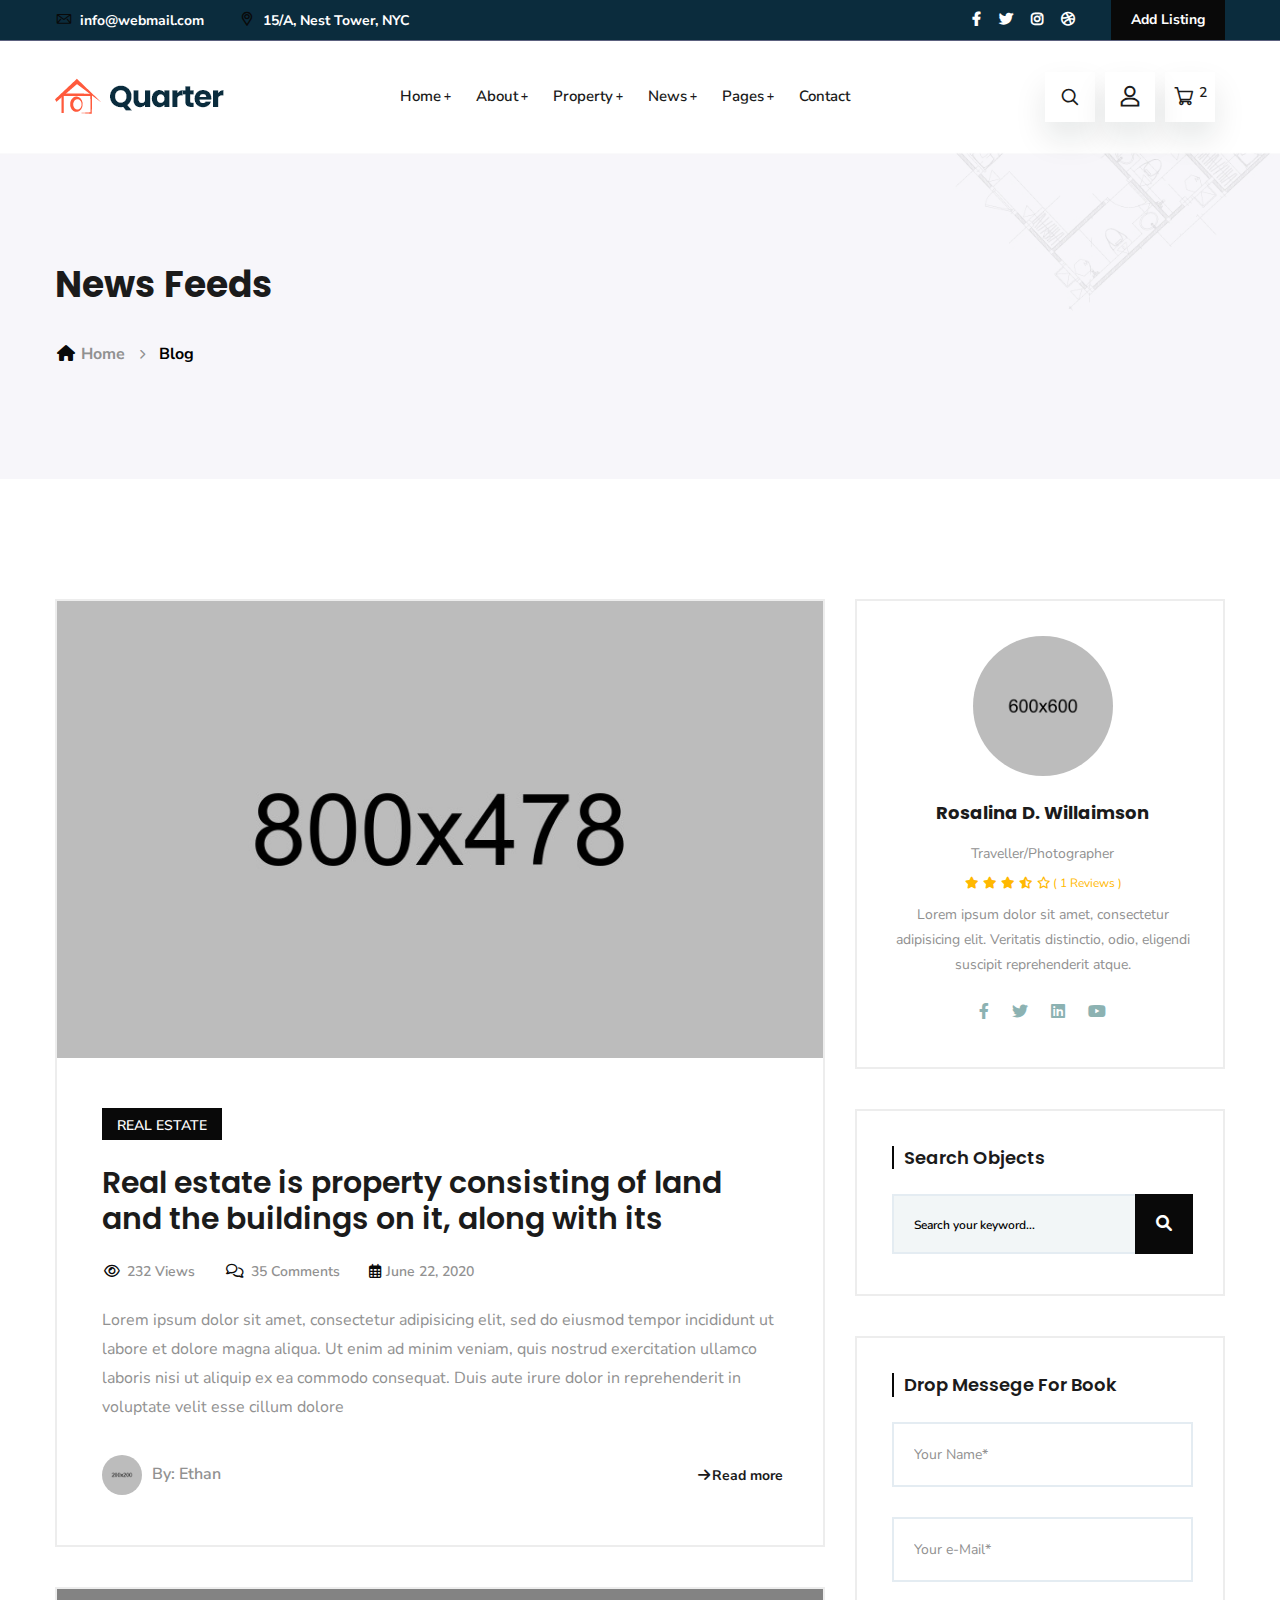
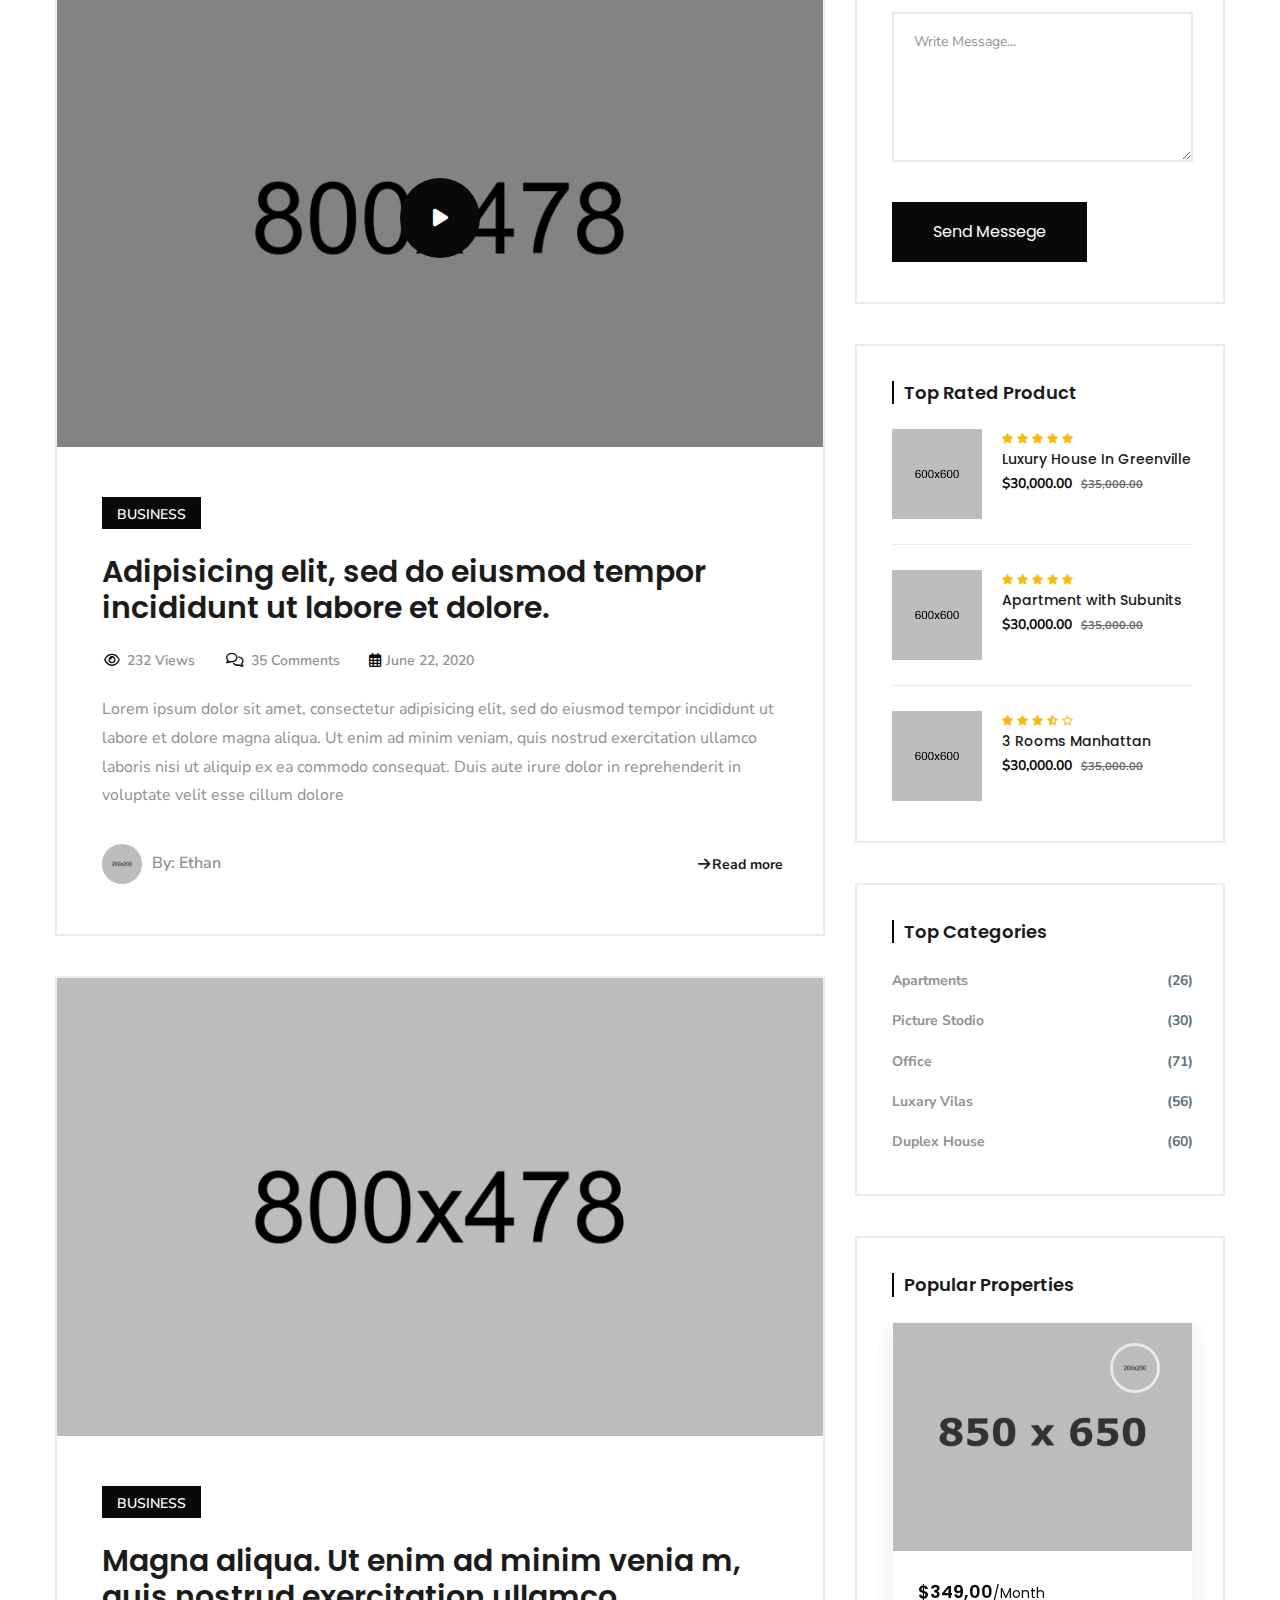
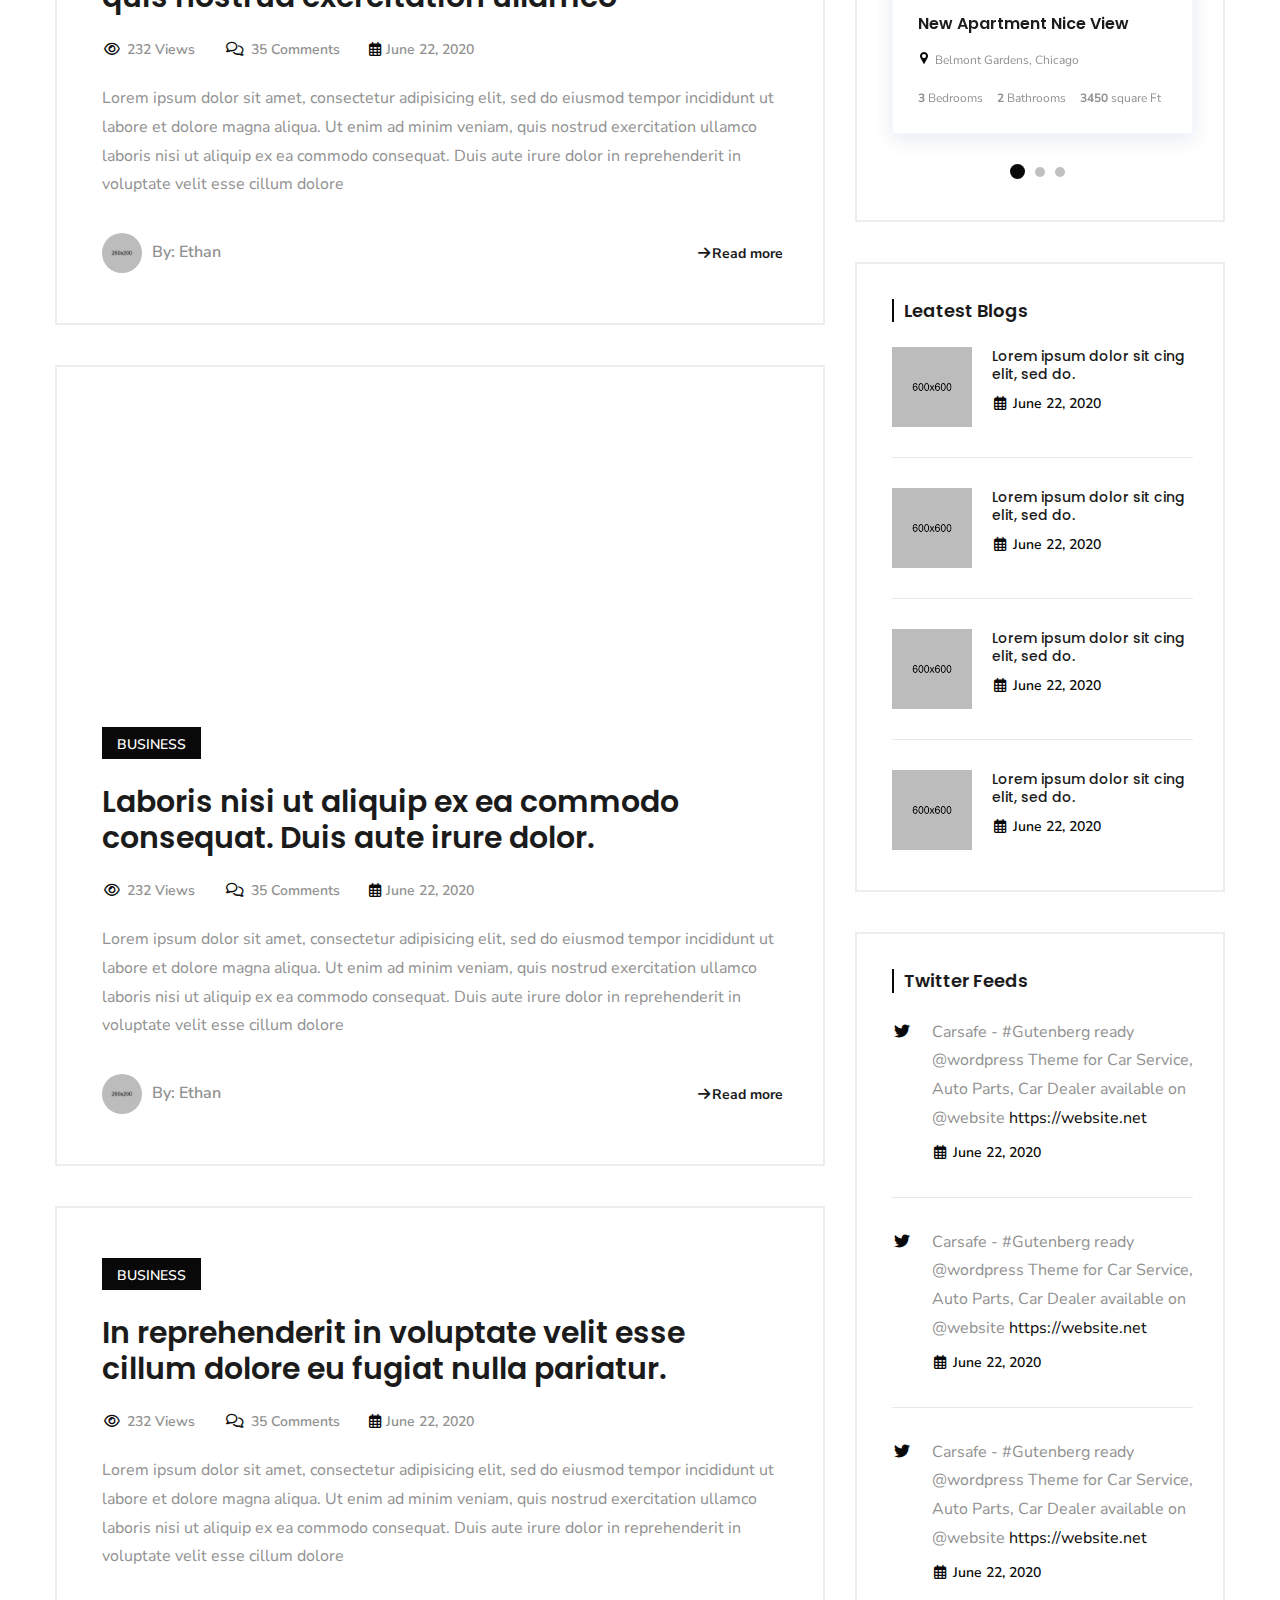
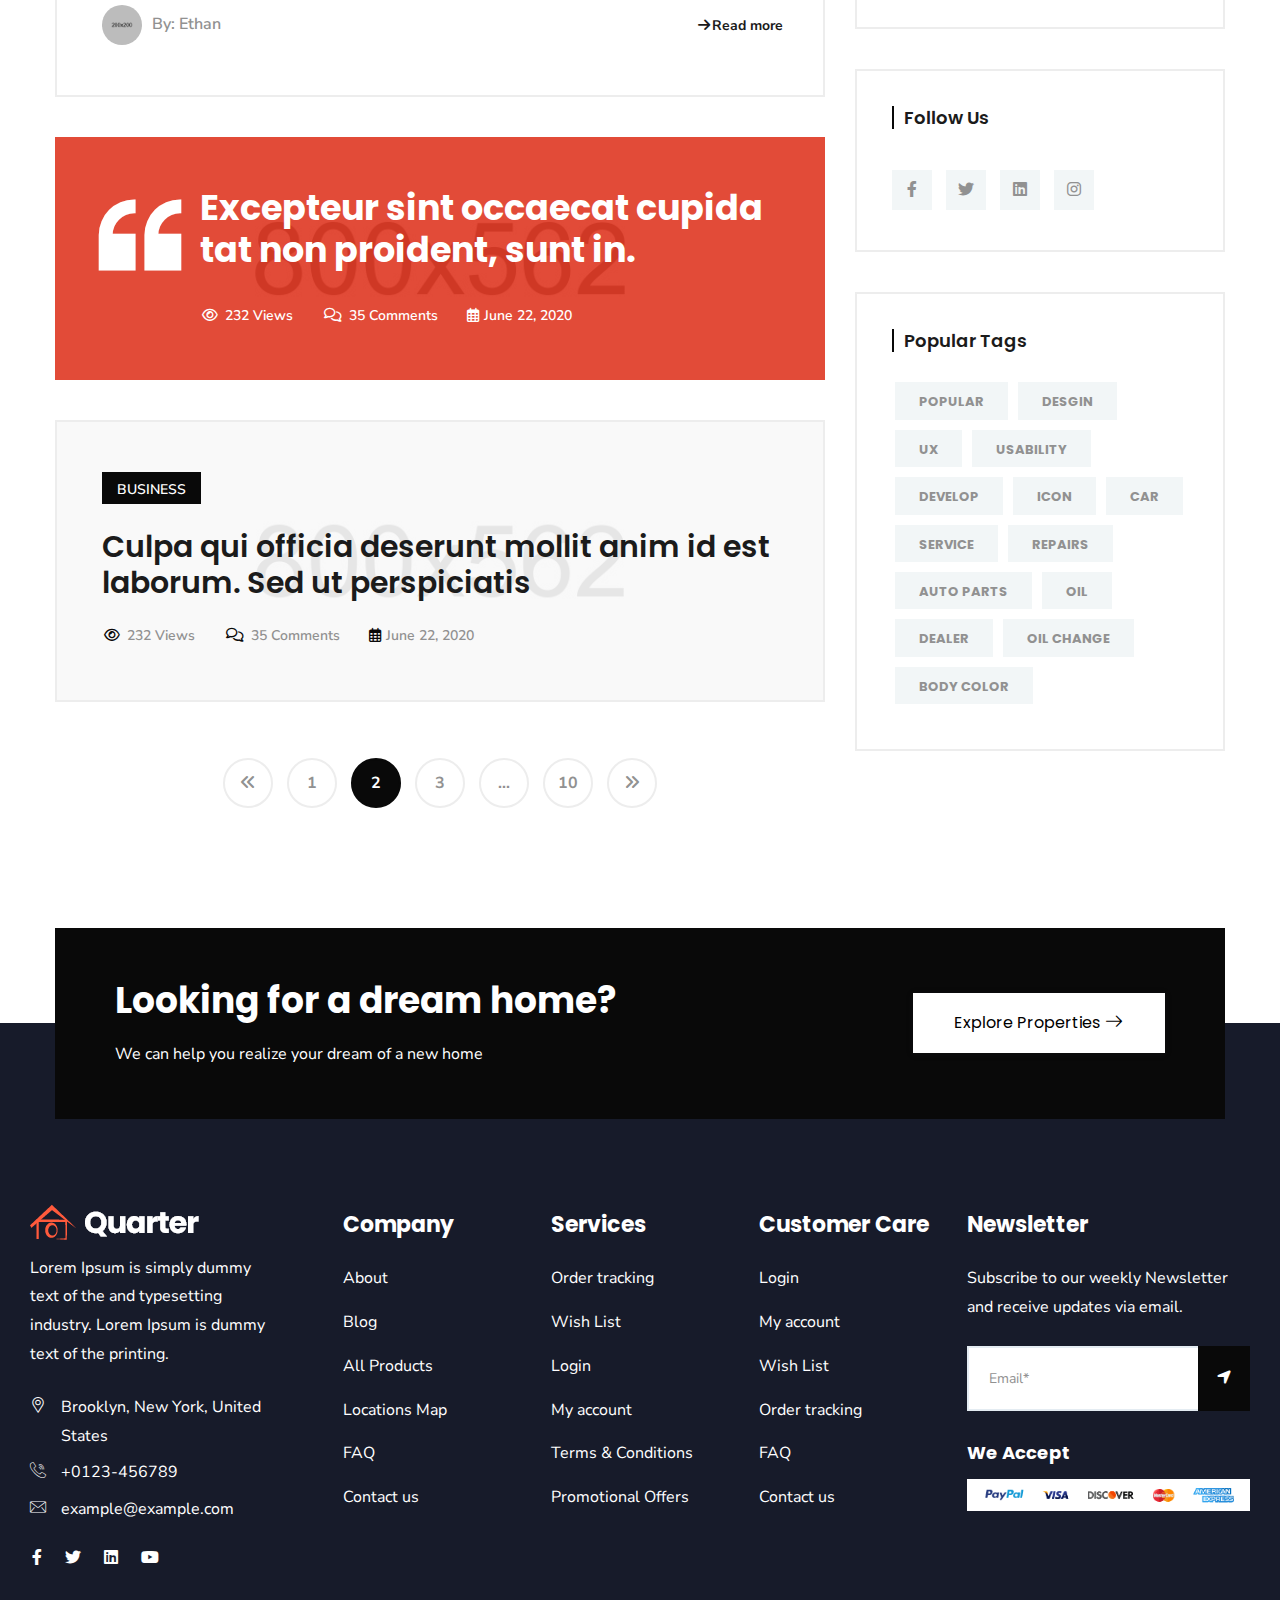
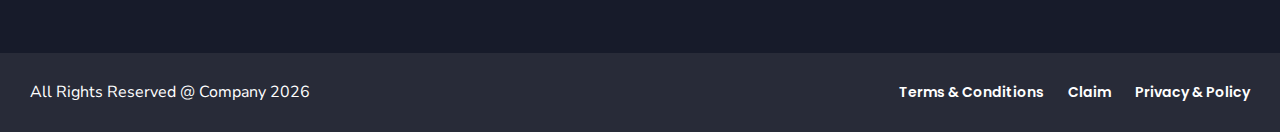
<file: blog.html>
<!doctype html>
<html class="no-js" lang="zxx">

<head>
    <meta charset="utf-8">
    <meta http-equiv="x-ua-compatible" content="ie=edge">
    <title>Quarter - Real Estate HTML Template</title>
    <meta name="robots" content="noindex, follow" />
    <meta name="description" content="">
    <meta name="viewport" content="width=device-width, initial-scale=1, shrink-to-fit=no">

    <!-- Place favicon.png in the root directory -->
    <link rel="shortcut icon" href="img/favicon.png" type="image/x-icon" />
    <!-- Font Icons css -->
    <link rel="stylesheet" href="css/font-icons.css">
    <!-- plugins css -->
    <link rel="stylesheet" href="css/plugins.css">
    <!-- Main Stylesheet -->
    <link rel="stylesheet" href="css/style.css">
    <!-- Responsive css -->
    <link rel="stylesheet" href="css/responsive.css">
</head>

<body>
    <!--[if lte IE 9]>
        <p class="browserupgrade">You are using an <strong>outdated</strong> browser. Please <a href="https://browsehappy.com/">upgrade your browser</a> to improve your experience and security.</p>
    <![endif]-->

    <!-- Add your site or application content here -->

<!-- Body main wrapper start -->
<div class="body-wrapper">

    <!-- HEADER AREA START (header-5) -->
    <header class="ltn__header-area ltn__header-5 ltn__header-transparent--- gradient-color-4---">
        <!-- ltn__header-top-area start -->
        <div class="ltn__header-top-area section-bg-6 top-area-color-white---">
            <div class="container">
                <div class="row">
                    <div class="col-md-7">
                        <div class="ltn__top-bar-menu">
                            <ul>
                                <li><a href="mailto:info@webmail.com?Subject=Flower%20greetings%20to%20you"><i class="icon-mail"></i> info@webmail.com</a></li>
                                <li><a href="locations.html"><i class="icon-placeholder"></i> 15/A, Nest Tower, NYC</a></li>
                            </ul>
                        </div>
                    </div>
                    <div class="col-md-5">
                        <div class="top-bar-right text-end">
                            <div class="ltn__top-bar-menu">
                                <ul>
                                    <li class="d-none">
                                        <!-- ltn__language-menu -->
                                        <div class="ltn__drop-menu ltn__currency-menu ltn__language-menu">
                                            <ul>
                                                <li><a href="#" class="dropdown-toggle"><span class="active-currency">English</span></a>
                                                    <ul>
                                                        <li><a href="#">Arabic</a></li>
                                                        <li><a href="#">Bengali</a></li>
                                                        <li><a href="#">Chinese</a></li>
                                                        <li><a href="#">English</a></li>
                                                        <li><a href="#">French</a></li>
                                                        <li><a href="#">Hindi</a></li>
                                                    </ul>
                                                </li>
                                            </ul>
                                        </div>
                                    </li>
                                    <li>
                                        <!-- ltn__social-media -->
                                        <div class="ltn__social-media">
                                            <ul>
                                                <li><a href="#" title="Facebook"><i class="fab fa-facebook-f"></i></a></li>
                                                <li><a href="#" title="Twitter"><i class="fab fa-twitter"></i></a></li>
                                                
                                                <li><a href="#" title="Instagram"><i class="fab fa-instagram"></i></a></li>
                                                <li><a href="#" title="Dribbble"><i class="fab fa-dribbble"></i></a></li>
                                            </ul>
                                        </div>
                                    </li>
                                    <li>
                                        <!-- header-top-btn -->
                                        <div class="header-top-btn">
                                            <a href="add-listing.html">Add Listing</a>
                                        </div>
                                    </li>
                                </ul>
                            </div>
                        </div>
                    </div>
                </div>
            </div>
        </div>
        <!-- ltn__header-top-area end -->
        
        <!-- ltn__header-middle-area start -->
        <div class="ltn__header-middle-area ltn__header-sticky ltn__sticky-bg-white">
            <div class="container">
                <div class="row">
                    <div class="col">
                        <div class="site-logo-wrap">
                            <div class="site-logo">
                                <a href="index.html"><img src="img/logo.png" alt="Logo"></a>
                            </div>
                            <div class="get-support clearfix d-none">
                                <div class="get-support-icon">
                                    <i class="icon-call"></i>
                                </div>
                                <div class="get-support-info">
                                    <h6>Get Support</h6>
                                    <h4><a href="tel:+123456789">123-456-789-10</a></h4>
                                </div>
                            </div>
                        </div>
                    </div>
                    <div class="col header-menu-column">
                        <div class="header-menu d-none d-xl-block">
                            <nav>
                                <div class="ltn__main-menu">
                                    <ul>
                                        <li class="menu-icon"><a href="#">Home</a>
                                            <ul class="sub-menu menu-pages-img-show">
                                                <li>
                                                    <a href="index.html">Home Style 01</a>
                                                    <img src="img/home-demos/home-1.jpg" alt="#">
                                                </li>
                                                <li>
                                                    <a href="index-2.html">Home Style 02</a>
                                                    <img src="img/home-demos/home-2.jpg" alt="#">
                                                </li>
                                                <li>
                                                    <a href="index-3.html">Home Style 03</a>
                                                    <img src="img/home-demos/home-3.jpg" alt="#">
                                                </li>
                                                <li>
                                                    <a href="index-4.html">Home Style 04</a>
                                                    <img src="img/home-demos/home-4.jpg" alt="#">
                                                </li>
                                                <li>
                                                    <a href="index-5.html">Home Style 05 <span class="menu-item-badge">video</span></a>
                                                    <img src="img/home-demos/home-5.jpg" alt="#">
                                                </li>
                                                <li>
                                                    <a href="index-6.html">Home Style 06</a>
                                                    <img src="img/home-demos/home-6.jpg" alt="#">
                                                </li>
                                                <li>
                                                    <a href="index-7.html">Home Style 07</a>
                                                    <img src="img/home-demos/home-7.jpg" alt="#">
                                                </li>
                                                <li>
                                                    <a href="index-8.html">Home Style 08</a>
                                                    <img src="img/home-demos/home-8.jpg" alt="#">
                                                </li>
                                                <li>
                                                    <a href="index-9.html">Home Style 09</a>
                                                    <img src="img/home-demos/home-9.jpg" alt="#">
                                                </li>
                                                <li>
                                                    <a href="index-10.html">Home Style 10 <span class="menu-item-badge">Map</span></a>
                                                    <img src="img/home-demos/home-10.jpg" alt="#">
                                                </li>
                                                <li>
                                                    <a href="index-11.html">Home Style 11</a>
                                                    <img src="img/home-demos/home-11.jpg" alt="#">
                                                </li>
                                            </ul>
                                        </li>
                                        <li class="menu-icon"><a href="about.html">About</a>
                                            <ul>
                                                <li><a href="about.html">About</a></li>
                                                <li><a href="service.html">Services</a></li>
                                                <li><a href="service-details.html">Service Details</a></li>
                                                <li><a href="portfolio.html">Portfolio</a></li>
                                                <li><a href="portfolio-2.html">Portfolio - 02</a></li>
                                                <li><a href="portfolio-details.html">Portfolio Details</a></li>
                                                <li><a href="team.html">Team</a></li>
                                                <li><a href="team-details.html">Team Details</a></li>
                                                <li><a href="faq.html">FAQ</a></li>
                                                <li><a href="locations.html">Google Map Locations</a></li>
                                            </ul>
                                        </li>
                                        <li class="menu-icon"><a href="shop.html">Property</a>
                                            <ul>
                                                <li><a href="shop.html">Property Grid</a></li>
                                                <li><a href="shop-list.html">Property List</a></li>
                                                <li><a href="shop-grid.html">Property No Sidebar</a></li>
                                                <li><a href="shop-left-sidebar.html">Property Left sidebar</a></li>
                                                <li><a href="shop-right-sidebar.html">Property right sidebar</a></li>
                                                <li><a href="product-details.html">Property details </a></li>
                                                <li><a href="#">Other Pages <span class="float-end">>></span></a>
                                                    <ul>
                                                        <li><a href="cart.html">Cart</a></li>
                                                        <li><a href="wishlist.html">Wishlist</a></li>
                                                        <li><a href="checkout.html">Checkout</a></li>
                                                        <li><a href="order-tracking.html">Order Tracking</a></li>
                                                        <li><a href="account.html">My Account</a></li>
                                                        <li><a href="login.html">Sign in</a></li>
                                                        <li><a href="register.html">Register</a></li>
                                                    </ul>
                                                </li>
                                            </ul>
                                        </li>
                                        <li class="menu-icon"><a href="blog.html">News</a>
                                            <ul>
                                                <li><a href="blog.html">News</a></li>
                                                <li><a href="blog-grid.html">News Grid</a></li>
                                                <li><a href="blog-left-sidebar.html">News Left sidebar</a></li>
                                                <li><a href="blog-right-sidebar.html">News Right sidebar</a></li>
                                                <li><a href="blog-details.html">News details</a></li>
                                            </ul>
                                        </li>
                                        <li class="menu-icon"><a href="#">Pages</a>
                                            <ul class="mega-menu">
                                                <li><a href="#">Inner Pages</a>
                                                    <ul>
                                                        <li><a href="portfolio.html">Portfolio</a></li>
                                                        <li><a href="portfolio-2.html">Portfolio - 02</a></li>
                                                        <li><a href="portfolio-details.html">Portfolio Details</a></li>
                                                        <li><a href="team.html">Team</a></li>
                                                        <li><a href="team-details.html">Team Details</a></li>
                                                        <li><a href="faq.html">FAQ</a></li>
                                                    </ul>
                                                </li>
                                                <li><a href="#">Inner Pages</a>
                                                    <ul>
                                                        <li><a href="history.html">History</a></li>
                                                        <li><a href="add-listing.html">Add Listing</a></li>
                                                        <li><a href="locations.html">Google Map Locations</a></li>
                                                        <li><a href="404.html">404</a></li>
                                                        <li><a href="contact.html">Contact</a></li>
                                                        <li><a href="coming-soon.html">Coming Soon</a></li>
                                                    </ul>
                                                </li>
                                                <li><a href="#">Shop Pages</a>
                                                    <ul>
                                                        <li><a href="shop.html">Shop</a></li>
                                                        <li><a href="shop-left-sidebar.html">Shop Left sidebar</a></li>
                                                        <li><a href="shop-right-sidebar.html">Shop right sidebar</a></li>
                                                        <li><a href="shop-grid.html">Shop Grid</a></li>
                                                        <li><a href="product-details.html">Shop details </a></li>
                                                        <li><a href="cart.html">Cart</a></li>
                                                    </ul>
                                                </li>
                                                <li><a href="shop.html"><img src="img/banner/menu-banner-1.jpg" alt="#"></a>
                                                </li>
                                            </ul>
                                        </li>
                                        <li><a href="contact.html">Contact</a></li>
                                    </ul>
                                </div>
                            </nav>
                        </div>
                    </div>
                    <div class="col ltn__header-options ltn__header-options-2 mb-sm-20">
                        <!-- header-search-1 -->
                        <div class="header-search-wrap">
                            <div class="header-search-1">
                                <div class="search-icon">
                                    <i class="icon-search for-search-show"></i>
                                    <i class="icon-cancel  for-search-close"></i>
                                </div>
                            </div>
                            <div class="header-search-1-form">
                                <form id="#" method="get"  action="#">
                                    <input type="text" name="search" value="" placeholder="Search here..."/>
                                    <button type="submit">
                                        <span><i class="icon-search"></i></span>
                                    </button>
                                </form>
                            </div>
                        </div>
                        <!-- user-menu -->
                        <div class="ltn__drop-menu user-menu">
                            <ul>
                                <li>
                                    <a href="#"><i class="icon-user"></i></a>
                                    <ul>
                                        <li><a href="login.html">Sign in</a></li>
                                        <li><a href="register.html">Register</a></li>
                                        <li><a href="account.html">My Account</a></li>
                                        <li><a href="wishlist.html">Wishlist</a></li>
                                    </ul>
                                </li>
                            </ul>
                        </div>
                        <!-- mini-cart -->
                        <div class="mini-cart-icon">
                            <a href="#ltn__utilize-cart-menu" class="ltn__utilize-toggle">
                                <i class="icon-shopping-cart"></i>
                                <sup>2</sup>
                            </a>
                        </div>
                        <!-- mini-cart -->
                        <!-- Mobile Menu Button -->
                        <div class="mobile-menu-toggle d-xl-none">
                            <a href="#ltn__utilize-mobile-menu" class="ltn__utilize-toggle">
                                <svg viewBox="0 0 800 600">
                                    <path d="M300,220 C300,220 520,220 540,220 C740,220 640,540 520,420 C440,340 300,200 300,200" id="top"></path>
                                    <path d="M300,320 L540,320" id="middle"></path>
                                    <path d="M300,210 C300,210 520,210 540,210 C740,210 640,530 520,410 C440,330 300,190 300,190" id="bottom" transform="translate(480, 320) scale(1, -1) translate(-480, -318) "></path>
                                </svg>
                            </a>
                        </div>
                    </div>
                </div>
            </div>
        </div>
        <!-- ltn__header-middle-area end -->
    </header>
    <!-- HEADER AREA END -->

    <!-- Utilize Cart Menu Start -->
    <div id="ltn__utilize-cart-menu" class="ltn__utilize ltn__utilize-cart-menu">
        <div class="ltn__utilize-menu-inner ltn__scrollbar">
            <div class="ltn__utilize-menu-head">
                <span class="ltn__utilize-menu-title">Cart</span>
                <button class="ltn__utilize-close">×</button>
            </div>
            <div class="mini-cart-product-area ltn__scrollbar">
                <div class="mini-cart-item clearfix">
                    <div class="mini-cart-img">
                        <a href="#"><img src="img/product/1.png" alt="Image"></a>
                        <span class="mini-cart-item-delete"><i class="icon-cancel"></i></span>
                    </div>
                    <div class="mini-cart-info">
                        <h6><a href="#">Wheel Bearing Retainer</a></h6>
                        <span class="mini-cart-quantity">1 x $65.00</span>
                    </div>
                </div>
                <div class="mini-cart-item clearfix">
                    <div class="mini-cart-img">
                        <a href="#"><img src="img/product/2.png" alt="Image"></a>
                        <span class="mini-cart-item-delete"><i class="icon-cancel"></i></span>
                    </div>
                    <div class="mini-cart-info">
                        <h6><a href="#">3 Rooms Manhattan</a></h6>
                        <span class="mini-cart-quantity">1 x $85.00</span>
                    </div>
                </div>
                <div class="mini-cart-item clearfix">
                    <div class="mini-cart-img">
                        <a href="#"><img src="img/product/3.png" alt="Image"></a>
                        <span class="mini-cart-item-delete"><i class="icon-cancel"></i></span>
                    </div>
                    <div class="mini-cart-info">
                        <h6><a href="#">OE Replica Wheels</a></h6>
                        <span class="mini-cart-quantity">1 x $92.00</span>
                    </div>
                </div>
                <div class="mini-cart-item clearfix">
                    <div class="mini-cart-img">
                        <a href="#"><img src="img/product/4.png" alt="Image"></a>
                        <span class="mini-cart-item-delete"><i class="icon-cancel"></i></span>
                    </div>
                    <div class="mini-cart-info">
                        <h6><a href="#">Shock Mount Insulator</a></h6>
                        <span class="mini-cart-quantity">1 x $68.00</span>
                    </div>
                </div>
            </div>
            <div class="mini-cart-footer">
                <div class="mini-cart-sub-total">
                    <h5>Subtotal: <span>$310.00</span></h5>
                </div>
                <div class="btn-wrapper">
                    <a href="cart.html" class="theme-btn-1 btn btn-effect-1">View Cart</a>
                    <a href="cart.html" class="theme-btn-2 btn btn-effect-2">Checkout</a>
                </div>
                <p>Free Shipping on All Orders Over $100!</p>
            </div>

        </div>
    </div>
    <!-- Utilize Cart Menu End -->

    <!-- Utilize Mobile Menu Start -->
    <div id="ltn__utilize-mobile-menu" class="ltn__utilize ltn__utilize-mobile-menu">
        <div class="ltn__utilize-menu-inner ltn__scrollbar">
            <div class="ltn__utilize-menu-head">
                <div class="site-logo">
                    <a href="index.html"><img src="img/logo.png" alt="Logo"></a>
                </div>
                <button class="ltn__utilize-close">×</button>
            </div>
            <div class="ltn__utilize-menu-search-form">
                <form action="#">
                    <input type="text" placeholder="Search...">
                    <button><i class="fas fa-search"></i></button>
                </form>
            </div>
            <div class="ltn__utilize-menu">
                <ul>
                    <li><a href="#">Home</a>
                        <ul class="sub-menu">
                            <li><a href="index.html">Home Style 01</a></li>
                            <li><a href="index-2.html">Home Style 02</a></li>
                            <li><a href="index-3.html">Home Style 03</a></li>
                            <li><a href="index-4.html">Home Style 04</a></li>
                            <li><a href="index-5.html">Home Style 05  <span class="menu-item-badge">video</span></a></li>
                            <li><a href="index-6.html">Home Style 06</a></li>
                            <li><a href="index-7.html">Home Style 07</a></li>
                            <li><a href="index-8.html">Home Style 08</a></li>
                            <li><a href="index-9.html">Home Style 09</a></li>
                            <li><a href="index-10.html">Home Style 10 <span class="menu-item-badge">Map</span></a></li>
                            <li><a href="index-11.html">Home Style 11</a></li>
                        </ul>
                    </li>
                    <li><a href="#">About</a>
                        <ul class="sub-menu">
                            <li><a href="about.html">About</a></li>
                            <li><a href="service.html">Services</a></li>
                            <li><a href="service-details.html">Service Details</a></li>
                            <li><a href="portfolio.html">Portfolio</a></li>
                            <li><a href="portfolio-2.html">Portfolio - 02</a></li>
                            <li><a href="portfolio-details.html">Portfolio Details</a></li>
                            <li><a href="team.html">Team</a></li>
                            <li><a href="team-details.html">Team Details</a></li>
                            <li><a href="faq.html">FAQ</a></li>
                            <li><a href="locations.html">Google Map Locations</a></li>
                        </ul>
                    </li>
                    <li><a href="#">Property</a>
                        <ul class="sub-menu">
                            <li><a href="shop.html">Property Grid</a></li>
                            <li><a href="shop-list.html">Property List</a></li>
                            <li><a href="shop-grid.html">Property No Sidebar</a></li>
                            <li><a href="shop-left-sidebar.html">Property Left sidebar</a></li>
                            <li><a href="shop-right-sidebar.html">Property right sidebar</a></li>
                            <li><a href="product-details.html">Property details </a></li>
                            <li><a href="cart.html">Cart</a></li>
                            <li><a href="wishlist.html">Wishlist</a></li>
                            <li><a href="checkout.html">Checkout</a></li>
                            <li><a href="order-tracking.html">Order Tracking</a></li>
                            <li><a href="account.html">My Account</a></li>
                            <li><a href="login.html">Sign in</a></li>
                            <li><a href="register.html">Register</a></li>
                        </ul>
                    </li>
                    <li><a href="#">News</a>
                        <ul class="sub-menu">
                            <li><a href="blog.html">News</a></li>
                            <li><a href="blog-grid.html">News Grid</a></li>
                            <li><a href="blog-left-sidebar.html">News Left sidebar</a></li>
                            <li><a href="blog-right-sidebar.html">News Right sidebar</a></li>
                            <li><a href="blog-details.html">News details</a></li>
                        </ul>
                    </li>
                    <li><a href="#">Pages</a>
                        <ul class="sub-menu">
                            <li><a href="about.html">About</a></li>
                            <li><a href="service.html">Services</a></li>
                            <li><a href="service-details.html">Service Details</a></li>
                            <li><a href="portfolio.html">Portfolio</a></li>
                            <li><a href="portfolio-2.html">Portfolio - 02</a></li>
                            <li><a href="portfolio-details.html">Portfolio Details</a></li>
                            <li><a href="team.html">Team</a></li>
                            <li><a href="team-details.html">Team Details</a></li>
                            <li><a href="faq.html">FAQ</a></li>
                            <li><a href="history.html">History</a></li>
                            <li><a href="add-listing.html">Add Listing</a></li>
                            <li><a href="locations.html">Google Map Locations</a></li>
                            <li><a href="404.html">404</a></li>
                            <li><a href="contact.html">Contact</a></li>
                            <li><a href="coming-soon.html">Coming Soon</a></li>
                        </ul>
                    </li>
                    <li><a href="contact.html">Contact</a></li>
                </ul>
            </div>
            <div class="ltn__utilize-buttons ltn__utilize-buttons-2">
                <ul>
                    <li>
                        <a href="account.html" title="My Account">
                            <span class="utilize-btn-icon">
                                <i class="far fa-user"></i>
                            </span>
                            My Account
                        </a>
                    </li>
                    <li>
                        <a href="wishlist.html" title="Wishlist">
                            <span class="utilize-btn-icon">
                                <i class="far fa-heart"></i>
                                <sup>3</sup>
                            </span>
                            Wishlist
                        </a>
                    </li>
                    <li>
                        <a href="cart.html" title="Shoping Cart">
                            <span class="utilize-btn-icon">
                                <i class="fas fa-shopping-cart"></i>
                                <sup>5</sup>
                            </span>
                            Shoping Cart
                        </a>
                    </li>
                </ul>
            </div>
            <div class="ltn__social-media-2">
                <ul>
                    <li><a href="#" title="Facebook"><i class="fab fa-facebook-f"></i></a></li>
                    <li><a href="#" title="Twitter"><i class="fab fa-twitter"></i></a></li>
                    <li><a href="#" title="Linkedin"><i class="fab fa-linkedin"></i></a></li>
                    <li><a href="#" title="Instagram"><i class="fab fa-instagram"></i></a></li>
                </ul>
            </div>
        </div>
    </div>
    <!-- Utilize Mobile Menu End -->

    <div class="ltn__utilize-overlay"></div>

    <!-- BREADCRUMB AREA START -->
    <div class="ltn__breadcrumb-area text-left bg-overlay-white-30 bg-image "  data-bs-bg="img/bg/14.jpg">
        <div class="container">
            <div class="row">
                <div class="col-lg-12">
                    <div class="ltn__breadcrumb-inner">
                        <h1 class="page-title">News Feeds</h1>
                        <div class="ltn__breadcrumb-list">
                            <ul>
                                <li><a href="index.html"><span class="ltn__secondary-color"><i class="fas fa-home"></i></span> Home</a></li>
                                <li>Blog</li>
                            </ul>
                        </div>
                    </div>
                </div>
            </div>
        </div>
    </div>
    <!-- BREADCRUMB AREA END -->

    <!-- BLOG AREA START -->
    <div class="ltn__blog-area mb-120">
        <div class="container">
            <div class="row">
                <div class="col-lg-8">
                    <div class="ltn__blog-list-wrap">
                        <!-- Blog Item -->
                        <div class="ltn__blog-item ltn__blog-item-5">
                            <div class="ltn__blog-img">
                                <a href="blog-details.html"><img src="img/blog/31.jpg" alt="Image"></a>
                            </div>
                            <div class="ltn__blog-brief">
                                <div class="ltn__blog-meta">
                                    <ul>
                                        <li class="ltn__blog-category">
                                            <a href="#">Real Estate</a>
                                        </li>
                                    </ul>
                                </div>
                                <h3 class="ltn__blog-title"><a href="blog-details.html">Real estate is property consisting of land and the buildings on it, 
                                    along with its</a></h3>
                                <div class="ltn__blog-meta">
                                    <ul>
                                        <li>
                                            <a href="#"><i class="far fa-eye"></i>232 Views</a>
                                        </li>
                                        <li>
                                            <a href="#"><i class="far fa-comments"></i>35 Comments</a>
                                        </li>
                                        <li class="ltn__blog-date">
                                            <i class="far fa-calendar-alt"></i>June 22, 2020
                                        </li>
                                    </ul>
                                </div>
                                <p>Lorem ipsum dolor sit amet, consectetur adipisicing elit, sed do eiusmod tempor incididunt ut labore et dolore magna aliqua. Ut enim ad minim veniam, quis nostrud exercitation ullamco laboris nisi ut aliquip ex ea commodo consequat. Duis aute irure dolor in reprehenderit in voluptate velit esse cillum dolore</p>
                                <div class="ltn__blog-meta-btn">
                                    <div class="ltn__blog-meta">
                                        <ul>
                                            <li class="ltn__blog-author">
                                                <a href="#"><img src="img/blog/author.jpg" alt="#">By: Ethan</a>
                                            </li>
                                        </ul>
                                    </div>
                                    <div class="ltn__blog-btn">
                                        <a href="blog-details.html"><i class="fas fa-arrow-right"></i>Read more</a>
                                    </div>
                                </div>
                            </div>
                        </div>
                        <!-- Blog Item (Video) -->
                        <div class="ltn__blog-item ltn__blog-item-5 ltn__blog-item-video">
                            <div class="ltn__video-img">
                                <img src="img/blog/32.jpg" alt="video popup bg image">
                                <a class="ltn__video-icon-2 ltn__secondary-bg ltn__video-icon-2-border---" href="https://www.youtube.com/embed/X7R-q9rsrtU?autoplay=1&showinfo=0"  data-rel="lightcase:myCollection">
                                    <i class="fa fa-play"></i>
                                </a>
                            </div>
                            <div class="ltn__blog-brief">
                                <div class="ltn__blog-meta">
                                    <ul>
                                        <li class="ltn__blog-category">
                                            <a href="#">Business</a>
                                        </li>
                                    </ul>
                                </div>
                                <h3 class="ltn__blog-title"><a href="blog-details.html">Adipisicing elit, sed do eiusmod tempor
                                    incididunt ut labore et dolore.</a></h3>
                                <div class="ltn__blog-meta">
                                    <ul>
                                        <li>
                                            <a href="#"><i class="far fa-eye"></i>232 Views</a>
                                        </li>
                                        <li>
                                            <a href="#"><i class="far fa-comments"></i>35 Comments</a>
                                        </li>
                                        <li class="ltn__blog-date">
                                            <i class="far fa-calendar-alt"></i>June 22, 2020
                                        </li>
                                    </ul>
                                </div>
                                <p>Lorem ipsum dolor sit amet, consectetur adipisicing elit, sed do eiusmod tempor incididunt ut labore et dolore magna aliqua. Ut enim ad minim veniam, quis nostrud exercitation ullamco laboris nisi ut aliquip ex ea commodo consequat. Duis aute irure dolor in reprehenderit in voluptate velit esse cillum dolore</p>
                                <div class="ltn__blog-meta-btn">
                                    <div class="ltn__blog-meta">
                                        <ul>
                                            <li class="ltn__blog-author">
                                                <a href="#"><img src="img/blog/author.jpg" alt="#">By: Ethan</a>
                                            </li>
                                        </ul>
                                    </div>
                                    <div class="ltn__blog-btn">
                                        <a href="blog-details.html"><i class="fas fa-arrow-right"></i>Read more</a>
                                    </div>
                                </div>
                            </div>
                        </div>
                        <!-- Blog Item (Gallery) -->
                        <div class="ltn__blog-item ltn__blog-item-5 ltn__blog-item-gallery">
                            <div class="ltn__blog-gallery-active slick-arrow-1 slick-arrow-1-inner">
                                <div class="ltn__blog-gallery-item">
                                    <a href="blog-details.html"><img src="img/blog/33.jpg" alt="Image"></a>
                                </div>
                                <div class="ltn__blog-gallery-item">
                                    <a href="blog-details.html"><img src="img/blog/34.jpg" alt="Image"></a>
                                </div>
                                <div class="ltn__blog-gallery-item">
                                    <a href="blog-details.html"><img src="img/blog/31.jpg" alt="Image"></a>
                                </div>
                            </div>
                            <div class="ltn__blog-brief">
                                <div class="ltn__blog-meta">
                                    <ul>
                                        <li class="ltn__blog-category">
                                            <a href="#">Business</a>
                                        </li>
                                    </ul>
                                </div>
                                <h3 class="ltn__blog-title"><a href="blog-details.html">Magna aliqua. Ut enim ad minim venia
                                    m, quis nostrud exercitation ullamco</a></h3>
                                <div class="ltn__blog-meta">
                                    <ul>
                                        <li>
                                            <a href="#"><i class="far fa-eye"></i>232 Views</a>
                                        </li>
                                        <li>
                                            <a href="#"><i class="far fa-comments"></i>35 Comments</a>
                                        </li>
                                        <li class="ltn__blog-date">
                                            <i class="far fa-calendar-alt"></i>June 22, 2020
                                        </li>
                                    </ul>
                                </div>
                                <p>Lorem ipsum dolor sit amet, consectetur adipisicing elit, sed do eiusmod tempor incididunt ut labore et dolore magna aliqua. Ut enim ad minim veniam, quis nostrud exercitation ullamco laboris nisi ut aliquip ex ea commodo consequat. Duis aute irure dolor in reprehenderit in voluptate velit esse cillum dolore</p>
                                <div class="ltn__blog-meta-btn">
                                    <div class="ltn__blog-meta">
                                        <ul>
                                            <li class="ltn__blog-author">
                                                <a href="#"><img src="img/blog/author.jpg" alt="#">By: Ethan</a>
                                            </li>
                                        </ul>
                                    </div>
                                    <div class="ltn__blog-btn">
                                        <a href="blog-details.html"><i class="fas fa-arrow-right"></i>Read more</a>
                                    </div>
                                </div>
                            </div>
                        </div>
                        <!-- Blog Item (Audio) -->
                        <div class="ltn__blog-item ltn__blog-item-5 ltn__blog-item-audio">
                            <div class="post-audio embed-responsive embed-responsive-16by9">
                                <iframe src="https://w.soundcloud.com/player/?url=https%3A//api.soundcloud.com/tracks/837045328&color=%23ff5500&auto_play=false&hide_related=false&show_comments=true&show_user=true&show_reposts=false&show_teaser=true&visual=true"></iframe>
                                
                            </div>
                            <div class="ltn__blog-brief">
                                <div class="ltn__blog-meta">
                                    <ul>
                                        <li class="ltn__blog-category">
                                            <a href="#">Business</a>
                                        </li>
                                    </ul>
                                </div>
                                <h3 class="ltn__blog-title"><a href="blog-details.html">Laboris nisi ut aliquip ex ea commodo
                                    consequat. Duis aute irure dolor.</a></h3>
                                <div class="ltn__blog-meta">
                                    <ul>
                                        <li>
                                            <a href="#"><i class="far fa-eye"></i>232 Views</a>
                                        </li>
                                        <li>
                                            <a href="#"><i class="far fa-comments"></i>35 Comments</a>
                                        </li>
                                        <li class="ltn__blog-date">
                                            <i class="far fa-calendar-alt"></i>June 22, 2020
                                        </li>
                                    </ul>
                                </div>
                                <p>Lorem ipsum dolor sit amet, consectetur adipisicing elit, sed do eiusmod tempor incididunt ut labore et dolore magna aliqua. Ut enim ad minim veniam, quis nostrud exercitation ullamco laboris nisi ut aliquip ex ea commodo consequat. Duis aute irure dolor in reprehenderit in voluptate velit esse cillum dolore</p>
                                <div class="ltn__blog-meta-btn">
                                    <div class="ltn__blog-meta">
                                        <ul>
                                            <li class="ltn__blog-author">
                                                <a href="#"><img src="img/blog/author.jpg" alt="#">By: Ethan</a>
                                            </li>
                                        </ul>
                                    </div>
                                    <div class="ltn__blog-btn">
                                        <a href="blog-details.html"><i class="fas fa-arrow-right"></i>Read more</a>
                                    </div>
                                </div>
                            </div>
                        </div>
                        <!-- Blog Item (No Image) -->
                        <div class="ltn__blog-item ltn__blog-item-5 ltn__blog-item-no-image">
                            <div class="ltn__blog-brief">
                                <div class="ltn__blog-meta">
                                    <ul>
                                        <li class="ltn__blog-category">
                                            <a href="#">Business</a>
                                        </li>
                                    </ul>
                                </div>
                                <h3 class="ltn__blog-title"><a href="blog-details.html">In reprehenderit in voluptate velit esse
                                    cillum dolore eu fugiat nulla pariatur.</a></h3>
                                <div class="ltn__blog-meta">
                                    <ul>
                                        <li>
                                            <a href="#"><i class="far fa-eye"></i>232 Views</a>
                                        </li>
                                        <li>
                                            <a href="#"><i class="far fa-comments"></i>35 Comments</a>
                                        </li>
                                        <li class="ltn__blog-date">
                                            <i class="far fa-calendar-alt"></i>June 22, 2020
                                        </li>
                                    </ul>
                                </div>
                                <p>Lorem ipsum dolor sit amet, consectetur adipisicing elit, sed do eiusmod tempor incididunt ut labore et dolore magna aliqua. Ut enim ad minim veniam, quis nostrud exercitation ullamco laboris nisi ut aliquip ex ea commodo consequat. Duis aute irure dolor in reprehenderit in voluptate velit esse cillum dolore</p>
                                <div class="ltn__blog-meta-btn">
                                    <div class="ltn__blog-meta">
                                        <ul>
                                            <li class="ltn__blog-author">
                                                <a href="#"><img src="img/blog/author.jpg" alt="#">By: Ethan</a>
                                            </li>
                                        </ul>
                                    </div>
                                    <div class="ltn__blog-btn">
                                        <a href="blog-details.html"><i class="fas fa-arrow-right"></i>Read more</a>
                                    </div>
                                </div>
                            </div>
                        </div>
                        <!-- Blog Item (Quote) -->
                        <div class="ltn__blog-item ltn__blog-item-5 ltn__blog-item-quote bg-image bg-overlay-theme-90" data-bs-bg="img/blog/3.jpg">
                            <div class="ltn__blog-brief">
                                <blockquote>
                                    <a href="blog-details.html">Excepteur sint occaecat cupida
                                        tat non proident, sunt in.</a>
                                </blockquote>
                                <div class="ltn__blog-meta mb-0">
                                    <ul>
                                        <li>
                                            <a href="#"><i class="far fa-eye"></i>232 Views</a>
                                        </li>
                                        <li>
                                            <a href="#"><i class="far fa-comments"></i>35 Comments</a>
                                        </li>
                                        <li class="ltn__blog-date">
                                            <i class="far fa-calendar-alt"></i>June 22, 2020
                                        </li>
                                    </ul>
                                </div>
                            </div>
                        </div>
                        <!-- Blog Item (Background Image) -->
                        <div class="ltn__blog-item ltn__blog-item-5 ltn__blog-item-bg-image bg-image bg-overlay-white-90" data-bs-bg="img/blog/2.jpg">
                            <div class="ltn__blog-brief">
                                <div class="ltn__blog-meta">
                                    <ul>
                                        <li class="ltn__blog-category">
                                            <a href="#">Business</a>
                                        </li>
                                    </ul>
                                </div>
                                <h3 class="ltn__blog-title"><a href="blog-details.html">Culpa qui officia deserunt mollit anim
                                    id est laborum. Sed ut perspiciatis</a></h3>
                                <div class="ltn__blog-meta mb-0">
                                    <ul>
                                        <li>
                                            <a href="#"><i class="far fa-eye"></i>232 Views</a>
                                        </li>
                                        <li>
                                            <a href="#"><i class="far fa-comments"></i>35 Comments</a>
                                        </li>
                                        <li class="ltn__blog-date">
                                            <i class="far fa-calendar-alt"></i>June 22, 2020
                                        </li>
                                    </ul>
                                </div>
                            </div>
                        </div>
                        <!--  -->
                    </div>
                    <div class="row">
                        <div class="col-lg-12">
                            <div class="ltn__pagination-area text-center">
                                <div class="ltn__pagination">
                                    <ul>
                                        <li><a href="#"><i class="fas fa-angle-double-left"></i></a></li>
                                        <li><a href="#">1</a></li>
                                        <li class="active"><a href="#">2</a></li>
                                        <li><a href="#">3</a></li>
                                        <li><a href="#">...</a></li>
                                        <li><a href="#">10</a></li>
                                        <li><a href="#"><i class="fas fa-angle-double-right"></i></a></li>
                                    </ul>
                                </div>
                            </div>
                        </div>
                    </div>
                </div>
                <div class="col-lg-4">
                    <aside class="sidebar-area blog-sidebar ltn__right-sidebar">
                        <!-- Author Widget -->
                        <div class="widget ltn__author-widget">
                            <div class="ltn__author-widget-inner text-center">
                                <img src="img/team/4.jpg" alt="Image">
                                <h5>Rosalina D. Willaimson</h5>
                                <small>Traveller/Photographer</small>
                                <div class="product-ratting">
                                    <ul>
                                        <li><a href="#"><i class="fas fa-star"></i></a></li>
                                        <li><a href="#"><i class="fas fa-star"></i></a></li>
                                        <li><a href="#"><i class="fas fa-star"></i></a></li>
                                        <li><a href="#"><i class="fas fa-star-half-alt"></i></a></li>
                                        <li><a href="#"><i class="far fa-star"></i></a></li>
                                        <li class="review-total"> <a href="#"> ( 1 Reviews )</a></li>
                                    </ul>
                                </div>
                                <p>Lorem ipsum dolor sit amet, consectetur adipisicing elit. Veritatis distinctio, odio, eligendi suscipit reprehenderit atque.</p>
                                <div class="ltn__social-media">
                                    <ul>
                                        <li><a href="#" title="Facebook"><i class="fab fa-facebook-f"></i></a></li>
                                        <li><a href="#" title="Twitter"><i class="fab fa-twitter"></i></a></li>
                                        <li><a href="#" title="Linkedin"><i class="fab fa-linkedin"></i></a></li>
                                        
                                        <li><a href="#" title="Youtube"><i class="fab fa-youtube"></i></a></li>
                                    </ul>
                                </div>
                            </div>
                        </div>
                        <!-- Search Widget -->
                        <div class="widget ltn__search-widget">
                            <h4 class="ltn__widget-title ltn__widget-title-border-2">Search Objects</h4>
                            <form action="#">
                                <input type="text" name="search" placeholder="Search your keyword...">
                                <button type="submit"><i class="fas fa-search"></i></button>
                            </form>
                        </div>
                        <!-- Form Widget -->
                        <div class="widget ltn__form-widget">
                            <h4 class="ltn__widget-title ltn__widget-title-border-2">Drop Messege For Book</h4>
                            <form action="#">
                                <input type="text" name="yourname" placeholder="Your Name*">
                                <input type="text" name="youremail" placeholder="Your e-Mail*">
                                <textarea name="yourmessage" placeholder="Write Message..."></textarea>
                                <button type="submit" class="btn theme-btn-1">Send Messege</button>
                            </form>
                        </div>
                        <!-- Top Rated Product Widget -->
                        <div class="widget ltn__top-rated-product-widget">
                            <h4 class="ltn__widget-title ltn__widget-title-border-2">Top Rated Product</h4>
                            <ul>
                                <li>
                                    <div class="top-rated-product-item clearfix">
                                        <div class="top-rated-product-img">
                                            <a href="product-details.html"><img src="img/product/1.png" alt="#"></a>
                                        </div>
                                        <div class="top-rated-product-info">
                                            <div class="product-ratting">
                                                <ul>
                                                    <li><a href="#"><i class="fas fa-star"></i></a></li>
                                                    <li><a href="#"><i class="fas fa-star"></i></a></li>
                                                    <li><a href="#"><i class="fas fa-star"></i></a></li>
                                                    <li><a href="#"><i class="fas fa-star"></i></a></li>
                                                    <li><a href="#"><i class="fas fa-star"></i></a></li>
                                                </ul>
                                            </div>
                                            <h6><a href="product-details.html">Luxury House In Greenville </a></h6>
                                            <div class="product-price">
                                                <span>$30,000.00</span>
                                                <del>$35,000.00</del>
                                            </div>
                                        </div>
                                    </div>
                                </li>
                                <li>
                                    <div class="top-rated-product-item clearfix">
                                        <div class="top-rated-product-img">
                                            <a href="product-details.html"><img src="img/product/2.png" alt="#"></a>
                                        </div>
                                        <div class="top-rated-product-info">
                                            <div class="product-ratting">
                                                <ul>
                                                    <li><a href="#"><i class="fas fa-star"></i></a></li>
                                                    <li><a href="#"><i class="fas fa-star"></i></a></li>
                                                    <li><a href="#"><i class="fas fa-star"></i></a></li>
                                                    <li><a href="#"><i class="fas fa-star"></i></a></li>
                                                    <li><a href="#"><i class="fas fa-star"></i></a></li>
                                                </ul>
                                            </div>
                                            <h6><a href="product-details.html">Apartment with Subunits</a></h6>
                                            <div class="product-price">
                                                <span>$30,000.00</span>
                                                <del>$35,000.00</del>
                                            </div>
                                        </div>
                                    </div>
                                </li>
                                <li>
                                    <div class="top-rated-product-item clearfix">
                                        <div class="top-rated-product-img">
                                            <a href="product-details.html"><img src="img/product/3.png" alt="#"></a>
                                        </div>
                                        <div class="top-rated-product-info">
                                            <div class="product-ratting">
                                                <ul>
                                                    <li><a href="#"><i class="fas fa-star"></i></a></li>
                                                    <li><a href="#"><i class="fas fa-star"></i></a></li>
                                                    <li><a href="#"><i class="fas fa-star"></i></a></li>
                                                    <li><a href="#"><i class="fas fa-star-half-alt"></i></a></li>
                                                    <li><a href="#"><i class="far fa-star"></i></a></li>
                                                </ul>
                                            </div>
                                            <h6><a href="product-details.html">3 Rooms Manhattan</a></h6>
                                            <div class="product-price">
                                                <span>$30,000.00</span>
                                                <del>$35,000.00</del>
                                            </div>
                                        </div>
                                    </div>
                                </li>
                            </ul>
                        </div>
                        <!-- Menu Widget (Category) -->
                        <div class="widget ltn__menu-widget ltn__menu-widget-2--- ltn__menu-widget-2-color-2---">
                            <h4 class="ltn__widget-title ltn__widget-title-border-2">Top Categories</h4>
                            <ul>
                                <li><a href="#">Apartments <span>(26)</span></a></li>
                                <li><a href="#">Picture Stodio <span>(30)</span></a></li>
                                <li><a href="#">Office  <span>(71)</span></a></li>
                                <li><a href="#">Luxary Vilas <span>(56)</span></a></li>
                                <li><a href="#">Duplex House <span>(60)</span></a></li>
                            </ul>
                        </div>
                        <!-- Popular Product Widget -->
                        <div class="widget ltn__popular-product-widget">       
                            <h4 class="ltn__widget-title ltn__widget-title-border-2">Popular Properties</h4>                     
                            <div class="row ltn__popular-product-widget-active slick-arrow-1">
                                <!-- ltn__product-item -->
                                <div class="col-12">
                                    <div class="ltn__product-item ltn__product-item-4 ltn__product-item-5 text-center---">
                                        <div class="product-img">
                                            <a href="product-details.html"><img src="img/product-3/6.jpg" alt="#"></a>
                                            <div class="real-estate-agent">
                                                <div class="agent-img">
                                                    <a href="team-details.html"><img src="img/blog/author.jpg" alt="#"></a>
                                                </div>
                                            </div>
                                        </div>
                                        <div class="product-info">
                                            <div class="product-price">
                                                <span>$349,00<label>/Month</label></span>
                                            </div>
                                            <h2 class="product-title"><a href="product-details.html">New Apartment Nice View</a></h2>
                                            <div class="product-img-location">
                                                <ul>
                                                    <li>
                                                        <a href="product-details.html"><i class="flaticon-pin"></i> Belmont Gardens, Chicago</a>
                                                    </li>
                                                </ul>
                                            </div>
                                            <ul class="ltn__list-item-2--- ltn__list-item-2-before--- ltn__plot-brief">
                                                <li><span>3 </span>
                                                    Bedrooms
                                                </li>
                                                <li><span>2 </span>
                                                    Bathrooms
                                                </li>
                                                <li><span>3450 </span>
                                                    square Ft
                                                </li>
                                            </ul>
                                        </div>
                                    </div>
                                </div>
                                <!-- ltn__product-item -->
                                <div class="col-12">
                                    <div class="ltn__product-item ltn__product-item-4 ltn__product-item-5 text-center---">
                                        <div class="product-img">
                                            <a href="product-details.html"><img src="img/product-3/4.jpg" alt="#"></a>
                                            <div class="real-estate-agent">
                                                <div class="agent-img">
                                                    <a href="team-details.html"><img src="img/blog/author.jpg" alt="#"></a>
                                                </div>
                                            </div>
                                        </div>
                                        <div class="product-info">
                                            <div class="product-price">
                                                <span>$349,00<label>/Month</label></span>
                                            </div>
                                            <h2 class="product-title"><a href="product-details.html">New Apartment Nice View</a></h2>
                                            <div class="product-img-location">
                                                <ul>
                                                    <li>
                                                        <a href="product-details.html"><i class="flaticon-pin"></i> Belmont Gardens, Chicago</a>
                                                    </li>
                                                </ul>
                                            </div>
                                            <ul class="ltn__list-item-2--- ltn__list-item-2-before--- ltn__plot-brief">
                                                <li><span>3 </span>
                                                    Bedrooms
                                                </li>
                                                <li><span>2 </span>
                                                    Bathrooms
                                                </li>
                                                <li><span>3450 </span>
                                                    square Ft
                                                </li>
                                            </ul>
                                        </div>
                                    </div>
                                </div>
                                <!-- ltn__product-item -->
                                <div class="col-12">
                                    <div class="ltn__product-item ltn__product-item-4 ltn__product-item-5 text-center---">
                                        <div class="product-img">
                                            <a href="product-details.html"><img src="img/product-3/5.jpg" alt="#"></a>
                                            <div class="real-estate-agent">
                                                <div class="agent-img">
                                                    <a href="team-details.html"><img src="img/blog/author.jpg" alt="#"></a>
                                                </div>
                                            </div>
                                        </div>
                                        <div class="product-info">
                                            <div class="product-price">
                                                <span>$349,00<label>/Month</label></span>
                                            </div>
                                            <h2 class="product-title"><a href="product-details.html">New Apartment Nice View</a></h2>
                                            <div class="product-img-location">
                                                <ul>
                                                    <li>
                                                        <a href="product-details.html"><i class="flaticon-pin"></i> Belmont Gardens, Chicago</a>
                                                    </li>
                                                </ul>
                                            </div>
                                            <ul class="ltn__list-item-2--- ltn__list-item-2-before--- ltn__plot-brief">
                                                <li><span>3 </span>
                                                    Bedrooms
                                                </li>
                                                <li><span>2 </span>
                                                    Bathrooms
                                                </li>
                                                <li><span>3450 </span>
                                                    square Ft
                                                </li>
                                            </ul>
                                        </div>
                                    </div>
                                </div>
                                <!--  -->
                            </div>
                        </div>
                        <!-- Popular Post Widget -->
                        <div class="widget ltn__popular-post-widget">
                            <h4 class="ltn__widget-title ltn__widget-title-border-2">Leatest Blogs</h4>
                            <ul>
                                <li>
                                    <div class="popular-post-widget-item clearfix">
                                        <div class="popular-post-widget-img">
                                            <a href="blog-details.html"><img src="img/team/5.jpg" alt="#"></a>
                                        </div>
                                        <div class="popular-post-widget-brief">
                                            <h6><a href="blog-details.html">Lorem ipsum dolor sit
                                                cing elit, sed do.</a></h6>
                                            <div class="ltn__blog-meta">
                                                <ul>
                                                    <li class="ltn__blog-date">
                                                        <a href="#"><i class="far fa-calendar-alt"></i>June 22, 2020</a>
                                                    </li>
                                                </ul>
                                            </div>
                                        </div>
                                    </div>
                                </li>
                                <li>
                                    <div class="popular-post-widget-item clearfix">
                                        <div class="popular-post-widget-img">
                                            <a href="blog-details.html"><img src="img/team/6.jpg" alt="#"></a>
                                        </div>
                                        <div class="popular-post-widget-brief">
                                            <h6><a href="blog-details.html">Lorem ipsum dolor sit
                                                cing elit, sed do.</a></h6>
                                            <div class="ltn__blog-meta">
                                                <ul>
                                                    <li class="ltn__blog-date">
                                                        <a href="#"><i class="far fa-calendar-alt"></i>June 22, 2020</a>
                                                    </li>
                                                </ul>
                                            </div>
                                        </div>
                                    </div>
                                </li>
                                <li>
                                    <div class="popular-post-widget-item clearfix">
                                        <div class="popular-post-widget-img">
                                            <a href="blog-details.html"><img src="img/team/7.jpg" alt="#"></a>
                                        </div>
                                        <div class="popular-post-widget-brief">
                                            <h6><a href="blog-details.html">Lorem ipsum dolor sit
                                                cing elit, sed do.</a></h6>
                                            <div class="ltn__blog-meta">
                                                <ul>
                                                    <li class="ltn__blog-date">
                                                        <a href="#"><i class="far fa-calendar-alt"></i>June 22, 2020</a>
                                                    </li>
                                                </ul>
                                            </div>
                                        </div>
                                    </div>
                                </li>
                                <li>
                                    <div class="popular-post-widget-item clearfix">
                                        <div class="popular-post-widget-img">
                                            <a href="blog-details.html"><img src="img/team/8.jpg" alt="#"></a>
                                        </div>
                                        <div class="popular-post-widget-brief">
                                            <h6><a href="blog-details.html">Lorem ipsum dolor sit
                                                cing elit, sed do.</a></h6>
                                            <div class="ltn__blog-meta">
                                                <ul>
                                                    <li class="ltn__blog-date">
                                                        <a href="#"><i class="far fa-calendar-alt"></i>June 22, 2020</a>
                                                    </li>
                                                </ul>
                                            </div>
                                        </div>
                                    </div>
                                </li>
                            </ul>
                        </div>
                        <!-- Popular Post Widget (Twitter Post) -->
                        <div class="widget ltn__popular-post-widget ltn__twitter-post-widget">
                            <h4 class="ltn__widget-title ltn__widget-title-border-2">Twitter Feeds</h4>
                            <ul>
                                <li>
                                    <div class="popular-post-widget-item clearfix">
                                        <div class="popular-post-widget-img">
                                            <a href="blog-details.html"><i class="fab fa-twitter"></i></a>
                                        </div>
                                        <div class="popular-post-widget-brief">
                                            <p>Carsafe - #Gutenberg ready 
                                                @wordpress
                                                 Theme for Car Service, Auto Parts, Car Dealer available on 
                                                @website
                                                <a href="https://website.net">https://website.net</a></p>
                                            <div class="ltn__blog-meta">
                                                <ul>
                                                    <li class="ltn__blog-date">
                                                        <a href="#"><i class="far fa-calendar-alt"></i>June 22, 2020</a>
                                                    </li>
                                                </ul>
                                            </div>
                                        </div>
                                    </div>
                                </li>
                                <li>
                                    <div class="popular-post-widget-item clearfix">
                                        <div class="popular-post-widget-img">
                                            <a href="blog-details.html"><i class="fab fa-twitter"></i></a>
                                        </div>
                                        <div class="popular-post-widget-brief">
                                            <p>Carsafe - #Gutenberg ready 
                                                @wordpress
                                                 Theme for Car Service, Auto Parts, Car Dealer available on 
                                                @website
                                                <a href="https://website.net">https://website.net</a></p>
                                            <div class="ltn__blog-meta">
                                                <ul>
                                                    <li class="ltn__blog-date">
                                                        <a href="#"><i class="far fa-calendar-alt"></i>June 22, 2020</a>
                                                    </li>
                                                </ul>
                                            </div>
                                        </div>
                                    </div>
                                </li>
                                <li>
                                    <div class="popular-post-widget-item clearfix">
                                        <div class="popular-post-widget-img">
                                            <a href="blog-details.html"><i class="fab fa-twitter"></i></a>
                                        </div>
                                        <div class="popular-post-widget-brief">
                                            <p>Carsafe - #Gutenberg ready 
                                                @wordpress
                                                 Theme for Car Service, Auto Parts, Car Dealer available on 
                                                @website
                                                <a href="https://website.net">https://website.net</a></p>
                                            <div class="ltn__blog-meta">
                                                <ul>
                                                    <li class="ltn__blog-date">
                                                        <a href="#"><i class="far fa-calendar-alt"></i>June 22, 2020</a>
                                                    </li>
                                                </ul>
                                            </div>
                                        </div>
                                    </div>
                                </li>
                            </ul>
                        </div>
                        <!-- Social Media Widget -->
                        <div class="widget ltn__social-media-widget">
                            <h4 class="ltn__widget-title ltn__widget-title-border-2">Follow us</h4>
                            <div class="ltn__social-media-2">
                                <ul>
                                    <li><a href="#" title="Facebook"><i class="fab fa-facebook-f"></i></a></li>
                                    <li><a href="#" title="Twitter"><i class="fab fa-twitter"></i></a></li>
                                    <li><a href="#" title="Linkedin"><i class="fab fa-linkedin"></i></a></li>
                                    <li><a href="#" title="Instagram"><i class="fab fa-instagram"></i></a></li>
                                    
                                </ul>
                            </div>
                        </div>
                        <!-- Tagcloud Widget -->
                        <div class="widget ltn__tagcloud-widget">
                            <h4 class="ltn__widget-title ltn__widget-title-border-2">Popular Tags</h4>
                            <ul>
                                <li><a href="#">Popular</a></li>
                                <li><a href="#">desgin</a></li>
                                <li><a href="#">ux</a></li>
                                <li><a href="#">usability</a></li>
                                <li><a href="#">develop</a></li>
                                <li><a href="#">icon</a></li>
                                <li><a href="#">Car</a></li>
                                <li><a href="#">Service</a></li>
                                <li><a href="#">Repairs</a></li>
                                <li><a href="#">Auto Parts</a></li>
                                <li><a href="#">Oil</a></li>
                                <li><a href="#">Dealer</a></li>
                                <li><a href="#">Oil Change</a></li>
                                <li><a href="#">Body Color</a></li>
                            </ul>
                        </div>
                        <!-- Banner Widget -->
                        <div class="widget ltn__banner-widget d-none">
                            <a href="shop.html"><img src="img/banner/2.jpg" alt="#"></a>
                        </div>
                        <!-- Instagram Widget -->
                        <div class="widget ltn__instagram-widget d-none">
                            <h4 class="ltn__widget-title ltn__widget-title-border">Instagram Feeds</h4>
                            <div class="ltn__instafeed ltn__instafeed-grid insta-grid-gutter"></div>
                        </div>
                    </aside>
                </div>
            </div>
        </div>
    </div>
    <!-- BLOG AREA END -->

    <!-- CALL TO ACTION START (call-to-action-6) -->
    <div class="ltn__call-to-action-area call-to-action-6 before-bg-bottom" data-bs-bg="img/1.jpg--">
        <div class="container">
            <div class="row">
                <div class="col-lg-12">
                    <div class="call-to-action-inner call-to-action-inner-6 ltn__secondary-bg position-relative text-center---">
                        <div class="coll-to-info text-color-white">
                            <h1>Looking for a dream home?</h1>
                            <p>We can help you realize your dream of a new home</p>
                        </div>
                        <div class="btn-wrapper">
                            <a class="btn btn-effect-3 btn-white" href="contact.html">Explore Properties <i class="icon-next"></i></a>
                        </div>
                    </div>
                </div>
            </div>
        </div>
    </div>
    <!-- CALL TO ACTION END -->

    <!-- FOOTER AREA START -->
    <footer class="ltn__footer-area  ">
        <div class="footer-top-area  section-bg-2 plr--5">
            <div class="container-fluid">
                <div class="row">
                    <div class="col-xl-3 col-md-6 col-sm-6 col-12">
                        <div class="footer-widget footer-about-widget">
                            <div class="footer-logo">
                                <div class="site-logo">
                                    <img src="img/logo-2.png" alt="Logo">
                                </div>
                            </div>
                            <p>Lorem Ipsum is simply dummy text of the and typesetting industry. Lorem Ipsum is dummy text of the printing.</p>
                            <div class="footer-address">
                                <ul>
                                    <li>
                                        <div class="footer-address-icon">
                                            <i class="icon-placeholder"></i>
                                        </div>
                                        <div class="footer-address-info">
                                            <p>Brooklyn, New York, United States</p>
                                        </div>
                                    </li>
                                    <li>
                                        <div class="footer-address-icon">
                                            <i class="icon-call"></i>
                                        </div>
                                        <div class="footer-address-info">
                                            <p><a href="tel:+0123-456789">+0123-456789</a></p>
                                        </div>
                                    </li>
                                    <li>
                                        <div class="footer-address-icon">
                                            <i class="icon-mail"></i>
                                        </div>
                                        <div class="footer-address-info">
                                            <p><a href="mailto:example@example.com">example@example.com</a></p>
                                        </div>
                                    </li>
                                </ul>
                            </div>
                            <div class="ltn__social-media mt-20">
                                <ul>
                                    <li><a href="#" title="Facebook"><i class="fab fa-facebook-f"></i></a></li>
                                    <li><a href="#" title="Twitter"><i class="fab fa-twitter"></i></a></li>
                                    <li><a href="#" title="Linkedin"><i class="fab fa-linkedin"></i></a></li>
                                    <li><a href="#" title="Youtube"><i class="fab fa-youtube"></i></a></li>
                                </ul>
                            </div>
                        </div>
                    </div>
                    <div class="col-xl-2 col-md-6 col-sm-6 col-12">
                        <div class="footer-widget footer-menu-widget clearfix">
                            <h4 class="footer-title">Company</h4>
                            <div class="footer-menu">
                                <ul>
                                    <li><a href="about.html">About</a></li>
                                    <li><a href="blog.html">Blog</a></li>
                                    <li><a href="shop.html">All Products</a></li>
                                    <li><a href="locations.html">Locations Map</a></li>
                                    <li><a href="faq.html">FAQ</a></li>
                                    <li><a href="contact.html">Contact us</a></li>
                                </ul>
                            </div>
                        </div>
                    </div>
                    <div class="col-xl-2 col-md-6 col-sm-6 col-12">
                        <div class="footer-widget footer-menu-widget clearfix">
                            <h4 class="footer-title">Services</h4>
                            <div class="footer-menu">
                                <ul>
                                    <li><a href="order-tracking.html">Order tracking</a></li>
                                    <li><a href="wishlist.html">Wish List</a></li>
                                    <li><a href="login.html">Login</a></li>
                                    <li><a href="account.html">My account</a></li>
                                    <li><a href="about.html">Terms & Conditions</a></li>
                                    <li><a href="about.html">Promotional Offers</a></li>
                                </ul>
                            </div>
                        </div>
                    </div>
                    <div class="col-xl-2 col-md-6 col-sm-6 col-12">
                        <div class="footer-widget footer-menu-widget clearfix">
                            <h4 class="footer-title">Customer Care</h4>
                            <div class="footer-menu">
                                <ul>
                                    <li><a href="login.html">Login</a></li>
                                    <li><a href="account.html">My account</a></li>
                                    <li><a href="wishlist.html">Wish List</a></li>
                                    <li><a href="order-tracking.html">Order tracking</a></li>
                                    <li><a href="faq.html">FAQ</a></li>
                                    <li><a href="contact.html">Contact us</a></li>
                                </ul>
                            </div>
                        </div>
                    </div>
                    <div class="col-xl-3 col-md-6 col-sm-12 col-12">
                        <div class="footer-widget footer-newsletter-widget">
                            <h4 class="footer-title">Newsletter</h4>
                            <p>Subscribe to our weekly Newsletter and receive updates via email.</p>
                            <div class="footer-newsletter">
                                <form action="#">
                                    <input type="email" name="email" placeholder="Email*">
                                    <div class="btn-wrapper">
                                        <button class="theme-btn-1 btn" type="submit"><i class="fas fa-location-arrow"></i></button>
                                    </div>
                                </form>
                            </div>
                            <h5 class="mt-30">We Accept</h5>
                            <img src="img/icons/payment-4.png" alt="Payment Image">
                        </div>
                    </div>
                </div>
            </div>
        </div>
        <div class="ltn__copyright-area ltn__copyright-2 section-bg-7  plr--5">
            <div class="container-fluid ltn__border-top-2">
                <div class="row">
                    <div class="col-md-6 col-12">
                        <div class="ltn__copyright-design clearfix">
                            <p>All Rights Reserved @ Company <span class="current-year"></span></p>
                        </div>
                    </div>
                    <div class="col-md-6 col-12 align-self-center">
                        <div class="ltn__copyright-menu text-end">
                            <ul>
                                <li><a href="#">Terms & Conditions</a></li>
                                <li><a href="#">Claim</a></li>
                                <li><a href="#">Privacy & Policy</a></li>
                            </ul>
                        </div>
                    </div>
                </div>
            </div>
        </div>
    </footer>
    <!-- FOOTER AREA END -->

</div>
<!-- Body main wrapper end -->

    <!-- All JS Plugins -->
    <script src="js/plugins.js"></script>
    <!-- Main JS -->
    <script src="js/main.js"></script>
  
</body>
</html>
</file>
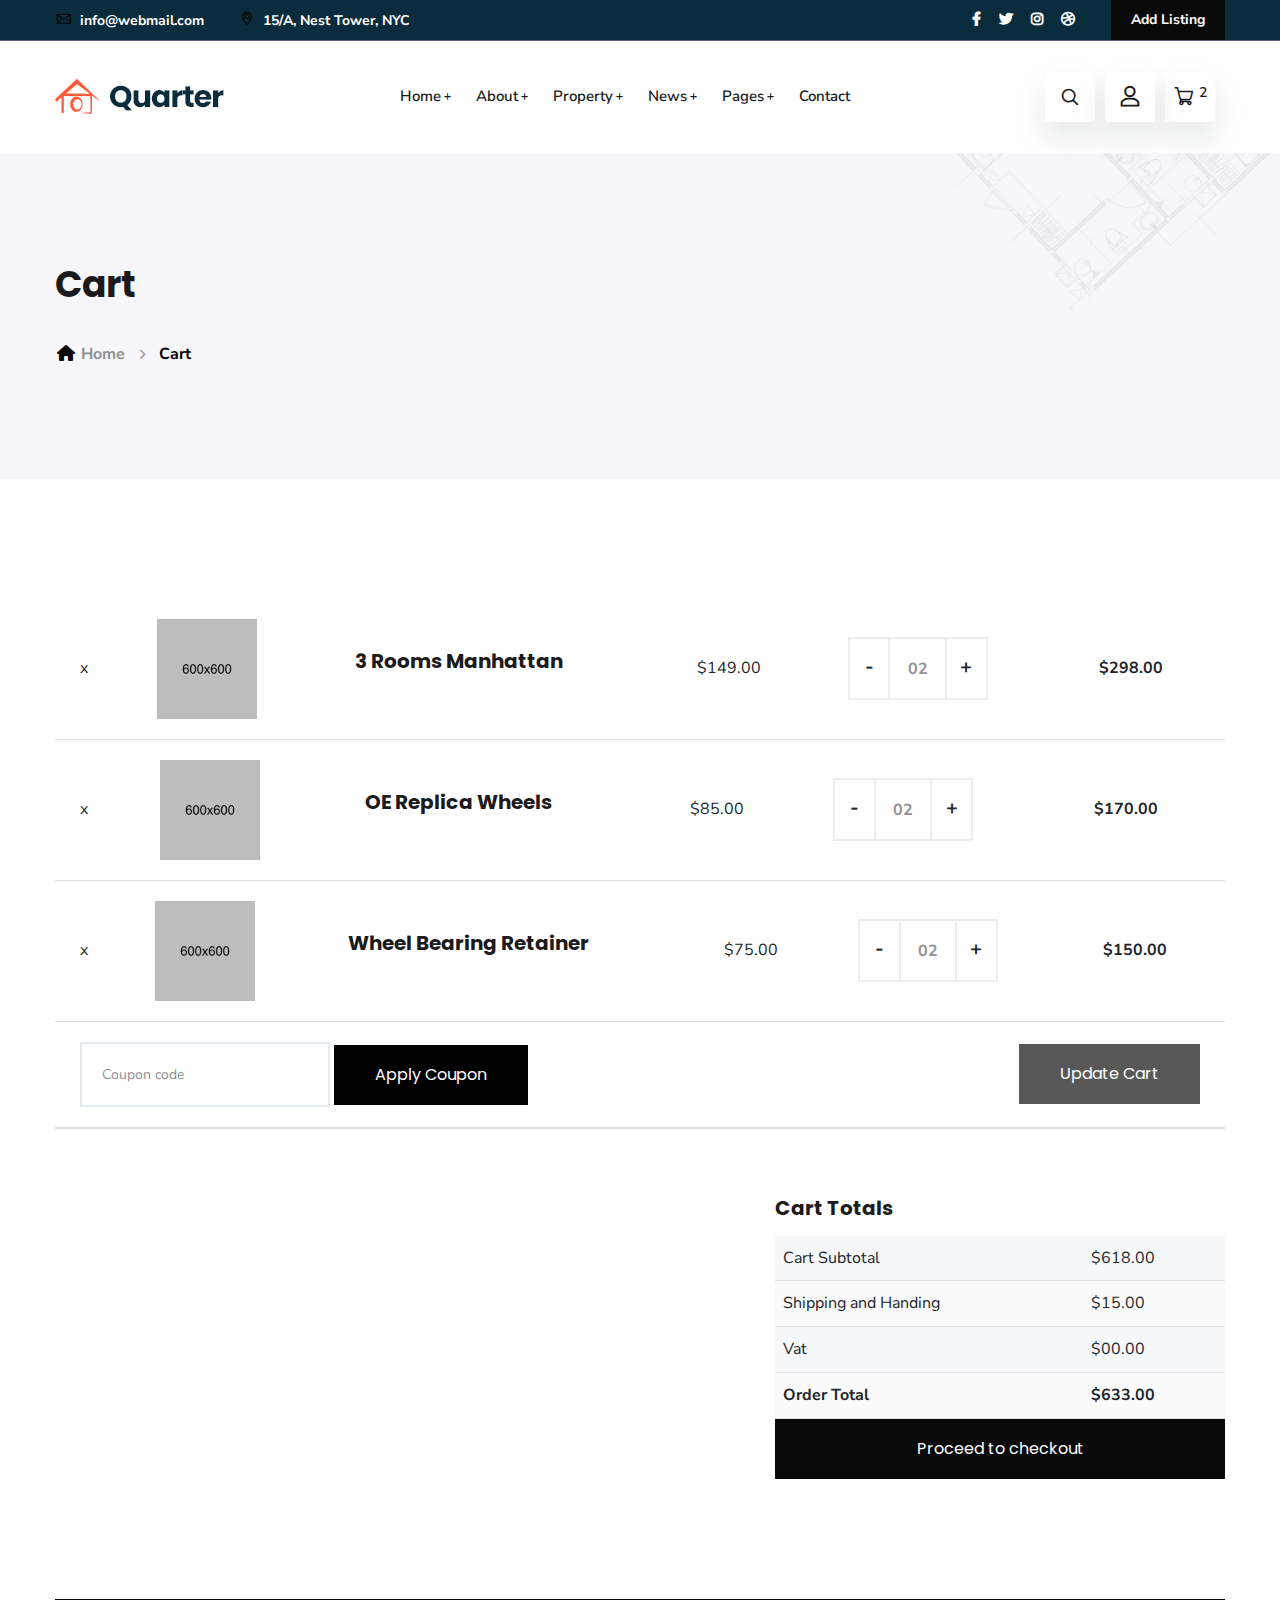
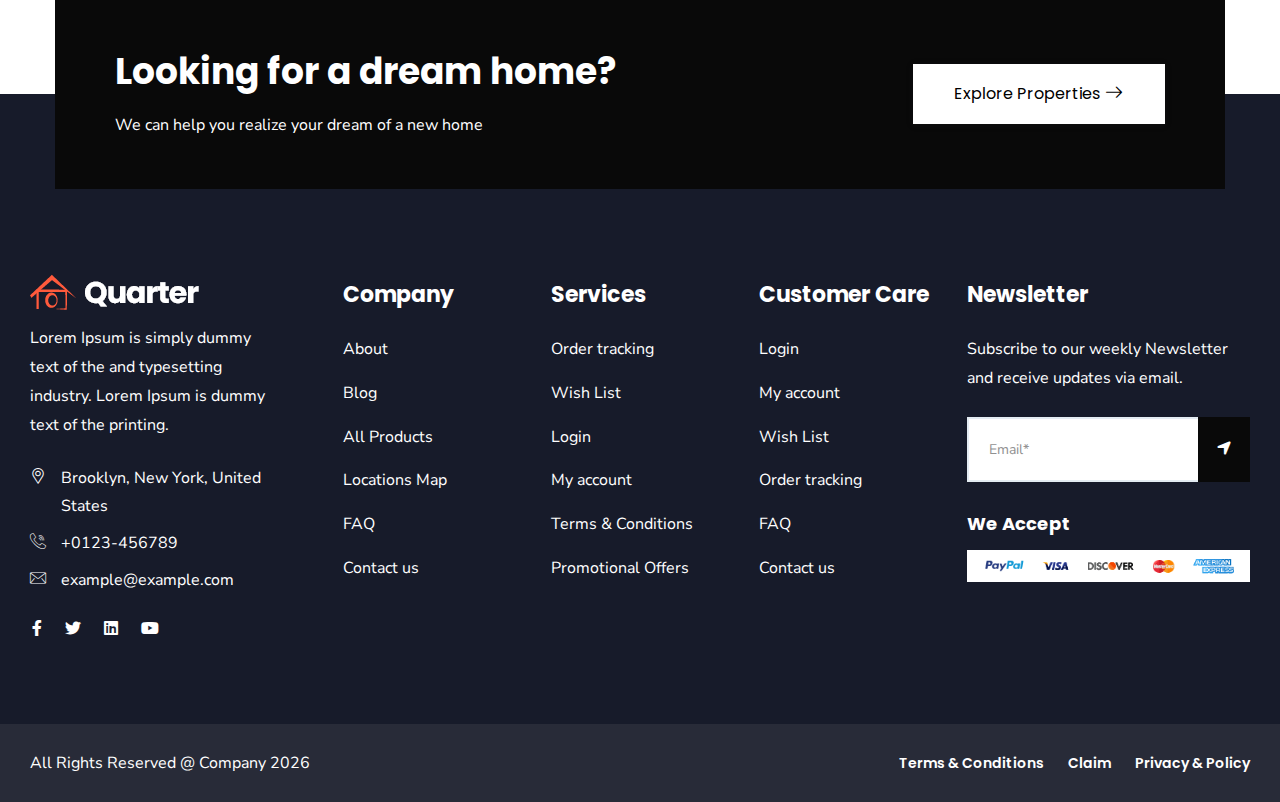
<file: cart.html>
<!doctype html>
<html class="no-js" lang="zxx">

<head>
    <meta charset="utf-8">
    <meta http-equiv="x-ua-compatible" content="ie=edge">
    <title>Quarter - Real Estate HTML Template</title>
    <meta name="robots" content="noindex, follow" />
    <meta name="description" content="">
    <meta name="viewport" content="width=device-width, initial-scale=1, shrink-to-fit=no">

    <!-- Place favicon.png in the root directory -->
    <link rel="shortcut icon" href="img/favicon.png" type="image/x-icon" />
    <!-- Font Icons css -->
    <link rel="stylesheet" href="css/font-icons.css">
    <!-- plugins css -->
    <link rel="stylesheet" href="css/plugins.css">
    <!-- Main Stylesheet -->
    <link rel="stylesheet" href="css/style.css">
    <!-- Responsive css -->
    <link rel="stylesheet" href="css/responsive.css">
</head>

<body>
    <!--[if lte IE 9]>
        <p class="browserupgrade">You are using an <strong>outdated</strong> browser. Please <a href="https://browsehappy.com/">upgrade your browser</a> to improve your experience and security.</p>
    <![endif]-->

    <!-- Add your site or application content here -->

<!-- Body main wrapper start -->
<div class="body-wrapper">

    <!-- HEADER AREA START (header-5) -->
    <header class="ltn__header-area ltn__header-5 ltn__header-transparent--- gradient-color-4---">
        <!-- ltn__header-top-area start -->
        <div class="ltn__header-top-area section-bg-6 top-area-color-white---">
            <div class="container">
                <div class="row">
                    <div class="col-md-7">
                        <div class="ltn__top-bar-menu">
                            <ul>
                                <li><a href="mailto:info@webmail.com?Subject=Flower%20greetings%20to%20you"><i class="icon-mail"></i> info@webmail.com</a></li>
                                <li><a href="locations.html"><i class="icon-placeholder"></i> 15/A, Nest Tower, NYC</a></li>
                            </ul>
                        </div>
                    </div>
                    <div class="col-md-5">
                        <div class="top-bar-right text-end">
                            <div class="ltn__top-bar-menu">
                                <ul>
                                    <li class="d-none">
                                        <!-- ltn__language-menu -->
                                        <div class="ltn__drop-menu ltn__currency-menu ltn__language-menu">
                                            <ul>
                                                <li><a href="#" class="dropdown-toggle"><span class="active-currency">English</span></a>
                                                    <ul>
                                                        <li><a href="#">Arabic</a></li>
                                                        <li><a href="#">Bengali</a></li>
                                                        <li><a href="#">Chinese</a></li>
                                                        <li><a href="#">English</a></li>
                                                        <li><a href="#">French</a></li>
                                                        <li><a href="#">Hindi</a></li>
                                                    </ul>
                                                </li>
                                            </ul>
                                        </div>
                                    </li>
                                    <li>
                                        <!-- ltn__social-media -->
                                        <div class="ltn__social-media">
                                            <ul>
                                                <li><a href="#" title="Facebook"><i class="fab fa-facebook-f"></i></a></li>
                                                <li><a href="#" title="Twitter"><i class="fab fa-twitter"></i></a></li>
                                                
                                                <li><a href="#" title="Instagram"><i class="fab fa-instagram"></i></a></li>
                                                <li><a href="#" title="Dribbble"><i class="fab fa-dribbble"></i></a></li>
                                            </ul>
                                        </div>
                                    </li>
                                    <li>
                                        <!-- header-top-btn -->
                                        <div class="header-top-btn">
                                            <a href="add-listing.html">Add Listing</a>
                                        </div>
                                    </li>
                                </ul>
                            </div>
                        </div>
                    </div>
                </div>
            </div>
        </div>
        <!-- ltn__header-top-area end -->
        
        <!-- ltn__header-middle-area start -->
        <div class="ltn__header-middle-area ltn__header-sticky ltn__sticky-bg-white">
            <div class="container">
                <div class="row">
                    <div class="col">
                        <div class="site-logo-wrap">
                            <div class="site-logo">
                                <a href="index.html"><img src="img/logo.png" alt="Logo"></a>
                            </div>
                            <div class="get-support clearfix d-none">
                                <div class="get-support-icon">
                                    <i class="icon-call"></i>
                                </div>
                                <div class="get-support-info">
                                    <h6>Get Support</h6>
                                    <h4><a href="tel:+123456789">123-456-789-10</a></h4>
                                </div>
                            </div>
                        </div>
                    </div>
                    <div class="col header-menu-column">
                        <div class="header-menu d-none d-xl-block">
                            <nav>
                                <div class="ltn__main-menu">
                                    <ul>
                                        <li class="menu-icon"><a href="#">Home</a>
                                            <ul class="sub-menu menu-pages-img-show">
                                                <li>
                                                    <a href="index.html">Home Style 01</a>
                                                    <img src="img/home-demos/home-1.jpg" alt="#">
                                                </li>
                                                <li>
                                                    <a href="index-2.html">Home Style 02</a>
                                                    <img src="img/home-demos/home-2.jpg" alt="#">
                                                </li>
                                                <li>
                                                    <a href="index-3.html">Home Style 03</a>
                                                    <img src="img/home-demos/home-3.jpg" alt="#">
                                                </li>
                                                <li>
                                                    <a href="index-4.html">Home Style 04</a>
                                                    <img src="img/home-demos/home-4.jpg" alt="#">
                                                </li>
                                                <li>
                                                    <a href="index-5.html">Home Style 05 <span class="menu-item-badge">video</span></a>
                                                    <img src="img/home-demos/home-5.jpg" alt="#">
                                                </li>
                                                <li>
                                                    <a href="index-6.html">Home Style 06</a>
                                                    <img src="img/home-demos/home-6.jpg" alt="#">
                                                </li>
                                                <li>
                                                    <a href="index-7.html">Home Style 07</a>
                                                    <img src="img/home-demos/home-7.jpg" alt="#">
                                                </li>
                                                <li>
                                                    <a href="index-8.html">Home Style 08</a>
                                                    <img src="img/home-demos/home-8.jpg" alt="#">
                                                </li>
                                                <li>
                                                    <a href="index-9.html">Home Style 09</a>
                                                    <img src="img/home-demos/home-9.jpg" alt="#">
                                                </li>
                                                <li>
                                                    <a href="index-10.html">Home Style 10 <span class="menu-item-badge">Map</span></a>
                                                    <img src="img/home-demos/home-10.jpg" alt="#">
                                                </li>
                                                <li>
                                                    <a href="index-11.html">Home Style 11</a>
                                                    <img src="img/home-demos/home-11.jpg" alt="#">
                                                </li>
                                            </ul>
                                        </li>
                                        <li class="menu-icon"><a href="about.html">About</a>
                                            <ul>
                                                <li><a href="about.html">About</a></li>
                                                <li><a href="service.html">Services</a></li>
                                                <li><a href="service-details.html">Service Details</a></li>
                                                <li><a href="portfolio.html">Portfolio</a></li>
                                                <li><a href="portfolio-2.html">Portfolio - 02</a></li>
                                                <li><a href="portfolio-details.html">Portfolio Details</a></li>
                                                <li><a href="team.html">Team</a></li>
                                                <li><a href="team-details.html">Team Details</a></li>
                                                <li><a href="faq.html">FAQ</a></li>
                                                <li><a href="locations.html">Google Map Locations</a></li>
                                            </ul>
                                        </li>
                                        <li class="menu-icon"><a href="shop.html">Property</a>
                                            <ul>
                                                <li><a href="shop.html">Property Grid</a></li>
                                                <li><a href="shop-list.html">Property List</a></li>
                                                <li><a href="shop-grid.html">Property No Sidebar</a></li>
                                                <li><a href="shop-left-sidebar.html">Property Left sidebar</a></li>
                                                <li><a href="shop-right-sidebar.html">Property right sidebar</a></li>
                                                <li><a href="product-details.html">Property details </a></li>
                                                <li><a href="#">Other Pages <span class="float-end">>></span></a>
                                                    <ul>
                                                        <li><a href="cart.html">Cart</a></li>
                                                        <li><a href="wishlist.html">Wishlist</a></li>
                                                        <li><a href="checkout.html">Checkout</a></li>
                                                        <li><a href="order-tracking.html">Order Tracking</a></li>
                                                        <li><a href="account.html">My Account</a></li>
                                                        <li><a href="login.html">Sign in</a></li>
                                                        <li><a href="register.html">Register</a></li>
                                                    </ul>
                                                </li>
                                            </ul>
                                        </li>
                                        <li class="menu-icon"><a href="blog.html">News</a>
                                            <ul>
                                                <li><a href="blog.html">News</a></li>
                                                <li><a href="blog-grid.html">News Grid</a></li>
                                                <li><a href="blog-left-sidebar.html">News Left sidebar</a></li>
                                                <li><a href="blog-right-sidebar.html">News Right sidebar</a></li>
                                                <li><a href="blog-details.html">News details</a></li>
                                            </ul>
                                        </li>
                                        <li class="menu-icon"><a href="#">Pages</a>
                                            <ul class="mega-menu">
                                                <li><a href="#">Inner Pages</a>
                                                    <ul>
                                                        <li><a href="portfolio.html">Portfolio</a></li>
                                                        <li><a href="portfolio-2.html">Portfolio - 02</a></li>
                                                        <li><a href="portfolio-details.html">Portfolio Details</a></li>
                                                        <li><a href="team.html">Team</a></li>
                                                        <li><a href="team-details.html">Team Details</a></li>
                                                        <li><a href="faq.html">FAQ</a></li>
                                                    </ul>
                                                </li>
                                                <li><a href="#">Inner Pages</a>
                                                    <ul>
                                                        <li><a href="history.html">History</a></li>
                                                        <li><a href="add-listing.html">Add Listing</a></li>
                                                        <li><a href="locations.html">Google Map Locations</a></li>
                                                        <li><a href="404.html">404</a></li>
                                                        <li><a href="contact.html">Contact</a></li>
                                                        <li><a href="coming-soon.html">Coming Soon</a></li>
                                                    </ul>
                                                </li>
                                                <li><a href="#">Shop Pages</a>
                                                    <ul>
                                                        <li><a href="shop.html">Shop</a></li>
                                                        <li><a href="shop-left-sidebar.html">Shop Left sidebar</a></li>
                                                        <li><a href="shop-right-sidebar.html">Shop right sidebar</a></li>
                                                        <li><a href="shop-grid.html">Shop Grid</a></li>
                                                        <li><a href="product-details.html">Shop details </a></li>
                                                        <li><a href="cart.html">Cart</a></li>
                                                    </ul>
                                                </li>
                                                <li><a href="shop.html"><img src="img/banner/menu-banner-1.jpg" alt="#"></a>
                                                </li>
                                            </ul>
                                        </li>
                                        <li><a href="contact.html">Contact</a></li>
                                    </ul>
                                </div>
                            </nav>
                        </div>
                    </div>
                    <div class="col ltn__header-options ltn__header-options-2 mb-sm-20">
                        <!-- header-search-1 -->
                        <div class="header-search-wrap">
                            <div class="header-search-1">
                                <div class="search-icon">
                                    <i class="icon-search for-search-show"></i>
                                    <i class="icon-cancel  for-search-close"></i>
                                </div>
                            </div>
                            <div class="header-search-1-form">
                                <form id="#" method="get"  action="#">
                                    <input type="text" name="search" value="" placeholder="Search here..."/>
                                    <button type="submit">
                                        <span><i class="icon-search"></i></span>
                                    </button>
                                </form>
                            </div>
                        </div>
                        <!-- user-menu -->
                        <div class="ltn__drop-menu user-menu">
                            <ul>
                                <li>
                                    <a href="#"><i class="icon-user"></i></a>
                                    <ul>
                                        <li><a href="login.html">Sign in</a></li>
                                        <li><a href="register.html">Register</a></li>
                                        <li><a href="account.html">My Account</a></li>
                                        <li><a href="wishlist.html">Wishlist</a></li>
                                    </ul>
                                </li>
                            </ul>
                        </div>
                        <!-- mini-cart -->
                        <div class="mini-cart-icon">
                            <a href="#ltn__utilize-cart-menu" class="ltn__utilize-toggle">
                                <i class="icon-shopping-cart"></i>
                                <sup>2</sup>
                            </a>
                        </div>
                        <!-- mini-cart -->
                        <!-- Mobile Menu Button -->
                        <div class="mobile-menu-toggle d-xl-none">
                            <a href="#ltn__utilize-mobile-menu" class="ltn__utilize-toggle">
                                <svg viewBox="0 0 800 600">
                                    <path d="M300,220 C300,220 520,220 540,220 C740,220 640,540 520,420 C440,340 300,200 300,200" id="top"></path>
                                    <path d="M300,320 L540,320" id="middle"></path>
                                    <path d="M300,210 C300,210 520,210 540,210 C740,210 640,530 520,410 C440,330 300,190 300,190" id="bottom" transform="translate(480, 320) scale(1, -1) translate(-480, -318) "></path>
                                </svg>
                            </a>
                        </div>
                    </div>
                </div>
            </div>
        </div>
        <!-- ltn__header-middle-area end -->
    </header>
    <!-- HEADER AREA END -->

    <!-- Utilize Cart Menu Start -->
    <div id="ltn__utilize-cart-menu" class="ltn__utilize ltn__utilize-cart-menu">
        <div class="ltn__utilize-menu-inner ltn__scrollbar">
            <div class="ltn__utilize-menu-head">
                <span class="ltn__utilize-menu-title">Cart</span>
                <button class="ltn__utilize-close">×</button>
            </div>
            <div class="mini-cart-product-area ltn__scrollbar">
                <div class="mini-cart-item clearfix">
                    <div class="mini-cart-img">
                        <a href="#"><img src="img/product/1.png" alt="Image"></a>
                        <span class="mini-cart-item-delete"><i class="icon-cancel"></i></span>
                    </div>
                    <div class="mini-cart-info">
                        <h6><a href="#">Wheel Bearing Retainer</a></h6>
                        <span class="mini-cart-quantity">1 x $65.00</span>
                    </div>
                </div>
                <div class="mini-cart-item clearfix">
                    <div class="mini-cart-img">
                        <a href="#"><img src="img/product/2.png" alt="Image"></a>
                        <span class="mini-cart-item-delete"><i class="icon-cancel"></i></span>
                    </div>
                    <div class="mini-cart-info">
                        <h6><a href="#">3 Rooms Manhattan</a></h6>
                        <span class="mini-cart-quantity">1 x $85.00</span>
                    </div>
                </div>
                <div class="mini-cart-item clearfix">
                    <div class="mini-cart-img">
                        <a href="#"><img src="img/product/3.png" alt="Image"></a>
                        <span class="mini-cart-item-delete"><i class="icon-cancel"></i></span>
                    </div>
                    <div class="mini-cart-info">
                        <h6><a href="#">OE Replica Wheels</a></h6>
                        <span class="mini-cart-quantity">1 x $92.00</span>
                    </div>
                </div>
                <div class="mini-cart-item clearfix">
                    <div class="mini-cart-img">
                        <a href="#"><img src="img/product/4.png" alt="Image"></a>
                        <span class="mini-cart-item-delete"><i class="icon-cancel"></i></span>
                    </div>
                    <div class="mini-cart-info">
                        <h6><a href="#">Shock Mount Insulator</a></h6>
                        <span class="mini-cart-quantity">1 x $68.00</span>
                    </div>
                </div>
            </div>
            <div class="mini-cart-footer">
                <div class="mini-cart-sub-total">
                    <h5>Subtotal: <span>$310.00</span></h5>
                </div>
                <div class="btn-wrapper">
                    <a href="cart.html" class="theme-btn-1 btn btn-effect-1">View Cart</a>
                    <a href="cart.html" class="theme-btn-2 btn btn-effect-2">Checkout</a>
                </div>
                <p>Free Shipping on All Orders Over $100!</p>
            </div>

        </div>
    </div>
    <!-- Utilize Cart Menu End -->

    <!-- Utilize Mobile Menu Start -->
    <div id="ltn__utilize-mobile-menu" class="ltn__utilize ltn__utilize-mobile-menu">
        <div class="ltn__utilize-menu-inner ltn__scrollbar">
            <div class="ltn__utilize-menu-head">
                <div class="site-logo">
                    <a href="index.html"><img src="img/logo.png" alt="Logo"></a>
                </div>
                <button class="ltn__utilize-close">×</button>
            </div>
            <div class="ltn__utilize-menu-search-form">
                <form action="#">
                    <input type="text" placeholder="Search...">
                    <button><i class="fas fa-search"></i></button>
                </form>
            </div>
            <div class="ltn__utilize-menu">
                <ul>
                    <li><a href="#">Home</a>
                        <ul class="sub-menu">
                            <li><a href="index.html">Home Style 01</a></li>
                            <li><a href="index-2.html">Home Style 02</a></li>
                            <li><a href="index-3.html">Home Style 03</a></li>
                            <li><a href="index-4.html">Home Style 04</a></li>
                            <li><a href="index-5.html">Home Style 05  <span class="menu-item-badge">video</span></a></li>
                            <li><a href="index-6.html">Home Style 06</a></li>
                            <li><a href="index-7.html">Home Style 07</a></li>
                            <li><a href="index-8.html">Home Style 08</a></li>
                            <li><a href="index-9.html">Home Style 09</a></li>
                            <li><a href="index-10.html">Home Style 10 <span class="menu-item-badge">Map</span></a></li>
                            <li><a href="index-11.html">Home Style 11</a></li>
                        </ul>
                    </li>
                    <li><a href="#">About</a>
                        <ul class="sub-menu">
                            <li><a href="about.html">About</a></li>
                            <li><a href="service.html">Services</a></li>
                            <li><a href="service-details.html">Service Details</a></li>
                            <li><a href="portfolio.html">Portfolio</a></li>
                            <li><a href="portfolio-2.html">Portfolio - 02</a></li>
                            <li><a href="portfolio-details.html">Portfolio Details</a></li>
                            <li><a href="team.html">Team</a></li>
                            <li><a href="team-details.html">Team Details</a></li>
                            <li><a href="faq.html">FAQ</a></li>
                            <li><a href="locations.html">Google Map Locations</a></li>
                        </ul>
                    </li>
                    <li><a href="#">Property</a>
                        <ul class="sub-menu">
                            <li><a href="shop.html">Property Grid</a></li>
                            <li><a href="shop-list.html">Property List</a></li>
                            <li><a href="shop-grid.html">Property No Sidebar</a></li>
                            <li><a href="shop-left-sidebar.html">Property Left sidebar</a></li>
                            <li><a href="shop-right-sidebar.html">Property right sidebar</a></li>
                            <li><a href="product-details.html">Property details </a></li>
                            <li><a href="cart.html">Cart</a></li>
                            <li><a href="wishlist.html">Wishlist</a></li>
                            <li><a href="checkout.html">Checkout</a></li>
                            <li><a href="order-tracking.html">Order Tracking</a></li>
                            <li><a href="account.html">My Account</a></li>
                            <li><a href="login.html">Sign in</a></li>
                            <li><a href="register.html">Register</a></li>
                        </ul>
                    </li>
                    <li><a href="#">News</a>
                        <ul class="sub-menu">
                            <li><a href="blog.html">News</a></li>
                            <li><a href="blog-grid.html">News Grid</a></li>
                            <li><a href="blog-left-sidebar.html">News Left sidebar</a></li>
                            <li><a href="blog-right-sidebar.html">News Right sidebar</a></li>
                            <li><a href="blog-details.html">News details</a></li>
                        </ul>
                    </li>
                    <li><a href="#">Pages</a>
                        <ul class="sub-menu">
                            <li><a href="about.html">About</a></li>
                            <li><a href="service.html">Services</a></li>
                            <li><a href="service-details.html">Service Details</a></li>
                            <li><a href="portfolio.html">Portfolio</a></li>
                            <li><a href="portfolio-2.html">Portfolio - 02</a></li>
                            <li><a href="portfolio-details.html">Portfolio Details</a></li>
                            <li><a href="team.html">Team</a></li>
                            <li><a href="team-details.html">Team Details</a></li>
                            <li><a href="faq.html">FAQ</a></li>
                            <li><a href="history.html">History</a></li>
                            <li><a href="add-listing.html">Add Listing</a></li>
                            <li><a href="locations.html">Google Map Locations</a></li>
                            <li><a href="404.html">404</a></li>
                            <li><a href="contact.html">Contact</a></li>
                            <li><a href="coming-soon.html">Coming Soon</a></li>
                        </ul>
                    </li>
                    <li><a href="contact.html">Contact</a></li>
                </ul>
            </div>
            <div class="ltn__utilize-buttons ltn__utilize-buttons-2">
                <ul>
                    <li>
                        <a href="account.html" title="My Account">
                            <span class="utilize-btn-icon">
                                <i class="far fa-user"></i>
                            </span>
                            My Account
                        </a>
                    </li>
                    <li>
                        <a href="wishlist.html" title="Wishlist">
                            <span class="utilize-btn-icon">
                                <i class="far fa-heart"></i>
                                <sup>3</sup>
                            </span>
                            Wishlist
                        </a>
                    </li>
                    <li>
                        <a href="cart.html" title="Shoping Cart">
                            <span class="utilize-btn-icon">
                                <i class="fas fa-shopping-cart"></i>
                                <sup>5</sup>
                            </span>
                            Shoping Cart
                        </a>
                    </li>
                </ul>
            </div>
            <div class="ltn__social-media-2">
                <ul>
                    <li><a href="#" title="Facebook"><i class="fab fa-facebook-f"></i></a></li>
                    <li><a href="#" title="Twitter"><i class="fab fa-twitter"></i></a></li>
                    <li><a href="#" title="Linkedin"><i class="fab fa-linkedin"></i></a></li>
                    <li><a href="#" title="Instagram"><i class="fab fa-instagram"></i></a></li>
                </ul>
            </div>
        </div>
    </div>
    <!-- Utilize Mobile Menu End -->

    <div class="ltn__utilize-overlay"></div>

    <!-- BREADCRUMB AREA START -->
    <div class="ltn__breadcrumb-area text-left bg-overlay-white-30 bg-image "  data-bs-bg="img/bg/14.jpg">
        <div class="container">
            <div class="row">
                <div class="col-lg-12">
                    <div class="ltn__breadcrumb-inner">
                        <h1 class="page-title">Cart</h1>
                        <div class="ltn__breadcrumb-list">
                            <ul>
                                <li><a href="index.html"><span class="ltn__secondary-color"><i class="fas fa-home"></i></span> Home</a></li>
                                <li>Cart</li>
                            </ul>
                        </div>
                    </div>
                </div>
            </div>
        </div>
    </div>
    <!-- BREADCRUMB AREA END -->

    <!-- SHOPING CART AREA START -->
    <div class="liton__shoping-cart-area mb-120">
        <div class="container">
            <div class="row">
                <div class="col-lg-12">
                    <div class="shoping-cart-inner">
                        <div class="shoping-cart-table table-responsive">
                            <table class="table">
                                <!-- <thead>
                                    <th class="cart-product-remove">Remove</th>
                                    <th class="cart-product-image">Image</th>
                                    <th class="cart-product-info">Product</th>
                                    <th class="cart-product-price">Price</th>
                                    <th class="cart-product-quantity">Quantity</th>
                                    <th class="cart-product-subtotal">Subtotal</th>
                                </thead> -->
                                <tbody>
                                    <tr>
                                        <td class="cart-product-remove">x</td>
                                        <td class="cart-product-image">
                                            <a href="product-details.html"><img src="img/product/1.png" alt="#"></a>
                                        </td>
                                        <td class="cart-product-info">
                                            <h4><a href="product-details.html">3 Rooms Manhattan</a></h4>
                                        </td>
                                        <td class="cart-product-price">$149.00</td>
                                        <td class="cart-product-quantity">
                                            <div class="cart-plus-minus">
                                                <input type="text" value="02" name="qtybutton" class="cart-plus-minus-box">
                                            </div>
                                        </td>
                                        <td class="cart-product-subtotal">$298.00</td>
                                    </tr>
                                    <tr>
                                        <td class="cart-product-remove">x</td>
                                        <td class="cart-product-image">
                                            <a href="product-details.html"><img src="img/product/2.png" alt="#"></a>
                                        </td>
                                        <td class="cart-product-info">
                                            <h4><a href="product-details.html">OE Replica Wheels</a></h4>
                                        </td>
                                        <td class="cart-product-price">$85.00</td>
                                        <td class="cart-product-quantity">
                                            <div class="cart-plus-minus">
                                                <input type="text" value="02" name="qtybutton" class="cart-plus-minus-box">
                                            </div>
                                        </td>
                                        <td class="cart-product-subtotal">$170.00</td>
                                    </tr>
                                    <tr>
                                        <td class="cart-product-remove">x</td>
                                        <td class="cart-product-image">
                                            <a href="product-details.html"><img src="img/product/3.png" alt="#"></a>
                                        </td>
                                        <td class="cart-product-info">
                                            <h4><a href="product-details.html">Wheel Bearing Retainer</a></h4>
                                        </td>
                                        <td class="cart-product-price">$75.00</td>
                                        <td class="cart-product-quantity">
                                            <div class="cart-plus-minus">
                                                <input type="text" value="02" name="qtybutton" class="cart-plus-minus-box">
                                            </div>
                                        </td>
                                        <td class="cart-product-subtotal">$150.00</td>
                                    </tr>
                                    <tr class="cart-coupon-row">
                                        <td colspan="6">
                                            <div class="cart-coupon">
                                                <input type="text" name="cart-coupon" placeholder="Coupon code">
                                                <button type="submit" class="btn theme-btn-2 btn-effect-2">Apply Coupon</button>
                                            </div>
                                        </td>
                                        <td>
                                            <button type="submit" class="btn theme-btn-2 btn-effect-2-- disabled">Update Cart</button>
                                        </td>
                                    </tr>
                                </tbody>
                            </table>
                        </div>
                        <div class="shoping-cart-total mt-50">
                            <h4>Cart Totals</h4>
                            <table class="table">
                                <tbody>
                                    <tr>
                                        <td>Cart Subtotal</td>
                                        <td>$618.00</td>
                                    </tr>
                                    <tr>
                                        <td>Shipping and Handing</td>
                                        <td>$15.00</td>
                                    </tr>
                                    <tr>
                                        <td>Vat</td>
                                        <td>$00.00</td>
                                    </tr>
                                    <tr>
                                        <td><strong>Order Total</strong></td>
                                        <td><strong>$633.00</strong></td>
                                    </tr>
                                </tbody>
                            </table>
                            <div class="btn-wrapper text-right">
                                <a href="checkout.html" class="theme-btn-1 btn btn-effect-1">Proceed to checkout</a>
                            </div>
                        </div>
                    </div>
                </div>
            </div>
        </div>
    </div>
    <!-- SHOPING CART AREA END -->

    <!-- CALL TO ACTION START (call-to-action-6) -->
    <div class="ltn__call-to-action-area call-to-action-6 before-bg-bottom" data-bs-bg="img/1.jpg--">
        <div class="container">
            <div class="row">
                <div class="col-lg-12">
                    <div class="call-to-action-inner call-to-action-inner-6 ltn__secondary-bg position-relative text-center---">
                        <div class="coll-to-info text-color-white">
                            <h1>Looking for a dream home?</h1>
                            <p>We can help you realize your dream of a new home</p>
                        </div>
                        <div class="btn-wrapper">
                            <a class="btn btn-effect-3 btn-white" href="contact.html">Explore Properties <i class="icon-next"></i></a>
                        </div>
                    </div>
                </div>
            </div>
        </div>
    </div>
    <!-- CALL TO ACTION END -->

    <!-- FOOTER AREA START -->
    <footer class="ltn__footer-area  ">
        <div class="footer-top-area  section-bg-2 plr--5">
            <div class="container-fluid">
                <div class="row">
                    <div class="col-xl-3 col-md-6 col-sm-6 col-12">
                        <div class="footer-widget footer-about-widget">
                            <div class="footer-logo">
                                <div class="site-logo">
                                    <img src="img/logo-2.png" alt="Logo">
                                </div>
                            </div>
                            <p>Lorem Ipsum is simply dummy text of the and typesetting industry. Lorem Ipsum is dummy text of the printing.</p>
                            <div class="footer-address">
                                <ul>
                                    <li>
                                        <div class="footer-address-icon">
                                            <i class="icon-placeholder"></i>
                                        </div>
                                        <div class="footer-address-info">
                                            <p>Brooklyn, New York, United States</p>
                                        </div>
                                    </li>
                                    <li>
                                        <div class="footer-address-icon">
                                            <i class="icon-call"></i>
                                        </div>
                                        <div class="footer-address-info">
                                            <p><a href="tel:+0123-456789">+0123-456789</a></p>
                                        </div>
                                    </li>
                                    <li>
                                        <div class="footer-address-icon">
                                            <i class="icon-mail"></i>
                                        </div>
                                        <div class="footer-address-info">
                                            <p><a href="mailto:example@example.com">example@example.com</a></p>
                                        </div>
                                    </li>
                                </ul>
                            </div>
                            <div class="ltn__social-media mt-20">
                                <ul>
                                    <li><a href="#" title="Facebook"><i class="fab fa-facebook-f"></i></a></li>
                                    <li><a href="#" title="Twitter"><i class="fab fa-twitter"></i></a></li>
                                    <li><a href="#" title="Linkedin"><i class="fab fa-linkedin"></i></a></li>
                                    <li><a href="#" title="Youtube"><i class="fab fa-youtube"></i></a></li>
                                </ul>
                            </div>
                        </div>
                    </div>
                    <div class="col-xl-2 col-md-6 col-sm-6 col-12">
                        <div class="footer-widget footer-menu-widget clearfix">
                            <h4 class="footer-title">Company</h4>
                            <div class="footer-menu">
                                <ul>
                                    <li><a href="about.html">About</a></li>
                                    <li><a href="blog.html">Blog</a></li>
                                    <li><a href="shop.html">All Products</a></li>
                                    <li><a href="locations.html">Locations Map</a></li>
                                    <li><a href="faq.html">FAQ</a></li>
                                    <li><a href="contact.html">Contact us</a></li>
                                </ul>
                            </div>
                        </div>
                    </div>
                    <div class="col-xl-2 col-md-6 col-sm-6 col-12">
                        <div class="footer-widget footer-menu-widget clearfix">
                            <h4 class="footer-title">Services</h4>
                            <div class="footer-menu">
                                <ul>
                                    <li><a href="order-tracking.html">Order tracking</a></li>
                                    <li><a href="wishlist.html">Wish List</a></li>
                                    <li><a href="login.html">Login</a></li>
                                    <li><a href="account.html">My account</a></li>
                                    <li><a href="about.html">Terms & Conditions</a></li>
                                    <li><a href="about.html">Promotional Offers</a></li>
                                </ul>
                            </div>
                        </div>
                    </div>
                    <div class="col-xl-2 col-md-6 col-sm-6 col-12">
                        <div class="footer-widget footer-menu-widget clearfix">
                            <h4 class="footer-title">Customer Care</h4>
                            <div class="footer-menu">
                                <ul>
                                    <li><a href="login.html">Login</a></li>
                                    <li><a href="account.html">My account</a></li>
                                    <li><a href="wishlist.html">Wish List</a></li>
                                    <li><a href="order-tracking.html">Order tracking</a></li>
                                    <li><a href="faq.html">FAQ</a></li>
                                    <li><a href="contact.html">Contact us</a></li>
                                </ul>
                            </div>
                        </div>
                    </div>
                    <div class="col-xl-3 col-md-6 col-sm-12 col-12">
                        <div class="footer-widget footer-newsletter-widget">
                            <h4 class="footer-title">Newsletter</h4>
                            <p>Subscribe to our weekly Newsletter and receive updates via email.</p>
                            <div class="footer-newsletter">
                                <form action="#">
                                    <input type="email" name="email" placeholder="Email*">
                                    <div class="btn-wrapper">
                                        <button class="theme-btn-1 btn" type="submit"><i class="fas fa-location-arrow"></i></button>
                                    </div>
                                </form>
                            </div>
                            <h5 class="mt-30">We Accept</h5>
                            <img src="img/icons/payment-4.png" alt="Payment Image">
                        </div>
                    </div>
                </div>
            </div>
        </div>
        <div class="ltn__copyright-area ltn__copyright-2 section-bg-7  plr--5">
            <div class="container-fluid ltn__border-top-2">
                <div class="row">
                    <div class="col-md-6 col-12">
                        <div class="ltn__copyright-design clearfix">
                            <p>All Rights Reserved @ Company <span class="current-year"></span></p>
                        </div>
                    </div>
                    <div class="col-md-6 col-12 align-self-center">
                        <div class="ltn__copyright-menu text-end">
                            <ul>
                                <li><a href="#">Terms & Conditions</a></li>
                                <li><a href="#">Claim</a></li>
                                <li><a href="#">Privacy & Policy</a></li>
                            </ul>
                        </div>
                    </div>
                </div>
            </div>
        </div>
    </footer>
    <!-- FOOTER AREA END -->

</div>
<!-- Body main wrapper end -->

    <!-- All JS Plugins -->
    <script src="js/plugins.js"></script>
    <!-- Main JS -->
    <script src="js/main.js"></script>
  
</body>
</html>
</file>
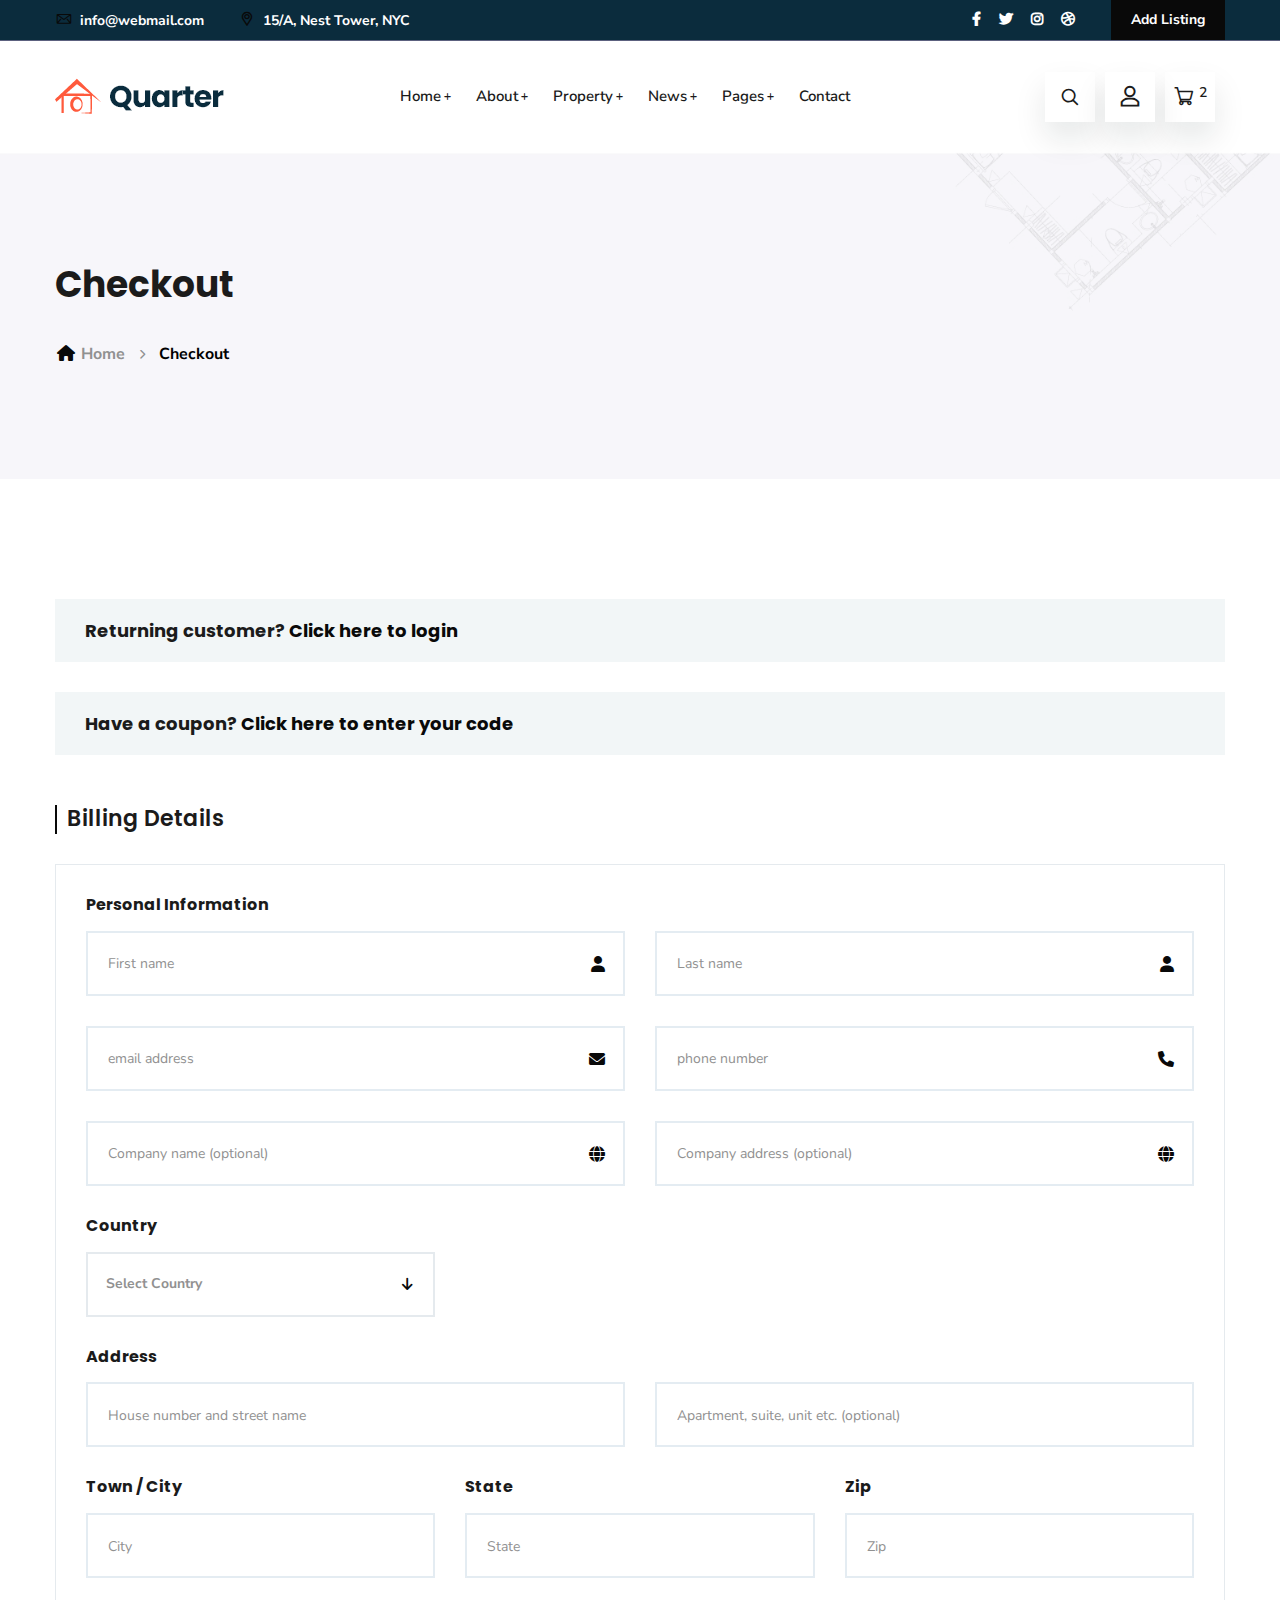
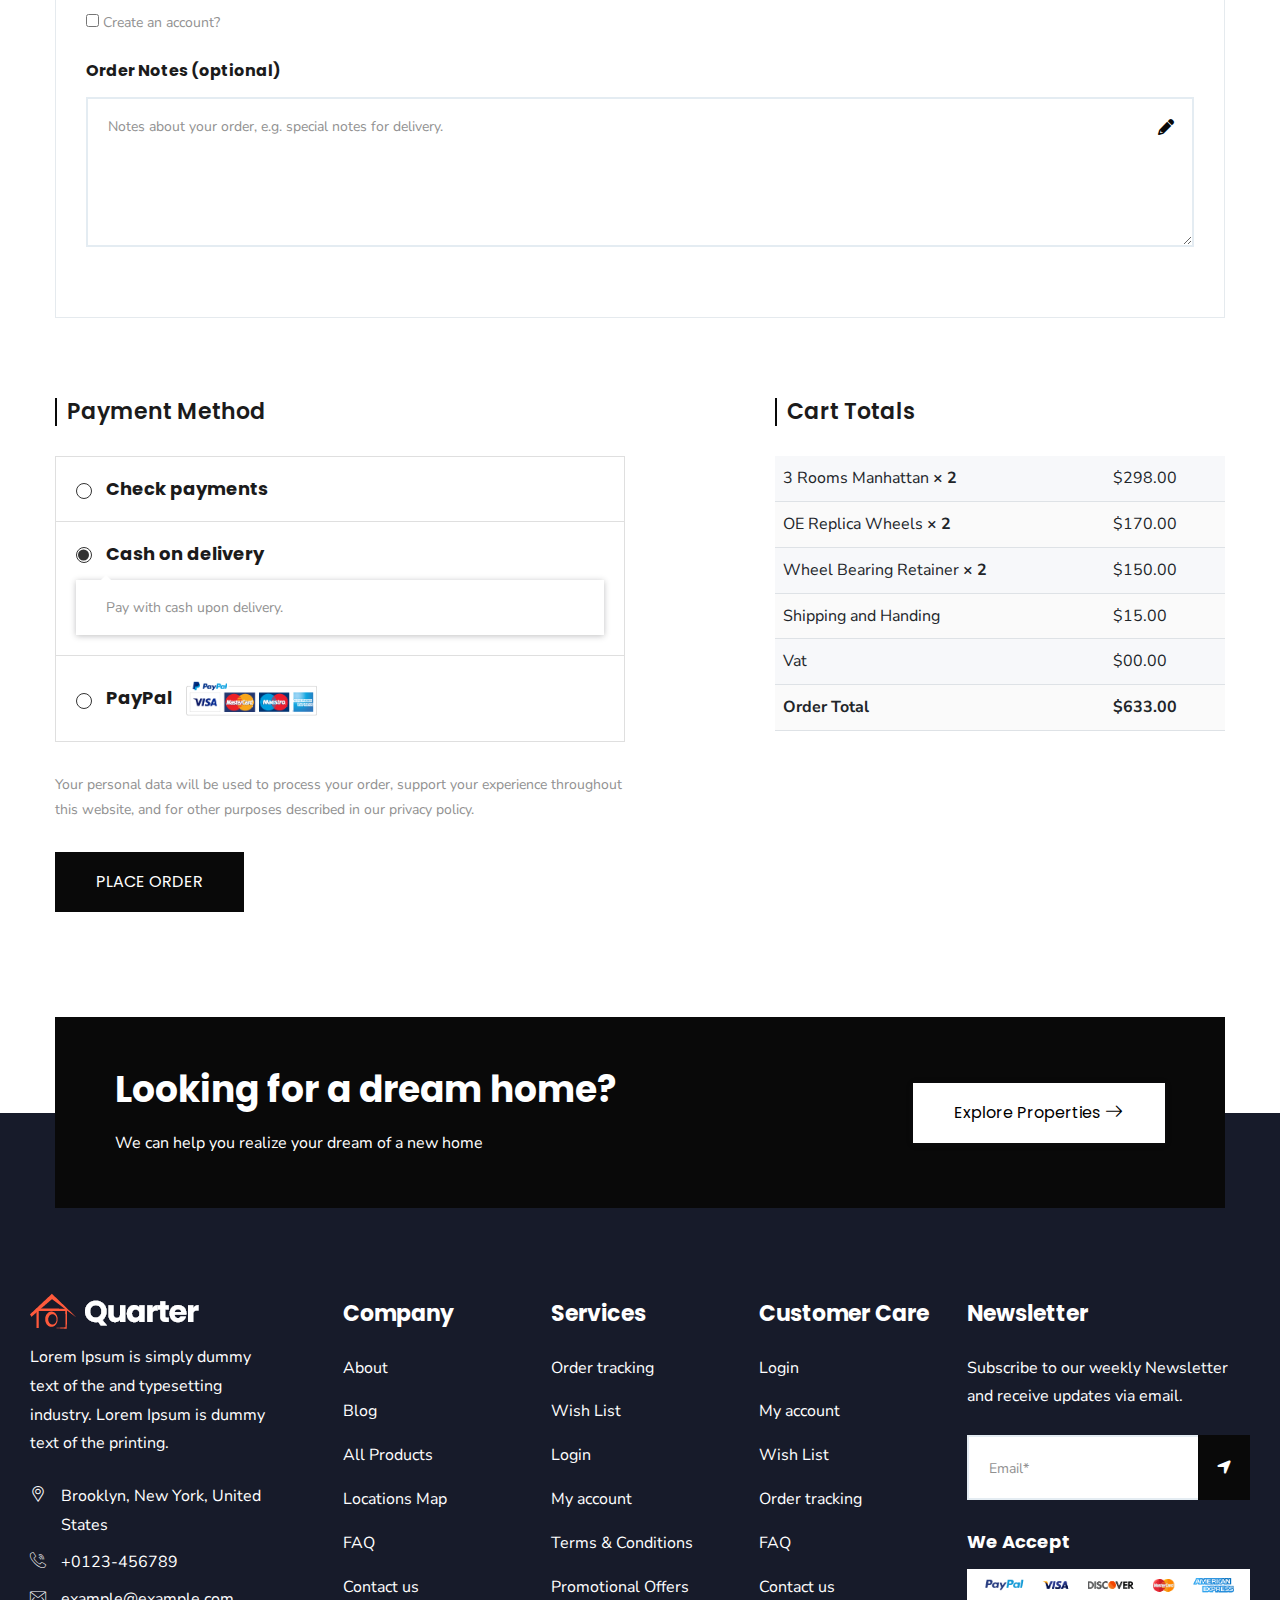
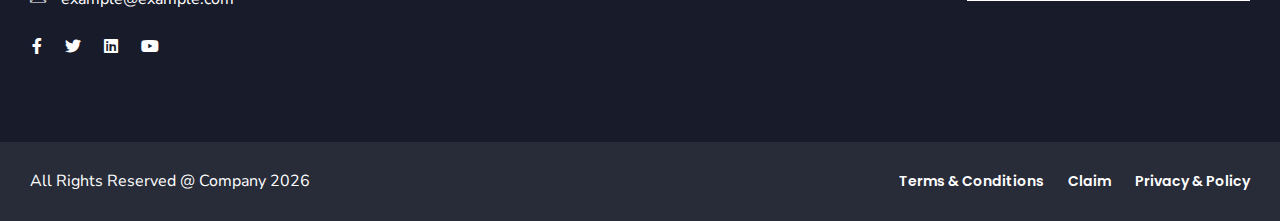
<file: checkout.html>
<!doctype html>
<html class="no-js" lang="zxx">

<head>
    <meta charset="utf-8">
    <meta http-equiv="x-ua-compatible" content="ie=edge">
    <title>Quarter - Real Estate HTML Template</title>
    <meta name="robots" content="noindex, follow" />
    <meta name="description" content="">
    <meta name="viewport" content="width=device-width, initial-scale=1, shrink-to-fit=no">

    <!-- Place favicon.png in the root directory -->
    <link rel="shortcut icon" href="img/favicon.png" type="image/x-icon" />
    <!-- Font Icons css -->
    <link rel="stylesheet" href="css/font-icons.css">
    <!-- plugins css -->
    <link rel="stylesheet" href="css/plugins.css">
    <!-- Main Stylesheet -->
    <link rel="stylesheet" href="css/style.css">
    <!-- Responsive css -->
    <link rel="stylesheet" href="css/responsive.css">
</head>

<body>
    <!--[if lte IE 9]>
        <p class="browserupgrade">You are using an <strong>outdated</strong> browser. Please <a href="https://browsehappy.com/">upgrade your browser</a> to improve your experience and security.</p>
    <![endif]-->

    <!-- Add your site or application content here -->

<!-- Body main wrapper start -->
<div class="body-wrapper">

    <!-- HEADER AREA START (header-5) -->
    <header class="ltn__header-area ltn__header-5 ltn__header-transparent--- gradient-color-4---">
        <!-- ltn__header-top-area start -->
        <div class="ltn__header-top-area section-bg-6 top-area-color-white---">
            <div class="container">
                <div class="row">
                    <div class="col-md-7">
                        <div class="ltn__top-bar-menu">
                            <ul>
                                <li><a href="mailto:info@webmail.com?Subject=Flower%20greetings%20to%20you"><i class="icon-mail"></i> info@webmail.com</a></li>
                                <li><a href="locations.html"><i class="icon-placeholder"></i> 15/A, Nest Tower, NYC</a></li>
                            </ul>
                        </div>
                    </div>
                    <div class="col-md-5">
                        <div class="top-bar-right text-end">
                            <div class="ltn__top-bar-menu">
                                <ul>
                                    <li class="d-none">
                                        <!-- ltn__language-menu -->
                                        <div class="ltn__drop-menu ltn__currency-menu ltn__language-menu">
                                            <ul>
                                                <li><a href="#" class="dropdown-toggle"><span class="active-currency">English</span></a>
                                                    <ul>
                                                        <li><a href="#">Arabic</a></li>
                                                        <li><a href="#">Bengali</a></li>
                                                        <li><a href="#">Chinese</a></li>
                                                        <li><a href="#">English</a></li>
                                                        <li><a href="#">French</a></li>
                                                        <li><a href="#">Hindi</a></li>
                                                    </ul>
                                                </li>
                                            </ul>
                                        </div>
                                    </li>
                                    <li>
                                        <!-- ltn__social-media -->
                                        <div class="ltn__social-media">
                                            <ul>
                                                <li><a href="#" title="Facebook"><i class="fab fa-facebook-f"></i></a></li>
                                                <li><a href="#" title="Twitter"><i class="fab fa-twitter"></i></a></li>
                                                
                                                <li><a href="#" title="Instagram"><i class="fab fa-instagram"></i></a></li>
                                                <li><a href="#" title="Dribbble"><i class="fab fa-dribbble"></i></a></li>
                                            </ul>
                                        </div>
                                    </li>
                                    <li>
                                        <!-- header-top-btn -->
                                        <div class="header-top-btn">
                                            <a href="add-listing.html">Add Listing</a>
                                        </div>
                                    </li>
                                </ul>
                            </div>
                        </div>
                    </div>
                </div>
            </div>
        </div>
        <!-- ltn__header-top-area end -->
        
        <!-- ltn__header-middle-area start -->
        <div class="ltn__header-middle-area ltn__header-sticky ltn__sticky-bg-white">
            <div class="container">
                <div class="row">
                    <div class="col">
                        <div class="site-logo-wrap">
                            <div class="site-logo">
                                <a href="index.html"><img src="img/logo.png" alt="Logo"></a>
                            </div>
                            <div class="get-support clearfix d-none">
                                <div class="get-support-icon">
                                    <i class="icon-call"></i>
                                </div>
                                <div class="get-support-info">
                                    <h6>Get Support</h6>
                                    <h4><a href="tel:+123456789">123-456-789-10</a></h4>
                                </div>
                            </div>
                        </div>
                    </div>
                    <div class="col header-menu-column">
                        <div class="header-menu d-none d-xl-block">
                            <nav>
                                <div class="ltn__main-menu">
                                    <ul>
                                        <li class="menu-icon"><a href="#">Home</a>
                                            <ul class="sub-menu menu-pages-img-show">
                                                <li>
                                                    <a href="index.html">Home Style 01</a>
                                                    <img src="img/home-demos/home-1.jpg" alt="#">
                                                </li>
                                                <li>
                                                    <a href="index-2.html">Home Style 02</a>
                                                    <img src="img/home-demos/home-2.jpg" alt="#">
                                                </li>
                                                <li>
                                                    <a href="index-3.html">Home Style 03</a>
                                                    <img src="img/home-demos/home-3.jpg" alt="#">
                                                </li>
                                                <li>
                                                    <a href="index-4.html">Home Style 04</a>
                                                    <img src="img/home-demos/home-4.jpg" alt="#">
                                                </li>
                                                <li>
                                                    <a href="index-5.html">Home Style 05 <span class="menu-item-badge">video</span></a>
                                                    <img src="img/home-demos/home-5.jpg" alt="#">
                                                </li>
                                                <li>
                                                    <a href="index-6.html">Home Style 06</a>
                                                    <img src="img/home-demos/home-6.jpg" alt="#">
                                                </li>
                                                <li>
                                                    <a href="index-7.html">Home Style 07</a>
                                                    <img src="img/home-demos/home-7.jpg" alt="#">
                                                </li>
                                                <li>
                                                    <a href="index-8.html">Home Style 08</a>
                                                    <img src="img/home-demos/home-8.jpg" alt="#">
                                                </li>
                                                <li>
                                                    <a href="index-9.html">Home Style 09</a>
                                                    <img src="img/home-demos/home-9.jpg" alt="#">
                                                </li>
                                                <li>
                                                    <a href="index-10.html">Home Style 10 <span class="menu-item-badge">Map</span></a>
                                                    <img src="img/home-demos/home-10.jpg" alt="#">
                                                </li>
                                                <li>
                                                    <a href="index-11.html">Home Style 11</a>
                                                    <img src="img/home-demos/home-11.jpg" alt="#">
                                                </li>
                                            </ul>
                                        </li>
                                        <li class="menu-icon"><a href="about.html">About</a>
                                            <ul>
                                                <li><a href="about.html">About</a></li>
                                                <li><a href="service.html">Services</a></li>
                                                <li><a href="service-details.html">Service Details</a></li>
                                                <li><a href="portfolio.html">Portfolio</a></li>
                                                <li><a href="portfolio-2.html">Portfolio - 02</a></li>
                                                <li><a href="portfolio-details.html">Portfolio Details</a></li>
                                                <li><a href="team.html">Team</a></li>
                                                <li><a href="team-details.html">Team Details</a></li>
                                                <li><a href="faq.html">FAQ</a></li>
                                                <li><a href="locations.html">Google Map Locations</a></li>
                                            </ul>
                                        </li>
                                        <li class="menu-icon"><a href="shop.html">Property</a>
                                            <ul>
                                                <li><a href="shop.html">Property Grid</a></li>
                                                <li><a href="shop-list.html">Property List</a></li>
                                                <li><a href="shop-grid.html">Property No Sidebar</a></li>
                                                <li><a href="shop-left-sidebar.html">Property Left sidebar</a></li>
                                                <li><a href="shop-right-sidebar.html">Property right sidebar</a></li>
                                                <li><a href="product-details.html">Property details </a></li>
                                                <li><a href="#">Other Pages <span class="float-end">>></span></a>
                                                    <ul>
                                                        <li><a href="cart.html">Cart</a></li>
                                                        <li><a href="wishlist.html">Wishlist</a></li>
                                                        <li><a href="checkout.html">Checkout</a></li>
                                                        <li><a href="order-tracking.html">Order Tracking</a></li>
                                                        <li><a href="account.html">My Account</a></li>
                                                        <li><a href="login.html">Sign in</a></li>
                                                        <li><a href="register.html">Register</a></li>
                                                    </ul>
                                                </li>
                                            </ul>
                                        </li>
                                        <li class="menu-icon"><a href="blog.html">News</a>
                                            <ul>
                                                <li><a href="blog.html">News</a></li>
                                                <li><a href="blog-grid.html">News Grid</a></li>
                                                <li><a href="blog-left-sidebar.html">News Left sidebar</a></li>
                                                <li><a href="blog-right-sidebar.html">News Right sidebar</a></li>
                                                <li><a href="blog-details.html">News details</a></li>
                                            </ul>
                                        </li>
                                        <li class="menu-icon"><a href="#">Pages</a>
                                            <ul class="mega-menu">
                                                <li><a href="#">Inner Pages</a>
                                                    <ul>
                                                        <li><a href="portfolio.html">Portfolio</a></li>
                                                        <li><a href="portfolio-2.html">Portfolio - 02</a></li>
                                                        <li><a href="portfolio-details.html">Portfolio Details</a></li>
                                                        <li><a href="team.html">Team</a></li>
                                                        <li><a href="team-details.html">Team Details</a></li>
                                                        <li><a href="faq.html">FAQ</a></li>
                                                    </ul>
                                                </li>
                                                <li><a href="#">Inner Pages</a>
                                                    <ul>
                                                        <li><a href="history.html">History</a></li>
                                                        <li><a href="add-listing.html">Add Listing</a></li>
                                                        <li><a href="locations.html">Google Map Locations</a></li>
                                                        <li><a href="404.html">404</a></li>
                                                        <li><a href="contact.html">Contact</a></li>
                                                        <li><a href="coming-soon.html">Coming Soon</a></li>
                                                    </ul>
                                                </li>
                                                <li><a href="#">Shop Pages</a>
                                                    <ul>
                                                        <li><a href="shop.html">Shop</a></li>
                                                        <li><a href="shop-left-sidebar.html">Shop Left sidebar</a></li>
                                                        <li><a href="shop-right-sidebar.html">Shop right sidebar</a></li>
                                                        <li><a href="shop-grid.html">Shop Grid</a></li>
                                                        <li><a href="product-details.html">Shop details </a></li>
                                                        <li><a href="cart.html">Cart</a></li>
                                                    </ul>
                                                </li>
                                                <li><a href="shop.html"><img src="img/banner/menu-banner-1.jpg" alt="#"></a>
                                                </li>
                                            </ul>
                                        </li>
                                        <li><a href="contact.html">Contact</a></li>
                                    </ul>
                                </div>
                            </nav>
                        </div>
                    </div>
                    <div class="col ltn__header-options ltn__header-options-2 mb-sm-20">
                        <!-- header-search-1 -->
                        <div class="header-search-wrap">
                            <div class="header-search-1">
                                <div class="search-icon">
                                    <i class="icon-search for-search-show"></i>
                                    <i class="icon-cancel  for-search-close"></i>
                                </div>
                            </div>
                            <div class="header-search-1-form">
                                <form id="#" method="get"  action="#">
                                    <input type="text" name="search" value="" placeholder="Search here..."/>
                                    <button type="submit">
                                        <span><i class="icon-search"></i></span>
                                    </button>
                                </form>
                            </div>
                        </div>
                        <!-- user-menu -->
                        <div class="ltn__drop-menu user-menu">
                            <ul>
                                <li>
                                    <a href="#"><i class="icon-user"></i></a>
                                    <ul>
                                        <li><a href="login.html">Sign in</a></li>
                                        <li><a href="register.html">Register</a></li>
                                        <li><a href="account.html">My Account</a></li>
                                        <li><a href="wishlist.html">Wishlist</a></li>
                                    </ul>
                                </li>
                            </ul>
                        </div>
                        <!-- mini-cart -->
                        <div class="mini-cart-icon">
                            <a href="#ltn__utilize-cart-menu" class="ltn__utilize-toggle">
                                <i class="icon-shopping-cart"></i>
                                <sup>2</sup>
                            </a>
                        </div>
                        <!-- mini-cart -->
                        <!-- Mobile Menu Button -->
                        <div class="mobile-menu-toggle d-xl-none">
                            <a href="#ltn__utilize-mobile-menu" class="ltn__utilize-toggle">
                                <svg viewBox="0 0 800 600">
                                    <path d="M300,220 C300,220 520,220 540,220 C740,220 640,540 520,420 C440,340 300,200 300,200" id="top"></path>
                                    <path d="M300,320 L540,320" id="middle"></path>
                                    <path d="M300,210 C300,210 520,210 540,210 C740,210 640,530 520,410 C440,330 300,190 300,190" id="bottom" transform="translate(480, 320) scale(1, -1) translate(-480, -318) "></path>
                                </svg>
                            </a>
                        </div>
                    </div>
                </div>
            </div>
        </div>
        <!-- ltn__header-middle-area end -->
    </header>
    <!-- HEADER AREA END -->

    <!-- Utilize Cart Menu Start -->
    <div id="ltn__utilize-cart-menu" class="ltn__utilize ltn__utilize-cart-menu">
        <div class="ltn__utilize-menu-inner ltn__scrollbar">
            <div class="ltn__utilize-menu-head">
                <span class="ltn__utilize-menu-title">Cart</span>
                <button class="ltn__utilize-close">×</button>
            </div>
            <div class="mini-cart-product-area ltn__scrollbar">
                <div class="mini-cart-item clearfix">
                    <div class="mini-cart-img">
                        <a href="#"><img src="img/product/1.png" alt="Image"></a>
                        <span class="mini-cart-item-delete"><i class="icon-cancel"></i></span>
                    </div>
                    <div class="mini-cart-info">
                        <h6><a href="#">Wheel Bearing Retainer</a></h6>
                        <span class="mini-cart-quantity">1 x $65.00</span>
                    </div>
                </div>
                <div class="mini-cart-item clearfix">
                    <div class="mini-cart-img">
                        <a href="#"><img src="img/product/2.png" alt="Image"></a>
                        <span class="mini-cart-item-delete"><i class="icon-cancel"></i></span>
                    </div>
                    <div class="mini-cart-info">
                        <h6><a href="#">3 Rooms Manhattan</a></h6>
                        <span class="mini-cart-quantity">1 x $85.00</span>
                    </div>
                </div>
                <div class="mini-cart-item clearfix">
                    <div class="mini-cart-img">
                        <a href="#"><img src="img/product/3.png" alt="Image"></a>
                        <span class="mini-cart-item-delete"><i class="icon-cancel"></i></span>
                    </div>
                    <div class="mini-cart-info">
                        <h6><a href="#">OE Replica Wheels</a></h6>
                        <span class="mini-cart-quantity">1 x $92.00</span>
                    </div>
                </div>
                <div class="mini-cart-item clearfix">
                    <div class="mini-cart-img">
                        <a href="#"><img src="img/product/4.png" alt="Image"></a>
                        <span class="mini-cart-item-delete"><i class="icon-cancel"></i></span>
                    </div>
                    <div class="mini-cart-info">
                        <h6><a href="#">Shock Mount Insulator</a></h6>
                        <span class="mini-cart-quantity">1 x $68.00</span>
                    </div>
                </div>
            </div>
            <div class="mini-cart-footer">
                <div class="mini-cart-sub-total">
                    <h5>Subtotal: <span>$310.00</span></h5>
                </div>
                <div class="btn-wrapper">
                    <a href="cart.html" class="theme-btn-1 btn btn-effect-1">View Cart</a>
                    <a href="cart.html" class="theme-btn-2 btn btn-effect-2">Checkout</a>
                </div>
                <p>Free Shipping on All Orders Over $100!</p>
            </div>

        </div>
    </div>
    <!-- Utilize Cart Menu End -->

    <!-- Utilize Mobile Menu Start -->
    <div id="ltn__utilize-mobile-menu" class="ltn__utilize ltn__utilize-mobile-menu">
        <div class="ltn__utilize-menu-inner ltn__scrollbar">
            <div class="ltn__utilize-menu-head">
                <div class="site-logo">
                    <a href="index.html"><img src="img/logo.png" alt="Logo"></a>
                </div>
                <button class="ltn__utilize-close">×</button>
            </div>
            <div class="ltn__utilize-menu-search-form">
                <form action="#">
                    <input type="text" placeholder="Search...">
                    <button><i class="fas fa-search"></i></button>
                </form>
            </div>
            <div class="ltn__utilize-menu">
                <ul>
                    <li><a href="#">Home</a>
                        <ul class="sub-menu">
                            <li><a href="index.html">Home Style 01</a></li>
                            <li><a href="index-2.html">Home Style 02</a></li>
                            <li><a href="index-3.html">Home Style 03</a></li>
                            <li><a href="index-4.html">Home Style 04</a></li>
                            <li><a href="index-5.html">Home Style 05  <span class="menu-item-badge">video</span></a></li>
                            <li><a href="index-6.html">Home Style 06</a></li>
                            <li><a href="index-7.html">Home Style 07</a></li>
                            <li><a href="index-8.html">Home Style 08</a></li>
                            <li><a href="index-9.html">Home Style 09</a></li>
                            <li><a href="index-10.html">Home Style 10 <span class="menu-item-badge">Map</span></a></li>
                            <li><a href="index-11.html">Home Style 11</a></li>
                        </ul>
                    </li>
                    <li><a href="#">About</a>
                        <ul class="sub-menu">
                            <li><a href="about.html">About</a></li>
                            <li><a href="service.html">Services</a></li>
                            <li><a href="service-details.html">Service Details</a></li>
                            <li><a href="portfolio.html">Portfolio</a></li>
                            <li><a href="portfolio-2.html">Portfolio - 02</a></li>
                            <li><a href="portfolio-details.html">Portfolio Details</a></li>
                            <li><a href="team.html">Team</a></li>
                            <li><a href="team-details.html">Team Details</a></li>
                            <li><a href="faq.html">FAQ</a></li>
                            <li><a href="locations.html">Google Map Locations</a></li>
                        </ul>
                    </li>
                    <li><a href="#">Property</a>
                        <ul class="sub-menu">
                            <li><a href="shop.html">Property Grid</a></li>
                            <li><a href="shop-list.html">Property List</a></li>
                            <li><a href="shop-grid.html">Property No Sidebar</a></li>
                            <li><a href="shop-left-sidebar.html">Property Left sidebar</a></li>
                            <li><a href="shop-right-sidebar.html">Property right sidebar</a></li>
                            <li><a href="product-details.html">Property details </a></li>
                            <li><a href="cart.html">Cart</a></li>
                            <li><a href="wishlist.html">Wishlist</a></li>
                            <li><a href="checkout.html">Checkout</a></li>
                            <li><a href="order-tracking.html">Order Tracking</a></li>
                            <li><a href="account.html">My Account</a></li>
                            <li><a href="login.html">Sign in</a></li>
                            <li><a href="register.html">Register</a></li>
                        </ul>
                    </li>
                    <li><a href="#">News</a>
                        <ul class="sub-menu">
                            <li><a href="blog.html">News</a></li>
                            <li><a href="blog-grid.html">News Grid</a></li>
                            <li><a href="blog-left-sidebar.html">News Left sidebar</a></li>
                            <li><a href="blog-right-sidebar.html">News Right sidebar</a></li>
                            <li><a href="blog-details.html">News details</a></li>
                        </ul>
                    </li>
                    <li><a href="#">Pages</a>
                        <ul class="sub-menu">
                            <li><a href="about.html">About</a></li>
                            <li><a href="service.html">Services</a></li>
                            <li><a href="service-details.html">Service Details</a></li>
                            <li><a href="portfolio.html">Portfolio</a></li>
                            <li><a href="portfolio-2.html">Portfolio - 02</a></li>
                            <li><a href="portfolio-details.html">Portfolio Details</a></li>
                            <li><a href="team.html">Team</a></li>
                            <li><a href="team-details.html">Team Details</a></li>
                            <li><a href="faq.html">FAQ</a></li>
                            <li><a href="history.html">History</a></li>
                            <li><a href="add-listing.html">Add Listing</a></li>
                            <li><a href="locations.html">Google Map Locations</a></li>
                            <li><a href="404.html">404</a></li>
                            <li><a href="contact.html">Contact</a></li>
                            <li><a href="coming-soon.html">Coming Soon</a></li>
                        </ul>
                    </li>
                    <li><a href="contact.html">Contact</a></li>
                </ul>
            </div>
            <div class="ltn__utilize-buttons ltn__utilize-buttons-2">
                <ul>
                    <li>
                        <a href="account.html" title="My Account">
                            <span class="utilize-btn-icon">
                                <i class="far fa-user"></i>
                            </span>
                            My Account
                        </a>
                    </li>
                    <li>
                        <a href="wishlist.html" title="Wishlist">
                            <span class="utilize-btn-icon">
                                <i class="far fa-heart"></i>
                                <sup>3</sup>
                            </span>
                            Wishlist
                        </a>
                    </li>
                    <li>
                        <a href="cart.html" title="Shoping Cart">
                            <span class="utilize-btn-icon">
                                <i class="fas fa-shopping-cart"></i>
                                <sup>5</sup>
                            </span>
                            Shoping Cart
                        </a>
                    </li>
                </ul>
            </div>
            <div class="ltn__social-media-2">
                <ul>
                    <li><a href="#" title="Facebook"><i class="fab fa-facebook-f"></i></a></li>
                    <li><a href="#" title="Twitter"><i class="fab fa-twitter"></i></a></li>
                    <li><a href="#" title="Linkedin"><i class="fab fa-linkedin"></i></a></li>
                    <li><a href="#" title="Instagram"><i class="fab fa-instagram"></i></a></li>
                </ul>
            </div>
        </div>
    </div>
    <!-- Utilize Mobile Menu End -->

    <div class="ltn__utilize-overlay"></div>

    <!-- BREADCRUMB AREA START -->
    <div class="ltn__breadcrumb-area text-left bg-overlay-white-30 bg-image "  data-bs-bg="img/bg/14.jpg">
        <div class="container">
            <div class="row">
                <div class="col-lg-12">
                    <div class="ltn__breadcrumb-inner">
                        <h1 class="page-title">Checkout</h1>
                        <div class="ltn__breadcrumb-list">
                            <ul>
                                <li><a href="index.html"><span class="ltn__secondary-color"><i class="fas fa-home"></i></span> Home</a></li>
                                <li>Checkout</li>
                            </ul>
                        </div>
                    </div>
                </div>
            </div>
        </div>
    </div>
    <!-- BREADCRUMB AREA END -->

    <!-- WISHLIST AREA START -->
    <div class="ltn__checkout-area mb-105">
        <div class="container">
            <div class="row">
                <div class="col-lg-12">
                    <div class="ltn__checkout-inner">
                        <div class="ltn__checkout-single-content ltn__returning-customer-wrap">
                            <h5>Returning customer? <a class="ltn__secondary-color" href="#ltn__returning-customer-login" data-bs-toggle="collapse">Click here to login</a></h5>
                            <div id="ltn__returning-customer-login" class="collapse ltn__checkout-single-content-info">
                                <div class="ltn_coupon-code-form ltn__form-box">
                                    <p>Please login your accont.</p>
                                    <form action="#" >
                                        <div class="row">
                                            <div class="col-md-6">
                                                <div class="input-item input-item-name ltn__custom-icon">
                                                    <input type="text" name="ltn__name" placeholder="Enter your name">
                                                </div>
                                            </div>
                                            <div class="col-md-6">
                                                <div class="input-item input-item-email ltn__custom-icon">
                                                    <input type="email" name="ltn__email" placeholder="Enter email address">
                                                </div>
                                            </div>
                                        </div>
                                        <button class="btn theme-btn-1 btn-effect-1 text-uppercase">Login</button>
                                        <label class="input-info-save mb-0"><input type="checkbox" name="agree"> Remember me</label>
                                        <p class="mt-30"><a href="register.html">Lost your password?</a></p>
                                    </form>
                                </div>
                            </div>
                        </div>
                        <div class="ltn__checkout-single-content ltn__coupon-code-wrap">
                            <h5>Have a coupon? <a class="ltn__secondary-color" href="#ltn__coupon-code" data-bs-toggle="collapse">Click here to enter your code</a></h5>
                            <div id="ltn__coupon-code" class="collapse ltn__checkout-single-content-info">
                                <div class="ltn__coupon-code-form">
                                    <p>If you have a coupon code, please apply it below.</p>
                                    <form action="#" >
                                        <input type="text" name="coupon-code" placeholder="Coupon code">
                                        <button class="btn theme-btn-2 btn-effect-2 text-uppercase">Apply Coupon</button>
                                    </form>
                                </div>
                            </div>
                        </div>
                        <div class="ltn__checkout-single-content mt-50">
                            <h4 class="title-2">Billing Details</h4>
                            <div class="ltn__checkout-single-content-info">
                                <form action="#" >
                                    <h6>Personal Information</h6>
                                    <div class="row">
                                        <div class="col-md-6">
                                            <div class="input-item input-item-name ltn__custom-icon">
                                                <input type="text" name="ltn__name" placeholder="First name">
                                            </div>
                                        </div>
                                        <div class="col-md-6">
                                            <div class="input-item input-item-name ltn__custom-icon">
                                                <input type="text" name="ltn__lastname" placeholder="Last name">
                                            </div>
                                        </div>
                                        <div class="col-md-6">
                                            <div class="input-item input-item-email ltn__custom-icon">
                                                <input type="email" name="ltn__email" placeholder="email address">
                                            </div>
                                        </div>
                                        <div class="col-md-6">
                                            <div class="input-item input-item-phone ltn__custom-icon">
                                                <input type="text" name="ltn__phone" placeholder="phone number">
                                            </div>
                                        </div>
                                        <div class="col-md-6">
                                            <div class="input-item input-item-website ltn__custom-icon">
                                                <input type="text" name="ltn__company" placeholder="Company name (optional)">
                                            </div>
                                        </div>
                                        <div class="col-md-6">
                                            <div class="input-item input-item-website ltn__custom-icon">
                                                <input type="text" name="ltn__phone" placeholder="Company address (optional)">
                                            </div>
                                        </div>
                                    </div>
                                    <div class="row">
                                        <div class="col-lg-4 col-md-6">
                                            <h6>Country</h6>
                                            <div class="input-item">
                                                <select class="nice-select">
                                                    <option>Select Country</option>
                                                    <option>Australia</option>
                                                    <option>Canada</option>
                                                    <option>China</option>
                                                    <option>Morocco</option>
                                                    <option>Saudi Arabia</option>
                                                    <option>United Kingdom (UK)</option>
                                                    <option>United States (US)</option>
                                                </select>
                                            </div>
                                        </div>
                                        <div class="col-lg-12 col-md-12">
                                            <h6>Address</h6>
                                            <div class="row">
                                                <div class="col-md-6">
                                                    <div class="input-item">
                                                        <input type="text" placeholder="House number and street name">
                                                    </div>
                                                </div>
                                                <div class="col-md-6">
                                                    <div class="input-item">
                                                        <input type="text" placeholder="Apartment, suite, unit etc. (optional)">
                                                    </div>
                                                </div>
                                            </div>
                                        </div>
                                        <div class="col-lg-4 col-md-6">
                                            <h6>Town / City</h6>
                                            <div class="input-item">
                                                <input type="text" placeholder="City">
                                            </div>
                                        </div>
                                        <div class="col-lg-4 col-md-6">
                                            <h6>State </h6>
                                            <div class="input-item">
                                                <input type="text" placeholder="State">
                                            </div>
                                        </div>
                                        <div class="col-lg-4 col-md-6">
                                            <h6>Zip</h6>
                                            <div class="input-item">
                                                <input type="text" placeholder="Zip">
                                            </div>
                                        </div>
                                    </div>
                                    <p><label class="input-info-save mb-0"><input type="checkbox" name="agree"> Create an account?</label></p>
                                    <h6>Order Notes (optional)</h6>
                                    <div class="input-item input-item-textarea ltn__custom-icon">
                                        <textarea name="ltn__message" placeholder="Notes about your order, e.g. special notes for delivery."></textarea>
                                    </div>

                                </form>
                            </div>
                        </div>
                    </div>
                </div>
                <div class="col-lg-6">
                    <div class="ltn__checkout-payment-method mt-50">
                        <h4 class="title-2">Payment Method</h4>
                        <div id="checkout_accordion_1">
                            <!-- card -->
                            <div class="card">
                                <h5 class="collapsed ltn__card-title" data-bs-toggle="collapse" data-bs-target="#faq-item-2-1" aria-expanded="false">
                                    Check payments
                                </h5>
                                <div id="faq-item-2-1" class="collapse" data-bs-parent="#checkout_accordion_1">
                                    <div class="card-body">
                                        <p>Please send a check to Store Name, Store Street, Store Town, Store State / County, Store Postcode.</p>
                                    </div>
                                </div>
                            </div>
                            <!-- card -->
                            <div class="card">
                                <h5 class="ltn__card-title" data-bs-toggle="collapse" data-bs-target="#faq-item-2-2" aria-expanded="true"> 
                                    Cash on delivery 
                                </h5>
                                <div id="faq-item-2-2" class="collapse show" data-bs-parent="#checkout_accordion_1">
                                    <div class="card-body">
                                        <p>Pay with cash upon delivery.</p>
                                    </div>
                                </div>
                            </div>                          
                            <!-- card -->
                            <div class="card">
                                <h5 class="collapsed ltn__card-title" data-bs-toggle="collapse" data-bs-target="#faq-item-2-3" aria-expanded="false" >
                                    PayPal <img src="img/icons/payment-3.png" alt="#">
                                </h5>
                                <div id="faq-item-2-3" class="collapse" data-bs-parent="#checkout_accordion_1">
                                    <div class="card-body">
                                        <p>Pay via PayPal; you can pay with your credit card if you don’t have a PayPal account.</p>
                                    </div>
                                </div>
                            </div>
                        </div>
                        <div class="ltn__payment-note mt-30 mb-30">
                            <p>Your personal data will be used to process your order, support your experience throughout this website, and for other purposes described in our privacy policy.</p>
                        </div>
                        <button class="btn theme-btn-1 btn-effect-1 text-uppercase" type="submit">Place order</button>
                    </div>
                </div>
                <div class="col-lg-6">
                    <div class="shoping-cart-total mt-50">
                        <h4 class="title-2">Cart Totals</h4>
                        <table class="table">
                            <tbody>
                                <tr>
                                    <td>3 Rooms Manhattan <strong>× 2</strong></td>
                                    <td>$298.00</td>
                                </tr>
                                <tr>
                                    <td>OE Replica Wheels <strong>× 2</strong></td>
                                    <td>$170.00</td>
                                </tr>
                                <tr>
                                    <td>Wheel Bearing Retainer <strong>× 2</strong></td>
                                    <td>$150.00</td>
                                </tr>
                                <tr>
                                    <td>Shipping and Handing</td>
                                    <td>$15.00</td>
                                </tr>
                                <tr>
                                    <td>Vat</td>
                                    <td>$00.00</td>
                                </tr>
                                <tr>
                                    <td><strong>Order Total</strong></td>
                                    <td><strong>$633.00</strong></td>
                                </tr>
                            </tbody>
                        </table>
                    </div>
                </div>
            </div>
        </div>
    </div>
    <!-- WISHLIST AREA START -->

    <!-- CALL TO ACTION START (call-to-action-6) -->
    <div class="ltn__call-to-action-area call-to-action-6 before-bg-bottom" data-bs-bg="img/1.jpg--">
        <div class="container">
            <div class="row">
                <div class="col-lg-12">
                    <div class="call-to-action-inner call-to-action-inner-6 ltn__secondary-bg position-relative text-center---">
                        <div class="coll-to-info text-color-white">
                            <h1>Looking for a dream home?</h1>
                            <p>We can help you realize your dream of a new home</p>
                        </div>
                        <div class="btn-wrapper">
                            <a class="btn btn-effect-3 btn-white" href="contact.html">Explore Properties <i class="icon-next"></i></a>
                        </div>
                    </div>
                </div>
            </div>
        </div>
    </div>
    <!-- CALL TO ACTION END -->

    <!-- FOOTER AREA START -->
    <footer class="ltn__footer-area  ">
        <div class="footer-top-area  section-bg-2 plr--5">
            <div class="container-fluid">
                <div class="row">
                    <div class="col-xl-3 col-md-6 col-sm-6 col-12">
                        <div class="footer-widget footer-about-widget">
                            <div class="footer-logo">
                                <div class="site-logo">
                                    <img src="img/logo-2.png" alt="Logo">
                                </div>
                            </div>
                            <p>Lorem Ipsum is simply dummy text of the and typesetting industry. Lorem Ipsum is dummy text of the printing.</p>
                            <div class="footer-address">
                                <ul>
                                    <li>
                                        <div class="footer-address-icon">
                                            <i class="icon-placeholder"></i>
                                        </div>
                                        <div class="footer-address-info">
                                            <p>Brooklyn, New York, United States</p>
                                        </div>
                                    </li>
                                    <li>
                                        <div class="footer-address-icon">
                                            <i class="icon-call"></i>
                                        </div>
                                        <div class="footer-address-info">
                                            <p><a href="tel:+0123-456789">+0123-456789</a></p>
                                        </div>
                                    </li>
                                    <li>
                                        <div class="footer-address-icon">
                                            <i class="icon-mail"></i>
                                        </div>
                                        <div class="footer-address-info">
                                            <p><a href="mailto:example@example.com">example@example.com</a></p>
                                        </div>
                                    </li>
                                </ul>
                            </div>
                            <div class="ltn__social-media mt-20">
                                <ul>
                                    <li><a href="#" title="Facebook"><i class="fab fa-facebook-f"></i></a></li>
                                    <li><a href="#" title="Twitter"><i class="fab fa-twitter"></i></a></li>
                                    <li><a href="#" title="Linkedin"><i class="fab fa-linkedin"></i></a></li>
                                    <li><a href="#" title="Youtube"><i class="fab fa-youtube"></i></a></li>
                                </ul>
                            </div>
                        </div>
                    </div>
                    <div class="col-xl-2 col-md-6 col-sm-6 col-12">
                        <div class="footer-widget footer-menu-widget clearfix">
                            <h4 class="footer-title">Company</h4>
                            <div class="footer-menu">
                                <ul>
                                    <li><a href="about.html">About</a></li>
                                    <li><a href="blog.html">Blog</a></li>
                                    <li><a href="shop.html">All Products</a></li>
                                    <li><a href="locations.html">Locations Map</a></li>
                                    <li><a href="faq.html">FAQ</a></li>
                                    <li><a href="contact.html">Contact us</a></li>
                                </ul>
                            </div>
                        </div>
                    </div>
                    <div class="col-xl-2 col-md-6 col-sm-6 col-12">
                        <div class="footer-widget footer-menu-widget clearfix">
                            <h4 class="footer-title">Services</h4>
                            <div class="footer-menu">
                                <ul>
                                    <li><a href="order-tracking.html">Order tracking</a></li>
                                    <li><a href="wishlist.html">Wish List</a></li>
                                    <li><a href="login.html">Login</a></li>
                                    <li><a href="account.html">My account</a></li>
                                    <li><a href="about.html">Terms & Conditions</a></li>
                                    <li><a href="about.html">Promotional Offers</a></li>
                                </ul>
                            </div>
                        </div>
                    </div>
                    <div class="col-xl-2 col-md-6 col-sm-6 col-12">
                        <div class="footer-widget footer-menu-widget clearfix">
                            <h4 class="footer-title">Customer Care</h4>
                            <div class="footer-menu">
                                <ul>
                                    <li><a href="login.html">Login</a></li>
                                    <li><a href="account.html">My account</a></li>
                                    <li><a href="wishlist.html">Wish List</a></li>
                                    <li><a href="order-tracking.html">Order tracking</a></li>
                                    <li><a href="faq.html">FAQ</a></li>
                                    <li><a href="contact.html">Contact us</a></li>
                                </ul>
                            </div>
                        </div>
                    </div>
                    <div class="col-xl-3 col-md-6 col-sm-12 col-12">
                        <div class="footer-widget footer-newsletter-widget">
                            <h4 class="footer-title">Newsletter</h4>
                            <p>Subscribe to our weekly Newsletter and receive updates via email.</p>
                            <div class="footer-newsletter">
                                <form action="#">
                                    <input type="email" name="email" placeholder="Email*">
                                    <div class="btn-wrapper">
                                        <button class="theme-btn-1 btn" type="submit"><i class="fas fa-location-arrow"></i></button>
                                    </div>
                                </form>
                            </div>
                            <h5 class="mt-30">We Accept</h5>
                            <img src="img/icons/payment-4.png" alt="Payment Image">
                        </div>
                    </div>
                </div>
            </div>
        </div>
        <div class="ltn__copyright-area ltn__copyright-2 section-bg-7  plr--5">
            <div class="container-fluid ltn__border-top-2">
                <div class="row">
                    <div class="col-md-6 col-12">
                        <div class="ltn__copyright-design clearfix">
                            <p>All Rights Reserved @ Company <span class="current-year"></span></p>
                        </div>
                    </div>
                    <div class="col-md-6 col-12 align-self-center">
                        <div class="ltn__copyright-menu text-end">
                            <ul>
                                <li><a href="#">Terms & Conditions</a></li>
                                <li><a href="#">Claim</a></li>
                                <li><a href="#">Privacy & Policy</a></li>
                            </ul>
                        </div>
                    </div>
                </div>
            </div>
        </div>
    </footer>
    <!-- FOOTER AREA END -->
</div>
<!-- Body main wrapper end -->

    <!-- All JS Plugins -->
    <script src="js/plugins.js"></script>
    <!-- Main JS -->
    <script src="js/main.js"></script>
  
</body>
</html>
</file>
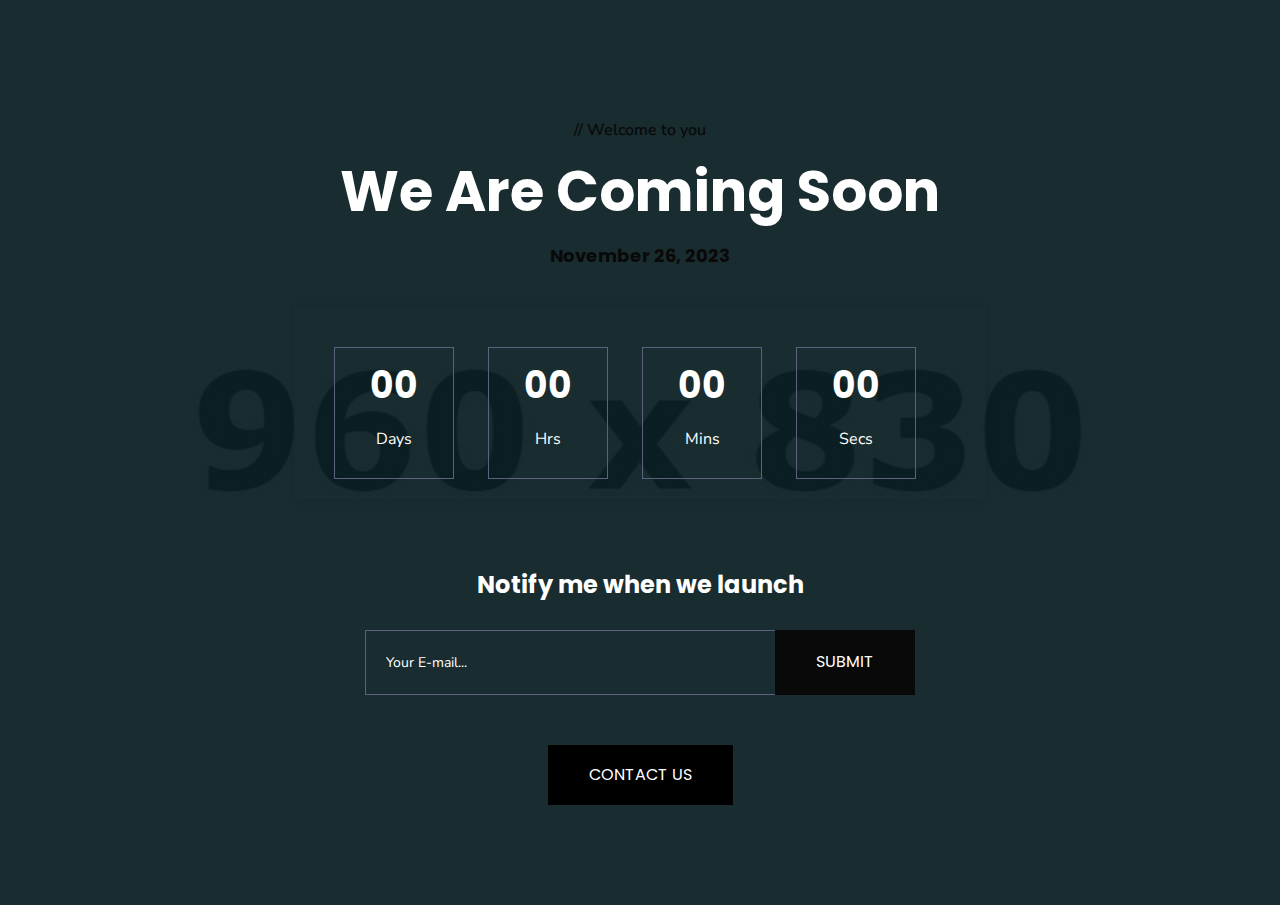
<file: coming-soon.html>
<!doctype html>
<html class="no-js" lang="zxx">

<head>
    <meta charset="utf-8">
    <meta http-equiv="x-ua-compatible" content="ie=edge">
    <title>Quarter - Real Estate HTML Template</title>
    <meta name="robots" content="noindex, follow" />
    <meta name="description" content="">
    <meta name="viewport" content="width=device-width, initial-scale=1, shrink-to-fit=no">

    <!-- Place favicon.png in the root directory -->
    <link rel="shortcut icon" href="img/favicon.png" type="image/x-icon" />
    <!-- Font Icons css -->
    <link rel="stylesheet" href="css/font-icons.css">
    <!-- plugins css -->
    <link rel="stylesheet" href="css/plugins.css">
    <!-- Main Stylesheet -->
    <link rel="stylesheet" href="css/style.css">
    <!-- Responsive css -->
    <link rel="stylesheet" href="css/responsive.css">
</head>

<body>
    <!--[if lte IE 9]>
        <p class="browserupgrade">You are using an <strong>outdated</strong> browser. Please <a href="https://browsehappy.com/">upgrade your browser</a> to improve your experience and security.</p>
    <![endif]-->

    <!-- Add your site or application content here -->

<!-- Body main wrapper start -->
<div class="body-wrapper">

    <!-- 404 area start -->
    <div class="ltn__coming-soon-area section-bg-2 text-color-white bg-overlay-theme-black-90 bg-image" data-bs-bg="img/slider/62.jpg">
        <div class="container">
            <div class="row">
                <div class="col-lg-12">
                    <div class="coming-soon-inner">
                        <div class="section-title-area ltn__section-title-2">
                            <h6 class="section-subtitle ltn__secondary-color">//  Welcome to you</h6>
                            <h1 class="section-title white-color">We Are Coming Soon</h1>
                            <h5 class="ltn__secondary-color">November 26, 2023</h5>
                        </div>
                        <div class="ltn__countdown mb-20" data-countdown="2023/11/26"></div>

                        <div class="ltn__newsletter-inner mt-50">
                            <h3>Notify me when we launch</h3>
                            <form action="#" class="ltn__form-box">
                                <input type="email" name="email" placeholder="Your E-mail...">
                                <button type="submit" class="btn theme-btn-1 btn-effect-1">SUBMIT</button>
                            </form>
                        </div>
                        <div class="btn-wrapper mt-50">
                            <a href="contact.html" class="btn theme-btn-2 btn-effect-2 text-uppercase">Contact Us</a>
                        </div>
                    </div>
                </div>
            </div>
        </div>
    </div>
    <!-- 404 area end -->

</div>
<!-- Body main wrapper end -->

    <!-- All JS Plugins -->
    <script src="js/plugins.js"></script>
    <!-- Main JS -->
    <script src="js/main.js"></script>
  
</body>
</html>
</file>
<file: css/font-icons.css>
/* ===================================================
>>> TABLE OF CONTENTS:
======================================================
  1. Font Awesome 
  2. Flat Icon
  3. Iconmoon Icon

 
=================================================== */

/*---------------------------------------------------------------
  1. Font Awesome 6 Icon
---------------------------------------------------------------*/
/*!
 * Font Awesome Free 6.0.0 by @fontawesome - https://fontawesome.com
 * License - https://fontawesome.com/license/free (Icons: CC BY 4.0, Fonts: SIL OFL 1.1, Code: MIT License)
 * Copyright 2022 Fonticons, Inc.
 */
 .fa{font-family:var(--fa-style-family,"Font Awesome 6 Free");font-weight:var(--fa-style,900)}.fa,.fa-brands,.fa-duotone,.fa-light,.fa-regular,.fa-solid,.fa-thin,.fab,.fad,.fal,.far,.fas,.fat{-moz-osx-font-smoothing:grayscale;-webkit-font-smoothing:antialiased;display:var(--fa-display,inline-block);font-style:normal;font-variant:normal;line-height:1;text-rendering:auto}.fa-1x{font-size:1em}.fa-2x{font-size:2em}.fa-3x{font-size:3em}.fa-4x{font-size:4em}.fa-5x{font-size:5em}.fa-6x{font-size:6em}.fa-7x{font-size:7em}.fa-8x{font-size:8em}.fa-9x{font-size:9em}.fa-10x{font-size:10em}.fa-2xs{font-size:.625em;line-height:.1em;vertical-align:.225em}.fa-xs{font-size:.75em;line-height:.08333em;vertical-align:.125em}.fa-sm{font-size:.875em;line-height:.07143em;vertical-align:.05357em}.fa-lg{font-size:1.25em;line-height:.05em;vertical-align:-.075em}.fa-xl{font-size:1.5em;line-height:.04167em;vertical-align:-.125em}.fa-2xl{font-size:2em;line-height:.03125em;vertical-align:-.1875em}.fa-fw{text-align:center;width:1.25em}.fa-ul{list-style-type:none;margin-left:var(--fa-li-margin,2.5em);padding-left:0}.fa-ul>li{position:relative}.fa-li{left:calc(var(--fa-li-width, 2em)*-1);position:absolute;text-align:center;width:var(--fa-li-width,2em);line-height:inherit}.fa-border{border-radius:var(--fa-border-radius,.1em);border:var(--fa-border-width,.08em) var(--fa-border-style,solid) var(--fa-border-color,#eee);padding:var(--fa-border-padding,.2em .25em .15em)}.fa-pull-left{float:left;margin-right:var(--fa-pull-margin,.3em)}.fa-pull-right{float:right;margin-left:var(--fa-pull-margin,.3em)}.fa-beat{-webkit-animation-name:fa-beat;animation-name:fa-beat;-webkit-animation-delay:var(--fa-animation-delay,0);animation-delay:var(--fa-animation-delay,0);-webkit-animation-direction:var(--fa-animation-direction,normal);animation-direction:var(--fa-animation-direction,normal);-webkit-animation-duration:var(--fa-animation-duration,1s);animation-duration:var(--fa-animation-duration,1s);-webkit-animation-iteration-count:var(--fa-animation-iteration-count,infinite);animation-iteration-count:var(--fa-animation-iteration-count,infinite);-webkit-animation-timing-function:var(--fa-animation-timing,ease-in-out);animation-timing-function:var(--fa-animation-timing,ease-in-out)}.fa-bounce{-webkit-animation-name:fa-bounce;animation-name:fa-bounce;-webkit-animation-delay:var(--fa-animation-delay,0);animation-delay:var(--fa-animation-delay,0);-webkit-animation-direction:var(--fa-animation-direction,normal);animation-direction:var(--fa-animation-direction,normal);-webkit-animation-duration:var(--fa-animation-duration,1s);animation-duration:var(--fa-animation-duration,1s);-webkit-animation-iteration-count:var(--fa-animation-iteration-count,infinite);animation-iteration-count:var(--fa-animation-iteration-count,infinite);-webkit-animation-timing-function:var(--fa-animation-timing,cubic-bezier(.28,.84,.42,1));animation-timing-function:var(--fa-animation-timing,cubic-bezier(.28,.84,.42,1))}.fa-fade{-webkit-animation-name:fa-fade;animation-name:fa-fade;-webkit-animation-iteration-count:var(--fa-animation-iteration-count,infinite);animation-iteration-count:var(--fa-animation-iteration-count,infinite);-webkit-animation-timing-function:var(--fa-animation-timing,cubic-bezier(.4,0,.6,1));animation-timing-function:var(--fa-animation-timing,cubic-bezier(.4,0,.6,1))}.fa-beat-fade,.fa-fade{-webkit-animation-delay:var(--fa-animation-delay,0);animation-delay:var(--fa-animation-delay,0);-webkit-animation-direction:var(--fa-animation-direction,normal);animation-direction:var(--fa-animation-direction,normal);-webkit-animation-duration:var(--fa-animation-duration,1s);animation-duration:var(--fa-animation-duration,1s)}.fa-beat-fade{-webkit-animation-name:fa-beat-fade;animation-name:fa-beat-fade;-webkit-animation-iteration-count:var(--fa-animation-iteration-count,infinite);animation-iteration-count:var(--fa-animation-iteration-count,infinite);-webkit-animation-timing-function:var(--fa-animation-timing,cubic-bezier(.4,0,.6,1));animation-timing-function:var(--fa-animation-timing,cubic-bezier(.4,0,.6,1))}.fa-flip{-webkit-animation-name:fa-flip;animation-name:fa-flip;-webkit-animation-delay:var(--fa-animation-delay,0);animation-delay:var(--fa-animation-delay,0);-webkit-animation-direction:var(--fa-animation-direction,normal);animation-direction:var(--fa-animation-direction,normal);-webkit-animation-duration:var(--fa-animation-duration,1s);animation-duration:var(--fa-animation-duration,1s);-webkit-animation-iteration-count:var(--fa-animation-iteration-count,infinite);animation-iteration-count:var(--fa-animation-iteration-count,infinite);-webkit-animation-timing-function:var(--fa-animation-timing,ease-in-out);animation-timing-function:var(--fa-animation-timing,ease-in-out)}.fa-shake{-webkit-animation-name:fa-shake;animation-name:fa-shake;-webkit-animation-duration:var(--fa-animation-duration,1s);animation-duration:var(--fa-animation-duration,1s);-webkit-animation-iteration-count:var(--fa-animation-iteration-count,infinite);animation-iteration-count:var(--fa-animation-iteration-count,infinite);-webkit-animation-timing-function:var(--fa-animation-timing,linear);animation-timing-function:var(--fa-animation-timing,linear)}.fa-shake,.fa-spin{-webkit-animation-delay:var(--fa-animation-delay,0);animation-delay:var(--fa-animation-delay,0);-webkit-animation-direction:var(--fa-animation-direction,normal);animation-direction:var(--fa-animation-direction,normal)}.fa-spin{-webkit-animation-name:fa-spin;animation-name:fa-spin;-webkit-animation-duration:var(--fa-animation-duration,2s);animation-duration:var(--fa-animation-duration,2s);-webkit-animation-iteration-count:var(--fa-animation-iteration-count,infinite);animation-iteration-count:var(--fa-animation-iteration-count,infinite);-webkit-animation-timing-function:var(--fa-animation-timing,linear);animation-timing-function:var(--fa-animation-timing,linear)}.fa-spin-reverse{--fa-animation-direction:reverse}.fa-pulse,.fa-spin-pulse{-webkit-animation-name:fa-spin;animation-name:fa-spin;-webkit-animation-direction:var(--fa-animation-direction,normal);animation-direction:var(--fa-animation-direction,normal);-webkit-animation-duration:var(--fa-animation-duration,1s);animation-duration:var(--fa-animation-duration,1s);-webkit-animation-iteration-count:var(--fa-animation-iteration-count,infinite);animation-iteration-count:var(--fa-animation-iteration-count,infinite);-webkit-animation-timing-function:var(--fa-animation-timing,steps(8));animation-timing-function:var(--fa-animation-timing,steps(8))}@media (prefers-reduced-motion:reduce){.fa-beat,.fa-beat-fade,.fa-bounce,.fa-fade,.fa-flip,.fa-pulse,.fa-shake,.fa-spin,.fa-spin-pulse{-webkit-animation-delay:-1ms;animation-delay:-1ms;-webkit-animation-duration:1ms;animation-duration:1ms;-webkit-animation-iteration-count:1;animation-iteration-count:1;transition-delay:0s;transition-duration:0s}}@-webkit-keyframes fa-beat{0%,90%{-webkit-transform:scale(1);transform:scale(1)}45%{-webkit-transform:scale(var(--fa-beat-scale,1.25));transform:scale(var(--fa-beat-scale,1.25))}}@keyframes fa-beat{0%,90%{-webkit-transform:scale(1);transform:scale(1)}45%{-webkit-transform:scale(var(--fa-beat-scale,1.25));transform:scale(var(--fa-beat-scale,1.25))}}@-webkit-keyframes fa-bounce{0%{-webkit-transform:scale(1) translateY(0);transform:scale(1) translateY(0)}10%{-webkit-transform:scale(var(--fa-bounce-start-scale-x,1.1),var(--fa-bounce-start-scale-y,.9)) translateY(0);transform:scale(var(--fa-bounce-start-scale-x,1.1),var(--fa-bounce-start-scale-y,.9)) translateY(0)}30%{-webkit-transform:scale(var(--fa-bounce-jump-scale-x,.9),var(--fa-bounce-jump-scale-y,1.1)) translateY(var(--fa-bounce-height,-.5em));transform:scale(var(--fa-bounce-jump-scale-x,.9),var(--fa-bounce-jump-scale-y,1.1)) translateY(var(--fa-bounce-height,-.5em))}50%{-webkit-transform:scale(var(--fa-bounce-land-scale-x,1.05),var(--fa-bounce-land-scale-y,.95)) translateY(0);transform:scale(var(--fa-bounce-land-scale-x,1.05),var(--fa-bounce-land-scale-y,.95)) translateY(0)}57%{-webkit-transform:scale(1) translateY(var(--fa-bounce-rebound,-.125em));transform:scale(1) translateY(var(--fa-bounce-rebound,-.125em))}64%{-webkit-transform:scale(1) translateY(0);transform:scale(1) translateY(0)}to{-webkit-transform:scale(1) translateY(0);transform:scale(1) translateY(0)}}@keyframes fa-bounce{0%{-webkit-transform:scale(1) translateY(0);transform:scale(1) translateY(0)}10%{-webkit-transform:scale(var(--fa-bounce-start-scale-x,1.1),var(--fa-bounce-start-scale-y,.9)) translateY(0);transform:scale(var(--fa-bounce-start-scale-x,1.1),var(--fa-bounce-start-scale-y,.9)) translateY(0)}30%{-webkit-transform:scale(var(--fa-bounce-jump-scale-x,.9),var(--fa-bounce-jump-scale-y,1.1)) translateY(var(--fa-bounce-height,-.5em));transform:scale(var(--fa-bounce-jump-scale-x,.9),var(--fa-bounce-jump-scale-y,1.1)) translateY(var(--fa-bounce-height,-.5em))}50%{-webkit-transform:scale(var(--fa-bounce-land-scale-x,1.05),var(--fa-bounce-land-scale-y,.95)) translateY(0);transform:scale(var(--fa-bounce-land-scale-x,1.05),var(--fa-bounce-land-scale-y,.95)) translateY(0)}57%{-webkit-transform:scale(1) translateY(var(--fa-bounce-rebound,-.125em));transform:scale(1) translateY(var(--fa-bounce-rebound,-.125em))}64%{-webkit-transform:scale(1) translateY(0);transform:scale(1) translateY(0)}to{-webkit-transform:scale(1) translateY(0);transform:scale(1) translateY(0)}}@-webkit-keyframes fa-fade{50%{opacity:var(--fa-fade-opacity,.4)}}@keyframes fa-fade{50%{opacity:var(--fa-fade-opacity,.4)}}@-webkit-keyframes fa-beat-fade{0%,to{opacity:var(--fa-beat-fade-opacity,.4);-webkit-transform:scale(1);transform:scale(1)}50%{opacity:1;-webkit-transform:scale(var(--fa-beat-fade-scale,1.125));transform:scale(var(--fa-beat-fade-scale,1.125))}}@keyframes fa-beat-fade{0%,to{opacity:var(--fa-beat-fade-opacity,.4);-webkit-transform:scale(1);transform:scale(1)}50%{opacity:1;-webkit-transform:scale(var(--fa-beat-fade-scale,1.125));transform:scale(var(--fa-beat-fade-scale,1.125))}}@-webkit-keyframes fa-flip{50%{-webkit-transform:rotate3d(var(--fa-flip-x,0),var(--fa-flip-y,1),var(--fa-flip-z,0),var(--fa-flip-angle,-180deg));transform:rotate3d(var(--fa-flip-x,0),var(--fa-flip-y,1),var(--fa-flip-z,0),var(--fa-flip-angle,-180deg))}}@keyframes fa-flip{50%{-webkit-transform:rotate3d(var(--fa-flip-x,0),var(--fa-flip-y,1),var(--fa-flip-z,0),var(--fa-flip-angle,-180deg));transform:rotate3d(var(--fa-flip-x,0),var(--fa-flip-y,1),var(--fa-flip-z,0),var(--fa-flip-angle,-180deg))}}@-webkit-keyframes fa-shake{0%{-webkit-transform:rotate(-15deg);transform:rotate(-15deg)}4%{-webkit-transform:rotate(15deg);transform:rotate(15deg)}8%,24%{-webkit-transform:rotate(-18deg);transform:rotate(-18deg)}12%,28%{-webkit-transform:rotate(18deg);transform:rotate(18deg)}16%{-webkit-transform:rotate(-22deg);transform:rotate(-22deg)}20%{-webkit-transform:rotate(22deg);transform:rotate(22deg)}32%{-webkit-transform:rotate(-12deg);transform:rotate(-12deg)}36%{-webkit-transform:rotate(12deg);transform:rotate(12deg)}40%,to{-webkit-transform:rotate(0deg);transform:rotate(0deg)}}@keyframes fa-shake{0%{-webkit-transform:rotate(-15deg);transform:rotate(-15deg)}4%{-webkit-transform:rotate(15deg);transform:rotate(15deg)}8%,24%{-webkit-transform:rotate(-18deg);transform:rotate(-18deg)}12%,28%{-webkit-transform:rotate(18deg);transform:rotate(18deg)}16%{-webkit-transform:rotate(-22deg);transform:rotate(-22deg)}20%{-webkit-transform:rotate(22deg);transform:rotate(22deg)}32%{-webkit-transform:rotate(-12deg);transform:rotate(-12deg)}36%{-webkit-transform:rotate(12deg);transform:rotate(12deg)}40%,to{-webkit-transform:rotate(0deg);transform:rotate(0deg)}}@-webkit-keyframes fa-spin{0%{-webkit-transform:rotate(0deg);transform:rotate(0deg)}to{-webkit-transform:rotate(1turn);transform:rotate(1turn)}}@keyframes fa-spin{0%{-webkit-transform:rotate(0deg);transform:rotate(0deg)}to{-webkit-transform:rotate(1turn);transform:rotate(1turn)}}.fa-rotate-90{-webkit-transform:rotate(90deg);transform:rotate(90deg)}.fa-rotate-180{-webkit-transform:rotate(180deg);transform:rotate(180deg)}.fa-rotate-270{-webkit-transform:rotate(270deg);transform:rotate(270deg)}.fa-flip-horizontal{-webkit-transform:scaleX(-1);transform:scaleX(-1)}.fa-flip-vertical{-webkit-transform:scaleY(-1);transform:scaleY(-1)}.fa-flip-both,.fa-flip-horizontal.fa-flip-vertical{-webkit-transform:scale(-1);transform:scale(-1)}.fa-rotate-by{-webkit-transform:rotate(var(--fa-rotate-angle,none));transform:rotate(var(--fa-rotate-angle,none))}.fa-stack{display:inline-block;height:2em;line-height:2em;position:relative;vertical-align:middle;width:2.5em}.fa-stack-1x,.fa-stack-2x{left:0;position:absolute;text-align:center;width:100%;z-index:var(--fa-stack-z-index,auto)}.fa-stack-1x{line-height:inherit}.fa-stack-2x{font-size:2em}.fa-inverse{color:var(--fa-inverse,#fff)}.fa-0:before{content:"\30"}.fa-1:before{content:"\31"}.fa-2:before{content:"\32"}.fa-3:before{content:"\33"}.fa-4:before{content:"\34"}.fa-5:before{content:"\35"}.fa-6:before{content:"\36"}.fa-7:before{content:"\37"}.fa-8:before{content:"\38"}.fa-9:before{content:"\39"}.fa-a:before{content:"\41"}.fa-address-book:before,.fa-contact-book:before{content:"\f2b9"}.fa-address-card:before,.fa-contact-card:before,.fa-vcard:before{content:"\f2bb"}.fa-align-center:before{content:"\f037"}.fa-align-justify:before{content:"\f039"}.fa-align-left:before{content:"\f036"}.fa-align-right:before{content:"\f038"}.fa-anchor:before{content:"\f13d"}.fa-angle-down:before{content:"\f107"}.fa-angle-left:before{content:"\f104"}.fa-angle-right:before{content:"\f105"}.fa-angle-up:before{content:"\f106"}.fa-angle-double-down:before,.fa-angles-down:before{content:"\f103"}.fa-angle-double-left:before,.fa-angles-left:before{content:"\f100"}.fa-angle-double-right:before,.fa-angles-right:before{content:"\f101"}.fa-angle-double-up:before,.fa-angles-up:before{content:"\f102"}.fa-ankh:before{content:"\f644"}.fa-apple-alt:before,.fa-apple-whole:before{content:"\f5d1"}.fa-archway:before{content:"\f557"}.fa-arrow-down:before{content:"\f063"}.fa-arrow-down-1-9:before,.fa-sort-numeric-asc:before,.fa-sort-numeric-down:before{content:"\f162"}.fa-arrow-down-9-1:before,.fa-sort-numeric-desc:before,.fa-sort-numeric-down-alt:before{content:"\f886"}.fa-arrow-down-a-z:before,.fa-sort-alpha-asc:before,.fa-sort-alpha-down:before{content:"\f15d"}.fa-arrow-down-long:before,.fa-long-arrow-down:before{content:"\f175"}.fa-arrow-down-short-wide:before,.fa-sort-amount-desc:before,.fa-sort-amount-down-alt:before{content:"\f884"}.fa-arrow-down-wide-short:before,.fa-sort-amount-asc:before,.fa-sort-amount-down:before{content:"\f160"}.fa-arrow-down-z-a:before,.fa-sort-alpha-desc:before,.fa-sort-alpha-down-alt:before{content:"\f881"}.fa-arrow-left:before{content:"\f060"}.fa-arrow-left-long:before,.fa-long-arrow-left:before{content:"\f177"}.fa-arrow-pointer:before,.fa-mouse-pointer:before{content:"\f245"}.fa-arrow-right:before{content:"\f061"}.fa-arrow-right-arrow-left:before,.fa-exchange:before{content:"\f0ec"}.fa-arrow-right-from-bracket:before,.fa-sign-out:before{content:"\f08b"}.fa-arrow-right-long:before,.fa-long-arrow-right:before{content:"\f178"}.fa-arrow-right-to-bracket:before,.fa-sign-in:before{content:"\f090"}.fa-arrow-left-rotate:before,.fa-arrow-rotate-back:before,.fa-arrow-rotate-backward:before,.fa-arrow-rotate-left:before,.fa-undo:before{content:"\f0e2"}.fa-arrow-right-rotate:before,.fa-arrow-rotate-forward:before,.fa-arrow-rotate-right:before,.fa-redo:before{content:"\f01e"}.fa-arrow-trend-down:before{content:"\e097"}.fa-arrow-trend-up:before{content:"\e098"}.fa-arrow-turn-down:before,.fa-level-down:before{content:"\f149"}.fa-arrow-turn-up:before,.fa-level-up:before{content:"\f148"}.fa-arrow-up:before{content:"\f062"}.fa-arrow-up-1-9:before,.fa-sort-numeric-up:before{content:"\f163"}.fa-arrow-up-9-1:before,.fa-sort-numeric-up-alt:before{content:"\f887"}.fa-arrow-up-a-z:before,.fa-sort-alpha-up:before{content:"\f15e"}.fa-arrow-up-from-bracket:before{content:"\e09a"}.fa-arrow-up-long:before,.fa-long-arrow-up:before{content:"\f176"}.fa-arrow-up-right-from-square:before,.fa-external-link:before{content:"\f08e"}.fa-arrow-up-short-wide:before,.fa-sort-amount-up-alt:before{content:"\f885"}.fa-arrow-up-wide-short:before,.fa-sort-amount-up:before{content:"\f161"}.fa-arrow-up-z-a:before,.fa-sort-alpha-up-alt:before{content:"\f882"}.fa-arrows-h:before,.fa-arrows-left-right:before{content:"\f07e"}.fa-arrows-rotate:before,.fa-refresh:before,.fa-sync:before{content:"\f021"}.fa-arrows-up-down:before,.fa-arrows-v:before{content:"\f07d"}.fa-arrows-up-down-left-right:before,.fa-arrows:before{content:"\f047"}.fa-asterisk:before{content:"\2a"}.fa-at:before{content:"\40"}.fa-atom:before{content:"\f5d2"}.fa-audio-description:before{content:"\f29e"}.fa-austral-sign:before{content:"\e0a9"}.fa-award:before{content:"\f559"}.fa-b:before{content:"\42"}.fa-baby:before{content:"\f77c"}.fa-baby-carriage:before,.fa-carriage-baby:before{content:"\f77d"}.fa-backward:before{content:"\f04a"}.fa-backward-fast:before,.fa-fast-backward:before{content:"\f049"}.fa-backward-step:before,.fa-step-backward:before{content:"\f048"}.fa-bacon:before{content:"\f7e5"}.fa-bacteria:before{content:"\e059"}.fa-bacterium:before{content:"\e05a"}.fa-bag-shopping:before,.fa-shopping-bag:before{content:"\f290"}.fa-bahai:before{content:"\f666"}.fa-baht-sign:before{content:"\e0ac"}.fa-ban:before,.fa-cancel:before{content:"\f05e"}.fa-ban-smoking:before,.fa-smoking-ban:before{content:"\f54d"}.fa-band-aid:before,.fa-bandage:before{content:"\f462"}.fa-barcode:before{content:"\f02a"}.fa-bars:before,.fa-navicon:before{content:"\f0c9"}.fa-bars-progress:before,.fa-tasks-alt:before{content:"\f828"}.fa-bars-staggered:before,.fa-reorder:before,.fa-stream:before{content:"\f550"}.fa-baseball-ball:before,.fa-baseball:before{content:"\f433"}.fa-baseball-bat-ball:before{content:"\f432"}.fa-basket-shopping:before,.fa-shopping-basket:before{content:"\f291"}.fa-basketball-ball:before,.fa-basketball:before{content:"\f434"}.fa-bath:before,.fa-bathtub:before{content:"\f2cd"}.fa-battery-0:before,.fa-battery-empty:before{content:"\f244"}.fa-battery-5:before,.fa-battery-full:before,.fa-battery:before{content:"\f240"}.fa-battery-3:before,.fa-battery-half:before{content:"\f242"}.fa-battery-2:before,.fa-battery-quarter:before{content:"\f243"}.fa-battery-4:before,.fa-battery-three-quarters:before{content:"\f241"}.fa-bed:before{content:"\f236"}.fa-bed-pulse:before,.fa-procedures:before{content:"\f487"}.fa-beer-mug-empty:before,.fa-beer:before{content:"\f0fc"}.fa-bell:before{content:"\f0f3"}.fa-bell-concierge:before,.fa-concierge-bell:before{content:"\f562"}.fa-bell-slash:before{content:"\f1f6"}.fa-bezier-curve:before{content:"\f55b"}.fa-bicycle:before{content:"\f206"}.fa-binoculars:before{content:"\f1e5"}.fa-biohazard:before{content:"\f780"}.fa-bitcoin-sign:before{content:"\e0b4"}.fa-blender:before{content:"\f517"}.fa-blender-phone:before{content:"\f6b6"}.fa-blog:before{content:"\f781"}.fa-bold:before{content:"\f032"}.fa-bolt:before,.fa-zap:before{content:"\f0e7"}.fa-bolt-lightning:before{content:"\e0b7"}.fa-bomb:before{content:"\f1e2"}.fa-bone:before{content:"\f5d7"}.fa-bong:before{content:"\f55c"}.fa-book:before{content:"\f02d"}.fa-atlas:before,.fa-book-atlas:before{content:"\f558"}.fa-bible:before,.fa-book-bible:before{content:"\f647"}.fa-book-journal-whills:before,.fa-journal-whills:before{content:"\f66a"}.fa-book-medical:before{content:"\f7e6"}.fa-book-open:before{content:"\f518"}.fa-book-open-reader:before,.fa-book-reader:before{content:"\f5da"}.fa-book-quran:before,.fa-quran:before{content:"\f687"}.fa-book-dead:before,.fa-book-skull:before{content:"\f6b7"}.fa-bookmark:before{content:"\f02e"}.fa-border-all:before{content:"\f84c"}.fa-border-none:before{content:"\f850"}.fa-border-style:before,.fa-border-top-left:before{content:"\f853"}.fa-bowling-ball:before{content:"\f436"}.fa-box:before{content:"\f466"}.fa-archive:before,.fa-box-archive:before{content:"\f187"}.fa-box-open:before{content:"\f49e"}.fa-box-tissue:before{content:"\e05b"}.fa-boxes-alt:before,.fa-boxes-stacked:before,.fa-boxes:before{content:"\f468"}.fa-braille:before{content:"\f2a1"}.fa-brain:before{content:"\f5dc"}.fa-brazilian-real-sign:before{content:"\e46c"}.fa-bread-slice:before{content:"\f7ec"}.fa-briefcase:before{content:"\f0b1"}.fa-briefcase-medical:before{content:"\f469"}.fa-broom:before{content:"\f51a"}.fa-broom-ball:before,.fa-quidditch-broom-ball:before,.fa-quidditch:before{content:"\f458"}.fa-brush:before{content:"\f55d"}.fa-bug:before{content:"\f188"}.fa-bug-slash:before{content:"\e490"}.fa-building:before{content:"\f1ad"}.fa-bank:before,.fa-building-columns:before,.fa-institution:before,.fa-museum:before,.fa-university:before{content:"\f19c"}.fa-bullhorn:before{content:"\f0a1"}.fa-bullseye:before{content:"\f140"}.fa-burger:before,.fa-hamburger:before{content:"\f805"}.fa-bus:before{content:"\f207"}.fa-bus-alt:before,.fa-bus-simple:before{content:"\f55e"}.fa-briefcase-clock:before,.fa-business-time:before{content:"\f64a"}.fa-c:before{content:"\43"}.fa-birthday-cake:before,.fa-cake-candles:before,.fa-cake:before{content:"\f1fd"}.fa-calculator:before{content:"\f1ec"}.fa-calendar:before{content:"\f133"}.fa-calendar-check:before{content:"\f274"}.fa-calendar-day:before{content:"\f783"}.fa-calendar-alt:before,.fa-calendar-days:before{content:"\f073"}.fa-calendar-minus:before{content:"\f272"}.fa-calendar-plus:before{content:"\f271"}.fa-calendar-week:before{content:"\f784"}.fa-calendar-times:before,.fa-calendar-xmark:before{content:"\f273"}.fa-camera-alt:before,.fa-camera:before{content:"\f030"}.fa-camera-retro:before{content:"\f083"}.fa-camera-rotate:before{content:"\e0d8"}.fa-campground:before{content:"\f6bb"}.fa-candy-cane:before{content:"\f786"}.fa-cannabis:before{content:"\f55f"}.fa-capsules:before{content:"\f46b"}.fa-automobile:before,.fa-car:before{content:"\f1b9"}.fa-battery-car:before,.fa-car-battery:before{content:"\f5df"}.fa-car-crash:before{content:"\f5e1"}.fa-car-alt:before,.fa-car-rear:before{content:"\f5de"}.fa-car-side:before{content:"\f5e4"}.fa-caravan:before{content:"\f8ff"}.fa-caret-down:before{content:"\f0d7"}.fa-caret-left:before{content:"\f0d9"}.fa-caret-right:before{content:"\f0da"}.fa-caret-up:before{content:"\f0d8"}.fa-carrot:before{content:"\f787"}.fa-cart-arrow-down:before{content:"\f218"}.fa-cart-flatbed:before,.fa-dolly-flatbed:before{content:"\f474"}.fa-cart-flatbed-suitcase:before,.fa-luggage-cart:before{content:"\f59d"}.fa-cart-plus:before{content:"\f217"}.fa-cart-shopping:before,.fa-shopping-cart:before{content:"\f07a"}.fa-cash-register:before{content:"\f788"}.fa-cat:before{content:"\f6be"}.fa-cedi-sign:before{content:"\e0df"}.fa-cent-sign:before{content:"\e3f5"}.fa-certificate:before{content:"\f0a3"}.fa-chair:before{content:"\f6c0"}.fa-blackboard:before,.fa-chalkboard:before{content:"\f51b"}.fa-chalkboard-teacher:before,.fa-chalkboard-user:before{content:"\f51c"}.fa-champagne-glasses:before,.fa-glass-cheers:before{content:"\f79f"}.fa-charging-station:before{content:"\f5e7"}.fa-area-chart:before,.fa-chart-area:before{content:"\f1fe"}.fa-bar-chart:before,.fa-chart-bar:before{content:"\f080"}.fa-chart-column:before{content:"\e0e3"}.fa-chart-gantt:before{content:"\e0e4"}.fa-chart-line:before,.fa-line-chart:before{content:"\f201"}.fa-chart-pie:before,.fa-pie-chart:before{content:"\f200"}.fa-check:before{content:"\f00c"}.fa-check-double:before{content:"\f560"}.fa-check-to-slot:before,.fa-vote-yea:before{content:"\f772"}.fa-cheese:before{content:"\f7ef"}.fa-chess:before{content:"\f439"}.fa-chess-bishop:before{content:"\f43a"}.fa-chess-board:before{content:"\f43c"}.fa-chess-king:before{content:"\f43f"}.fa-chess-knight:before{content:"\f441"}.fa-chess-pawn:before{content:"\f443"}.fa-chess-queen:before{content:"\f445"}.fa-chess-rook:before{content:"\f447"}.fa-chevron-down:before{content:"\f078"}.fa-chevron-left:before{content:"\f053"}.fa-chevron-right:before{content:"\f054"}.fa-chevron-up:before{content:"\f077"}.fa-child:before{content:"\f1ae"}.fa-church:before{content:"\f51d"}.fa-circle:before{content:"\f111"}.fa-arrow-circle-down:before,.fa-circle-arrow-down:before{content:"\f0ab"}.fa-arrow-circle-left:before,.fa-circle-arrow-left:before{content:"\f0a8"}.fa-arrow-circle-right:before,.fa-circle-arrow-right:before{content:"\f0a9"}.fa-arrow-circle-up:before,.fa-circle-arrow-up:before{content:"\f0aa"}.fa-check-circle:before,.fa-circle-check:before{content:"\f058"}.fa-chevron-circle-down:before,.fa-circle-chevron-down:before{content:"\f13a"}.fa-chevron-circle-left:before,.fa-circle-chevron-left:before{content:"\f137"}.fa-chevron-circle-right:before,.fa-circle-chevron-right:before{content:"\f138"}.fa-chevron-circle-up:before,.fa-circle-chevron-up:before{content:"\f139"}.fa-circle-dollar-to-slot:before,.fa-donate:before{content:"\f4b9"}.fa-circle-dot:before,.fa-dot-circle:before{content:"\f192"}.fa-arrow-alt-circle-down:before,.fa-circle-down:before{content:"\f358"}.fa-circle-exclamation:before,.fa-exclamation-circle:before{content:"\f06a"}.fa-circle-h:before,.fa-hospital-symbol:before{content:"\f47e"}.fa-adjust:before,.fa-circle-half-stroke:before{content:"\f042"}.fa-circle-info:before,.fa-info-circle:before{content:"\f05a"}.fa-arrow-alt-circle-left:before,.fa-circle-left:before{content:"\f359"}.fa-circle-minus:before,.fa-minus-circle:before{content:"\f056"}.fa-circle-notch:before{content:"\f1ce"}.fa-circle-pause:before,.fa-pause-circle:before{content:"\f28b"}.fa-circle-play:before,.fa-play-circle:before{content:"\f144"}.fa-circle-plus:before,.fa-plus-circle:before{content:"\f055"}.fa-circle-question:before,.fa-question-circle:before{content:"\f059"}.fa-circle-radiation:before,.fa-radiation-alt:before{content:"\f7ba"}.fa-arrow-alt-circle-right:before,.fa-circle-right:before{content:"\f35a"}.fa-circle-stop:before,.fa-stop-circle:before{content:"\f28d"}.fa-arrow-alt-circle-up:before,.fa-circle-up:before{content:"\f35b"}.fa-circle-user:before,.fa-user-circle:before{content:"\f2bd"}.fa-circle-xmark:before,.fa-times-circle:before,.fa-xmark-circle:before{content:"\f057"}.fa-city:before{content:"\f64f"}.fa-clapperboard:before{content:"\e131"}.fa-clipboard:before{content:"\f328"}.fa-clipboard-check:before{content:"\f46c"}.fa-clipboard-list:before{content:"\f46d"}.fa-clock-four:before,.fa-clock:before{content:"\f017"}.fa-clock-rotate-left:before,.fa-history:before{content:"\f1da"}.fa-clone:before{content:"\f24d"}.fa-closed-captioning:before{content:"\f20a"}.fa-cloud:before{content:"\f0c2"}.fa-cloud-arrow-down:before,.fa-cloud-download-alt:before,.fa-cloud-download:before{content:"\f0ed"}.fa-cloud-arrow-up:before,.fa-cloud-upload-alt:before,.fa-cloud-upload:before{content:"\f0ee"}.fa-cloud-meatball:before{content:"\f73b"}.fa-cloud-moon:before{content:"\f6c3"}.fa-cloud-moon-rain:before{content:"\f73c"}.fa-cloud-rain:before{content:"\f73d"}.fa-cloud-showers-heavy:before{content:"\f740"}.fa-cloud-sun:before{content:"\f6c4"}.fa-cloud-sun-rain:before{content:"\f743"}.fa-clover:before{content:"\e139"}.fa-code:before{content:"\f121"}.fa-code-branch:before{content:"\f126"}.fa-code-commit:before{content:"\f386"}.fa-code-compare:before{content:"\e13a"}.fa-code-fork:before{content:"\e13b"}.fa-code-merge:before{content:"\f387"}.fa-code-pull-request:before{content:"\e13c"}.fa-coins:before{content:"\f51e"}.fa-colon-sign:before{content:"\e140"}.fa-comment:before{content:"\f075"}.fa-comment-dollar:before{content:"\f651"}.fa-comment-dots:before,.fa-commenting:before{content:"\f4ad"}.fa-comment-medical:before{content:"\f7f5"}.fa-comment-slash:before{content:"\f4b3"}.fa-comment-sms:before,.fa-sms:before{content:"\f7cd"}.fa-comments:before{content:"\f086"}.fa-comments-dollar:before{content:"\f653"}.fa-compact-disc:before{content:"\f51f"}.fa-compass:before{content:"\f14e"}.fa-compass-drafting:before,.fa-drafting-compass:before{content:"\f568"}.fa-compress:before{content:"\f066"}.fa-computer-mouse:before,.fa-mouse:before{content:"\f8cc"}.fa-cookie:before{content:"\f563"}.fa-cookie-bite:before{content:"\f564"}.fa-copy:before{content:"\f0c5"}.fa-copyright:before{content:"\f1f9"}.fa-couch:before{content:"\f4b8"}.fa-credit-card-alt:before,.fa-credit-card:before{content:"\f09d"}.fa-crop:before{content:"\f125"}.fa-crop-alt:before,.fa-crop-simple:before{content:"\f565"}.fa-cross:before{content:"\f654"}.fa-crosshairs:before{content:"\f05b"}.fa-crow:before{content:"\f520"}.fa-crown:before{content:"\f521"}.fa-crutch:before{content:"\f7f7"}.fa-cruzeiro-sign:before{content:"\e152"}.fa-cube:before{content:"\f1b2"}.fa-cubes:before{content:"\f1b3"}.fa-d:before{content:"\44"}.fa-database:before{content:"\f1c0"}.fa-backspace:before,.fa-delete-left:before{content:"\f55a"}.fa-democrat:before{content:"\f747"}.fa-desktop-alt:before,.fa-desktop:before{content:"\f390"}.fa-dharmachakra:before{content:"\f655"}.fa-diagram-next:before{content:"\e476"}.fa-diagram-predecessor:before{content:"\e477"}.fa-diagram-project:before,.fa-project-diagram:before{content:"\f542"}.fa-diagram-successor:before{content:"\e47a"}.fa-diamond:before{content:"\f219"}.fa-diamond-turn-right:before,.fa-directions:before{content:"\f5eb"}.fa-dice:before{content:"\f522"}.fa-dice-d20:before{content:"\f6cf"}.fa-dice-d6:before{content:"\f6d1"}.fa-dice-five:before{content:"\f523"}.fa-dice-four:before{content:"\f524"}.fa-dice-one:before{content:"\f525"}.fa-dice-six:before{content:"\f526"}.fa-dice-three:before{content:"\f527"}.fa-dice-two:before{content:"\f528"}.fa-disease:before{content:"\f7fa"}.fa-divide:before{content:"\f529"}.fa-dna:before{content:"\f471"}.fa-dog:before{content:"\f6d3"}.fa-dollar-sign:before,.fa-dollar:before,.fa-usd:before{content:"\24"}.fa-dolly-box:before,.fa-dolly:before{content:"\f472"}.fa-dong-sign:before{content:"\e169"}.fa-door-closed:before{content:"\f52a"}.fa-door-open:before{content:"\f52b"}.fa-dove:before{content:"\f4ba"}.fa-compress-alt:before,.fa-down-left-and-up-right-to-center:before{content:"\f422"}.fa-down-long:before,.fa-long-arrow-alt-down:before{content:"\f309"}.fa-download:before{content:"\f019"}.fa-dragon:before{content:"\f6d5"}.fa-draw-polygon:before{content:"\f5ee"}.fa-droplet:before,.fa-tint:before{content:"\f043"}.fa-droplet-slash:before,.fa-tint-slash:before{content:"\f5c7"}.fa-drum:before{content:"\f569"}.fa-drum-steelpan:before{content:"\f56a"}.fa-drumstick-bite:before{content:"\f6d7"}.fa-dumbbell:before{content:"\f44b"}.fa-dumpster:before{content:"\f793"}.fa-dumpster-fire:before{content:"\f794"}.fa-dungeon:before{content:"\f6d9"}.fa-e:before{content:"\45"}.fa-deaf:before,.fa-deafness:before,.fa-ear-deaf:before,.fa-hard-of-hearing:before{content:"\f2a4"}.fa-assistive-listening-systems:before,.fa-ear-listen:before{content:"\f2a2"}.fa-earth-africa:before,.fa-globe-africa:before{content:"\f57c"}.fa-earth-america:before,.fa-earth-americas:before,.fa-earth:before,.fa-globe-americas:before{content:"\f57d"}.fa-earth-asia:before,.fa-globe-asia:before{content:"\f57e"}.fa-earth-europe:before,.fa-globe-europe:before{content:"\f7a2"}.fa-earth-oceania:before,.fa-globe-oceania:before{content:"\e47b"}.fa-egg:before{content:"\f7fb"}.fa-eject:before{content:"\f052"}.fa-elevator:before{content:"\e16d"}.fa-ellipsis-h:before,.fa-ellipsis:before{content:"\f141"}.fa-ellipsis-v:before,.fa-ellipsis-vertical:before{content:"\f142"}.fa-envelope:before{content:"\f0e0"}.fa-envelope-open:before{content:"\f2b6"}.fa-envelope-open-text:before{content:"\f658"}.fa-envelopes-bulk:before,.fa-mail-bulk:before{content:"\f674"}.fa-equals:before{content:"\3d"}.fa-eraser:before{content:"\f12d"}.fa-ethernet:before{content:"\f796"}.fa-eur:before,.fa-euro-sign:before,.fa-euro:before{content:"\f153"}.fa-exclamation:before{content:"\21"}.fa-expand:before{content:"\f065"}.fa-eye:before{content:"\f06e"}.fa-eye-dropper-empty:before,.fa-eye-dropper:before,.fa-eyedropper:before{content:"\f1fb"}.fa-eye-low-vision:before,.fa-low-vision:before{content:"\f2a8"}.fa-eye-slash:before{content:"\f070"}.fa-f:before{content:"\46"}.fa-angry:before,.fa-face-angry:before{content:"\f556"}.fa-dizzy:before,.fa-face-dizzy:before{content:"\f567"}.fa-face-flushed:before,.fa-flushed:before{content:"\f579"}.fa-face-frown:before,.fa-frown:before{content:"\f119"}.fa-face-frown-open:before,.fa-frown-open:before{content:"\f57a"}.fa-face-grimace:before,.fa-grimace:before{content:"\f57f"}.fa-face-grin:before,.fa-grin:before{content:"\f580"}.fa-face-grin-beam:before,.fa-grin-beam:before{content:"\f582"}.fa-face-grin-beam-sweat:before,.fa-grin-beam-sweat:before{content:"\f583"}.fa-face-grin-hearts:before,.fa-grin-hearts:before{content:"\f584"}.fa-face-grin-squint:before,.fa-grin-squint:before{content:"\f585"}.fa-face-grin-squint-tears:before,.fa-grin-squint-tears:before{content:"\f586"}.fa-face-grin-stars:before,.fa-grin-stars:before{content:"\f587"}.fa-face-grin-tears:before,.fa-grin-tears:before{content:"\f588"}.fa-face-grin-tongue:before,.fa-grin-tongue:before{content:"\f589"}.fa-face-grin-tongue-squint:before,.fa-grin-tongue-squint:before{content:"\f58a"}.fa-face-grin-tongue-wink:before,.fa-grin-tongue-wink:before{content:"\f58b"}.fa-face-grin-wide:before,.fa-grin-alt:before{content:"\f581"}.fa-face-grin-wink:before,.fa-grin-wink:before{content:"\f58c"}.fa-face-kiss:before,.fa-kiss:before{content:"\f596"}.fa-face-kiss-beam:before,.fa-kiss-beam:before{content:"\f597"}.fa-face-kiss-wink-heart:before,.fa-kiss-wink-heart:before{content:"\f598"}.fa-face-laugh:before,.fa-laugh:before{content:"\f599"}.fa-face-laugh-beam:before,.fa-laugh-beam:before{content:"\f59a"}.fa-face-laugh-squint:before,.fa-laugh-squint:before{content:"\f59b"}.fa-face-laugh-wink:before,.fa-laugh-wink:before{content:"\f59c"}.fa-face-meh:before,.fa-meh:before{content:"\f11a"}.fa-face-meh-blank:before,.fa-meh-blank:before{content:"\f5a4"}.fa-face-rolling-eyes:before,.fa-meh-rolling-eyes:before{content:"\f5a5"}.fa-face-sad-cry:before,.fa-sad-cry:before{content:"\f5b3"}.fa-face-sad-tear:before,.fa-sad-tear:before{content:"\f5b4"}.fa-face-smile:before,.fa-smile:before{content:"\f118"}.fa-face-smile-beam:before,.fa-smile-beam:before{content:"\f5b8"}.fa-face-smile-wink:before,.fa-smile-wink:before{content:"\f4da"}.fa-face-surprise:before,.fa-surprise:before{content:"\f5c2"}.fa-face-tired:before,.fa-tired:before{content:"\f5c8"}.fa-fan:before{content:"\f863"}.fa-faucet:before{content:"\e005"}.fa-fax:before{content:"\f1ac"}.fa-feather:before{content:"\f52d"}.fa-feather-alt:before,.fa-feather-pointed:before{content:"\f56b"}.fa-file:before{content:"\f15b"}.fa-file-arrow-down:before,.fa-file-download:before{content:"\f56d"}.fa-file-arrow-up:before,.fa-file-upload:before{content:"\f574"}.fa-file-audio:before{content:"\f1c7"}.fa-file-code:before{content:"\f1c9"}.fa-file-contract:before{content:"\f56c"}.fa-file-csv:before{content:"\f6dd"}.fa-file-excel:before{content:"\f1c3"}.fa-arrow-right-from-file:before,.fa-file-export:before{content:"\f56e"}.fa-file-image:before{content:"\f1c5"}.fa-arrow-right-to-file:before,.fa-file-import:before{content:"\f56f"}.fa-file-invoice:before{content:"\f570"}.fa-file-invoice-dollar:before{content:"\f571"}.fa-file-alt:before,.fa-file-lines:before,.fa-file-text:before{content:"\f15c"}.fa-file-medical:before{content:"\f477"}.fa-file-pdf:before{content:"\f1c1"}.fa-file-powerpoint:before{content:"\f1c4"}.fa-file-prescription:before{content:"\f572"}.fa-file-signature:before{content:"\f573"}.fa-file-video:before{content:"\f1c8"}.fa-file-medical-alt:before,.fa-file-waveform:before{content:"\f478"}.fa-file-word:before{content:"\f1c2"}.fa-file-archive:before,.fa-file-zipper:before{content:"\f1c6"}.fa-fill:before{content:"\f575"}.fa-fill-drip:before{content:"\f576"}.fa-film:before{content:"\f008"}.fa-filter:before{content:"\f0b0"}.fa-filter-circle-dollar:before,.fa-funnel-dollar:before{content:"\f662"}.fa-filter-circle-xmark:before{content:"\e17b"}.fa-fingerprint:before{content:"\f577"}.fa-fire:before{content:"\f06d"}.fa-fire-extinguisher:before{content:"\f134"}.fa-fire-alt:before,.fa-fire-flame-curved:before{content:"\f7e4"}.fa-burn:before,.fa-fire-flame-simple:before{content:"\f46a"}.fa-fish:before{content:"\f578"}.fa-flag:before{content:"\f024"}.fa-flag-checkered:before{content:"\f11e"}.fa-flag-usa:before{content:"\f74d"}.fa-flask:before{content:"\f0c3"}.fa-floppy-disk:before,.fa-save:before{content:"\f0c7"}.fa-florin-sign:before{content:"\e184"}.fa-folder:before{content:"\f07b"}.fa-folder-minus:before{content:"\f65d"}.fa-folder-open:before{content:"\f07c"}.fa-folder-plus:before{content:"\f65e"}.fa-folder-tree:before{content:"\f802"}.fa-font:before{content:"\f031"}.fa-football-ball:before,.fa-football:before{content:"\f44e"}.fa-forward:before{content:"\f04e"}.fa-fast-forward:before,.fa-forward-fast:before{content:"\f050"}.fa-forward-step:before,.fa-step-forward:before{content:"\f051"}.fa-franc-sign:before{content:"\e18f"}.fa-frog:before{content:"\f52e"}.fa-futbol-ball:before,.fa-futbol:before,.fa-soccer-ball:before{content:"\f1e3"}.fa-g:before{content:"\47"}.fa-gamepad:before{content:"\f11b"}.fa-gas-pump:before{content:"\f52f"}.fa-dashboard:before,.fa-gauge-med:before,.fa-gauge:before,.fa-tachometer-alt-average:before{content:"\f624"}.fa-gauge-high:before,.fa-tachometer-alt-fast:before,.fa-tachometer-alt:before{content:"\f625"}.fa-gauge-simple-med:before,.fa-gauge-simple:before,.fa-tachometer-average:before{content:"\f629"}.fa-gauge-simple-high:before,.fa-tachometer-fast:before,.fa-tachometer:before{content:"\f62a"}.fa-gavel:before,.fa-legal:before{content:"\f0e3"}.fa-cog:before,.fa-gear:before{content:"\f013"}.fa-cogs:before,.fa-gears:before{content:"\f085"}.fa-gem:before{content:"\f3a5"}.fa-genderless:before{content:"\f22d"}.fa-ghost:before{content:"\f6e2"}.fa-gift:before{content:"\f06b"}.fa-gifts:before{content:"\f79c"}.fa-glasses:before{content:"\f530"}.fa-globe:before{content:"\f0ac"}.fa-golf-ball-tee:before,.fa-golf-ball:before{content:"\f450"}.fa-gopuram:before{content:"\f664"}.fa-graduation-cap:before,.fa-mortar-board:before{content:"\f19d"}.fa-greater-than:before{content:"\3e"}.fa-greater-than-equal:before{content:"\f532"}.fa-grip-horizontal:before,.fa-grip:before{content:"\f58d"}.fa-grip-lines:before{content:"\f7a4"}.fa-grip-lines-vertical:before{content:"\f7a5"}.fa-grip-vertical:before{content:"\f58e"}.fa-guarani-sign:before{content:"\e19a"}.fa-guitar:before{content:"\f7a6"}.fa-gun:before{content:"\e19b"}.fa-h:before{content:"\48"}.fa-hammer:before{content:"\f6e3"}.fa-hamsa:before{content:"\f665"}.fa-hand-paper:before,.fa-hand:before{content:"\f256"}.fa-hand-back-fist:before,.fa-hand-rock:before{content:"\f255"}.fa-allergies:before,.fa-hand-dots:before{content:"\f461"}.fa-fist-raised:before,.fa-hand-fist:before{content:"\f6de"}.fa-hand-holding:before{content:"\f4bd"}.fa-hand-holding-dollar:before,.fa-hand-holding-usd:before{content:"\f4c0"}.fa-hand-holding-droplet:before,.fa-hand-holding-water:before{content:"\f4c1"}.fa-hand-holding-heart:before{content:"\f4be"}.fa-hand-holding-medical:before{content:"\e05c"}.fa-hand-lizard:before{content:"\f258"}.fa-hand-middle-finger:before{content:"\f806"}.fa-hand-peace:before{content:"\f25b"}.fa-hand-point-down:before{content:"\f0a7"}.fa-hand-point-left:before{content:"\f0a5"}.fa-hand-point-right:before{content:"\f0a4"}.fa-hand-point-up:before{content:"\f0a6"}.fa-hand-pointer:before{content:"\f25a"}.fa-hand-scissors:before{content:"\f257"}.fa-hand-sparkles:before{content:"\e05d"}.fa-hand-spock:before{content:"\f259"}.fa-hands:before,.fa-sign-language:before,.fa-signing:before{content:"\f2a7"}.fa-american-sign-language-interpreting:before,.fa-asl-interpreting:before,.fa-hands-american-sign-language-interpreting:before,.fa-hands-asl-interpreting:before{content:"\f2a3"}.fa-hands-bubbles:before,.fa-hands-wash:before{content:"\e05e"}.fa-hands-clapping:before{content:"\e1a8"}.fa-hands-holding:before{content:"\f4c2"}.fa-hands-praying:before,.fa-praying-hands:before{content:"\f684"}.fa-handshake:before{content:"\f2b5"}.fa-hands-helping:before,.fa-handshake-angle:before{content:"\f4c4"}.fa-handshake-alt-slash:before,.fa-handshake-simple-slash:before{content:"\e05f"}.fa-handshake-slash:before{content:"\e060"}.fa-hanukiah:before{content:"\f6e6"}.fa-hard-drive:before,.fa-hdd:before{content:"\f0a0"}.fa-hashtag:before{content:"\23"}.fa-hat-cowboy:before{content:"\f8c0"}.fa-hat-cowboy-side:before{content:"\f8c1"}.fa-hat-wizard:before{content:"\f6e8"}.fa-head-side-cough:before{content:"\e061"}.fa-head-side-cough-slash:before{content:"\e062"}.fa-head-side-mask:before{content:"\e063"}.fa-head-side-virus:before{content:"\e064"}.fa-header:before,.fa-heading:before{content:"\f1dc"}.fa-headphones:before{content:"\f025"}.fa-headphones-alt:before,.fa-headphones-simple:before{content:"\f58f"}.fa-headset:before{content:"\f590"}.fa-heart:before{content:"\f004"}.fa-heart-broken:before,.fa-heart-crack:before{content:"\f7a9"}.fa-heart-pulse:before,.fa-heartbeat:before{content:"\f21e"}.fa-helicopter:before{content:"\f533"}.fa-hard-hat:before,.fa-hat-hard:before,.fa-helmet-safety:before{content:"\f807"}.fa-highlighter:before{content:"\f591"}.fa-hippo:before{content:"\f6ed"}.fa-hockey-puck:before{content:"\f453"}.fa-holly-berry:before{content:"\f7aa"}.fa-horse:before{content:"\f6f0"}.fa-horse-head:before{content:"\f7ab"}.fa-hospital-alt:before,.fa-hospital-wide:before,.fa-hospital:before{content:"\f0f8"}.fa-hospital-user:before{content:"\f80d"}.fa-hot-tub-person:before,.fa-hot-tub:before{content:"\f593"}.fa-hotdog:before{content:"\f80f"}.fa-hotel:before{content:"\f594"}.fa-hourglass-2:before,.fa-hourglass-half:before,.fa-hourglass:before{content:"\f254"}.fa-hourglass-empty:before{content:"\f252"}.fa-hourglass-3:before,.fa-hourglass-end:before{content:"\f253"}.fa-hourglass-1:before,.fa-hourglass-start:before{content:"\f251"}.fa-home-alt:before,.fa-home-lg-alt:before,.fa-home:before,.fa-house:before{content:"\f015"}.fa-home-lg:before,.fa-house-chimney:before{content:"\e3af"}.fa-house-chimney-crack:before,.fa-house-damage:before{content:"\f6f1"}.fa-clinic-medical:before,.fa-house-chimney-medical:before{content:"\f7f2"}.fa-house-chimney-user:before{content:"\e065"}.fa-house-chimney-window:before{content:"\e00d"}.fa-house-crack:before{content:"\e3b1"}.fa-house-laptop:before,.fa-laptop-house:before{content:"\e066"}.fa-house-medical:before{content:"\e3b2"}.fa-home-user:before,.fa-house-user:before{content:"\e1b0"}.fa-hryvnia-sign:before,.fa-hryvnia:before{content:"\f6f2"}.fa-i:before{content:"\49"}.fa-i-cursor:before{content:"\f246"}.fa-ice-cream:before{content:"\f810"}.fa-icicles:before{content:"\f7ad"}.fa-heart-music-camera-bolt:before,.fa-icons:before{content:"\f86d"}.fa-id-badge:before{content:"\f2c1"}.fa-drivers-license:before,.fa-id-card:before{content:"\f2c2"}.fa-id-card-alt:before,.fa-id-card-clip:before{content:"\f47f"}.fa-igloo:before{content:"\f7ae"}.fa-image:before{content:"\f03e"}.fa-image-portrait:before,.fa-portrait:before{content:"\f3e0"}.fa-images:before{content:"\f302"}.fa-inbox:before{content:"\f01c"}.fa-indent:before{content:"\f03c"}.fa-indian-rupee-sign:before,.fa-indian-rupee:before,.fa-inr:before{content:"\e1bc"}.fa-industry:before{content:"\f275"}.fa-infinity:before{content:"\f534"}.fa-info:before{content:"\f129"}.fa-italic:before{content:"\f033"}.fa-j:before{content:"\4a"}.fa-jedi:before{content:"\f669"}.fa-fighter-jet:before,.fa-jet-fighter:before{content:"\f0fb"}.fa-joint:before{content:"\f595"}.fa-k:before{content:"\4b"}.fa-kaaba:before{content:"\f66b"}.fa-key:before{content:"\f084"}.fa-keyboard:before{content:"\f11c"}.fa-khanda:before{content:"\f66d"}.fa-kip-sign:before{content:"\e1c4"}.fa-first-aid:before,.fa-kit-medical:before{content:"\f479"}.fa-kiwi-bird:before{content:"\f535"}.fa-l:before{content:"\4c"}.fa-landmark:before{content:"\f66f"}.fa-language:before{content:"\f1ab"}.fa-laptop:before{content:"\f109"}.fa-laptop-code:before{content:"\f5fc"}.fa-laptop-medical:before{content:"\f812"}.fa-lari-sign:before{content:"\e1c8"}.fa-layer-group:before{content:"\f5fd"}.fa-leaf:before{content:"\f06c"}.fa-left-long:before,.fa-long-arrow-alt-left:before{content:"\f30a"}.fa-arrows-alt-h:before,.fa-left-right:before{content:"\f337"}.fa-lemon:before{content:"\f094"}.fa-less-than:before{content:"\3c"}.fa-less-than-equal:before{content:"\f537"}.fa-life-ring:before{content:"\f1cd"}.fa-lightbulb:before{content:"\f0eb"}.fa-chain:before,.fa-link:before{content:"\f0c1"}.fa-chain-broken:before,.fa-chain-slash:before,.fa-link-slash:before,.fa-unlink:before{content:"\f127"}.fa-lira-sign:before{content:"\f195"}.fa-list-squares:before,.fa-list:before{content:"\f03a"}.fa-list-check:before,.fa-tasks:before{content:"\f0ae"}.fa-list-1-2:before,.fa-list-numeric:before,.fa-list-ol:before{content:"\f0cb"}.fa-list-dots:before,.fa-list-ul:before{content:"\f0ca"}.fa-litecoin-sign:before{content:"\e1d3"}.fa-location-arrow:before{content:"\f124"}.fa-location-crosshairs:before,.fa-location:before{content:"\f601"}.fa-location-dot:before,.fa-map-marker-alt:before{content:"\f3c5"}.fa-location-pin:before,.fa-map-marker:before{content:"\f041"}.fa-lock:before{content:"\f023"}.fa-lock-open:before{content:"\f3c1"}.fa-lungs:before{content:"\f604"}.fa-lungs-virus:before{content:"\e067"}.fa-m:before{content:"\4d"}.fa-magnet:before{content:"\f076"}.fa-magnifying-glass:before,.fa-search:before{content:"\f002"}.fa-magnifying-glass-dollar:before,.fa-search-dollar:before{content:"\f688"}.fa-magnifying-glass-location:before,.fa-search-location:before{content:"\f689"}.fa-magnifying-glass-minus:before,.fa-search-minus:before{content:"\f010"}.fa-magnifying-glass-plus:before,.fa-search-plus:before{content:"\f00e"}.fa-manat-sign:before{content:"\e1d5"}.fa-map:before{content:"\f279"}.fa-map-location:before,.fa-map-marked:before{content:"\f59f"}.fa-map-location-dot:before,.fa-map-marked-alt:before{content:"\f5a0"}.fa-map-pin:before{content:"\f276"}.fa-marker:before{content:"\f5a1"}.fa-mars:before{content:"\f222"}.fa-mars-and-venus:before{content:"\f224"}.fa-mars-double:before{content:"\f227"}.fa-mars-stroke:before{content:"\f229"}.fa-mars-stroke-h:before,.fa-mars-stroke-right:before{content:"\f22b"}.fa-mars-stroke-up:before,.fa-mars-stroke-v:before{content:"\f22a"}.fa-glass-martini-alt:before,.fa-martini-glass:before{content:"\f57b"}.fa-cocktail:before,.fa-martini-glass-citrus:before{content:"\f561"}.fa-glass-martini:before,.fa-martini-glass-empty:before{content:"\f000"}.fa-mask:before{content:"\f6fa"}.fa-mask-face:before{content:"\e1d7"}.fa-masks-theater:before,.fa-theater-masks:before{content:"\f630"}.fa-expand-arrows-alt:before,.fa-maximize:before{content:"\f31e"}.fa-medal:before{content:"\f5a2"}.fa-memory:before{content:"\f538"}.fa-menorah:before{content:"\f676"}.fa-mercury:before{content:"\f223"}.fa-comment-alt:before,.fa-message:before{content:"\f27a"}.fa-meteor:before{content:"\f753"}.fa-microchip:before{content:"\f2db"}.fa-microphone:before{content:"\f130"}.fa-microphone-alt:before,.fa-microphone-lines:before{content:"\f3c9"}.fa-microphone-alt-slash:before,.fa-microphone-lines-slash:before{content:"\f539"}.fa-microphone-slash:before{content:"\f131"}.fa-microscope:before{content:"\f610"}.fa-mill-sign:before{content:"\e1ed"}.fa-compress-arrows-alt:before,.fa-minimize:before{content:"\f78c"}.fa-minus:before,.fa-subtract:before{content:"\f068"}.fa-mitten:before{content:"\f7b5"}.fa-mobile-android:before,.fa-mobile-phone:before,.fa-mobile:before{content:"\f3ce"}.fa-mobile-button:before{content:"\f10b"}.fa-mobile-alt:before,.fa-mobile-screen-button:before{content:"\f3cd"}.fa-money-bill:before{content:"\f0d6"}.fa-money-bill-1:before,.fa-money-bill-alt:before{content:"\f3d1"}.fa-money-bill-1-wave:before,.fa-money-bill-wave-alt:before{content:"\f53b"}.fa-money-bill-wave:before{content:"\f53a"}.fa-money-check:before{content:"\f53c"}.fa-money-check-alt:before,.fa-money-check-dollar:before{content:"\f53d"}.fa-monument:before{content:"\f5a6"}.fa-moon:before{content:"\f186"}.fa-mortar-pestle:before{content:"\f5a7"}.fa-mosque:before{content:"\f678"}.fa-motorcycle:before{content:"\f21c"}.fa-mountain:before{content:"\f6fc"}.fa-mug-hot:before{content:"\f7b6"}.fa-coffee:before,.fa-mug-saucer:before{content:"\f0f4"}.fa-music:before{content:"\f001"}.fa-n:before{content:"\4e"}.fa-naira-sign:before{content:"\e1f6"}.fa-network-wired:before{content:"\f6ff"}.fa-neuter:before{content:"\f22c"}.fa-newspaper:before{content:"\f1ea"}.fa-not-equal:before{content:"\f53e"}.fa-note-sticky:before,.fa-sticky-note:before{content:"\f249"}.fa-notes-medical:before{content:"\f481"}.fa-o:before{content:"\4f"}.fa-object-group:before{content:"\f247"}.fa-object-ungroup:before{content:"\f248"}.fa-oil-can:before{content:"\f613"}.fa-om:before{content:"\f679"}.fa-otter:before{content:"\f700"}.fa-dedent:before,.fa-outdent:before{content:"\f03b"}.fa-p:before{content:"\50"}.fa-pager:before{content:"\f815"}.fa-paint-roller:before{content:"\f5aa"}.fa-paint-brush:before,.fa-paintbrush:before{content:"\f1fc"}.fa-palette:before{content:"\f53f"}.fa-pallet:before{content:"\f482"}.fa-panorama:before{content:"\e209"}.fa-paper-plane:before{content:"\f1d8"}.fa-paperclip:before{content:"\f0c6"}.fa-parachute-box:before{content:"\f4cd"}.fa-paragraph:before{content:"\f1dd"}.fa-passport:before{content:"\f5ab"}.fa-file-clipboard:before,.fa-paste:before{content:"\f0ea"}.fa-pause:before{content:"\f04c"}.fa-paw:before{content:"\f1b0"}.fa-peace:before{content:"\f67c"}.fa-pen:before{content:"\f304"}.fa-pen-alt:before,.fa-pen-clip:before{content:"\f305"}.fa-pen-fancy:before{content:"\f5ac"}.fa-pen-nib:before{content:"\f5ad"}.fa-pen-ruler:before,.fa-pencil-ruler:before{content:"\f5ae"}.fa-edit:before,.fa-pen-to-square:before{content:"\f044"}.fa-pencil-alt:before,.fa-pencil:before{content:"\f303"}.fa-people-arrows-left-right:before,.fa-people-arrows:before{content:"\e068"}.fa-people-carry-box:before,.fa-people-carry:before{content:"\f4ce"}.fa-pepper-hot:before{content:"\f816"}.fa-percent:before,.fa-percentage:before{content:"\25"}.fa-male:before,.fa-person:before{content:"\f183"}.fa-biking:before,.fa-person-biking:before{content:"\f84a"}.fa-person-booth:before{content:"\f756"}.fa-diagnoses:before,.fa-person-dots-from-line:before{content:"\f470"}.fa-female:before,.fa-person-dress:before{content:"\f182"}.fa-hiking:before,.fa-person-hiking:before{content:"\f6ec"}.fa-person-praying:before,.fa-pray:before{content:"\f683"}.fa-person-running:before,.fa-running:before{content:"\f70c"}.fa-person-skating:before,.fa-skating:before{content:"\f7c5"}.fa-person-skiing:before,.fa-skiing:before{content:"\f7c9"}.fa-person-skiing-nordic:before,.fa-skiing-nordic:before{content:"\f7ca"}.fa-person-snowboarding:before,.fa-snowboarding:before{content:"\f7ce"}.fa-person-swimming:before,.fa-swimmer:before{content:"\f5c4"}.fa-person-walking:before,.fa-walking:before{content:"\f554"}.fa-blind:before,.fa-person-walking-with-cane:before{content:"\f29d"}.fa-peseta-sign:before{content:"\e221"}.fa-peso-sign:before{content:"\e222"}.fa-phone:before{content:"\f095"}.fa-phone-alt:before,.fa-phone-flip:before{content:"\f879"}.fa-phone-slash:before{content:"\f3dd"}.fa-phone-volume:before,.fa-volume-control-phone:before{content:"\f2a0"}.fa-photo-film:before,.fa-photo-video:before{content:"\f87c"}.fa-piggy-bank:before{content:"\f4d3"}.fa-pills:before{content:"\f484"}.fa-pizza-slice:before{content:"\f818"}.fa-place-of-worship:before{content:"\f67f"}.fa-plane:before{content:"\f072"}.fa-plane-arrival:before{content:"\f5af"}.fa-plane-departure:before{content:"\f5b0"}.fa-plane-slash:before{content:"\e069"}.fa-play:before{content:"\f04b"}.fa-plug:before{content:"\f1e6"}.fa-add:before,.fa-plus:before{content:"\2b"}.fa-plus-minus:before{content:"\e43c"}.fa-podcast:before{content:"\f2ce"}.fa-poo:before{content:"\f2fe"}.fa-poo-bolt:before,.fa-poo-storm:before{content:"\f75a"}.fa-poop:before{content:"\f619"}.fa-power-off:before{content:"\f011"}.fa-prescription:before{content:"\f5b1"}.fa-prescription-bottle:before{content:"\f485"}.fa-prescription-bottle-alt:before,.fa-prescription-bottle-medical:before{content:"\f486"}.fa-print:before{content:"\f02f"}.fa-pump-medical:before{content:"\e06a"}.fa-pump-soap:before{content:"\e06b"}.fa-puzzle-piece:before{content:"\f12e"}.fa-q:before{content:"\51"}.fa-qrcode:before{content:"\f029"}.fa-question:before{content:"\3f"}.fa-quote-left-alt:before,.fa-quote-left:before{content:"\f10d"}.fa-quote-right-alt:before,.fa-quote-right:before{content:"\f10e"}.fa-r:before{content:"\52"}.fa-radiation:before{content:"\f7b9"}.fa-rainbow:before{content:"\f75b"}.fa-receipt:before{content:"\f543"}.fa-record-vinyl:before{content:"\f8d9"}.fa-ad:before,.fa-rectangle-ad:before{content:"\f641"}.fa-list-alt:before,.fa-rectangle-list:before{content:"\f022"}.fa-rectangle-times:before,.fa-rectangle-xmark:before,.fa-times-rectangle:before,.fa-window-close:before{content:"\f410"}.fa-recycle:before{content:"\f1b8"}.fa-registered:before{content:"\f25d"}.fa-repeat:before{content:"\f363"}.fa-mail-reply:before,.fa-reply:before{content:"\f3e5"}.fa-mail-reply-all:before,.fa-reply-all:before{content:"\f122"}.fa-republican:before{content:"\f75e"}.fa-restroom:before{content:"\f7bd"}.fa-retweet:before{content:"\f079"}.fa-ribbon:before{content:"\f4d6"}.fa-right-from-bracket:before,.fa-sign-out-alt:before{content:"\f2f5"}.fa-exchange-alt:before,.fa-right-left:before{content:"\f362"}.fa-long-arrow-alt-right:before,.fa-right-long:before{content:"\f30b"}.fa-right-to-bracket:before,.fa-sign-in-alt:before{content:"\f2f6"}.fa-ring:before{content:"\f70b"}.fa-road:before{content:"\f018"}.fa-robot:before{content:"\f544"}.fa-rocket:before{content:"\f135"}.fa-rotate:before,.fa-sync-alt:before{content:"\f2f1"}.fa-rotate-back:before,.fa-rotate-backward:before,.fa-rotate-left:before,.fa-undo-alt:before{content:"\f2ea"}.fa-redo-alt:before,.fa-rotate-forward:before,.fa-rotate-right:before{content:"\f2f9"}.fa-route:before{content:"\f4d7"}.fa-feed:before,.fa-rss:before{content:"\f09e"}.fa-rouble:before,.fa-rub:before,.fa-ruble-sign:before,.fa-ruble:before{content:"\f158"}.fa-ruler:before{content:"\f545"}.fa-ruler-combined:before{content:"\f546"}.fa-ruler-horizontal:before{content:"\f547"}.fa-ruler-vertical:before{content:"\f548"}.fa-rupee-sign:before,.fa-rupee:before{content:"\f156"}.fa-rupiah-sign:before{content:"\e23d"}.fa-s:before{content:"\53"}.fa-sailboat:before{content:"\e445"}.fa-satellite:before{content:"\f7bf"}.fa-satellite-dish:before{content:"\f7c0"}.fa-balance-scale:before,.fa-scale-balanced:before{content:"\f24e"}.fa-balance-scale-left:before,.fa-scale-unbalanced:before{content:"\f515"}.fa-balance-scale-right:before,.fa-scale-unbalanced-flip:before{content:"\f516"}.fa-school:before{content:"\f549"}.fa-cut:before,.fa-scissors:before{content:"\f0c4"}.fa-screwdriver:before{content:"\f54a"}.fa-screwdriver-wrench:before,.fa-tools:before{content:"\f7d9"}.fa-scroll:before{content:"\f70e"}.fa-scroll-torah:before,.fa-torah:before{content:"\f6a0"}.fa-sd-card:before{content:"\f7c2"}.fa-section:before{content:"\e447"}.fa-seedling:before,.fa-sprout:before{content:"\f4d8"}.fa-server:before{content:"\f233"}.fa-shapes:before,.fa-triangle-circle-square:before{content:"\f61f"}.fa-arrow-turn-right:before,.fa-mail-forward:before,.fa-share:before{content:"\f064"}.fa-share-from-square:before,.fa-share-square:before{content:"\f14d"}.fa-share-alt:before,.fa-share-nodes:before{content:"\f1e0"}.fa-ils:before,.fa-shekel-sign:before,.fa-shekel:before,.fa-sheqel-sign:before,.fa-sheqel:before{content:"\f20b"}.fa-shield:before{content:"\f132"}.fa-shield-alt:before,.fa-shield-blank:before{content:"\f3ed"}.fa-shield-virus:before{content:"\e06c"}.fa-ship:before{content:"\f21a"}.fa-shirt:before,.fa-t-shirt:before,.fa-tshirt:before{content:"\f553"}.fa-shoe-prints:before{content:"\f54b"}.fa-shop:before,.fa-store-alt:before{content:"\f54f"}.fa-shop-slash:before,.fa-store-alt-slash:before{content:"\e070"}.fa-shower:before{content:"\f2cc"}.fa-shrimp:before{content:"\e448"}.fa-random:before,.fa-shuffle:before{content:"\f074"}.fa-shuttle-space:before,.fa-space-shuttle:before{content:"\f197"}.fa-sign-hanging:before,.fa-sign:before{content:"\f4d9"}.fa-signal-5:before,.fa-signal-perfect:before,.fa-signal:before{content:"\f012"}.fa-signature:before{content:"\f5b7"}.fa-map-signs:before,.fa-signs-post:before{content:"\f277"}.fa-sim-card:before{content:"\f7c4"}.fa-sink:before{content:"\e06d"}.fa-sitemap:before{content:"\f0e8"}.fa-skull:before{content:"\f54c"}.fa-skull-crossbones:before{content:"\f714"}.fa-slash:before{content:"\f715"}.fa-sleigh:before{content:"\f7cc"}.fa-sliders-h:before,.fa-sliders:before{content:"\f1de"}.fa-smog:before{content:"\f75f"}.fa-smoking:before{content:"\f48d"}.fa-snowflake:before{content:"\f2dc"}.fa-snowman:before{content:"\f7d0"}.fa-snowplow:before{content:"\f7d2"}.fa-soap:before{content:"\e06e"}.fa-socks:before{content:"\f696"}.fa-solar-panel:before{content:"\f5ba"}.fa-sort:before,.fa-unsorted:before{content:"\f0dc"}.fa-sort-desc:before,.fa-sort-down:before{content:"\f0dd"}.fa-sort-asc:before,.fa-sort-up:before{content:"\f0de"}.fa-spa:before{content:"\f5bb"}.fa-pastafarianism:before,.fa-spaghetti-monster-flying:before{content:"\f67b"}.fa-spell-check:before{content:"\f891"}.fa-spider:before{content:"\f717"}.fa-spinner:before{content:"\f110"}.fa-splotch:before{content:"\f5bc"}.fa-spoon:before,.fa-utensil-spoon:before{content:"\f2e5"}.fa-spray-can:before{content:"\f5bd"}.fa-air-freshener:before,.fa-spray-can-sparkles:before{content:"\f5d0"}.fa-square:before{content:"\f0c8"}.fa-external-link-square:before,.fa-square-arrow-up-right:before{content:"\f14c"}.fa-caret-square-down:before,.fa-square-caret-down:before{content:"\f150"}.fa-caret-square-left:before,.fa-square-caret-left:before{content:"\f191"}.fa-caret-square-right:before,.fa-square-caret-right:before{content:"\f152"}.fa-caret-square-up:before,.fa-square-caret-up:before{content:"\f151"}.fa-check-square:before,.fa-square-check:before{content:"\f14a"}.fa-envelope-square:before,.fa-square-envelope:before{content:"\f199"}.fa-square-full:before{content:"\f45c"}.fa-h-square:before,.fa-square-h:before{content:"\f0fd"}.fa-minus-square:before,.fa-square-minus:before{content:"\f146"}.fa-parking:before,.fa-square-parking:before{content:"\f540"}.fa-pen-square:before,.fa-pencil-square:before,.fa-square-pen:before{content:"\f14b"}.fa-phone-square:before,.fa-square-phone:before{content:"\f098"}.fa-phone-square-alt:before,.fa-square-phone-flip:before{content:"\f87b"}.fa-plus-square:before,.fa-square-plus:before{content:"\f0fe"}.fa-poll-h:before,.fa-square-poll-horizontal:before{content:"\f682"}.fa-poll:before,.fa-square-poll-vertical:before{content:"\f681"}.fa-square-root-alt:before,.fa-square-root-variable:before{content:"\f698"}.fa-rss-square:before,.fa-square-rss:before{content:"\f143"}.fa-share-alt-square:before,.fa-square-share-nodes:before{content:"\f1e1"}.fa-external-link-square-alt:before,.fa-square-up-right:before{content:"\f360"}.fa-square-xmark:before,.fa-times-square:before,.fa-xmark-square:before{content:"\f2d3"}.fa-stairs:before{content:"\e289"}.fa-stamp:before{content:"\f5bf"}.fa-star:before{content:"\f005"}.fa-star-and-crescent:before{content:"\f699"}.fa-star-half:before{content:"\f089"}.fa-star-half-alt:before,.fa-star-half-stroke:before{content:"\f5c0"}.fa-star-of-david:before{content:"\f69a"}.fa-star-of-life:before{content:"\f621"}.fa-gbp:before,.fa-pound-sign:before,.fa-sterling-sign:before{content:"\f154"}.fa-stethoscope:before{content:"\f0f1"}.fa-stop:before{content:"\f04d"}.fa-stopwatch:before{content:"\f2f2"}.fa-stopwatch-20:before{content:"\e06f"}.fa-store:before{content:"\f54e"}.fa-store-slash:before{content:"\e071"}.fa-street-view:before{content:"\f21d"}.fa-strikethrough:before{content:"\f0cc"}.fa-stroopwafel:before{content:"\f551"}.fa-subscript:before{content:"\f12c"}.fa-suitcase:before{content:"\f0f2"}.fa-medkit:before,.fa-suitcase-medical:before{content:"\f0fa"}.fa-suitcase-rolling:before{content:"\f5c1"}.fa-sun:before{content:"\f185"}.fa-superscript:before{content:"\f12b"}.fa-swatchbook:before{content:"\f5c3"}.fa-synagogue:before{content:"\f69b"}.fa-syringe:before{content:"\f48e"}.fa-t:before{content:"\54"}.fa-table:before{content:"\f0ce"}.fa-table-cells:before,.fa-th:before{content:"\f00a"}.fa-table-cells-large:before,.fa-th-large:before{content:"\f009"}.fa-columns:before,.fa-table-columns:before{content:"\f0db"}.fa-table-list:before,.fa-th-list:before{content:"\f00b"}.fa-ping-pong-paddle-ball:before,.fa-table-tennis-paddle-ball:before,.fa-table-tennis:before{content:"\f45d"}.fa-tablet-android:before,.fa-tablet:before{content:"\f3fb"}.fa-tablet-button:before{content:"\f10a"}.fa-tablet-alt:before,.fa-tablet-screen-button:before{content:"\f3fa"}.fa-tablets:before{content:"\f490"}.fa-digital-tachograph:before,.fa-tachograph-digital:before{content:"\f566"}.fa-tag:before{content:"\f02b"}.fa-tags:before{content:"\f02c"}.fa-tape:before{content:"\f4db"}.fa-cab:before,.fa-taxi:before{content:"\f1ba"}.fa-teeth:before{content:"\f62e"}.fa-teeth-open:before{content:"\f62f"}.fa-temperature-0:before,.fa-temperature-empty:before,.fa-thermometer-0:before,.fa-thermometer-empty:before{content:"\f2cb"}.fa-temperature-4:before,.fa-temperature-full:before,.fa-thermometer-4:before,.fa-thermometer-full:before{content:"\f2c7"}.fa-temperature-2:before,.fa-temperature-half:before,.fa-thermometer-2:before,.fa-thermometer-half:before{content:"\f2c9"}.fa-temperature-high:before{content:"\f769"}.fa-temperature-low:before{content:"\f76b"}.fa-temperature-1:before,.fa-temperature-quarter:before,.fa-thermometer-1:before,.fa-thermometer-quarter:before{content:"\f2ca"}.fa-temperature-3:before,.fa-temperature-three-quarters:before,.fa-thermometer-3:before,.fa-thermometer-three-quarters:before{content:"\f2c8"}.fa-tenge-sign:before,.fa-tenge:before{content:"\f7d7"}.fa-terminal:before{content:"\f120"}.fa-text-height:before{content:"\f034"}.fa-remove-format:before,.fa-text-slash:before{content:"\f87d"}.fa-text-width:before{content:"\f035"}.fa-thermometer:before{content:"\f491"}.fa-thumbs-down:before{content:"\f165"}.fa-thumbs-up:before{content:"\f164"}.fa-thumb-tack:before,.fa-thumbtack:before{content:"\f08d"}.fa-ticket:before{content:"\f145"}.fa-ticket-alt:before,.fa-ticket-simple:before{content:"\f3ff"}.fa-timeline:before{content:"\e29c"}.fa-toggle-off:before{content:"\f204"}.fa-toggle-on:before{content:"\f205"}.fa-toilet:before{content:"\f7d8"}.fa-toilet-paper:before{content:"\f71e"}.fa-toilet-paper-slash:before{content:"\e072"}.fa-toolbox:before{content:"\f552"}.fa-tooth:before{content:"\f5c9"}.fa-torii-gate:before{content:"\f6a1"}.fa-broadcast-tower:before,.fa-tower-broadcast:before{content:"\f519"}.fa-tractor:before{content:"\f722"}.fa-trademark:before{content:"\f25c"}.fa-traffic-light:before{content:"\f637"}.fa-trailer:before{content:"\e041"}.fa-train:before{content:"\f238"}.fa-subway:before,.fa-train-subway:before{content:"\f239"}.fa-train-tram:before,.fa-tram:before{content:"\f7da"}.fa-transgender-alt:before,.fa-transgender:before{content:"\f225"}.fa-trash:before{content:"\f1f8"}.fa-trash-arrow-up:before,.fa-trash-restore:before{content:"\f829"}.fa-trash-alt:before,.fa-trash-can:before{content:"\f2ed"}.fa-trash-can-arrow-up:before,.fa-trash-restore-alt:before{content:"\f82a"}.fa-tree:before{content:"\f1bb"}.fa-exclamation-triangle:before,.fa-triangle-exclamation:before,.fa-warning:before{content:"\f071"}.fa-trophy:before{content:"\f091"}.fa-truck:before{content:"\f0d1"}.fa-shipping-fast:before,.fa-truck-fast:before{content:"\f48b"}.fa-ambulance:before,.fa-truck-medical:before{content:"\f0f9"}.fa-truck-monster:before{content:"\f63b"}.fa-truck-moving:before{content:"\f4df"}.fa-truck-pickup:before{content:"\f63c"}.fa-truck-loading:before,.fa-truck-ramp-box:before{content:"\f4de"}.fa-teletype:before,.fa-tty:before{content:"\f1e4"}.fa-try:before,.fa-turkish-lira-sign:before,.fa-turkish-lira:before{content:"\e2bb"}.fa-level-down-alt:before,.fa-turn-down:before{content:"\f3be"}.fa-level-up-alt:before,.fa-turn-up:before{content:"\f3bf"}.fa-television:before,.fa-tv-alt:before,.fa-tv:before{content:"\f26c"}.fa-u:before{content:"\55"}.fa-umbrella:before{content:"\f0e9"}.fa-umbrella-beach:before{content:"\f5ca"}.fa-underline:before{content:"\f0cd"}.fa-universal-access:before{content:"\f29a"}.fa-unlock:before{content:"\f09c"}.fa-unlock-alt:before,.fa-unlock-keyhole:before{content:"\f13e"}.fa-arrows-alt-v:before,.fa-up-down:before{content:"\f338"}.fa-arrows-alt:before,.fa-up-down-left-right:before{content:"\f0b2"}.fa-long-arrow-alt-up:before,.fa-up-long:before{content:"\f30c"}.fa-expand-alt:before,.fa-up-right-and-down-left-from-center:before{content:"\f424"}.fa-external-link-alt:before,.fa-up-right-from-square:before{content:"\f35d"}.fa-upload:before{content:"\f093"}.fa-user:before{content:"\f007"}.fa-user-astronaut:before{content:"\f4fb"}.fa-user-check:before{content:"\f4fc"}.fa-user-clock:before{content:"\f4fd"}.fa-user-doctor:before,.fa-user-md:before{content:"\f0f0"}.fa-user-cog:before,.fa-user-gear:before{content:"\f4fe"}.fa-user-graduate:before{content:"\f501"}.fa-user-friends:before,.fa-user-group:before{content:"\f500"}.fa-user-injured:before{content:"\f728"}.fa-user-alt:before,.fa-user-large:before{content:"\f406"}.fa-user-alt-slash:before,.fa-user-large-slash:before{content:"\f4fa"}.fa-user-lock:before{content:"\f502"}.fa-user-minus:before{content:"\f503"}.fa-user-ninja:before{content:"\f504"}.fa-user-nurse:before{content:"\f82f"}.fa-user-edit:before,.fa-user-pen:before{content:"\f4ff"}.fa-user-plus:before{content:"\f234"}.fa-user-secret:before{content:"\f21b"}.fa-user-shield:before{content:"\f505"}.fa-user-slash:before{content:"\f506"}.fa-user-tag:before{content:"\f507"}.fa-user-tie:before{content:"\f508"}.fa-user-times:before,.fa-user-xmark:before{content:"\f235"}.fa-users:before{content:"\f0c0"}.fa-users-cog:before,.fa-users-gear:before{content:"\f509"}.fa-users-slash:before{content:"\e073"}.fa-cutlery:before,.fa-utensils:before{content:"\f2e7"}.fa-v:before{content:"\56"}.fa-shuttle-van:before,.fa-van-shuttle:before{content:"\f5b6"}.fa-vault:before{content:"\e2c5"}.fa-vector-square:before{content:"\f5cb"}.fa-venus:before{content:"\f221"}.fa-venus-double:before{content:"\f226"}.fa-venus-mars:before{content:"\f228"}.fa-vest:before{content:"\e085"}.fa-vest-patches:before{content:"\e086"}.fa-vial:before{content:"\f492"}.fa-vials:before{content:"\f493"}.fa-video-camera:before,.fa-video:before{content:"\f03d"}.fa-video-slash:before{content:"\f4e2"}.fa-vihara:before{content:"\f6a7"}.fa-virus:before{content:"\e074"}.fa-virus-covid:before{content:"\e4a8"}.fa-virus-covid-slash:before{content:"\e4a9"}.fa-virus-slash:before{content:"\e075"}.fa-viruses:before{content:"\e076"}.fa-voicemail:before{content:"\f897"}.fa-volleyball-ball:before,.fa-volleyball:before{content:"\f45f"}.fa-volume-high:before,.fa-volume-up:before{content:"\f028"}.fa-volume-down:before,.fa-volume-low:before{content:"\f027"}.fa-volume-off:before{content:"\f026"}.fa-volume-mute:before,.fa-volume-times:before,.fa-volume-xmark:before{content:"\f6a9"}.fa-vr-cardboard:before{content:"\f729"}.fa-w:before{content:"\57"}.fa-wallet:before{content:"\f555"}.fa-magic:before,.fa-wand-magic:before{content:"\f0d0"}.fa-magic-wand-sparkles:before,.fa-wand-magic-sparkles:before{content:"\e2ca"}.fa-wand-sparkles:before{content:"\f72b"}.fa-warehouse:before{content:"\f494"}.fa-water:before{content:"\f773"}.fa-ladder-water:before,.fa-swimming-pool:before,.fa-water-ladder:before{content:"\f5c5"}.fa-wave-square:before{content:"\f83e"}.fa-weight-hanging:before{content:"\f5cd"}.fa-weight-scale:before,.fa-weight:before{content:"\f496"}.fa-wheelchair:before{content:"\f193"}.fa-glass-whiskey:before,.fa-whiskey-glass:before{content:"\f7a0"}.fa-wifi-3:before,.fa-wifi-strong:before,.fa-wifi:before{content:"\f1eb"}.fa-wind:before{content:"\f72e"}.fa-window-maximize:before{content:"\f2d0"}.fa-window-minimize:before{content:"\f2d1"}.fa-window-restore:before{content:"\f2d2"}.fa-wine-bottle:before{content:"\f72f"}.fa-wine-glass:before{content:"\f4e3"}.fa-wine-glass-alt:before,.fa-wine-glass-empty:before{content:"\f5ce"}.fa-krw:before,.fa-won-sign:before,.fa-won:before{content:"\f159"}.fa-wrench:before{content:"\f0ad"}.fa-x:before{content:"\58"}.fa-x-ray:before{content:"\f497"}.fa-close:before,.fa-multiply:before,.fa-remove:before,.fa-times:before,.fa-xmark:before{content:"\f00d"}.fa-y:before{content:"\59"}.fa-cny:before,.fa-jpy:before,.fa-rmb:before,.fa-yen-sign:before,.fa-yen:before{content:"\f157"}.fa-yin-yang:before{content:"\f6ad"}.fa-z:before{content:"\5a"}.fa-sr-only,.fa-sr-only-focusable:not(:focus),.sr-only,.sr-only-focusable:not(:focus){position:absolute;width:1px;height:1px;padding:0;margin:-1px;overflow:hidden;clip:rect(0,0,0,0);white-space:nowrap;border-width:0}:host,:root{--fa-font-brands:normal 400 1em/1 "Font Awesome 6 Brands"}@font-face{font-family:"Font Awesome 6 Brands";font-style:normal;font-weight:400;font-display:block;src:url(../webfonts/fa-brands-400.woff2) format("woff2"),url(../webfonts/fa-brands-400.ttf) format("truetype")}.fa-brands,.fab{font-family:"Font Awesome 6 Brands";font-weight:400}.fa-42-group:before,.fa-innosoft:before{content:"\e080"}.fa-500px:before{content:"\f26e"}.fa-accessible-icon:before{content:"\f368"}.fa-accusoft:before{content:"\f369"}.fa-adn:before{content:"\f170"}.fa-adversal:before{content:"\f36a"}.fa-affiliatetheme:before{content:"\f36b"}.fa-airbnb:before{content:"\f834"}.fa-algolia:before{content:"\f36c"}.fa-alipay:before{content:"\f642"}.fa-amazon:before{content:"\f270"}.fa-amazon-pay:before{content:"\f42c"}.fa-amilia:before{content:"\f36d"}.fa-android:before{content:"\f17b"}.fa-angellist:before{content:"\f209"}.fa-angrycreative:before{content:"\f36e"}.fa-angular:before{content:"\f420"}.fa-app-store:before{content:"\f36f"}.fa-app-store-ios:before{content:"\f370"}.fa-apper:before{content:"\f371"}.fa-apple:before{content:"\f179"}.fa-apple-pay:before{content:"\f415"}.fa-artstation:before{content:"\f77a"}.fa-asymmetrik:before{content:"\f372"}.fa-atlassian:before{content:"\f77b"}.fa-audible:before{content:"\f373"}.fa-autoprefixer:before{content:"\f41c"}.fa-avianex:before{content:"\f374"}.fa-aviato:before{content:"\f421"}.fa-aws:before{content:"\f375"}.fa-bandcamp:before{content:"\f2d5"}.fa-battle-net:before{content:"\f835"}.fa-behance:before{content:"\f1b4"}.fa-behance-square:before{content:"\f1b5"}.fa-bilibili:before{content:"\e3d9"}.fa-bimobject:before{content:"\f378"}.fa-bitbucket:before{content:"\f171"}.fa-bitcoin:before{content:"\f379"}.fa-bity:before{content:"\f37a"}.fa-black-tie:before{content:"\f27e"}.fa-blackberry:before{content:"\f37b"}.fa-blogger:before{content:"\f37c"}.fa-blogger-b:before{content:"\f37d"}.fa-bluetooth:before{content:"\f293"}.fa-bluetooth-b:before{content:"\f294"}.fa-bootstrap:before{content:"\f836"}.fa-bots:before{content:"\e340"}.fa-btc:before{content:"\f15a"}.fa-buffer:before{content:"\f837"}.fa-buromobelexperte:before{content:"\f37f"}.fa-buy-n-large:before{content:"\f8a6"}.fa-buysellads:before{content:"\f20d"}.fa-canadian-maple-leaf:before{content:"\f785"}.fa-cc-amazon-pay:before{content:"\f42d"}.fa-cc-amex:before{content:"\f1f3"}.fa-cc-apple-pay:before{content:"\f416"}.fa-cc-diners-club:before{content:"\f24c"}.fa-cc-discover:before{content:"\f1f2"}.fa-cc-jcb:before{content:"\f24b"}.fa-cc-mastercard:before{content:"\f1f1"}.fa-cc-paypal:before{content:"\f1f4"}.fa-cc-stripe:before{content:"\f1f5"}.fa-cc-visa:before{content:"\f1f0"}.fa-centercode:before{content:"\f380"}.fa-centos:before{content:"\f789"}.fa-chrome:before{content:"\f268"}.fa-chromecast:before{content:"\f838"}.fa-cloudflare:before{content:"\e07d"}.fa-cloudscale:before{content:"\f383"}.fa-cloudsmith:before{content:"\f384"}.fa-cloudversify:before{content:"\f385"}.fa-cmplid:before{content:"\e360"}.fa-codepen:before{content:"\f1cb"}.fa-codiepie:before{content:"\f284"}.fa-confluence:before{content:"\f78d"}.fa-connectdevelop:before{content:"\f20e"}.fa-contao:before{content:"\f26d"}.fa-cotton-bureau:before{content:"\f89e"}.fa-cpanel:before{content:"\f388"}.fa-creative-commons:before{content:"\f25e"}.fa-creative-commons-by:before{content:"\f4e7"}.fa-creative-commons-nc:before{content:"\f4e8"}.fa-creative-commons-nc-eu:before{content:"\f4e9"}.fa-creative-commons-nc-jp:before{content:"\f4ea"}.fa-creative-commons-nd:before{content:"\f4eb"}.fa-creative-commons-pd:before{content:"\f4ec"}.fa-creative-commons-pd-alt:before{content:"\f4ed"}.fa-creative-commons-remix:before{content:"\f4ee"}.fa-creative-commons-sa:before{content:"\f4ef"}.fa-creative-commons-sampling:before{content:"\f4f0"}.fa-creative-commons-sampling-plus:before{content:"\f4f1"}.fa-creative-commons-share:before{content:"\f4f2"}.fa-creative-commons-zero:before{content:"\f4f3"}.fa-critical-role:before{content:"\f6c9"}.fa-css3:before{content:"\f13c"}.fa-css3-alt:before{content:"\f38b"}.fa-cuttlefish:before{content:"\f38c"}.fa-d-and-d:before{content:"\f38d"}.fa-d-and-d-beyond:before{content:"\f6ca"}.fa-dailymotion:before{content:"\e052"}.fa-dashcube:before{content:"\f210"}.fa-deezer:before{content:"\e077"}.fa-delicious:before{content:"\f1a5"}.fa-deploydog:before{content:"\f38e"}.fa-deskpro:before{content:"\f38f"}.fa-dev:before{content:"\f6cc"}.fa-deviantart:before{content:"\f1bd"}.fa-dhl:before{content:"\f790"}.fa-diaspora:before{content:"\f791"}.fa-digg:before{content:"\f1a6"}.fa-digital-ocean:before{content:"\f391"}.fa-discord:before{content:"\f392"}.fa-discourse:before{content:"\f393"}.fa-dochub:before{content:"\f394"}.fa-docker:before{content:"\f395"}.fa-draft2digital:before{content:"\f396"}.fa-dribbble:before{content:"\f17d"}.fa-dribbble-square:before{content:"\f397"}.fa-dropbox:before{content:"\f16b"}.fa-drupal:before{content:"\f1a9"}.fa-dyalog:before{content:"\f399"}.fa-earlybirds:before{content:"\f39a"}.fa-ebay:before{content:"\f4f4"}.fa-edge:before{content:"\f282"}.fa-edge-legacy:before{content:"\e078"}.fa-elementor:before{content:"\f430"}.fa-ello:before{content:"\f5f1"}.fa-ember:before{content:"\f423"}.fa-empire:before{content:"\f1d1"}.fa-envira:before{content:"\f299"}.fa-erlang:before{content:"\f39d"}.fa-ethereum:before{content:"\f42e"}.fa-etsy:before{content:"\f2d7"}.fa-evernote:before{content:"\f839"}.fa-expeditedssl:before{content:"\f23e"}.fa-facebook:before{content:"\f09a"}.fa-facebook-f:before{content:"\f39e"}.fa-facebook-messenger:before{content:"\f39f"}.fa-facebook-square:before{content:"\f082"}.fa-fantasy-flight-games:before{content:"\f6dc"}.fa-fedex:before{content:"\f797"}.fa-fedora:before{content:"\f798"}.fa-figma:before{content:"\f799"}.fa-firefox:before{content:"\f269"}.fa-firefox-browser:before{content:"\e007"}.fa-first-order:before{content:"\f2b0"}.fa-first-order-alt:before{content:"\f50a"}.fa-firstdraft:before{content:"\f3a1"}.fa-flickr:before{content:"\f16e"}.fa-flipboard:before{content:"\f44d"}.fa-fly:before{content:"\f417"}.fa-font-awesome-flag:before,.fa-font-awesome-logo-full:before,.fa-font-awesome:before{content:"\f2b4"}.fa-fonticons:before{content:"\f280"}.fa-fonticons-fi:before{content:"\f3a2"}.fa-fort-awesome:before{content:"\f286"}.fa-fort-awesome-alt:before{content:"\f3a3"}.fa-forumbee:before{content:"\f211"}.fa-foursquare:before{content:"\f180"}.fa-free-code-camp:before{content:"\f2c5"}.fa-freebsd:before{content:"\f3a4"}.fa-fulcrum:before{content:"\f50b"}.fa-galactic-republic:before{content:"\f50c"}.fa-galactic-senate:before{content:"\f50d"}.fa-get-pocket:before{content:"\f265"}.fa-gg:before{content:"\f260"}.fa-gg-circle:before{content:"\f261"}.fa-git:before{content:"\f1d3"}.fa-git-alt:before{content:"\f841"}.fa-git-square:before{content:"\f1d2"}.fa-github:before{content:"\f09b"}.fa-github-alt:before{content:"\f113"}.fa-github-square:before{content:"\f092"}.fa-gitkraken:before{content:"\f3a6"}.fa-gitlab:before{content:"\f296"}.fa-gitter:before{content:"\f426"}.fa-glide:before{content:"\f2a5"}.fa-glide-g:before{content:"\f2a6"}.fa-gofore:before{content:"\f3a7"}.fa-golang:before{content:"\e40f"}.fa-goodreads:before{content:"\f3a8"}.fa-goodreads-g:before{content:"\f3a9"}.fa-google:before{content:"\f1a0"}.fa-google-drive:before{content:"\f3aa"}.fa-google-pay:before{content:"\e079"}.fa-google-play:before{content:"\f3ab"}.fa-google-plus:before{content:"\f2b3"}.fa-google-plus-g:before{content:"\f0d5"}.fa-google-plus-square:before{content:"\f0d4"}.fa-google-wallet:before{content:"\f1ee"}.fa-gratipay:before{content:"\f184"}.fa-grav:before{content:"\f2d6"}.fa-gripfire:before{content:"\f3ac"}.fa-grunt:before{content:"\f3ad"}.fa-guilded:before{content:"\e07e"}.fa-gulp:before{content:"\f3ae"}.fa-hacker-news:before{content:"\f1d4"}.fa-hacker-news-square:before{content:"\f3af"}.fa-hackerrank:before{content:"\f5f7"}.fa-hashnode:before{content:"\e499"}.fa-hips:before{content:"\f452"}.fa-hire-a-helper:before{content:"\f3b0"}.fa-hive:before{content:"\e07f"}.fa-hooli:before{content:"\f427"}.fa-hornbill:before{content:"\f592"}.fa-hotjar:before{content:"\f3b1"}.fa-houzz:before{content:"\f27c"}.fa-html5:before{content:"\f13b"}.fa-hubspot:before{content:"\f3b2"}.fa-ideal:before{content:"\e013"}.fa-imdb:before{content:"\f2d8"}.fa-instagram:before{content:"\f16d"}.fa-instagram-square:before{content:"\e055"}.fa-instalod:before{content:"\e081"}.fa-intercom:before{content:"\f7af"}.fa-internet-explorer:before{content:"\f26b"}.fa-invision:before{content:"\f7b0"}.fa-ioxhost:before{content:"\f208"}.fa-itch-io:before{content:"\f83a"}.fa-itunes:before{content:"\f3b4"}.fa-itunes-note:before{content:"\f3b5"}.fa-java:before{content:"\f4e4"}.fa-jedi-order:before{content:"\f50e"}.fa-jenkins:before{content:"\f3b6"}.fa-jira:before{content:"\f7b1"}.fa-joget:before{content:"\f3b7"}.fa-joomla:before{content:"\f1aa"}.fa-js:before{content:"\f3b8"}.fa-js-square:before{content:"\f3b9"}.fa-jsfiddle:before{content:"\f1cc"}.fa-kaggle:before{content:"\f5fa"}.fa-keybase:before{content:"\f4f5"}.fa-keycdn:before{content:"\f3ba"}.fa-kickstarter:before{content:"\f3bb"}.fa-kickstarter-k:before{content:"\f3bc"}.fa-korvue:before{content:"\f42f"}.fa-laravel:before{content:"\f3bd"}.fa-lastfm:before{content:"\f202"}.fa-lastfm-square:before{content:"\f203"}.fa-leanpub:before{content:"\f212"}.fa-less:before{content:"\f41d"}.fa-line:before{content:"\f3c0"}.fa-linkedin:before{content:"\f08c"}.fa-linkedin-in:before{content:"\f0e1"}.fa-linode:before{content:"\f2b8"}.fa-linux:before{content:"\f17c"}.fa-lyft:before{content:"\f3c3"}.fa-magento:before{content:"\f3c4"}.fa-mailchimp:before{content:"\f59e"}.fa-mandalorian:before{content:"\f50f"}.fa-markdown:before{content:"\f60f"}.fa-mastodon:before{content:"\f4f6"}.fa-maxcdn:before{content:"\f136"}.fa-mdb:before{content:"\f8ca"}.fa-medapps:before{content:"\f3c6"}.fa-medium-m:before,.fa-medium:before{content:"\f23a"}.fa-medrt:before{content:"\f3c8"}.fa-meetup:before{content:"\f2e0"}.fa-megaport:before{content:"\f5a3"}.fa-mendeley:before{content:"\f7b3"}.fa-microblog:before{content:"\e01a"}.fa-microsoft:before{content:"\f3ca"}.fa-mix:before{content:"\f3cb"}.fa-mixcloud:before{content:"\f289"}.fa-mixer:before{content:"\e056"}.fa-mizuni:before{content:"\f3cc"}.fa-modx:before{content:"\f285"}.fa-monero:before{content:"\f3d0"}.fa-napster:before{content:"\f3d2"}.fa-neos:before{content:"\f612"}.fa-nimblr:before{content:"\f5a8"}.fa-node:before{content:"\f419"}.fa-node-js:before{content:"\f3d3"}.fa-npm:before{content:"\f3d4"}.fa-ns8:before{content:"\f3d5"}.fa-nutritionix:before{content:"\f3d6"}.fa-octopus-deploy:before{content:"\e082"}.fa-odnoklassniki:before{content:"\f263"}.fa-odnoklassniki-square:before{content:"\f264"}.fa-old-republic:before{content:"\f510"}.fa-opencart:before{content:"\f23d"}.fa-openid:before{content:"\f19b"}.fa-opera:before{content:"\f26a"}.fa-optin-monster:before{content:"\f23c"}.fa-orcid:before{content:"\f8d2"}.fa-osi:before{content:"\f41a"}.fa-padlet:before{content:"\e4a0"}.fa-page4:before{content:"\f3d7"}.fa-pagelines:before{content:"\f18c"}.fa-palfed:before{content:"\f3d8"}.fa-patreon:before{content:"\f3d9"}.fa-paypal:before{content:"\f1ed"}.fa-perbyte:before{content:"\e083"}.fa-periscope:before{content:"\f3da"}.fa-phabricator:before{content:"\f3db"}.fa-phoenix-framework:before{content:"\f3dc"}.fa-phoenix-squadron:before{content:"\f511"}.fa-php:before{content:"\f457"}.fa-pied-piper:before{content:"\f2ae"}.fa-pied-piper-alt:before{content:"\f1a8"}.fa-pied-piper-hat:before{content:"\f4e5"}.fa-pied-piper-pp:before{content:"\f1a7"}.fa-pied-piper-square:before{content:"\e01e"}.fa-pinterest:before{content:"\f0d2"}.fa-pinterest-p:before{content:"\f231"}.fa-pinterest-square:before{content:"\f0d3"}.fa-pix:before{content:"\e43a"}.fa-playstation:before{content:"\f3df"}.fa-product-hunt:before{content:"\f288"}.fa-pushed:before{content:"\f3e1"}.fa-python:before{content:"\f3e2"}.fa-qq:before{content:"\f1d6"}.fa-quinscape:before{content:"\f459"}.fa-quora:before{content:"\f2c4"}.fa-r-project:before{content:"\f4f7"}.fa-raspberry-pi:before{content:"\f7bb"}.fa-ravelry:before{content:"\f2d9"}.fa-react:before{content:"\f41b"}.fa-reacteurope:before{content:"\f75d"}.fa-readme:before{content:"\f4d5"}.fa-rebel:before{content:"\f1d0"}.fa-red-river:before{content:"\f3e3"}.fa-reddit:before{content:"\f1a1"}.fa-reddit-alien:before{content:"\f281"}.fa-reddit-square:before{content:"\f1a2"}.fa-redhat:before{content:"\f7bc"}.fa-renren:before{content:"\f18b"}.fa-replyd:before{content:"\f3e6"}.fa-researchgate:before{content:"\f4f8"}.fa-resolving:before{content:"\f3e7"}.fa-rev:before{content:"\f5b2"}.fa-rocketchat:before{content:"\f3e8"}.fa-rockrms:before{content:"\f3e9"}.fa-rust:before{content:"\e07a"}.fa-safari:before{content:"\f267"}.fa-salesforce:before{content:"\f83b"}.fa-sass:before{content:"\f41e"}.fa-schlix:before{content:"\f3ea"}.fa-scribd:before{content:"\f28a"}.fa-searchengin:before{content:"\f3eb"}.fa-sellcast:before{content:"\f2da"}.fa-sellsy:before{content:"\f213"}.fa-servicestack:before{content:"\f3ec"}.fa-shirtsinbulk:before{content:"\f214"}.fa-shopify:before{content:"\e057"}.fa-shopware:before{content:"\f5b5"}.fa-simplybuilt:before{content:"\f215"}.fa-sistrix:before{content:"\f3ee"}.fa-sith:before{content:"\f512"}.fa-sitrox:before{content:"\e44a"}.fa-sketch:before{content:"\f7c6"}.fa-skyatlas:before{content:"\f216"}.fa-skype:before{content:"\f17e"}.fa-slack-hash:before,.fa-slack:before{content:"\f198"}.fa-slideshare:before{content:"\f1e7"}.fa-snapchat-ghost:before,.fa-snapchat:before{content:"\f2ab"}.fa-snapchat-square:before{content:"\f2ad"}.fa-soundcloud:before{content:"\f1be"}.fa-sourcetree:before{content:"\f7d3"}.fa-speakap:before{content:"\f3f3"}.fa-speaker-deck:before{content:"\f83c"}.fa-spotify:before{content:"\f1bc"}.fa-square-font-awesome:before{content:"\f425"}.fa-font-awesome-alt:before,.fa-square-font-awesome-stroke:before{content:"\f35c"}.fa-squarespace:before{content:"\f5be"}.fa-stack-exchange:before{content:"\f18d"}.fa-stack-overflow:before{content:"\f16c"}.fa-stackpath:before{content:"\f842"}.fa-staylinked:before{content:"\f3f5"}.fa-steam:before{content:"\f1b6"}.fa-steam-square:before{content:"\f1b7"}.fa-steam-symbol:before{content:"\f3f6"}.fa-sticker-mule:before{content:"\f3f7"}.fa-strava:before{content:"\f428"}.fa-stripe:before{content:"\f429"}.fa-stripe-s:before{content:"\f42a"}.fa-studiovinari:before{content:"\f3f8"}.fa-stumbleupon:before{content:"\f1a4"}.fa-stumbleupon-circle:before{content:"\f1a3"}.fa-superpowers:before{content:"\f2dd"}.fa-supple:before{content:"\f3f9"}.fa-suse:before{content:"\f7d6"}.fa-swift:before{content:"\f8e1"}.fa-symfony:before{content:"\f83d"}.fa-teamspeak:before{content:"\f4f9"}.fa-telegram-plane:before,.fa-telegram:before{content:"\f2c6"}.fa-tencent-weibo:before{content:"\f1d5"}.fa-the-red-yeti:before{content:"\f69d"}.fa-themeco:before{content:"\f5c6"}.fa-themeisle:before{content:"\f2b2"}.fa-think-peaks:before{content:"\f731"}.fa-tiktok:before{content:"\e07b"}.fa-trade-federation:before{content:"\f513"}.fa-trello:before{content:"\f181"}.fa-tumblr:before{content:"\f173"}.fa-tumblr-square:before{content:"\f174"}.fa-twitch:before{content:"\f1e8"}.fa-twitter:before{content:"\f099"}.fa-twitter-square:before{content:"\f081"}.fa-typo3:before{content:"\f42b"}.fa-uber:before{content:"\f402"}.fa-ubuntu:before{content:"\f7df"}.fa-uikit:before{content:"\f403"}.fa-umbraco:before{content:"\f8e8"}.fa-uncharted:before{content:"\e084"}.fa-uniregistry:before{content:"\f404"}.fa-unity:before{content:"\e049"}.fa-unsplash:before{content:"\e07c"}.fa-untappd:before{content:"\f405"}.fa-ups:before{content:"\f7e0"}.fa-usb:before{content:"\f287"}.fa-usps:before{content:"\f7e1"}.fa-ussunnah:before{content:"\f407"}.fa-vaadin:before{content:"\f408"}.fa-viacoin:before{content:"\f237"}.fa-viadeo:before{content:"\f2a9"}.fa-viadeo-square:before{content:"\f2aa"}.fa-viber:before{content:"\f409"}.fa-vimeo:before{content:"\f40a"}.fa-vimeo-square:before{content:"\f194"}.fa-vimeo-v:before{content:"\f27d"}.fa-vine:before{content:"\f1ca"}.fa-vk:before{content:"\f189"}.fa-vnv:before{content:"\f40b"}.fa-vuejs:before{content:"\f41f"}.fa-watchman-monitoring:before{content:"\e087"}.fa-waze:before{content:"\f83f"}.fa-weebly:before{content:"\f5cc"}.fa-weibo:before{content:"\f18a"}.fa-weixin:before{content:"\f1d7"}.fa-whatsapp:before{content:"\f232"}.fa-whatsapp-square:before{content:"\f40c"}.fa-whmcs:before{content:"\f40d"}.fa-wikipedia-w:before{content:"\f266"}.fa-windows:before{content:"\f17a"}.fa-wirsindhandwerk:before,.fa-wsh:before{content:"\e2d0"}.fa-wix:before{content:"\f5cf"}.fa-wizards-of-the-coast:before{content:"\f730"}.fa-wodu:before{content:"\e088"}.fa-wolf-pack-battalion:before{content:"\f514"}.fa-wordpress:before{content:"\f19a"}.fa-wordpress-simple:before{content:"\f411"}.fa-wpbeginner:before{content:"\f297"}.fa-wpexplorer:before{content:"\f2de"}.fa-wpforms:before{content:"\f298"}.fa-wpressr:before{content:"\f3e4"}.fa-xbox:before{content:"\f412"}.fa-xing:before{content:"\f168"}.fa-xing-square:before{content:"\f169"}.fa-y-combinator:before{content:"\f23b"}.fa-yahoo:before{content:"\f19e"}.fa-yammer:before{content:"\f840"}.fa-yandex:before{content:"\f413"}.fa-yandex-international:before{content:"\f414"}.fa-yarn:before{content:"\f7e3"}.fa-yelp:before{content:"\f1e9"}.fa-yoast:before{content:"\f2b1"}.fa-youtube:before{content:"\f167"}.fa-youtube-square:before{content:"\f431"}.fa-zhihu:before{content:"\f63f"}:host,:root{--fa-font-regular:normal 400 1em/1 "Font Awesome 6 Free"}@font-face{font-family:"Font Awesome 6 Free";font-style:normal;font-weight:400;font-display:block;src:url(../webfonts/fa-regular-400.woff2) format("woff2"),url(../webfonts/fa-regular-400.ttf) format("truetype")}.fa-regular,.far{font-family:"Font Awesome 6 Free";font-weight:400}:host,:root{--fa-font-solid:normal 900 1em/1 "Font Awesome 6 Free"}@font-face{font-family:"Font Awesome 6 Free";font-style:normal;font-weight:900;font-display:block;src:url(../webfonts/fa-solid-900.woff2) format("woff2"),url(../webfonts/fa-solid-900.ttf) format("truetype")}.fa-solid,.fas{font-family:"Font Awesome 6 Free";font-weight:900}@font-face{font-family:"Font Awesome 5 Brands";font-display:block;font-weight:400;src:url(../webfonts/fa-brands-400.woff2) format("woff2"),url(../webfonts/fa-brands-400.ttf) format("truetype")}@font-face{font-family:"Font Awesome 5 Free";font-display:block;font-weight:900;src:url(../webfonts/fa-solid-900.woff2) format("woff2"),url(../webfonts/fa-solid-900.ttf) format("truetype")}@font-face{font-family:"Font Awesome 5 Free";font-display:block;font-weight:400;src:url(../webfonts/fa-regular-400.woff2) format("woff2"),url(../webfonts/fa-regular-400.ttf) format("truetype")}@font-face{font-family:"FontAwesome";font-display:block;src:url(../webfonts/fa-solid-900.woff2) format("woff2"),url(../webfonts/fa-solid-900.ttf) format("truetype")}@font-face{font-family:"FontAwesome";font-display:block;src:url(../webfonts/fa-brands-400.woff2) format("woff2"),url(../webfonts/fa-brands-400.ttf) format("truetype")}@font-face{font-family:"FontAwesome";font-display:block;src:url(../webfonts/fa-regular-400.woff2) format("woff2"),url(../webfonts/fa-regular-400.ttf) format("truetype");unicode-range:u+f003,u+f006,u+f014,u+f016-f017,u+f01a-f01b,u+f01d,u+f022,u+f03e,u+f044,u+f046,u+f05c-f05d,u+f06e,u+f070,u+f087-f088,u+f08a,u+f094,u+f096-f097,u+f09d,u+f0a0,u+f0a2,u+f0a4-f0a7,u+f0c5,u+f0c7,u+f0e5-f0e6,u+f0eb,u+f0f6-f0f8,u+f10c,u+f114-f115,u+f118-f11a,u+f11c-f11d,u+f133,u+f147,u+f14e,u+f150-f152,u+f185-f186,u+f18e,u+f190-f192,u+f196,u+f1c1-f1c9,u+f1d9,u+f1db,u+f1e3,u+f1ea,u+f1f7,u+f1f9,u+f20a,u+f247-f248,u+f24a,u+f24d,u+f255-f25b,u+f25d,u+f271-f274,u+f278,u+f27b,u+f28c,u+f28e,u+f29c,u+f2b5,u+f2b7,u+f2ba,u+f2bc,u+f2be,u+f2c0-f2c1,u+f2c3,u+f2d0,u+f2d2,u+f2d4,u+f2dc}@font-face{font-family:"FontAwesome";font-display:block;src:url(../webfonts/fa-v4compatibility.woff2) format("woff2"),url(../webfonts/fa-v4compatibility.ttf) format("truetype");unicode-range:u+f041,u+f047,u+f065-f066,u+f07d-f07e,u+f080,u+f08b,u+f08e,u+f090,u+f09a,u+f0ac,u+f0ae,u+f0b2,u+f0d0,u+f0d6,u+f0e4,u+f0ec,u+f10a-f10b,u+f123,u+f13e,u+f148-f149,u+f14c,u+f156,u+f15e,u+f160-f161,u+f163,u+f175-f178,u+f195,u+f1f8,u+f219,u+f250,u+f252,u+f27a}


/*---------------------------------------------------------------
  2. Flat Icon
---------------------------------------------------------------*/
@font-face {
    font-family: "flaticon";
    src: url("../fonts/flaticon.ttf?b66957d660bcc55c5e858f139c964a40") format("truetype"),
url("../fonts/flaticon.woff?b66957d660bcc55c5e858f139c964a40") format("woff"),
url("../fonts/flaticon.woff2?b66957d660bcc55c5e858f139c964a40") format("woff2"),
url("../fonts/flaticon.eot?b66957d660bcc55c5e858f139c964a40#iefix") format("embedded-opentype"),
url("../fonts/flaticon.svg?b66957d660bcc55c5e858f139c964a40#flaticon") format("svg");
}

i[class^="flaticon-"]:before, i[class*=" flaticon-"]:before {
    font-family: flaticon !important;
    font-style: normal;
    font-weight: normal !important;
    font-variant: normal;
    text-transform: none;
    line-height: 1;
    -webkit-font-smoothing: antialiased;
    -moz-osx-font-smoothing: grayscale;
}

.flaticon-add-to-cart:before {
    content: "\f101";
}
.flaticon-add-user-1:before {
    content: "\f102";
}
.flaticon-add-user:before {
    content: "\f103";
}
.flaticon-add:before {
    content: "\f104";
}
.flaticon-airplane:before {
    content: "\f105";
}
.flaticon-apartment-1:before {
    content: "\f106";
}
.flaticon-apartment:before {
    content: "\f107";
}
.flaticon-armchair:before {
    content: "\f108";
}
.flaticon-bathtub:before {
    content: "\f109";
}
.flaticon-bed-1:before {
    content: "\f10a";
}
.flaticon-bed:before {
    content: "\f10b";
}
.flaticon-beds:before {
    content: "\f10c";
}
.flaticon-book:before {
    content: "\f10d";
}
.flaticon-branch:before {
    content: "\f10e";
}
.flaticon-building:before {
    content: "\f10f";
}
.flaticon-buy-home:before {
    content: "\f110";
}
.flaticon-buy-online:before {
    content: "\f111";
}
.flaticon-call-center-agent:before {
    content: "\f112";
}
.flaticon-car:before {
    content: "\f113";
}
.flaticon-chat:before {
    content: "\f114";
}
.flaticon-clean:before {
    content: "\f115";
}
.flaticon-deal-1:before {
    content: "\f116";
}
.flaticon-deal:before {
    content: "\f117";
}
.flaticon-dining-table-with-chairs:before {
    content: "\f118";
}
.flaticon-double-bed:before {
    content: "\f119";
}
.flaticon-dryer:before {
    content: "\f11a";
}
.flaticon-dumbbell:before {
    content: "\f11b";
}
.flaticon-dumbell:before {
    content: "\f11c";
}
.flaticon-excavator:before {
    content: "\f11d";
}
.flaticon-expand:before {
    content: "\f11e";
}
.flaticon-fast-forward-double-right-arrows-symbol:before {
    content: "\f11f";
}
.flaticon-financial:before {
    content: "\f120";
}
.flaticon-garage-1:before {
    content: "\f121";
}
.flaticon-garage:before {
    content: "\f122";
}
.flaticon-google-docs:before {
    content: "\f123";
}
.flaticon-heart-1:before {
    content: "\f124";
}
.flaticon-heart:before {
    content: "\f125";
}
.flaticon-home-1:before {
    content: "\f126";
}
.flaticon-home-2:before {
    content: "\f127";
}
.flaticon-home-3:before {
    content: "\f128";
}
.flaticon-home:before {
    content: "\f129";
}
.flaticon-hospital:before {
    content: "\f12a";
}
.flaticon-house-1:before {
    content: "\f12b";
}
.flaticon-house-2:before {
    content: "\f12c";
}
.flaticon-house-3:before {
    content: "\f12d";
}
.flaticon-house-4:before {
    content: "\f12e";
}
.flaticon-house-key:before {
    content: "\f12f";
}
.flaticon-house:before {
    content: "\f130";
}
.flaticon-key-1:before {
    content: "\f131";
}
.flaticon-key:before {
    content: "\f132";
}
.flaticon-left-quote-1:before {
    content: "\f133";
}
.flaticon-left-quote:before {
    content: "\f134";
}
.flaticon-left-quotes-sign:before {
    content: "\f135";
}
.flaticon-location:before {
    content: "\f136";
}
.flaticon-loupe:before {
    content: "\f137";
}
.flaticon-mall:before {
    content: "\f138";
}
.flaticon-maps-and-location:before {
    content: "\f139";
}
.flaticon-measure:before {
    content: "\f13a";
}
.flaticon-metro:before {
    content: "\f13b";
}
.flaticon-mortarboard:before {
    content: "\f13c";
}
.flaticon-mortgage:before {
    content: "\f13d";
}
.flaticon-mountain:before {
    content: "\f13e";
}
.flaticon-office:before {
    content: "\f13f";
}
.flaticon-official-documents:before {
    content: "\f140";
}
.flaticon-online-shop:before {
    content: "\f141";
}
.flaticon-operator:before {
    content: "\f142";
}
.flaticon-package:before {
    content: "\f143";
}
.flaticon-park:before {
    content: "\f144";
}
.flaticon-parking:before {
    content: "\f145";
}
.flaticon-pencil:before {
    content: "\f146";
}
.flaticon-phone-call:before {
    content: "\f147";
}
.flaticon-pin:before {
    content: "\f148";
}
.flaticon-plane:before {
    content: "\f149";
}
.flaticon-plus:before {
    content: "\f14a";
}
.flaticon-quotation:before {
    content: "\f14b";
}
.flaticon-right-arrow:before {
    content: "\f14c";
}
.flaticon-right-quote:before {
    content: "\f14d";
}
.flaticon-salad:before {
    content: "\f14e";
}
.flaticon-secure-shield:before {
    content: "\f14f";
}
.flaticon-secure:before {
    content: "\f150";
}
.flaticon-select:before {
    content: "\f151";
}
.flaticon-sewing:before {
    content: "\f152";
}
.flaticon-slider:before {
    content: "\f153";
}
.flaticon-slumber:before {
    content: "\f154";
}
.flaticon-square-shape-design-interface-tool-symbol:before {
    content: "\f155";
}
.flaticon-stethoscope:before {
    content: "\f156";
}
.flaticon-support:before {
    content: "\f157";
}
.flaticon-swimming:before {
    content: "\f158";
}
.flaticon-toilet:before {
    content: "\f159";
}
.flaticon-train:before {
    content: "\f15a";
}
.flaticon-user-1:before {
    content: "\f15b";
}
.flaticon-user:before {
    content: "\f15c";
}
.flaticon-vegetable:before {
    content: "\f15d";
}
.flaticon-washer:before {
    content: "\f15e";
}


/*---------------------------------------------------------------
  3. Icomoon Icon
---------------------------------------------------------------*/
@font-face {
  font-family: 'icomoon';
  src:  url('../fonts/icomoon.eot?3aun5s');
  src:  url('../fonts/icomoon.eot?3aun5s#iefix') format('embedded-opentype'),
    url('../fonts/icomoon.ttf?3aun5s') format('truetype'),
    url('../fonts/icomoon.woff?3aun5s') format('woff'),
    url('../fonts/icomoon.svg?3aun5s#icomoon') format('svg');
  font-weight: normal;
  font-style: normal;
  font-display: block;
}

[class^="icon-"], [class*=" icon-"] {
  /* use !important to prevent issues with browser extensions that change fonts */
  font-family: 'icomoon' !important;
  speak: never;
  font-style: normal;
  font-weight: normal;
  font-variant: normal;
  text-transform: none;
  line-height: 1;

  /* Better Font Rendering =========== */
  -webkit-font-smoothing: antialiased;
  -moz-osx-font-smoothing: grayscale;
}

.icon-cancel:before {
  content: "\e900";
}
.icon-star:before {
  content: "\e901";
}
.icon-star-1:before {
  content: "\e902";
}
.icon-plus:before {
  content: "\e903";
}
.icon-remove:before {
  content: "\e904";
}
.icon-compare:before {
  content: "\e905";
}
.icon-facebook:before {
  content: "\e906";
}
.icon-twitter:before {
  content: "\e907";
}
.icon-linkedin:before {
  content: "\e908";
}
.icon-whatsapp:before {
  content: "\e909";
}
.icon-youtube:before {
  content: "\e90a";
}
.icon-mail:before {
  content: "\e90b";
}
.icon-placeholder:before {
  content: "\e90c";
}
.icon-call:before {
  content: "\e90d";
}
.icon-left-arrow:before {
  content: "\e90e";
}
.icon-next:before {
  content: "\e90f";
}
.icon-arrows:before {
  content: "\e910";
}
.icon-down-arrow:before {
  content: "\e911";
}
.icon-mechanic:before {
  content: "\e912";
}
.icon-car-service:before {
  content: "\e913";
}
.icon-key:before {
  content: "\e914";
}
.icon-repair:before {
  content: "\e915";
}
.icon-car-parts:before {
  content: "\e916";
}
.icon-car:before {
  content: "\e917";
}
.icon-exterior:before {
  content: "\e918";
}
.icon-car-parts-1:before {
  content: "\e919";
}
.icon-maintenance:before {
  content: "\e91a";
}
.icon-car-1:before {
  content: "\e91b";
}
.icon-car-parts-2:before {
  content: "\e91c";
}
.icon-hand:before {
  content: "\e91d";
}
.icon-accumulator:before {
  content: "\e91e";
}
.icon-car-parts-3:before {
  content: "\e91f";
}
.icon-repair-1:before {
  content: "\e920";
}
.icon-carwash:before {
  content: "\e921";
}
.icon-car-parts-4:before {
  content: "\e922";
}
.icon-automobile:before {
  content: "\e923";
}
.icon-polisher:before {
  content: "\e924";
}
.icon-car-parts-5:before {
  content: "\e925";
}
.icon-gasoline:before {
  content: "\e926";
}
.icon-seat:before {
  content: "\e927";
}
.icon-car-parts-6:before {
  content: "\e928";
}
.icon-car-2:before {
  content: "\e929";
}
.icon-soap:before {
  content: "\e92a";
}
.icon-car-parts-7:before {
  content: "\e92b";
}
.icon-disc-brake:before {
  content: "\e92c";
}
.icon-car-parts-8:before {
  content: "\e92d";
}
.icon-wheel:before {
  content: "\e92e";
}
.icon-car-parts-9:before {
  content: "\e92f";
}
.icon-speedometer:before {
  content: "\e930";
}
.icon-maintenance-1:before {
  content: "\e931";
}
.icon-shopping-bags:before {
  content: "\e932";
}
.icon-shopping-cart:before {
  content: "\e933";
}
.icon-view:before {
  content: "\e934";
}
.icon-phone-call:before {
  content: "\e935";
}
.icon-calendar:before {
  content: "\e936";
}
.icon-calendar-1:before {
  content: "\e937";
}
.icon-right-arrow-angle:before {
  content: "\e938";
}
.icon-down-arrow-1:before {
  content: "\e939";
}
.icon-up-arrow-angle:before {
  content: "\e93a";
}
.icon-search:before {
  content: "\e93b";
}
.icon-share:before {
  content: "\e93c";
}
.icon-left-arrow-1:before {
  content: "\e93d";
}
.icon-quotation:before {
  content: "\e93e";
}
.icon-user:before {
  content: "\e93f";
}
.icon-tag:before {
  content: "\e940";
}
.icon-play:before {
  content: "\e941";
}
.icon-done:before {
  content: "\e942";
}
.icon-electric-car:before {
  content: "\e943";
}
.icon-cog:before {
  content: "\e944";
}
.icon-car-3:before {
  content: "\e945";
}
.icon-tyre:before {
  content: "\e946";
}
.icon-wheel-1:before {
  content: "\e947";
}
.icon-tire:before {
  content: "\e948";
}
.icon-tire-1:before {
  content: "\e949";
}
.icon-flat-tire:before {
  content: "\e94a";
}
.icon-pressure:before {
  content: "\e94b";
}
.icon-right-quote:before {
  content: "\e94c";
}
.icon-quote:before {
  content: "\e94d";
}
.icon-quotation-1:before {
  content: "\e94e";
}
.icon-quote-1:before {
  content: "\e94f";
}
.icon-open:before {
  content: "\e950";
}
.icon-options:before {
  content: "\e951";
}
.icon-location:before {
  content: "\e952";
}
.icon-edit:before {
  content: "\e953";
}
.icon-award:before {
  content: "\e954";
}
.icon-menu:before {
  content: "\e955";
}
.icon-categories:before {
  content: "\e956";
}
.icon-menu-1:before {
  content: "\e957";
}
.icon-menu-2:before {
  content: "\e958";
}
.icon-bookmark:before {
  content: "\e959";
}
.icon-bookmark-1:before {
  content: "\e95a";
}
.icon-reply:before {
  content: "\e95b";
}
.icon-reply-1:before {
  content: "\e95c";
}
.icon-globe:before {
  content: "\e95d";
}
.icon-clock:before {
  content: "\e95e";
}
.icon-alarm-clock:before {
  content: "\e95f";
}
</file>
